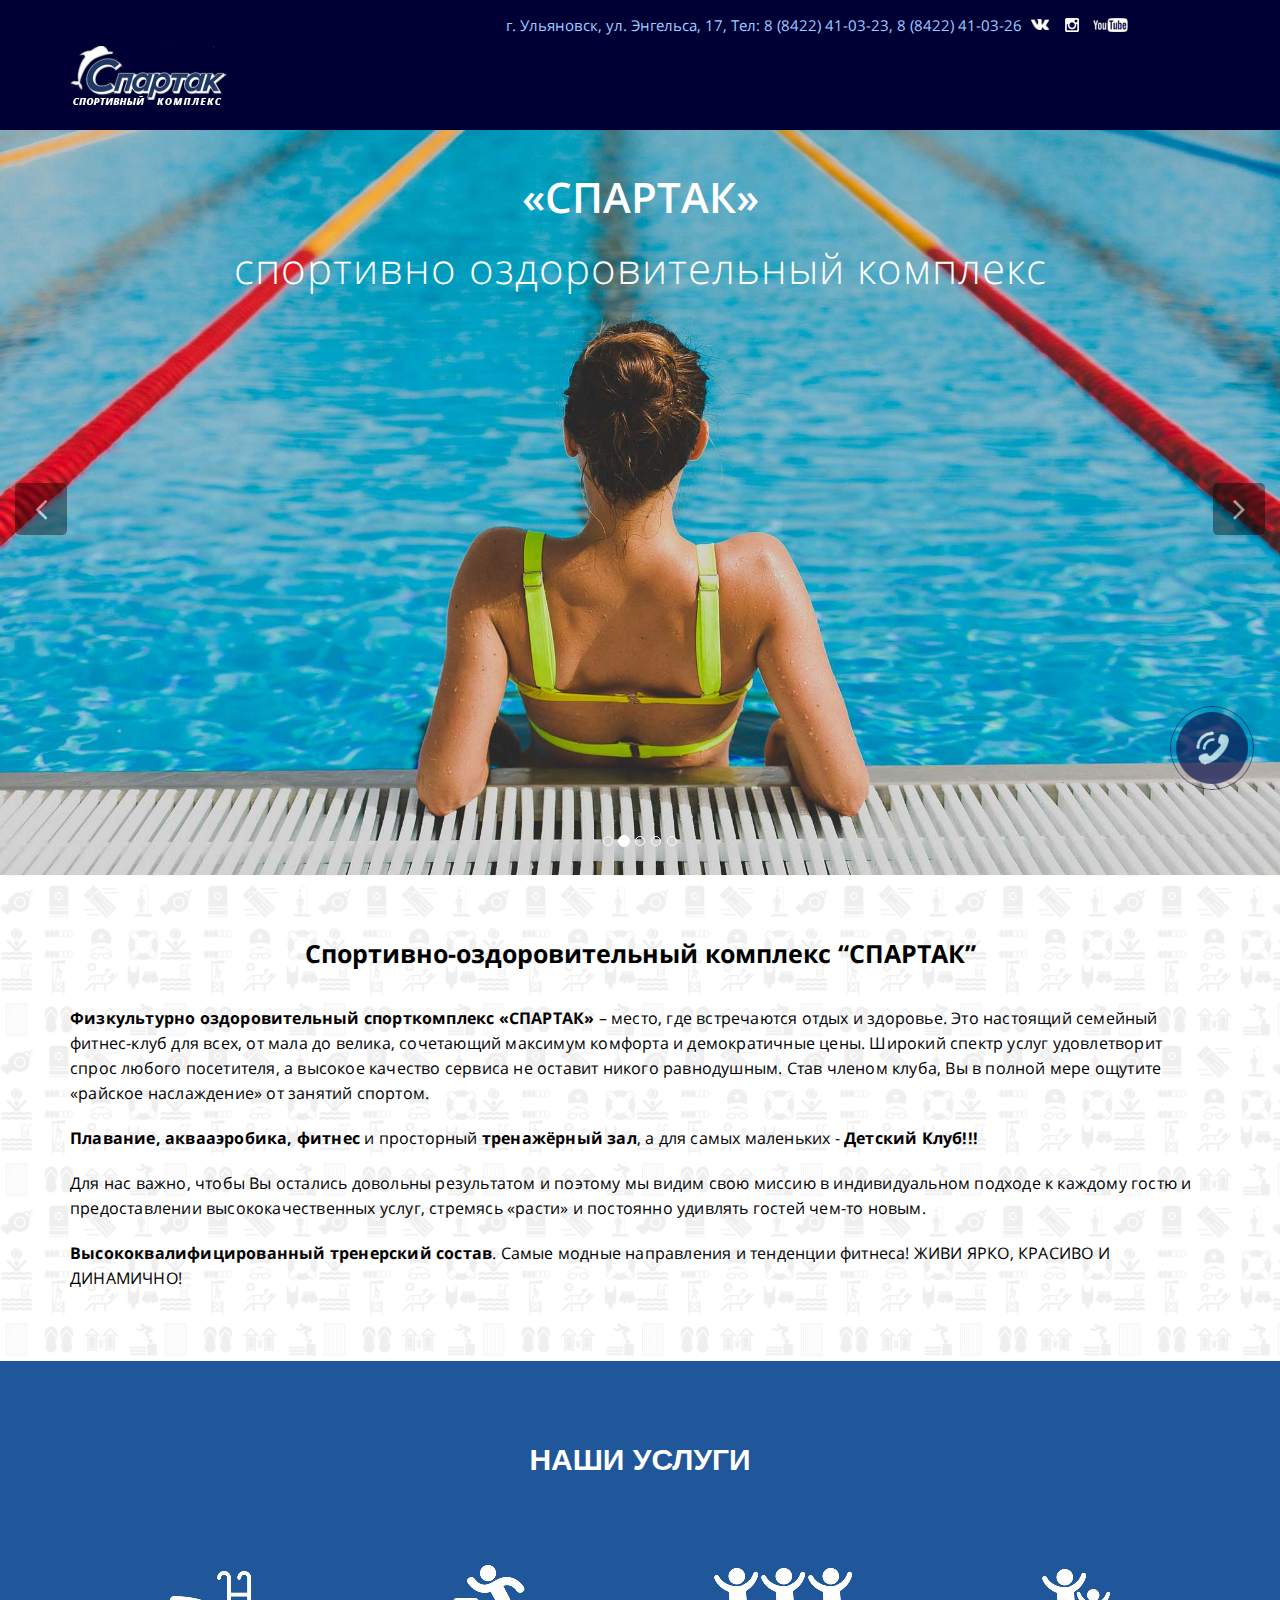
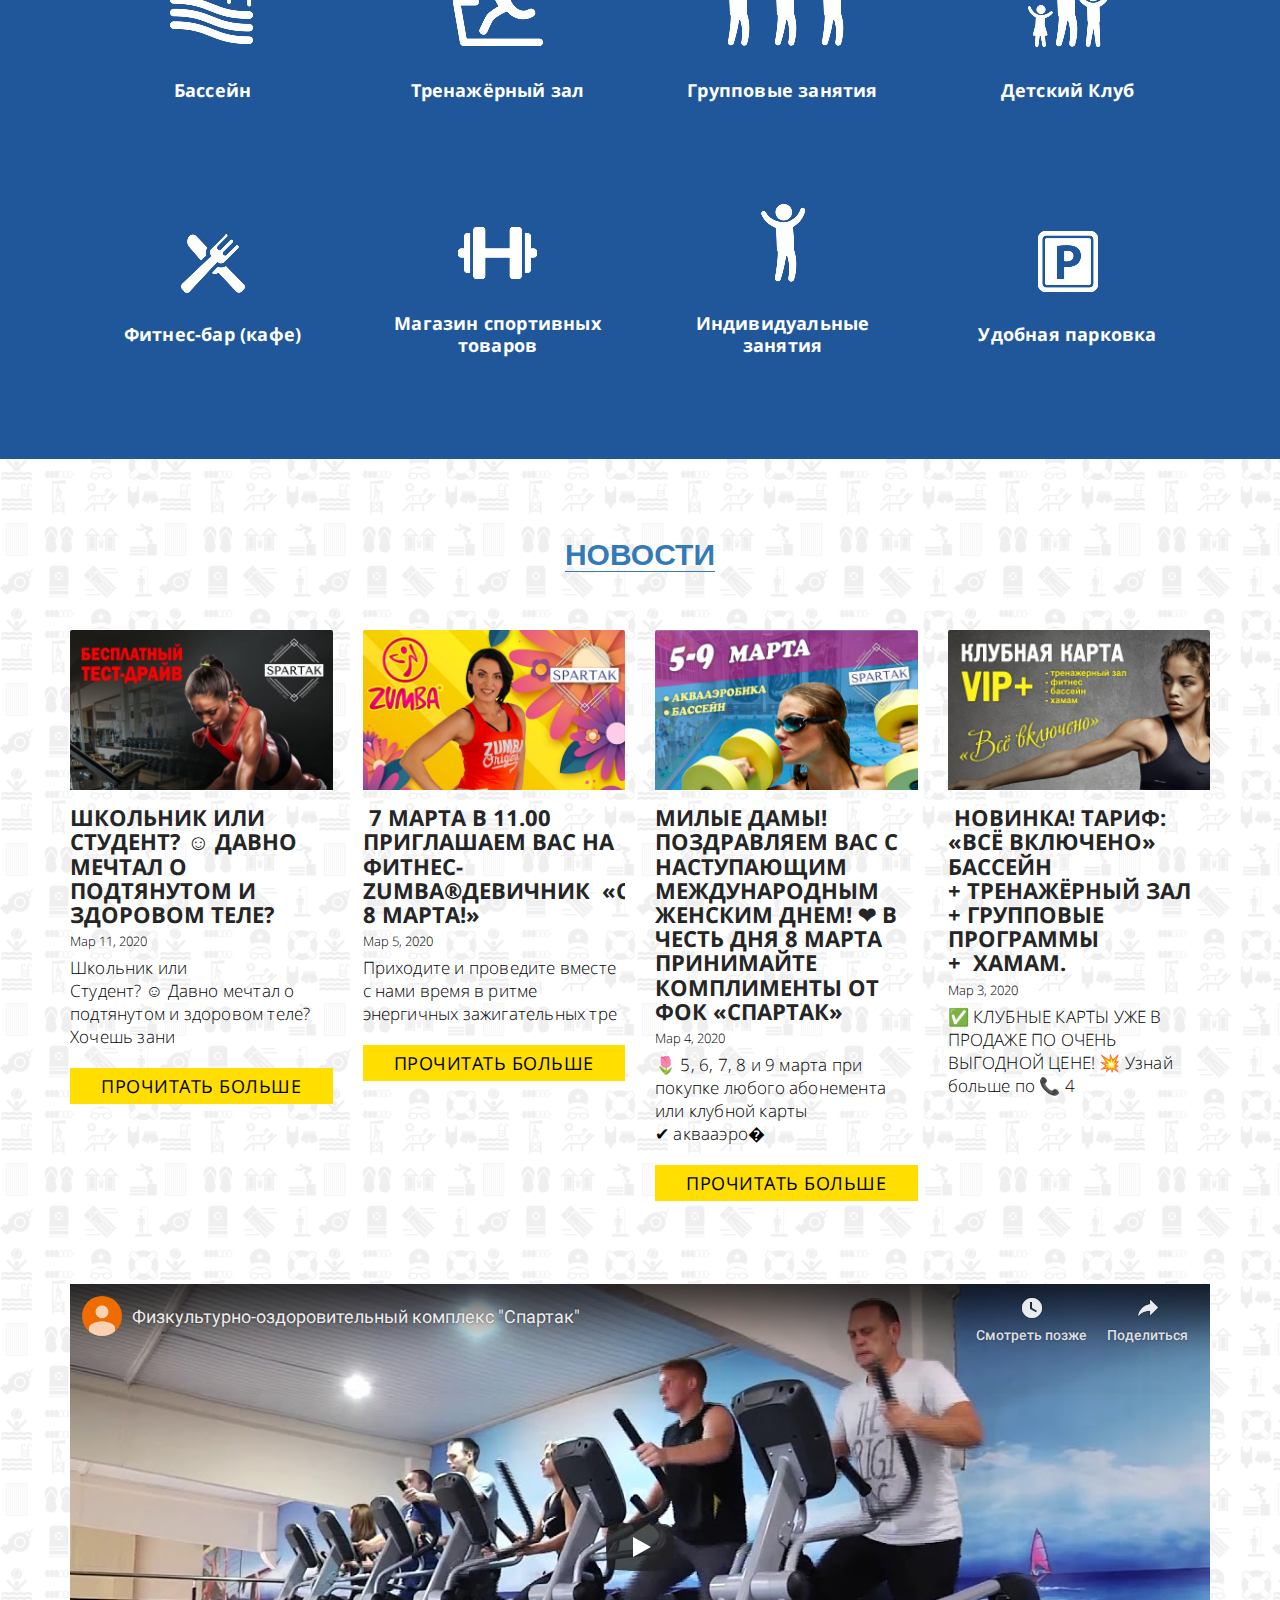
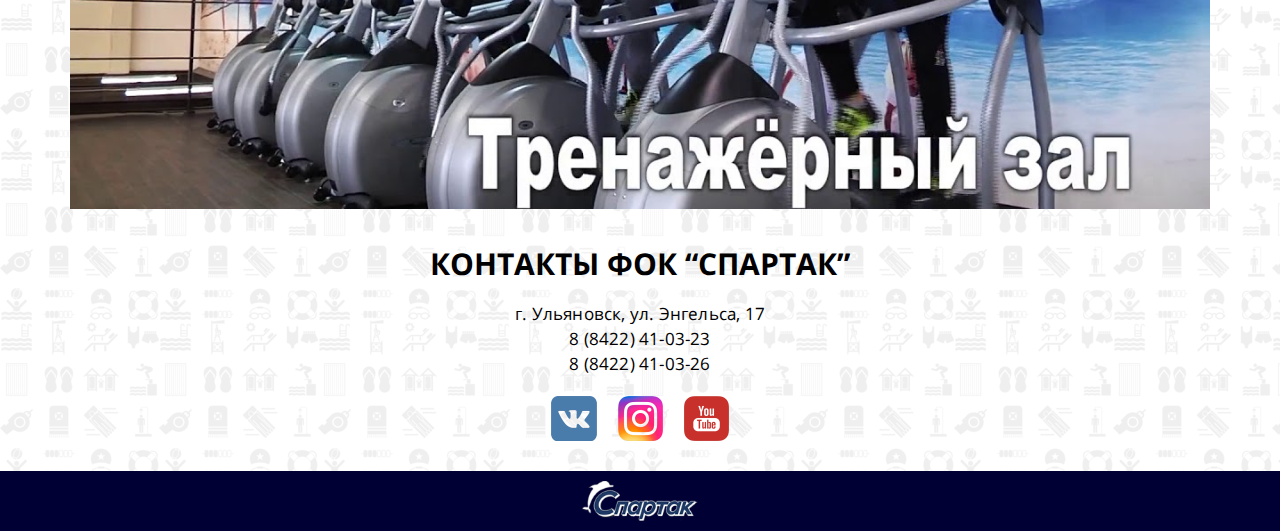
<file: index.html>
<!DOCTYPE html>
<html lang="ru-RU" >
<head>

	<meta charset="UTF-8">
	<meta http-equiv="X-UA-Compatible" content="IE=edge">
	<meta name="viewport" content="width=1400, initial-scale=1">
		<link rel="shortcut icon" href="urn:scrapbook:download:error:../favicon.jpg"> 
		<link rel="pingback" href="../xmlrpc.php">
	
	<title>Бассейн Спартак — Спортивно-оздоровительный комплекс</title>
<link rel="dns-prefetch" href="http://fonts.googleapis.com/">
<link rel="dns-prefetch" href="http://s.w.org/">
<link rel="alternate" type="application/rss+xml" title="Бассейн Спартак » Лента" >
<link rel="alternate" type="application/rss+xml" title="Бассейн Спартак » Лента комментариев" >
		
		<style type="text/css">
img.wp-smiley,
img.emoji {
	display: inline !important;
	border: none !important;
	box-shadow: none !important;
	height: 1em !important;
	width: 1em !important;
	margin: 0 .07em !important;
	vertical-align: -0.1em !important;
	background: none !important;
	padding: 0 !important;
}
</style>
<link rel="stylesheet" id="foobox-free-min-css" href="foobox.free.min.css" type="text/css" media="all">
<link rel="stylesheet" id="appointment-style-css" href="style.css" type="text/css" media="all">
<link rel="stylesheet" id="appointment-bootstrap-css-css" href="bootstrap.css" type="text/css" media="all">
<link rel="stylesheet" id="appointment-menu-css-css" href="theme-menu.css" type="text/css" media="all">
<link rel="stylesheet" id="appointment-element-css-css" href="element.css" type="text/css" media="all">
<link rel="stylesheet" id="appointment-font-awesome-min-css" href="font-awesome.min.css" type="text/css" media="all">
<link rel="stylesheet" id="appointment-media-responsive-css-css" href="media-responsive.css" type="text/css" media="all">
<link rel="stylesheet" id="appointment-fonts-css" href="css.css" type="text/css" media="all">
<link rel="stylesheet" id="parent-style-css" href="style-1.css" type="text/css" media="all">
<link rel="stylesheet" id="bootstrap-style-css" href="bootstrap.css" type="text/css" media="all">
<link rel="stylesheet" id="theme-menu-style-css" href="theme-menu.css" type="text/css" media="all">
<link rel="stylesheet" id="default-css-css" href="default.css" type="text/css" media="all">
<link rel="stylesheet" id="element-style-css" href="element.css" type="text/css" media="all">
<link rel="stylesheet" id="media-responsive-css" href="media-responsive.css" type="text/css" media="all">







<link rel="https://api.w.org/" >
<link rel="EditURI" type="application/rsd+xml" title="RSD" href="../xmlrpc.php?rsd">
<link rel="wlwmanifest" type="application/wlwmanifest+xml" href="../wlwmanifest.xml"> 
<meta name="generator" content="WordPress 4.7.5">
<link rel="icon" href="favicon.jpg" sizes="32x32">
<link rel="icon" href="favicon.jpg" sizes="192x192">
<link rel="apple-touch-icon-precomposed" href="../favicon.jpg">
<meta name="msapplication-TileImage" content="../favicon.jpg">
	</head>

	<body class="home blog elementor-default">

<!--Logo & Menu Section-->	

<nav class="navbar navbar-default">
	<div class="container">
		<span class="addrr">г. Ульяновск, ул. Энгельса, 17, Тел: 8 (8422) 41-03-23, 8 (8422) 41-03-26 <a href="https://vk.com/fokspartak" target="_blank" rel="noopener noreferrer"><img style="height: 11px; margin: 0 0 4px 5px;" src="vk.png"></a>&nbsp; &nbsp;  <a href="https://www.instagram.com/fok_spartak/" target="_blank" rel="noopener noreferrer"><img style="height: 14px; margin: 0 0 4px 0;" src="insta.png"></a> <a href="https://www.youtube.com/channel/UC2Lb5bgMxZ5xlKTyNeSLM7A" target="_blank" rel="noopener noreferrer"><img style="height: 14px; margin: 0 0 4px 10px;" src="youtube.png"></a></span>
		<!-- Brand and toggle get grouped for better mobile display -->
		<div class="navbar-header">
								<h1><a class="navbar-brand" href="" title="Appointment">
									<img src="mandy.png">
									</a></h1>
					
			<button type="button" class="navbar-toggle collapsed" data-toggle="collapse" data-target="#bs-example-navbar-collapse-1">
				<span class="sr-only">Toggle navigation</span>
				<span class="icon-bar"></span>
				<span class="icon-bar"></span>
				<span class="icon-bar"></span>
			</button>
		</div>
		
		
		<!-- Collect the nav links, forms, and other content for toggling -->
		<div class="collapse navbar-collapse" id="bs-example-navbar-collapse-1">
	</div><!-- /.navbar-collapse -->
	</div><!-- /.container-fluid -->
</nav>	
<!--/Logo & Menu Section-->	
<div class="clearfix"></div><!-- Slider Section -->	
<div class="homepage-mycarousel">
<div id="carousel-example-generic" class="carousel slide carousel-fade" data-ride="carousel" data-interval="5000">
	<!-- Indicators -->
					<ol class="carousel-indicators">
								<li data-target="#carousel-example-generic" data-slide-to="0" class=""></li>
							<li data-target="#carousel-example-generic" data-slide-to="1" class="active"></li>
							<li data-target="#carousel-example-generic" data-slide-to="2" class=""></li>
							<li data-target="#carousel-example-generic" data-slide-to="3" class=""></li>
							<li data-target="#carousel-example-generic" data-slide-to="4" class=""></li>
						</ol>
		<div class="carousel-inner" role="listbox">
					<div class="item">
						<img width="1350" height="754" src="корп1.jpg" class="img-responsive wp-post-image" alt="" srcset="корп1.jpg 1350w, корп1-300x168.jpg 300w, корп1-768x429.jpg 768w, корп1-1024x572.jpg 1024w" sizes="(max-width: 1350px) 100vw, 1350px">			<div class="container slide-caption">
			 				<div class="slide-text-bg1"><h2>*</h2></div>
							</div>
					</div> 
					<div class="item active">
						<img width="2048" height="1192" src="slide-1.jpg" class="img-responsive wp-post-image" alt="" srcset="slide-1.jpg 2048w, slide-1-300x175.jpg 300w, slide-1-768x447.jpg 768w, slide-1-1024x596.jpg 1024w" sizes="(max-width: 2048px) 100vw, 2048px">			<div class="container slide-caption">
			 				<div class="slide-text-bg1"><h2>«Спартак»</h2></div>
				<div class="slide-text-bg2"><span>Спортивно оздоровительный комплекс</span></div>			</div>
					</div> 
					<div class="item">
						<img width="2048" height="1192" src="slide-2.jpg" class="img-responsive wp-post-image" alt="" srcset="slide-2.jpg 2048w, slide-2-300x175.jpg 300w, slide-2-768x447.jpg 768w, slide-2-1024x596.jpg 1024w" sizes="(max-width: 2048px) 100vw, 2048px">			<div class="container slide-caption">
			 				<div class="slide-text-bg1"><h2>Тренажёрный зал</h2></div>
				<div class="slide-text-bg2"><span>Вас заботит Ваше здоровье? Хотите быть стройными, красивыми, иметь подтянутую фигуру</span></div><div class="slide-btn-area-sm"><a  class="slide-btn-sm">Прочитать больше</a></div>			</div>
					</div> 
					<div class="item">
						<img width="2048" height="1192" src="на-сайт-др-1024x592.jpg" class="img-responsive wp-post-image" alt="" srcset="на-сайт-др-1024x592.jpg 2048w, на-сайт-др-1024x592-300x175.jpg 300w, на-сайт-др-1024x592-768x447.jpg 768w, на-сайт-др-1024x592-1024x596.jpg 1024w" sizes="(max-width: 2048px) 100vw, 2048px">			<div class="container slide-caption">
			 				<div class="slide-text-bg1"><h2>.</h2></div>
							</div>
					</div> 
					<div class="item">
						<img width="2048" height="1192" src="бассейн-1024x580.jpg" class="img-responsive wp-post-image" alt="" srcset="бассейн-1024x580.jpg 2048w, бассейн-1024x580-300x175.jpg 300w, бассейн-1024x580-768x447.jpg 768w, бассейн-1024x580-1024x596.jpg 1024w" sizes="(max-width: 2048px) 100vw, 2048px">			<div class="container slide-caption">
			 				<div class="slide-text-bg1"><h2>Акция года</h2></div>
							</div>
					</div> 
		  
		
	</div>
	<!-- Pagination --> 
		<ul class="carou-direction-nav">
		<li><a class="carou-prev" href="#carousel-example-generic" data-slide="prev"></a></li>
		<li><a class="carou-next" href="#carousel-example-generic" data-slide="next"></a></li>
	</ul> 
		<!-- /Pagination -->
</div>
<!-- /Slider Section -->
<div class="top-contact-detail-section">
	<div class="container">
		<div class="row">
			
			
			<div class="col-md-4">
							</div>
			
			<div class="col-md-4">
				<h3>Спортивно-оздоровительный комплекс “СПАРТАК”</h3>			<div class="textwidget"><p><strong>Физкультурно оздоровительный спорткомплекс «СПАРТАК»</strong> – место, где встречаются отдых и здоровье. Это настоящий семейный фитнес-клуб для всех, от мала до велика, сочетающий максимум комфорта и демократичные цены. Широкий спектр услуг удовлетворит спрос любого посетителя, а высокое качество сервиса не оставит никого равнодушным. Став членом клуба, Вы в полной мере ощутите «райское наслаждение» от занятий спортом.</p>
<p><strong>Плавание, аквааэробика, фитнес</strong> и просторный <strong>тренажёрный зал</strong>, а для самых маленьких - <strong>Детский Клуб!!!</strong></p>
<p>Для нас важно, чтобы Вы остались довольны результатом и поэтому мы видим свою миссию в индивидуальном подходе к каждому гостю и предоставлении высококачественных услуг, стремясь «расти» и постоянно удивлять гостей чем-то новым.</p>
<p><strong>Высококвалифицированный тренерский состав</strong>. Самые модные направления и тенденции фитнеса! ЖИВИ ЯРКО, КРАСИВО И ДИНАМИЧНО!</p>
</div>
		<div class="clearfix"></div>			</div>
		</div>
	</div>
</div>
<div class="clearfix"></div>
  
<div class="callout-section" id="service-spartak" style="background-color:#ccc;">
	<div class="overlay">
		<div class="container">
			<div class="row">	
				<div class="col-md-12">	
						
						<div class="h1-services">НАШИ УСЛУГИ</div>
						<table class="table-services" border="0" cellpadding="0" cellspacing="0">
	<tbody>
		<tr>
			<td>
				<p><a ><img alt="" src="ico1.jpg"></a></p>
				<p><a >Бассейн</a></p>
			</td>
			<td>
				<p><a ><img alt="" src="ico2.jpg"></a></p>
				<p><a >Тренажёрный зал</a></p>
			</td>
			<td>
				<p><a ><img alt="" src="ico3.jpg"></a></p>
				<p><a >Групповые занятия</a></p>
			</td>
			<td>
				<p><a ><img alt="" src="ico4.jpg"></a></p>
				<p><a >Детский Клуб</a></p>
			</td>
		</tr>
		<tr>
			<td>
				<p><a ><img alt="" src="ico5.jpg"></a></p>
				<p><a >Фитнес-бар (кафе)</a></p>
			</td>
			<td>
				<p><a ><img alt="" src="ico6.jpg"></a></p>
				<p><a >Магазин спортивных товаров</a></p>
			</td>
			<td>
				<p><a ><img alt="" src="ico7.jpg"></a></p>
				<p><a >Индивидуальные занятия</a></p>
			</td>
			<td>
				<p><a ><img alt="" src="ico8.jpg"></a></p>
				<p><a >Удобная парковка</a></p>
			</td>
		</tr>
	</tbody>
</table> 
				</div>	
			</div>			
		
		</div>
			
	</div>	
</div> 
<!-- /Callout Section -->
<div class="clearfix"></div>
<div class="blog-section">
	<div class="container">
	
		<!-- Section Title -->
		<div class="row">
			<div class="col-md-12">
				<div class="section-heading-title">
					<div class="newsheader"><a >Новости</a></div>
					<p></p>
				</div>
			</div>
		</div>
		<!-- /Section Title -->
		
		<div class="row">
					<div class="col-md-6">
				<div class="blog-sm-area">
					<div class="media">
						<div class="blog-sm-box">
																					<img width="1080" height="1080" src="bdRL4ZdZuzw.jpg" class="img-responsive wp-post-image" alt="" srcset="bdRL4ZdZuzw.jpg 1080w, bdRL4ZdZuzw-150x150.jpg 150w, bdRL4ZdZuzw-300x300.jpg 300w, bdRL4ZdZuzw-768x768.jpg 768w, bdRL4ZdZuzw-1024x1024.jpg 1024w" sizes="(max-width: 1080px) 100vw, 1080px">													</div>
						<div class="media-body">
	
							<h3><a >Школьник или Студент? ☺ Давно мечтал о подтянутом и здоровом теле?</a></h3>
								
							<div class="blog-post-sm"> 
								Мар 11, 2020
																<div class="blog-tags-sm"></div>
							</div>
														<p>Школьник или Студент?&nbsp;☺&nbsp;Давно мечтал о подтянутом и здоровом теле? Хочешь зани</p><div class="blog-btn-area-sm"><a  class="blog-btn-sm">Прочитать больше</a></div><p></p>
						</div>
					</div>
				</div>
			</div>
						<div class="col-md-6">
				<div class="blog-sm-area">
					<div class="media">
						<div class="blog-sm-box">
																					<img width="1080" height="1080" src="tw_7LC-Nhx0.jpg" class="img-responsive wp-post-image" alt="" srcset="tw_7LC-Nhx0.jpg 1080w, tw_7LC-Nhx0-150x150.jpg 150w, tw_7LC-Nhx0-300x300.jpg 300w, tw_7LC-Nhx0-768x768.jpg 768w, tw_7LC-Nhx0-1024x1024.jpg 1024w" sizes="(max-width: 1080px) 100vw, 1080px">													</div>
						<div class="media-body">
	
							<h3><a >&nbsp;7 марта в 11.00 приглашаем вас на фитнес- ZUMBA®ДЕВИЧНИК&nbsp;&nbsp;«С 8 Марта!»</a></h3>
								
							<div class="blog-post-sm"> 
								Мар 5, 2020
																<div class="blog-tags-sm"></div>
							</div>
														<p>Приходите и проведите вместе с нами время в ритме энергичных зажигательных тре</p><div class="blog-btn-area-sm"><a  class="blog-btn-sm">Прочитать больше</a></div><p></p>
						</div>
					</div>
				</div>
			</div>
						<div class="col-md-6">
				<div class="blog-sm-area">
					<div class="media">
						<div class="blog-sm-box">
																					<img width="1080" height="1080" src="JtJpBiAdu1s.jpg" class="img-responsive wp-post-image" alt="" srcset="JtJpBiAdu1s.jpg 1080w, JtJpBiAdu1s-150x150.jpg 150w, JtJpBiAdu1s-300x300.jpg 300w, JtJpBiAdu1s-768x768.jpg 768w, JtJpBiAdu1s-1024x1024.jpg 1024w" sizes="(max-width: 1080px) 100vw, 1080px">													</div>
						<div class="media-body">
	
							<h3><a >Милые дамы! Поздравляем Вас с Наступающим Международным Женским Днем! ❤ В честь Дня 8 Марта принимайте комплименты от ФОК «Спартак»</a></h3>
								
							<div class="blog-post-sm"> 
								Мар 4, 2020
																<div class="blog-tags-sm"></div>
							</div>
														<p>🌷&nbsp;5, 6, 7, 8 и 9 марта при покупке любого абонемента или клубной карты
✔&nbsp;аквааэро�</p><div class="blog-btn-area-sm"><a  class="blog-btn-sm">Прочитать больше</a></div><p></p>
						</div>
					</div>
				</div>
			</div>
						<div class="col-md-6">
				<div class="blog-sm-area">
					<div class="media">
						<div class="blog-sm-box">
																					<img width="1080" height="1080" src="rpRUpIiy3Fk.jpg" class="img-responsive wp-post-image" alt="" srcset="rpRUpIiy3Fk.jpg 1080w, rpRUpIiy3Fk-150x150.jpg 150w, rpRUpIiy3Fk-300x300.jpg 300w, rpRUpIiy3Fk-768x768.jpg 768w, rpRUpIiy3Fk-1024x1024.jpg 1024w" sizes="(max-width: 1080px) 100vw, 1080px">													</div>
						<div class="media-body">
	
							<h3><a >&nbsp;Новинка! Тариф: «ВСЁ ВКЛЮЧЕНО»&nbsp;  Бассейн +&nbsp;тренажёрный зал +&nbsp;групповые программы +&nbsp;&nbsp;хамам.</a></h3>
								
							<div class="blog-post-sm"> 
								Мар 3, 2020
																<div class="blog-tags-sm"></div>
							</div>
														<p>✅&nbsp;КЛУБНЫЕ КАРТЫ УЖЕ В ПРОДАЖЕ ПО ОЧЕНЬ ВЫГОДНОЙ ЦЕНЕ!&nbsp;💥

Узнай больше по&nbsp;📞&nbsp;4</p>
						</div>
					</div>
				</div>
			</div>
			<div class="clearfix"></div>		</div>
	</div>
</div><!-- Footer Section -->
 
<div class="footer-section">
	<div class="container">	
		<div class="row footer-widget-section">
							<div class="col-md-3 col-sm-6 footer-widget-column">			<div class="textwidget"><iframe width="100%" height="525" src="index_1.html" frameborder="0" gesture="media" allow="encrypted-media" allowfullscreen=""></iframe></div>
		</div><div class="col-md-3 col-sm-6 footer-widget-column"><h3 class="footer-widget-title">КОНТАКТЫ ФОК “СПАРТАК”</h3>			<div class="textwidget"><p>г. Ульяновск, ул. Энгельса, 17<br>
8 (8422) 41-03-23<br>
8 (8422) 41-03-26</p>
<p><a href="https://vk.com/fokspartak" target="_blank"><img src="icovk.png"></a>&nbsp; &nbsp; &nbsp;<a href="https://www.instagram.com/fok_spartak/" target="_blank"><img src="icoin.png"></a>&nbsp; &nbsp; &nbsp;<a href="https://www.youtube.com/channel/UC2Lb5bgMxZ5xlKTyNeSLM7A" target="_blank" rel="noopener noreferrer"><img src="icoyt.png"></a></p>
</div>
		</div>	
						<div class="clearfix"></div>
		</div>
	</div>
</div>
<!-- /Footer Section -->
<div class="clearfix"></div>
<!-- Footer Copyright Section -->




<div class="footer-copyright-section">
	<div class="container">
		<div class="row">
			<div class="col-md-8">
				<div class="footer-copyright">
					<img src="logo.png">
				
									</div>
			</div>
						</div>
	</div>
</div>
<!-- /Footer Copyright Section -->
<!--Scroll To Top--> 
<a href="#" class="hc_scrollup" style="display: none;"><i class="fa fa-chevron-up"></i></a>
<!--/Scroll To Top--> 

				
				
<!--callme  -->	       
 
<link rel="stylesheet" href="atelier-forest.light.css">

<a href="#" class="callme_viewform callbtn"></a>
<!--//callme -->	





</div><span style="font-family:'foobox'; color:transparent; position:absolute; top:-1000em;">f</span><div id="callme">
	<input type="button" id="viewform" class="callme_viewform" style="display: none;" value="">
</div>


<div id="cme-back"></div></body>
</html>
</file>
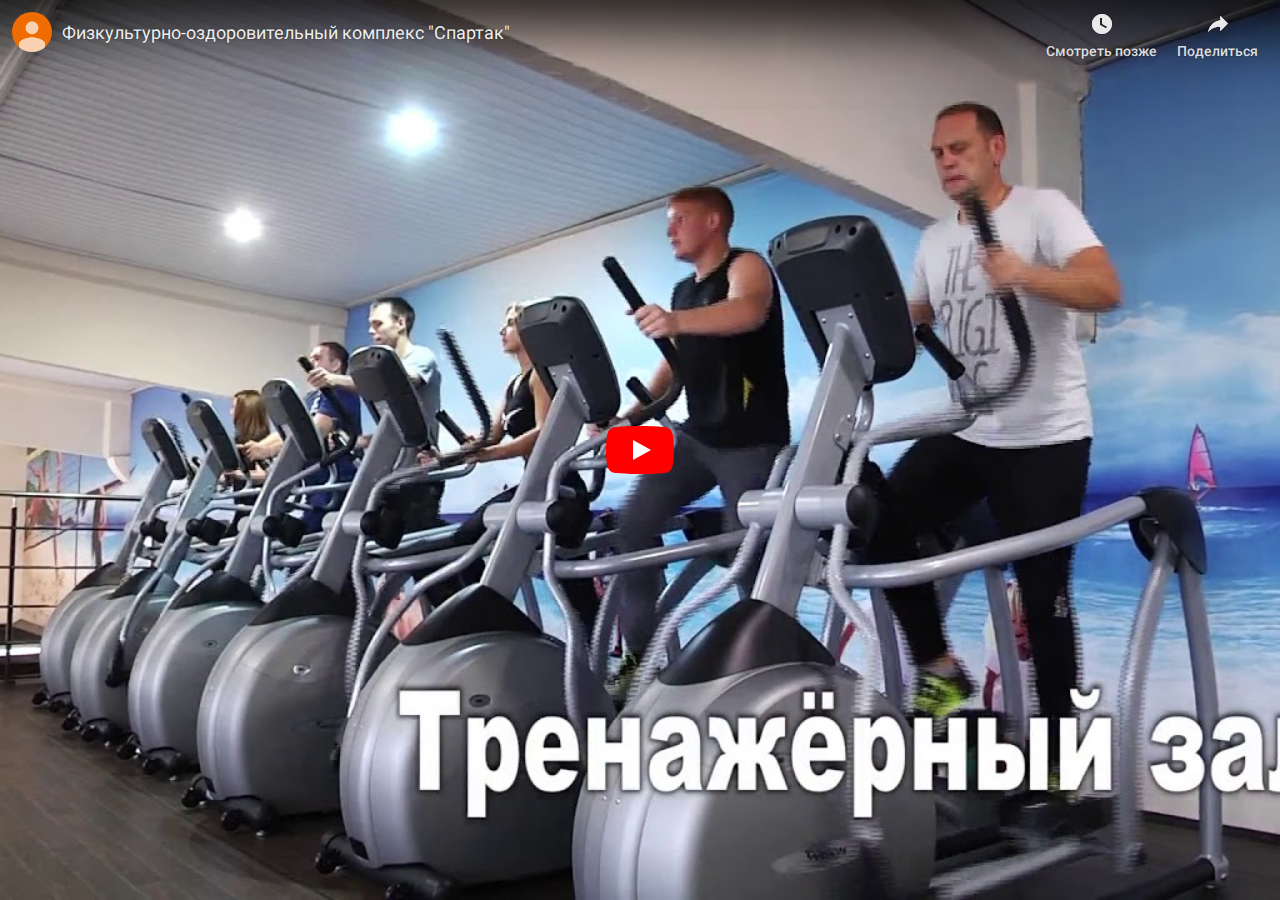
<file: index_1.html>
<!DOCTYPE html>
<html lang="ru-RU" dir="ltr" data-cast-api-enabled="true" data-scrapbook-source="https://www.youtube.com/embed/G16dhyPpTMU" data-scrapbook-create="20200316113522211">
<head><meta charset="UTF-8">
<meta name="viewport" content="width=device-width, initial-scale=1"><style name="www-roboto">@font-face{font-family:'Roboto';font-style:italic;font-weight:500;src:local('Roboto Medium Italic'),local('Roboto-MediumItalic'),url("KFOjCnqEu92Fr1Mu51S7ACc3CsTYl4BOQ3o.woff2")format('woff2');unicode-range:U+0460-052F,U+1C80-1C88,U+20B4,U+2DE0-2DFF,U+A640-A69F,U+FE2E-FE2F;}@font-face{font-family:'Roboto';font-style:italic;font-weight:500;src:local('Roboto Medium Italic'),local('Roboto-MediumItalic'),url("KFOjCnqEu92Fr1Mu51S7ACc-CsTYl4BOQ3o.woff2")format('woff2');unicode-range:U+0400-045F,U+0490-0491,U+04B0-04B1,U+2116;}@font-face{font-family:'Roboto';font-style:italic;font-weight:500;src:local('Roboto Medium Italic'),local('Roboto-MediumItalic'),url("KFOjCnqEu92Fr1Mu51S7ACc2CsTYl4BOQ3o.woff2")format('woff2');unicode-range:U+1F00-1FFF;}@font-face{font-family:'Roboto';font-style:italic;font-weight:500;src:local('Roboto Medium Italic'),local('Roboto-MediumItalic'),url("KFOjCnqEu92Fr1Mu51S7ACc5CsTYl4BOQ3o.woff2")format('woff2');unicode-range:U+0370-03FF;}@font-face{font-family:'Roboto';font-style:italic;font-weight:500;src:local('Roboto Medium Italic'),local('Roboto-MediumItalic'),url("KFOjCnqEu92Fr1Mu51S7ACc1CsTYl4BOQ3o.woff2")format('woff2');unicode-range:U+0102-0103,U+0110-0111,U+0128-0129,U+0168-0169,U+01A0-01A1,U+01AF-01B0,U+1EA0-1EF9,U+20AB;}@font-face{font-family:'Roboto';font-style:italic;font-weight:500;src:local('Roboto Medium Italic'),local('Roboto-MediumItalic'),url("KFOjCnqEu92Fr1Mu51S7ACc0CsTYl4BOQ3o.woff2")format('woff2');unicode-range:U+0100-024F,U+0259,U+1E00-1EFF,U+2020,U+20A0-20AB,U+20AD-20CF,U+2113,U+2C60-2C7F,U+A720-A7FF;}@font-face{font-family:'Roboto';font-style:italic;font-weight:500;src:local('Roboto Medium Italic'),local('Roboto-MediumItalic'),url("KFOjCnqEu92Fr1Mu51S7ACc6CsTYl4BO.woff2")format('woff2');unicode-range:U+0000-00FF,U+0131,U+0152-0153,U+02BB-02BC,U+02C6,U+02DA,U+02DC,U+2000-206F,U+2074,U+20AC,U+2122,U+2191,U+2193,U+2212,U+2215,U+FEFF,U+FFFD;}@font-face{font-family:'Roboto';font-style:italic;font-weight:400;src:local('Roboto Italic'),local('Roboto-Italic'),url("KFOkCnqEu92Fr1Mu51xFIzIXKMnyrYk.woff2")format('woff2');unicode-range:U+0460-052F,U+1C80-1C88,U+20B4,U+2DE0-2DFF,U+A640-A69F,U+FE2E-FE2F;}@font-face{font-family:'Roboto';font-style:italic;font-weight:400;src:local('Roboto Italic'),local('Roboto-Italic'),url("KFOkCnqEu92Fr1Mu51xMIzIXKMnyrYk.woff2")format('woff2');unicode-range:U+0400-045F,U+0490-0491,U+04B0-04B1,U+2116;}@font-face{font-family:'Roboto';font-style:italic;font-weight:400;src:local('Roboto Italic'),local('Roboto-Italic'),url("KFOkCnqEu92Fr1Mu51xEIzIXKMnyrYk.woff2")format('woff2');unicode-range:U+1F00-1FFF;}@font-face{font-family:'Roboto';font-style:italic;font-weight:400;src:local('Roboto Italic'),local('Roboto-Italic'),url("KFOkCnqEu92Fr1Mu51xLIzIXKMnyrYk.woff2")format('woff2');unicode-range:U+0370-03FF;}@font-face{font-family:'Roboto';font-style:italic;font-weight:400;src:local('Roboto Italic'),local('Roboto-Italic'),url("KFOkCnqEu92Fr1Mu51xHIzIXKMnyrYk.woff2")format('woff2');unicode-range:U+0102-0103,U+0110-0111,U+0128-0129,U+0168-0169,U+01A0-01A1,U+01AF-01B0,U+1EA0-1EF9,U+20AB;}@font-face{font-family:'Roboto';font-style:italic;font-weight:400;src:local('Roboto Italic'),local('Roboto-Italic'),url("KFOkCnqEu92Fr1Mu51xGIzIXKMnyrYk.woff2")format('woff2');unicode-range:U+0100-024F,U+0259,U+1E00-1EFF,U+2020,U+20A0-20AB,U+20AD-20CF,U+2113,U+2C60-2C7F,U+A720-A7FF;}@font-face{font-family:'Roboto';font-style:italic;font-weight:400;src:local('Roboto Italic'),local('Roboto-Italic'),url("KFOkCnqEu92Fr1Mu51xIIzIXKMny.woff2")format('woff2');unicode-range:U+0000-00FF,U+0131,U+0152-0153,U+02BB-02BC,U+02C6,U+02DA,U+02DC,U+2000-206F,U+2074,U+20AC,U+2122,U+2191,U+2193,U+2212,U+2215,U+FEFF,U+FFFD;}@font-face{font-family:'Roboto';font-style:normal;font-weight:400;src:local('Roboto Regular'),local('Roboto-Regular'),url("KFOmCnqEu92Fr1Mu72xKKTU1Kvnz.woff2")format('woff2');unicode-range:U+0460-052F,U+1C80-1C88,U+20B4,U+2DE0-2DFF,U+A640-A69F,U+FE2E-FE2F;}@font-face{font-family:'Roboto';font-style:normal;font-weight:400;src:local('Roboto Regular'),local('Roboto-Regular'),url("KFOmCnqEu92Fr1Mu5mxKKTU1Kvnz.woff2")format('woff2');unicode-range:U+0400-045F,U+0490-0491,U+04B0-04B1,U+2116;}@font-face{font-family:'Roboto';font-style:normal;font-weight:400;src:local('Roboto Regular'),local('Roboto-Regular'),url("KFOmCnqEu92Fr1Mu7mxKKTU1Kvnz.woff2")format('woff2');unicode-range:U+1F00-1FFF;}@font-face{font-family:'Roboto';font-style:normal;font-weight:400;src:local('Roboto Regular'),local('Roboto-Regular'),url("KFOmCnqEu92Fr1Mu4WxKKTU1Kvnz.woff2")format('woff2');unicode-range:U+0370-03FF;}@font-face{font-family:'Roboto';font-style:normal;font-weight:400;src:local('Roboto Regular'),local('Roboto-Regular'),url("KFOmCnqEu92Fr1Mu7WxKKTU1Kvnz.woff2")format('woff2');unicode-range:U+0102-0103,U+0110-0111,U+0128-0129,U+0168-0169,U+01A0-01A1,U+01AF-01B0,U+1EA0-1EF9,U+20AB;}@font-face{font-family:'Roboto';font-style:normal;font-weight:400;src:local('Roboto Regular'),local('Roboto-Regular'),url("KFOmCnqEu92Fr1Mu7GxKKTU1Kvnz.woff2")format('woff2');unicode-range:U+0100-024F,U+0259,U+1E00-1EFF,U+2020,U+20A0-20AB,U+20AD-20CF,U+2113,U+2C60-2C7F,U+A720-A7FF;}@font-face{font-family:'Roboto';font-style:normal;font-weight:400;src:local('Roboto Regular'),local('Roboto-Regular'),url("KFOmCnqEu92Fr1Mu4mxKKTU1Kg.woff2")format('woff2');unicode-range:U+0000-00FF,U+0131,U+0152-0153,U+02BB-02BC,U+02C6,U+02DA,U+02DC,U+2000-206F,U+2074,U+20AC,U+2122,U+2191,U+2193,U+2212,U+2215,U+FEFF,U+FFFD;}@font-face{font-family:'Roboto';font-style:normal;font-weight:500;src:local('Roboto Medium'),local('Roboto-Medium'),url("KFOlCnqEu92Fr1MmEU9fCRc4AMP6lbBP.woff2")format('woff2');unicode-range:U+0460-052F,U+1C80-1C88,U+20B4,U+2DE0-2DFF,U+A640-A69F,U+FE2E-FE2F;}@font-face{font-family:'Roboto';font-style:normal;font-weight:500;src:local('Roboto Medium'),local('Roboto-Medium'),url("KFOlCnqEu92Fr1MmEU9fABc4AMP6lbBP.woff2")format('woff2');unicode-range:U+0400-045F,U+0490-0491,U+04B0-04B1,U+2116;}@font-face{font-family:'Roboto';font-style:normal;font-weight:500;src:local('Roboto Medium'),local('Roboto-Medium'),url("KFOlCnqEu92Fr1MmEU9fCBc4AMP6lbBP.woff2")format('woff2');unicode-range:U+1F00-1FFF;}@font-face{font-family:'Roboto';font-style:normal;font-weight:500;src:local('Roboto Medium'),local('Roboto-Medium'),url("KFOlCnqEu92Fr1MmEU9fBxc4AMP6lbBP.woff2")format('woff2');unicode-range:U+0370-03FF;}@font-face{font-family:'Roboto';font-style:normal;font-weight:500;src:local('Roboto Medium'),local('Roboto-Medium'),url("KFOlCnqEu92Fr1MmEU9fCxc4AMP6lbBP.woff2")format('woff2');unicode-range:U+0102-0103,U+0110-0111,U+0128-0129,U+0168-0169,U+01A0-01A1,U+01AF-01B0,U+1EA0-1EF9,U+20AB;}@font-face{font-family:'Roboto';font-style:normal;font-weight:500;src:local('Roboto Medium'),local('Roboto-Medium'),url("KFOlCnqEu92Fr1MmEU9fChc4AMP6lbBP.woff2")format('woff2');unicode-range:U+0100-024F,U+0259,U+1E00-1EFF,U+2020,U+20A0-20AB,U+20AD-20CF,U+2113,U+2C60-2C7F,U+A720-A7FF;}@font-face{font-family:'Roboto';font-style:normal;font-weight:500;src:local('Roboto Medium'),local('Roboto-Medium'),url("KFOlCnqEu92Fr1MmEU9fBBc4AMP6lQ.woff2")format('woff2');unicode-range:U+0000-00FF,U+0131,U+0152-0153,U+02BB-02BC,U+02C6,U+02DA,U+02DC,U+2000-206F,U+2074,U+20AC,U+2122,U+2191,U+2193,U+2212,U+2215,U+FEFF,U+FFFD;}</style>  <link rel="stylesheet" href="www-player-webp.css" name="www-player">
<style>html {overflow: hidden;          }body {font: 12px Roboto, Arial, sans-serif;background-color: #000;color: #fff;height: 100%;width: 100%;overflow: hidden;position: absolute;margin: 0;padding: 0;}#player {width: 100%;height: 100%;}h1 {text-align: center;color: #fff;}.hid {display: none;}h3 {margin-top: 6px;margin-bottom: 3px;}.player-unavailable {position: absolute;top: 0;left: 0;right: 0;bottom: 0;padding: 25px;font-size: 13px;background: url("urn:scrapbook:download:error:https://www.youtube.com/img/meh7.png") 50% 65% no-repeat;}.player-unavailable .message {text-align: left;            margin: 0 -5px 15px;padding: 0 5px 14px;border-bottom: 1px solid #888;font-size: 19px;font-weight: normal;}.player-unavailable a {color: #167ac6;text-decoration: none;}.yt-embed-thumbnail {background-size: cover;background-position: center;background-repeat: no-repeat;height: 100%;}.ytp-lightweight {position: absolute;top: 0;left: 0;width: 100%;height: 100%;}.exp-invert-logo #header:before, .exp-invert-logo .ypc-join-family-header .logo, .exp-invert-logo #footer-logo .footer-logo-icon, .exp-invert-logo #yt-masthead #logo-container .logo, .exp-invert-logo #masthead #logo-container, .exp-invert-logo .admin-masthead-logo a, .exp-invert-logo #yt-sidebar-styleguide-logo #logo { background: no-repeat url(""); background-size: 100px 30px; } .exp-invert-logo #yt-masthead #logo-container .logo-red { background: no-repeat url(""); background-size: 132px 30px; } @media only screen and (min-width: 0px) and (max-width: 498px), only screen and (min-width: 499px) and (max-width: 704px) { .exp-invert-logo.exp-responsive #yt-masthead #logo-container { background: no-repeat url(""); background-size: 40px 28px; } } .guide-sort-container {display: none}</style>  
  
    <title>Физкультурно-оздоровительный комплекс "Спартак" - YouTube</title>
    <link rel="canonical" href="https://www.youtube.com/watch?v=G16dhyPpTMU">
  </head>



  <body id="" class="date-20200314 ru_RU ltr  exp-invert-logo exp-kevlar-settings exp-responsive exp-search-big-thumbs   site-center-aligned site-as-giant-card  webkit webkit-537" dir="ltr">
<div id="player" style="width: 100%; height: 100%;"><div class="html5-video-player ytp-exp-contextmenu-icons ytp-embed ytp-embed-playlist ytp-title-enable-channel-logo unstarted-mode ytp-hide-controls ytp-large-width-mode" tabindex="-1" id="player_uid_545814828_1" data-version="/s/player/5e4e8d5d/player_ias.vflset/ru_RU/base.js" aria-label="Проигрыватель YouTube"><div class="html5-video-container" data-layer="0"><video tabindex="-1" class="video-stream html5-main-video" controlslist="nodownload" style="width: 1140px; height: 525px; left: 0px; top: -525px;"></video></div><div class="ytp-gradient-top" data-layer="1"></div><div class="ytp-chrome-top ytp-show-cards-title" data-layer="1"><div class="ytp-title-channel"><div class="ytp-title-beacon"></div><a class="ytp-title-channel-logo" target="_blank" href="https://www.youtube.com/channel/UC-djzO9aP8TneK8uq28Y3Tw" aria-label="Фотография автора канала &quot;&quot;" style="background-image: url(&quot;photo.jpg&quot;);"></a><div class="ytp-title-expanded-overlay"><div class="ytp-title-expanded-heading"><h2 class="ytp-title-expanded-title"><a target="_blank" tabindex="-1" href="https://www.youtube.com/channel/UC-djzO9aP8TneK8uq28Y3Tw?feature=emb_subscribe_title">Сочи Онлайн</a></h2><h3 class="ytp-title-expanded-subtitle">Нет подписчиков</h3></div><div class="ytp-button ytp-sb" style="display: none;"><div class="ytp-sb-subscribe" title="Подписаться как Андрей Чернов" aria-label="Подписаться на канал" data-tooltip-image="https://lh4.googleusercontent.com/-5FTTEP9PQds/AAAAAAAAAAI/AAAAAAAAAAA/AKF05nBNfX01ia048zbpJb72eZkJgg1dMQ/s88-s20-c/photo.jpg" data-tooltip-opaque="true" tabindex="0" role="button"><div class="ytp-sb-text"><div class="ytp-sb-icon"></div>Подписаться</div></div><div class="ytp-sb-unsubscribe" title="Подписка оформлена в аккаунте Андрей Чернов" aria-label="Отменить подписку на канал" data-tooltip-image="https://lh4.googleusercontent.com/-5FTTEP9PQds/AAAAAAAAAAI/AAAAAAAAAAA/AKF05nBNfX01ia048zbpJb72eZkJgg1dMQ/s88-s20-c/photo.jpg" data-tooltip-opaque="true" tabindex="0" role="button"><div class="ytp-sb-text"><div class="ytp-sb-icon"></div>Вы подписаны</div></div></div><button class="ytp-button ytp-title-notifications" aria-pressed="false" aria-label="Включить уведомления о новых видео на этом канале" style="display: none;"><div class="ytp-title-notifications-on" title="Отключить уведомления о новых видео на этом канале" aria-label="Уведомления о подписках включены"><svg fill="#fff" height="24px" viewBox="0 0 24 24" width="24px"><path d="M7.58 4.08L6.15 2.65C3.75 4.48 2.17 7.3 2.03 10.5h2c.15-2.65 1.51-4.97 3.55-6.42zm12.39 6.42h2c-.15-3.2-1.73-6.02-4.12-7.85l-1.42 1.43c2.02 1.45 3.39 3.77 3.54 6.42zM18 11c0-3.07-1.64-5.64-4.5-6.32V4c0-.83-.67-1.5-1.5-1.5s-1.5.67-1.5 1.5v.68C7.63 5.36 6 7.92 6 11v5l-2 2v1h16v-1l-2-2v-5zm-6 11c.14 0 .27-.01.4-.04.65-.14 1.18-.58 1.44-1.18.1-.24.15-.5.15-.78h-4c.01 1.1.9 2 2.01 2z"></path></svg></div><div class="ytp-title-notifications-off" title="Включить уведомления о новых видео на этом канале" aria-label="Уведомления о подписках включены"><svg fill="#fff" height="24px" viewBox="0 0 24 24" width="24px"><path d="M18 11c0-3.07-1.64-5.64-4.5-6.32V4c0-.83-.67-1.5-1.5-1.5s-1.5.67-1.5 1.5v.68C7.63 5.36 6 7.92 6 11v5l-2 2v1h16v-1l-2-2v-5zm-6 11c.14 0 .27-.01.4-.04.65-.14 1.18-.58 1.44-1.18.1-.24.15-.5.15-.78h-4c.01 1.1.9 2 2.01 2z"></path></svg></div></button></div></div><div class="ytp-title"><div class="ytp-title-text"><a class="ytp-title-link yt-uix-sessionlink" target="_blank" data-sessionlink="feature=player-title" href="https://www.youtube.com/watch?v=G16dhyPpTMU">Физкультурно-оздоровительный комплекс "Спартак"</a><div class="ytp-title-subtext"><a class="ytp-title-channel-name" target="_blank" href=""></a></div></div></div><div class="ytp-chrome-top-buttons"><button class="ytp-watch-later-button ytp-button ytp-show-watch-later-title" data-tooltip-opaque="true" data-tooltip-image="https://lh4.googleusercontent.com/-5FTTEP9PQds/AAAAAAAAAAI/AAAAAAAAAAA/AKF05nBNfX01ia048zbpJb72eZkJgg1dMQ/s88-s20-c/photo.jpg" aria-label="Смотреть позже как Андрей Чернов" title="Смотреть позже как Андрей Чернов"><div class="ytp-watch-later-icon"><svg height="100%" version="1.1" viewBox="0 0 36 36" width="100%"><use class="ytp-svg-shadow" xlink:href="#ytp-id-4"></use><path class="ytp-svg-fill" d="M18,8 C12.47,8 8,12.47 8,18 C8,23.52 12.47,28 18,28 C23.52,28 28,23.52 28,18 C28,12.47 23.52,8 18,8 L18,8 Z M16,19.02 L16,12.00 L18,12.00 L18,17.86 L23.10,20.81 L22.10,22.54 L16,19.02 Z" id="ytp-id-4"></path></svg></div><div class="ytp-watch-later-title">Смотреть позже</div></button><button class="ytp-button ytp-share-button ytp-share-button-visible ytp-show-share-title" title="Поделиться" aria-haspopup="true" aria-owns="ytp-id-6" data-tooltip-opaque="true" aria-label="Поделиться"><div class="ytp-share-icon"><svg height="100%" version="1.1" viewBox="0 0 36 36" width="100%"><use class="ytp-svg-shadow" xlink:href="#ytp-id-7"></use><path class="ytp-svg-fill" d="m 20.20,14.19 0,-4.45 7.79,7.79 -7.79,7.79 0,-4.56 C 16.27,20.69 12.10,21.81 9.34,24.76 8.80,25.13 7.60,27.29 8.12,25.65 9.08,21.32 11.80,17.18 15.98,15.38 c 1.33,-0.60 2.76,-0.98 4.21,-1.19 z" id="ytp-id-7"></path></svg></div><div class="ytp-share-title">Поделиться</div></button><button class="ytp-button ytp-copylink-button ytp-show-copylink-title" data-tooltip-opaque="true" title="Копировать ссылку" aria-label="Копировать ссылку" style="display: none;"><div class="ytp-copylink-icon"><svg height="100%" version="1.1" viewBox="0 0 36 36" width="100%"><use class="ytp-svg-shadow" xlink:href="#ytp-id-8"></use><path class="ytp-svg-fill" d="M21.9,8.3H11.3c-0.9,0-1.7,.8-1.7,1.7v12.3h1.7V10h10.6V8.3z M24.6,11.8h-9.7c-1,0-1.8,.8-1.8,1.8v12.3  c0,1,.8,1.8,1.8,1.8h9.7c1,0,1.8-0.8,1.8-1.8V13.5C26.3,12.6,25.5,11.8,24.6,11.8z M24.6,25.9h-9.7V13.5h9.7V25.9z" id="ytp-id-8"></path></svg></div><div class="ytp-copylink-title" aria-hidden="true">Копировать ссылку</div></button><button class="ytp-playlist-menu-button ytp-button" aria-owns="ytp-id-2" aria-haspopup="true" aria-label="Плейлист" style="display: none;"><div class="ytp-playlist-menu-button-icon"><svg height="100%" version="1.1" viewBox="0 0 36 36" width="100%"><use class="ytp-svg-shadow" xlink:href="#ytp-id-3"></use><path d="m 22.53,21.42 0,6.85 5.66,-3.42 -5.66,-3.42 0,0 z m -11.33,0 9.06,0 0,2.28 -9.06,0 0,-2.28 0,0 z m 0,-9.14 13.6,0 0,2.28 -13.6,0 0,-2.28 0,0 z m 0,4.57 13.6,0 0,2.28 -13.6,0 0,-2.28 0,0 z" fill="#fff" id="ytp-id-3"></path></svg></div><div class="ytp-playlist-menu-button-text"></div></button><button class="ytp-button ytp-cards-button" aria-label="Показать подсказки" aria-owns="iv-drawer" aria-haspopup="true" data-tooltip-opaque="true" style="display: none;"><span class="ytp-cards-button-icon-default"><div class="ytp-cards-button-icon"><svg height="100%" version="1.1" viewBox="0 0 36 36" width="100%"><use class="ytp-svg-shadow" xlink:href="#ytp-id-9"></use><path class="ytp-svg-fill" d="M18,8 C12.47,8 8,12.47 8,18 C8,23.52 12.47,28 18,28 C23.52,28 28,23.52 28,18 C28,12.47 23.52,8 18,8 L18,8 Z M17,16 L19,16 L19,24 L17,24 L17,16 Z M17,12 L19,12 L19,14 L17,14 L17,12 Z" id="ytp-id-9"></path></svg></div><div class="ytp-cards-button-title">О видео</div></span><span class="ytp-cards-button-icon-shopping"><div class="ytp-cards-button-icon"><svg height="100%" version="1.1" viewBox="0 0 36 36" width="100%"><path class="ytp-svg-shadow" d="M 27.99,18 A 9.99,9.99 0 1 1 8.00,18 9.99,9.99 0 1 1 27.99,18 z"></path><path class="ytp-svg-fill" d="M 18,8 C 12.47,8 8,12.47 8,18 8,23.52 12.47,28 18,28 23.52,28 28,23.52 28,18 28,12.47 23.52,8 18,8 z m -4.68,4 4.53,0 c .35,0 .70,.14 .93,.37 l 5.84,5.84 c .23,.23 .37,.58 .37,.93 0,.35 -0.13,.67 -0.37,.90 L 20.06,24.62 C 19.82,24.86 19.51,25 19.15,25 c -0.35,0 -0.70,-0.14 -0.93,-0.37 L 12.37,18.78 C 12.13,18.54 12,18.20 12,17.84 L 12,13.31 C 12,12.59 12.59,12 13.31,12 z m .96,1.31 c -0.53,0 -0.96,.42 -0.96,.96 0,.53 .42,.96 .96,.96 .53,0 .96,-0.42 .96,-0.96 0,-0.53 -0.42,-0.96 -0.96,-0.96 z" fill-opacity="1"></path><path class="ytp-svg-shadow-fill" d="M 24.61,18.22 18.76,12.37 C 18.53,12.14 18.20,12 17.85,12 H 13.30 C 12.58,12 12,12.58 12,13.30 V 17.85 c 0,.35 .14,.68 .38,.92 l 5.84,5.85 c .23,.23 .55,.37 .91,.37 .35,0 .68,-0.14 .91,-0.38 L 24.61,20.06 C 24.85,19.83 25,19.50 25,19.15 25,18.79 24.85,18.46 24.61,18.22 z M 14.27,15.25 c -0.53,0 -0.97,-0.43 -0.97,-0.97 0,-0.53 .43,-0.97 .97,-0.97 .53,0 .97,.43 .97,.97 0,.53 -0.43,.97 -0.97,.97 z" fill="#000" fill-opacity="0.15"></path></svg></div><div class="ytp-cards-button-title">Покупки</div></span></button><div class="ytp-cards-teaser" style="display: none;"><div class="ytp-cards-teaser-box"></div><div class="ytp-cards-teaser-text"><span class="ytp-cards-teaser-label"></span></div></div><button class="ytp-button ytp-overflow-button" title="Другие параметры" aria-haspopup="true" aria-owns="ytp-id-10" aria-label="Другие параметры"><div class="ytp-overflow-icon"><svg height="100%" viewBox="-5 -5 36 36" width="100%"><path d="M12 8c1.1 0 2-.9 2-2s-.9-2-2-2-2 .9-2 2 .9 2 2 2zm0 2c-1.1 0-2 .9-2 2s.9 2 2 2 2-.9 2-2-.9-2-2-2zm0 6c-1.1 0-2 .9-2 2s.9 2 2 2 2-.9 2-2-.9-2-2-2z" fill="#fff"></path></svg></div></button></div></div><button class="ytp-unmute ytp-popup ytp-button ytp-unmute-animated ytp-unmute-shrink" data-layer="2" style="display: none;"><div class="ytp-unmute-inner"><div class="ytp-unmute-icon"><svg height="100%" version="1.1" viewBox="0 0 36 36" width="100%"><use class="ytp-svg-shadow" xlink:href="#ytp-id-1"></use><path class="ytp-svg-fill" d="m 21.48,17.98 c 0,-1.77 -1.02,-3.29 -2.5,-4.03 v 2.21 l 2.45,2.45 c .03,-0.2 .05,-0.41 .05,-0.63 z m 2.5,0 c 0,.94 -0.2,1.82 -0.54,2.64 l 1.51,1.51 c .66,-1.24 1.03,-2.65 1.03,-4.15 0,-4.28 -2.99,-7.86 -7,-8.76 v 2.05 c 2.89,.86 5,3.54 5,6.71 z M 9.25,8.98 l -1.27,1.26 4.72,4.73 H 7.98 v 6 H 11.98 l 5,5 v -6.73 l 4.25,4.25 c -0.67,.52 -1.42,.93 -2.25,1.18 v 2.06 c 1.38,-0.31 2.63,-0.95 3.69,-1.81 l 2.04,2.05 1.27,-1.27 -9,-9 -7.72,-7.72 z m 7.72,.99 -2.09,2.08 2.09,2.09 V 9.98 z" id="ytp-id-1"></path></svg></div><div class="ytp-unmute-text">Включить звук</div><div class="ytp-unmute-box"></div></div></button><div class="ytp-cued-thumbnail-overlay" data-layer="4" style=""><div class="ytp-cued-thumbnail-overlay-image" style="background-image: url(&quot;maxresdefault.jpg&quot;);"></div><button class="ytp-large-play-button ytp-button" aria-label="Смотреть"><svg height="100%" version="1.1" viewBox="0 0 68 48" width="100%"><path class="ytp-large-play-button-bg" d="M66.52,7.74c-0.78-2.93-2.49-5.41-5.42-6.19C55.79,.13,34,0,34,0S12.21,.13,6.9,1.55 C3.97,2.33,2.27,4.81,1.48,7.74C0.06,13.05,0,24,0,24s0.06,10.95,1.48,16.26c0.78,2.93,2.49,5.41,5.42,6.19 C12.21,47.87,34,48,34,48s21.79-0.13,27.1-1.55c2.93-0.78,4.64-3.26,5.42-6.19C67.94,34.95,68,24,68,24S67.94,13.05,66.52,7.74z" fill="#212121" fill-opacity="0.8"></path><path d="M 45,24 27,14 27,34" fill="#fff"></path></svg></button></div><div class="ytp-spinner" data-layer="4" style="display: none;"><div class="ytp-spinner-container"><div class="ytp-spinner-rotator"><div class="ytp-spinner-left"><div class="ytp-spinner-circle"></div></div><div class="ytp-spinner-right"><div class="ytp-spinner-circle"></div></div></div></div><div class="ytp-spinner-message" style="display: none;">Подождите немного. Если воспроизведение так и не начнется, перезагрузите устройство.</div></div><div class="ytp-paid-content-overlay" aria-live="assertive" aria-atomic="true" data-layer="4"><div class="ytp-button ytp-paid-content-overlay-text" style="display: none;"></div></div><div data-layer="4" style="display: none;"><div class="ytp-bezel-text-wrapper"><div class="ytp-bezel-text"></div></div><div class="ytp-bezel" role="status"><div class="ytp-bezel-icon"></div></div></div><div class="ytp-doubletap-ui" data-layer="4" style="display: none;"><div class="ytp-doubletap-static-circle"><div class="ytp-doubletap-ripple"></div></div><div class="ytp-doubletap-overlay-a11y"></div><div class="ytp-doubletap-seek-info-container"><div class="ytp-doubletap-arrows-container"><span class="ytp-doubletap-base-arrow"></span><span class="ytp-doubletap-base-arrow"></span><span class="ytp-doubletap-base-arrow"></span></div><div class="ytp-doubletap-tooltip"><div class="ytp-doubletap-tooltip-label"></div></div></div></div><div data-layer="4" aria-live="polite" class="ytp-tooltip ytp-tooltip-image-enabled ytp-tooltip-opaque ytp-bottom" style="max-width: 300px; top: 42px; left: 830.391px; display: none;"><div class="ytp-tooltip-text-wrapper"><div class="ytp-tooltip-image" style="background-image: url(&quot;photo.jpg.png&quot;);"></div><div class="ytp-tooltip-title"></div><span class="ytp-tooltip-text">Смотреть позже как Андрей Чернов</span></div><div class="ytp-tooltip-bg"><div class="ytp-tooltip-duration"></div></div></div><div class="ytp-storyboard-framepreview" data-layer="4" style="display: none;"><div class="ytp-storyboard-framepreview-img"></div></div><div class="ytp-ad-persistent-progress-bar-container" data-layer="4" style="display: none;"><div class="ytp-ad-persistent-progress-bar"></div></div><div class="ytp-remote" data-layer="4" style="display: none;"><div class="ytp-remote-display-status"><div class="ytp-remote-display-status-icon"><svg height="100%" version="1.1" viewBox="0 0 36 36" width="100%"><use class="ytp-svg-shadow" xlink:href="#ytp-id-30"></use><path d="M7,24 L7,27 L10,27 C10,25.34 8.66,24 7,24 L7,24 Z M7,20 L7,22 C9.76,22 12,24.24 12,27 L14,27 C14,23.13 10.87,20 7,20 L7,20 Z M25,13 L11,13 L11,14.63 C14.96,15.91 18.09,19.04 19.37,23 L25,23 L25,13 L25,13 Z M7,16 L7,18 C11.97,18 16,22.03 16,27 L18,27 C18,20.92 13.07,16 7,16 L7,16 Z M27,9 L9,9 C7.9,9 7,9.9 7,11 L7,14 L9,14 L9,11 L27,11 L27,25 L20,25 L20,27 L27,27 C28.1,27 29,26.1 29,25 L29,11 C29,9.9 28.1,9 27,9 L27,9 Z" fill="#fff" id="ytp-id-30"></path></svg></div><div class="ytp-remote-display-status-text"></div></div></div><div class="ytp-mdx-popup-dialog" role="dialog" data-layer="4" style="display: none;"><div class="ytp-mdx-popup-dialog-inner-content"><div class="ytp-mdx-popup-title">Вы вышли из аккаунта</div><div class="ytp-mdx-popup-description">Ролики, которые вы посмотрите, могут быть добавлены в историю просмотра на телевизоре, что скажется на рекомендациях. Чтобы этого избежать, выберите "Отмена" и войдите в аккаунт на компьютере.</div><div class="ytp-mdx-privacy-popup-buttons"><button class="ytp-button ytp-mdx-privacy-popup-cancel">Отмена</button><button class="ytp-button ytp-mdx-privacy-popup-confirm">ОК</button></div></div></div><div class="ytp-pause-overlay ytp-scroll-min ytp-scroll-max" data-layer="4" style="display: none;"><h2 class="ytp-related-title"></h2><div class="ytp-suggestions" style="height: 96px;"><a class="ytp-suggestion-link" target="_blank" style="transition-delay: 0s;"><div class="ytp-suggestion-image" style="width: 172.333px; height: 96px;"></div><div class="ytp-suggestion-overlay" style="will-change: opacity;"><div class="ytp-suggestion-title"></div><div class="ytp-suggestion-author"></div><div class="ytp-suggestion-duration"></div></div></a><a class="ytp-suggestion-link" target="_blank" style="transition-delay: 0.05s;"><div class="ytp-suggestion-image" style="width: 172.333px; height: 96px;"></div><div class="ytp-suggestion-overlay" style="will-change: opacity;"><div class="ytp-suggestion-title"></div><div class="ytp-suggestion-author"></div><div class="ytp-suggestion-duration"></div></div></a><a class="ytp-suggestion-link" target="_blank" style="transition-delay: 0.1s;"><div class="ytp-suggestion-image" style="width: 172.333px; height: 96px;"></div><div class="ytp-suggestion-overlay" style="will-change: opacity;"><div class="ytp-suggestion-title"></div><div class="ytp-suggestion-author"></div><div class="ytp-suggestion-duration"></div></div></a><a class="ytp-suggestion-link" target="_blank" style="transition-delay: 0.15s;"><div class="ytp-suggestion-image" style="width: 172.333px; height: 96px;"></div><div class="ytp-suggestion-overlay" style="will-change: opacity;"><div class="ytp-suggestion-title"></div><div class="ytp-suggestion-author"></div><div class="ytp-suggestion-duration"></div></div></a><a class="ytp-suggestion-link" target="_blank" style="transition-delay: 0.2s;"><div class="ytp-suggestion-image" style="width: 172.333px; height: 96px;"></div><div class="ytp-suggestion-overlay" style="will-change: opacity;"><div class="ytp-suggestion-title"></div><div class="ytp-suggestion-author"></div><div class="ytp-suggestion-duration"></div></div></a><a class="ytp-suggestion-link" target="_blank" style="transition-delay: 0.25s;"><div class="ytp-suggestion-image" style="width: 172.333px; height: 96px;"></div><div class="ytp-suggestion-overlay" style="will-change: opacity;"><div class="ytp-suggestion-title"></div><div class="ytp-suggestion-author"></div><div class="ytp-suggestion-duration"></div></div></a><a class="ytp-suggestion-link" target="_blank" style="transition-delay: 0.3s;"><div class="ytp-suggestion-image" style="width: 172.333px; height: 96px;"></div><div class="ytp-suggestion-overlay" style="will-change: opacity;"><div class="ytp-suggestion-title"></div><div class="ytp-suggestion-author"></div><div class="ytp-suggestion-duration"></div></div></a><a class="ytp-suggestion-link" target="_blank" style="transition-delay: 0.35s;"><div class="ytp-suggestion-image" style="width: 172.333px; height: 96px;"></div><div class="ytp-suggestion-overlay" style="will-change: opacity;"><div class="ytp-suggestion-title"></div><div class="ytp-suggestion-author"></div><div class="ytp-suggestion-duration"></div></div></a><a class="ytp-suggestion-link" target="_blank" style="transition-delay: 0.4s;"><div class="ytp-suggestion-image" style="width: 172.333px; height: 96px;"></div><div class="ytp-suggestion-overlay" style="will-change: opacity;"><div class="ytp-suggestion-title"></div><div class="ytp-suggestion-author"></div><div class="ytp-suggestion-duration"></div></div></a><a class="ytp-suggestion-link" target="_blank" style="transition-delay: 0.45s;"><div class="ytp-suggestion-image" style="width: 172.333px; height: 96px;"></div><div class="ytp-suggestion-overlay" style="will-change: opacity;"><div class="ytp-suggestion-title"></div><div class="ytp-suggestion-author"></div><div class="ytp-suggestion-duration"></div></div></a><a class="ytp-suggestion-link" target="_blank" style="transition-delay: 0.5s;"><div class="ytp-suggestion-image" style="width: 172.333px; height: 96px;"></div><div class="ytp-suggestion-overlay" style="will-change: opacity;"><div class="ytp-suggestion-title"></div><div class="ytp-suggestion-author"></div><div class="ytp-suggestion-duration"></div></div></a><a class="ytp-suggestion-link" target="_blank" style="transition-delay: 0.55s;"><div class="ytp-suggestion-image" style="width: 172.333px; height: 96px;"></div><div class="ytp-suggestion-overlay" style="will-change: opacity;"><div class="ytp-suggestion-title"></div><div class="ytp-suggestion-author"></div><div class="ytp-suggestion-duration"></div></div></a><a class="ytp-suggestion-link" target="_blank" style="transition-delay: 0.6s;"><div class="ytp-suggestion-image" style="width: 172.333px; height: 96px;"></div><div class="ytp-suggestion-overlay" style="will-change: opacity;"><div class="ytp-suggestion-title"></div><div class="ytp-suggestion-author"></div><div class="ytp-suggestion-duration"></div></div></a><a class="ytp-suggestion-link" target="_blank" style="transition-delay: 0.65s;"><div class="ytp-suggestion-image" style="width: 172.333px; height: 96px;"></div><div class="ytp-suggestion-overlay" style="will-change: opacity;"><div class="ytp-suggestion-title"></div><div class="ytp-suggestion-author"></div><div class="ytp-suggestion-duration"></div></div></a><a class="ytp-suggestion-link" target="_blank" style="transition-delay: 0.7s;"><div class="ytp-suggestion-image" style="width: 172.333px; height: 96px;"></div><div class="ytp-suggestion-overlay" style="will-change: opacity;"><div class="ytp-suggestion-title"></div><div class="ytp-suggestion-author"></div><div class="ytp-suggestion-duration"></div></div></a><a class="ytp-suggestion-link" target="_blank" style="transition-delay: 0.75s;"><div class="ytp-suggestion-image" style="width: 172.333px; height: 96px;"></div><div class="ytp-suggestion-overlay" style="will-change: opacity;"><div class="ytp-suggestion-title"></div><div class="ytp-suggestion-author"></div><div class="ytp-suggestion-duration"></div></div></a></div><button class="ytp-button ytp-previous" aria-label="Показать предыдущие рекомендации" style="bottom: 64px;"><svg height="100%" version="1.1" viewBox="0 0 32 32" width="100%"><path d="M 19.41,20.09 14.83,15.5 19.41,10.91 18,9.5 l -6,6 6,6 z" fill="#fff"></path></svg></button><button class="ytp-button ytp-next" aria-label="Показать следующие рекомендации" style="bottom: 64px;"><svg height="100%" version="1.1" viewBox="0 0 32 32" width="100%"><path d="m 12.59,20.34 4.58,-4.59 -4.58,-4.59 1.41,-1.41 6,6 -6,6 z" fill="#fff"></path></svg></button><button class="ytp-button ytp-collapse" aria-label="Скрыть рекомендации"><svg height="100%" viewBox="0 0 16 16" width="100%"><path d="M13 4L12 3 8 7 4 3 3 4 7 8 3 12 4 13 8 9 12 13 13 12 9 8z" fill="#fff"></path></svg></button><button class="ytp-button ytp-expand">Показать другие видео</button></div><div class="ytp-playlist-menu" role="dialog" id="ytp-id-2" data-layer="5" style="display: none;"><div class="ytp-playlist-menu-header"><div class="ytp-playlist-menu-title"><a class="ytp-playlist-menu-title-name"></a><button class="ytp-playlist-menu-close ytp-button" aria-label="Закрыть"><svg height="100%" viewBox="0 0 24 24" width="100%"><path d="M19 6.41L17.59 5 12 10.59 6.41 5 5 6.41 10.59 12 5 17.59 6.41 19 12 13.41 17.59 19 19 17.59 13.41 12z" fill="#fff"></path></svg></button></div><div class="ytp-playlist-menu-subtitle"></div></div><div class="ytp-playlist-menu-items" role="menu"></div></div><div class="ytp-share-panel" id="ytp-id-6" role="dialog" aria-labelledby="ytp-id-5" data-layer="5" style="display: none;"><div class="ytp-share-panel-inner-content"><div class="ytp-share-panel-title" id="ytp-id-5">Поделиться</div><a class="ytp-share-panel-link ytp-no-contextmenu" target="_blank" title="Поделиться ссылкой" aria-label="Поделиться ссылкой"></a><label class="ytp-share-panel-include-playlist"><input class="ytp-share-panel-include-playlist-checkbox" type="checkbox" checked="checked">В составе плейлиста</label><div class="ytp-share-panel-loading-spinner"><div class="ytp-spinner-container"><div class="ytp-spinner-rotator"><div class="ytp-spinner-left"><div class="ytp-spinner-circle"></div></div><div class="ytp-spinner-right"><div class="ytp-spinner-circle"></div></div></div></div></div><div class="ytp-share-panel-service-buttons"></div><div class="ytp-share-panel-error">Ошибка. Повторите попытку позже.</div></div><button class="ytp-share-panel-close ytp-button" title="Закрыть" aria-label="Закрыть"><svg height="100%" viewBox="0 0 24 24" width="100%"><path d="M19 6.41L17.59 5 12 10.59 6.41 5 5 6.41 10.59 12 5 17.59 6.41 19 12 13.41 17.59 19 19 17.59 13.41 12z" fill="#fff"></path></svg></button></div><div class="ytp-overflow-panel" id="ytp-id-10" role="dialog" data-layer="5" style="display: none;"><div class="ytp-overflow-panel-content"><div class="ytp-overflow-panel-action-buttons"></div></div><button class="ytp-overflow-panel-close ytp-button" title="Закрыть" aria-label="Закрыть"><svg height="100%" viewBox="0 0 24 24" width="100%"><path d="M19 6.41L17.59 5 12 10.59 6.41 5 5 6.41 10.59 12 5 17.59 6.41 19 12 13.41 17.59 19 19 17.59 13.41 12z" fill="#fff"></path></svg></button></div><div class="ytp-multicam-menu" role="dialog" data-layer="5" style="display: none;"><div class="ytp-multicam-menu-header"><div class="ytp-multicam-menu-title">Изменить ракурс<button class="ytp-multicam-menu-close ytp-button" aria-label="Закрыть"><svg height="100%" viewBox="0 0 24 24" width="100%"><path d="M19 6.41L17.59 5 12 10.59 6.41 5 5 6.41 10.59 12 5 17.59 6.41 19 12 13.41 17.59 19 19 17.59 13.41 12z" fill="#fff"></path></svg></button></div></div><div class="ytp-multicam-menu-items"></div></div><div class="ytp-popup ytp-settings-menu" data-layer="6" id="ytp-id-20" style="display: none;"><div class="ytp-panel"><div class="ytp-panel-menu" role="menu"></div></div></div><div class="ytp-gradient-bottom" data-layer="8" style="display: none;"></div><div class="ytp-chrome-bottom" data-layer="8" style="display: none; width: 1116px; left: 12px;"><div class="ytp-progress-bar-container" style="height: 5px;"><div class="ytp-progress-bar " tabindex="0" role="slider" aria-label="Ползунок поиска" draggable="true" aria-valuemin="0" aria-valuemax="0" aria-valuenow="0" aria-valuetext="0 мин. 0 сек. (общая длительность 0 мин. 0 сек.)" style="touch-action: none;"><div class="ytp-chapters-container"><div class="ytp-chapter-hover-container" style="width: 100%;"><div class="ytp-progress-bar-padding"></div><div class="ytp-progress-list"><div class="ytp-play-progress ytp-swatch-background-color" style="left: 0px; transform: scaleX(0);"></div><div class="ytp-load-progress" style="left: 0px; transform: scaleX(0);"></div><div class="ytp-hover-progress"></div><div class="ytp-ad-progress-list"></div></div></div></div><div class="ytp-marker-crenellation-list"></div><div class="ytp-clip-start-exclude" style="width: 0%;"></div><div class="ytp-clip-end-exclude" style="left: 100%; width: 0%;"></div><div class="ytp-scrubber-container" style="transform: translateX(0px);"><div class="ytp-scrubber-button ytp-swatch-background-color" style="height: 13px;"><div class="ytp-scrubber-pull-indicator"></div></div></div></div><div class="ytp-bound-time-left">0:00</div><div class="ytp-bound-time-right">0:00</div><div class="ytp-clip-start" draggable="true" title="Просмотреть видео полностью" style="touch-action: none; left: 0%;"><svg height="100%" version="1.1" viewBox="0 0 14 14" width="100%"><use class="ytp-svg-shadow" xlink:href="#ytp-id-11"></use><path d="M12,14 L9,11 L9,3 L12,0 L5,0 L5,14 L12,14 Z" fill="#eaeaea" id="ytp-id-11"></path></svg></div><div class="ytp-clip-end" draggable="true" title="Просмотреть видео полностью" style="touch-action: none; left: 100%;"><svg height="100%" version="1.1" viewBox="0 0 14 14" width="100%"><use class="ytp-svg-shadow" xlink:href="#ytp-id-12"></use><path d="M2,14 L5,11 L5,3 L2,0 L9,0 L9,14 L2,14 L2,14 Z" fill="#eaeaea" id="ytp-id-12"></path></svg></div></div><div class="ytp-chrome-controls"><div class="ytp-left-controls"><a class="ytp-prev-button ytp-button" role="button" aria-disabled="true" style="display: none;"><svg height="100%" version="1.1" viewBox="0 0 36 36" width="100%"><use class="ytp-svg-shadow" xlink:href="#ytp-id-13"></use><path class="ytp-svg-fill" d="m 12,12 h 2 v 12 h -2 z m 3.5,6 8.5,6 V 12 z" id="ytp-id-13"></path></svg></a><button class="ytp-play-button ytp-button" title="Смотреть (k)" aria-label="Смотреть (k)"><svg height="100%" version="1.1" viewBox="0 0 36 36" width="100%"><use class="ytp-svg-shadow" xlink:href="#ytp-id-14"></use><path class="ytp-svg-fill" d="M 12,26 18.5,22 18.5,14 12,10 z M 18.5,22 25,18 25,18 18.5,14 z" id="ytp-id-14"></path></svg></button><a class="ytp-next-button ytp-button" role="button" aria-disabled="true" style="display: none;"><svg height="100%" version="1.1" viewBox="0 0 36 36" width="100%"><use class="ytp-svg-shadow" xlink:href="#ytp-id-15"></use><path class="ytp-svg-fill" d="M 12,24 20.5,18 12,12 V 24 z M 22,12 v 12 h 2 V 12 h -2 z" id="ytp-id-15"></path></svg></a><span><button class="ytp-mute-button ytp-button" title="Отключение звука (m)" aria-label="Отключение звука (m)"><svg height="100%" version="1.1" viewBox="0 0 36 36" width="100%"><use class="ytp-svg-shadow" xlink:href="#ytp-id-17"></use><use class="ytp-svg-shadow" xlink:href="#ytp-id-18"></use><defs><clipPath id="ytp-svg-volume-animation-mask"><path d="m 14.35,-0.14 -5.86,5.86 20.73,20.78 5.86,-5.91 z"></path><path d="M 7.07,6.87 -1.11,15.33 19.61,36.11 27.80,27.60 z"></path><path class="ytp-svg-volume-animation-mover" d="M 9.09,5.20 6.47,7.88 26.82,28.77 29.66,25.99 z" transform="translate(0, 0)"></path></clipPath><clipPath id="ytp-svg-volume-animation-slash-mask"><path class="ytp-svg-volume-animation-mover" d="m -11.45,-15.55 -4.44,4.51 20.45,20.94 4.55,-4.66 z" transform="translate(0, 0)"></path></clipPath></defs><path class="ytp-svg-fill ytp-svg-volume-animation-speaker" clip-path="url(#ytp-svg-volume-animation-mask)" d="M8,21 L12,21 L17,26 L17,10 L12,15 L8,15 L8,21 Z M19,14 L19,22 C20.48,21.32 21.5,19.77 21.5,18 C21.5,16.26 20.48,14.74 19,14 Z" fill="#fff" id="ytp-id-17"></path><path class="ytp-svg-fill ytp-svg-volume-animation-hider" clip-path="url(#ytp-svg-volume-animation-slash-mask)" d="M 9.25,9 7.98,10.27 24.71,27 l 1.27,-1.27 Z" fill="#fff" id="ytp-id-18" style="display: none;"></path></svg></button><div class="ytp-volume-panel" role="slider" aria-valuemin="0" aria-valuemax="100" tabindex="0" aria-valuenow="37" aria-valuetext="37% громкость"><div class="ytp-volume-slider" draggable="true" style="touch-action: none;"><div class="ytp-volume-slider-handle" style="left: 14.8px;"></div></div></div></span><div class="ytp-time-display notranslate"><span class="ytp-time-current">0:00</span><span class="ytp-time-separator"> / </span><span class="ytp-time-duration">0:22</span><button class="ytp-live-badge ytp-button" disabled="true">В эфире</button></div></div><div class="ytp-right-controls"><button class="ytp-subtitles-button ytp-button" title="Субтитры (c)" aria-label="Субтитры (c)" style="display: none;"><svg height="100%" version="1.1" viewBox="0 0 36 36" width="100%"><use class="ytp-svg-shadow" xlink:href="#ytp-id-19"></use><path d="M11,11 C9.9,11 9,11.9 9,13 L9,23 C9,24.1 9.9,25 11,25 L25,25 C26.1,25 27,24.1 27,23 L27,13 C27,11.9 26.1,11 25,11 L11,11 Z M11,17 L14,17 L14,19 L11,19 L11,17 L11,17 Z M20,23 L11,23 L11,21 L20,21 L20,23 L20,23 Z M25,23 L22,23 L22,21 L25,21 L25,23 L25,23 Z M25,19 L16,19 L16,17 L25,17 L25,19 L25,19 Z" fill="#fff" id="ytp-id-19"></path></svg></button><button class="ytp-button ytp-settings-button" aria-haspopup="true" aria-owns="ytp-id-20" title="Настройки" data-tooltip-target-id="ytp-settings-button" aria-label="Настройки"><svg height="100%" version="1.1" viewBox="0 0 36 36" width="100%"><use class="ytp-svg-shadow" xlink:href="#ytp-id-21"></use><path d="m 23.94,18.78 c .03,-0.25 .05,-0.51 .05,-0.78 0,-0.27 -0.02,-0.52 -0.05,-0.78 l 1.68,-1.32 c .15,-0.12 .19,-0.33 .09,-0.51 l -1.6,-2.76 c -0.09,-0.17 -0.31,-0.24 -0.48,-0.17 l -1.99,.8 c -0.41,-0.32 -0.86,-0.58 -1.35,-0.78 l -0.30,-2.12 c -0.02,-0.19 -0.19,-0.33 -0.39,-0.33 l -3.2,0 c -0.2,0 -0.36,.14 -0.39,.33 l -0.30,2.12 c -0.48,.2 -0.93,.47 -1.35,.78 l -1.99,-0.8 c -0.18,-0.07 -0.39,0 -0.48,.17 l -1.6,2.76 c -0.10,.17 -0.05,.39 .09,.51 l 1.68,1.32 c -0.03,.25 -0.05,.52 -0.05,.78 0,.26 .02,.52 .05,.78 l -1.68,1.32 c -0.15,.12 -0.19,.33 -0.09,.51 l 1.6,2.76 c .09,.17 .31,.24 .48,.17 l 1.99,-0.8 c .41,.32 .86,.58 1.35,.78 l .30,2.12 c .02,.19 .19,.33 .39,.33 l 3.2,0 c .2,0 .36,-0.14 .39,-0.33 l .30,-2.12 c .48,-0.2 .93,-0.47 1.35,-0.78 l 1.99,.8 c .18,.07 .39,0 .48,-0.17 l 1.6,-2.76 c .09,-0.17 .05,-0.39 -0.09,-0.51 l -1.68,-1.32 0,0 z m -5.94,2.01 c -1.54,0 -2.8,-1.25 -2.8,-2.8 0,-1.54 1.25,-2.8 2.8,-2.8 1.54,0 2.8,1.25 2.8,2.8 0,1.54 -1.25,2.8 -2.8,2.8 l 0,0 z" fill="#fff" id="ytp-id-21"></path></svg></button><button class="ytp-multicam-button ytp-button" title="Изменить ракурс" aria-haspopup="true" aria-label="Изменить ракурс" style="display: none;"><svg height="100%" version="1.1" viewBox="0 0 36 36" width="100%"><use class="ytp-svg-shadow" xlink:href="#ytp-id-22"></use><path d="M 26,10 22.83,10 21,8 15,8 13.17,10 10,10 c -1.1,0 -2,.9 -2,2 l 0,12 c 0,1.1 .9,2 2,2 l 16,0 c 1.1,0 2,-0.9 2,-2 l 0,-12 c 0,-1.1 -0.9,-2 -2,-2 l 0,0 z m -5,11.5 0,-2.5 -6,0 0,2.5 -3.5,-3.5 3.5,-3.5 0,2.5 6,0 0,-2.5 3.5,3.5 -3.5,3.5 0,0 z" fill="#fff" id="ytp-id-22"></path></svg></button><a class="ytp-youtube-button ytp-button yt-uix-sessionlink" target="_blank" title="Смотреть это видео на&nbsp;youtube.com" data-sessionlink="feature=player-button" href="https://www.youtube.com/watch?v=G16dhyPpTMU" aria-label="Смотреть это видео на&nbsp;youtube.com"><svg height="100%" version="1.1" viewBox="0 0 67 36" width="100%"><use class="ytp-svg-shadow" xlink:href="#ytp-id-23"></use><path class="ytp-svg-fill" d="M 45.09 10 L 45.09 25.82 L 47.16 25.82 L 47.41 24.76 L 47.47 24.76 C 47.66 25.14 47.94 25.44 48.33 25.66 C 48.72 25.88 49.16 25.99 49.63 25.99 C 50.48 25.99 51.1 25.60 51.5 24.82 C 51.9 24.04 52.09 22.82 52.09 21.16 L 52.09 19.40 C 52.12 18.13 52.05 17.15 51.90 16.44 C 51.75 15.74 51.50 15.23 51.16 14.91 C 50.82 14.59 50.34 14.44 49.75 14.44 C 49.29 14.44 48.87 14.57 48.47 14.83 C 48.27 14.96 48.09 15.11 47.93 15.29 C 47.78 15.46 47.64 15.65 47.53 15.86 L 47.51 15.86 L 47.51 10 L 45.09 10 z M 8.10 10.56 L 10.96 20.86 L 10.96 25.82 L 13.42 25.82 L 13.42 20.86 L 16.32 10.56 L 13.83 10.56 L 12.78 15.25 C 12.49 16.62 12.31 17.59 12.23 18.17 L 12.16 18.17 C 12.04 17.35 11.84 16.38 11.59 15.23 L 10.59 10.56 L 8.10 10.56 z M 30.10 10.56 L 30.10 12.58 L 32.59 12.58 L 32.59 25.82 L 35.06 25.82 L 35.06 12.58 L 37.55 12.58 L 37.55 10.56 L 30.10 10.56 z M 19.21 14.46 C 18.37 14.46 17.69 14.63 17.17 14.96 C 16.65 15.29 16.27 15.82 16.03 16.55 C 15.79 17.28 15.67 18.23 15.67 19.43 L 15.67 21.06 C 15.67 22.24 15.79 23.19 16 23.91 C 16.21 24.62 16.57 25.15 17.07 25.49 C 17.58 25.83 18.27 26 19.15 26 C 20.02 26 20.69 25.83 21.19 25.5 C 21.69 25.17 22.06 24.63 22.28 23.91 C 22.51 23.19 22.63 22.25 22.63 21.06 L 22.63 19.43 C 22.63 18.23 22.50 17.28 22.27 16.56 C 22.04 15.84 21.68 15.31 21.18 14.97 C 20.68 14.63 20.03 14.46 19.21 14.46 z M 56.64 14.47 C 55.39 14.47 54.51 14.84 53.99 15.61 C 53.48 16.38 53.22 17.60 53.22 19.27 L 53.22 21.23 C 53.22 22.85 53.47 24.05 53.97 24.83 C 54.34 25.40 54.92 25.77 55.71 25.91 C 55.97 25.96 56.26 25.99 56.57 25.99 C 57.60 25.99 58.40 25.74 58.96 25.23 C 59.53 24.72 59.81 23.94 59.81 22.91 C 59.81 22.74 59.79 22.61 59.78 22.51 L 57.63 22.39 C 57.62 23.06 57.54 23.54 57.40 23.83 C 57.26 24.12 57.01 24.27 56.63 24.27 C 56.35 24.27 56.13 24.18 56.00 24.02 C 55.87 23.86 55.79 23.61 55.75 23.25 C 55.71 22.89 55.68 22.36 55.68 21.64 L 55.68 21.08 L 59.86 21.08 L 59.86 19.16 C 59.86 17.99 59.77 17.08 59.58 16.41 C 59.39 15.75 59.07 15.25 58.61 14.93 C 58.15 14.62 57.50 14.47 56.64 14.47 z M 23.92 14.67 L 23.92 23.00 C 23.92 24.03 24.11 24.79 24.46 25.27 C 24.82 25.76 25.35 26.00 26.09 26.00 C 27.16 26.00 27.97 25.49 28.5 24.46 L 28.55 24.46 L 28.76 25.82 L 30.73 25.82 L 30.73 14.67 L 28.23 14.67 L 28.23 23.52 C 28.13 23.73 27.97 23.90 27.77 24.03 C 27.57 24.16 27.37 24.24 27.15 24.24 C 26.89 24.24 26.70 24.12 26.59 23.91 C 26.48 23.70 26.43 23.35 26.43 22.85 L 26.43 14.67 L 23.92 14.67 z M 36.80 14.67 L 36.80 23.00 C 36.80 24.03 36.98 24.79 37.33 25.27 C 37.60 25.64 37.97 25.87 38.45 25.96 C 38.61 25.99 38.78 26.00 38.97 26.00 C 40.04 26.00 40.83 25.49 41.36 24.46 L 41.41 24.46 L 41.64 25.82 L 43.59 25.82 L 43.59 14.67 L 41.09 14.67 L 41.09 23.52 C 40.99 23.73 40.85 23.90 40.65 24.03 C 40.45 24.16 40.23 24.24 40.01 24.24 C 39.75 24.24 39.58 24.12 39.47 23.91 C 39.36 23.70 39.31 23.35 39.31 22.85 L 39.31 14.67 L 36.80 14.67 z M 56.61 16.15 C 56.88 16.15 57.08 16.23 57.21 16.38 C 57.33 16.53 57.42 16.79 57.47 17.16 C 57.52 17.53 57.53 18.06 57.53 18.78 L 57.53 19.58 L 55.69 19.58 L 55.69 18.78 C 55.69 18.05 55.71 17.52 55.75 17.16 C 55.79 16.81 55.87 16.55 56.00 16.39 C 56.13 16.23 56.32 16.15 56.61 16.15 z M 19.15 16.19 C 19.50 16.19 19.75 16.38 19.89 16.75 C 20.03 17.12 20.09 17.7 20.09 18.5 L 20.09 21.97 C 20.09 22.79 20.03 23.39 19.89 23.75 C 19.75 24.11 19.51 24.29 19.15 24.30 C 18.80 24.30 18.54 24.11 18.41 23.75 C 18.28 23.39 18.22 22.79 18.22 21.97 L 18.22 18.5 C 18.22 17.7 18.28 17.12 18.42 16.75 C 18.56 16.38 18.81 16.19 19.15 16.19 z M 48.63 16.22 C 48.88 16.22 49.08 16.31 49.22 16.51 C 49.36 16.71 49.45 17.05 49.50 17.52 C 49.55 17.99 49.58 18.68 49.58 19.55 L 49.58 21 L 49.59 21 C 49.59 21.81 49.57 22.45 49.5 22.91 C 49.43 23.37 49.32 23.70 49.16 23.89 C 49.00 24.08 48.78 24.17 48.51 24.17 C 48.30 24.17 48.11 24.12 47.94 24.02 C 47.76 23.92 47.62 23.78 47.51 23.58 L 47.51 17.25 C 47.59 16.95 47.75 16.70 47.96 16.50 C 48.17 16.31 48.39 16.22 48.63 16.22 z " id="ytp-id-23"></path></svg></a><button class="ytp-pip-button ytp-button" data-tooltip-target-id="ytp-pip-button" title="Картинка в картинке" aria-label="Картинка в картинке" style="display: none;"><svg height="100%" version="1.1" viewBox="0 0 36 36" width="100%"><use class="ytp-svg-shadow" xlink:href="#ytp-id-24"></use><path d="M25,17 L17,17 L17,23 L25,23 L25,17 L25,17 Z M29,25 L29,10.98 C29,9.88 28.1,9 27,9 L9,9 C7.9,9 7,9.88 7,10.98 L7,25 C7,26.1 7.9,27 9,27 L27,27 C28.1,27 29,26.1 29,25 L29,25 Z M27,25.02 L9,25.02 L9,10.97 L27,10.97 L27,25.02 L27,25.02 Z" fill="#fff" id="ytp-id-24"></path></svg></button><button class="ytp-size-button ytp-button" style="display: none;"></button><button class="ytp-button" title="Воспроизвести на телевизоре" aria-haspopup="true" aria-label="Воспроизвести на телевизоре" style="display: none;"><svg height="100%" version="1.1" viewBox="0 0 36 36" width="100%"><use class="ytp-svg-shadow" xlink:href="#ytp-id-25"></use><path d="M27,9 L9,9 C7.9,9 7,9.9 7,11 L7,14 L9,14 L9,11 L27,11 L27,25 L20,25 L20,27 L27,27 C28.1,27 29,26.1 29,25 L29,11 C29,9.9 28.1,9 27,9 L27,9 Z M7,24 L7,27 L10,27 C10,25.34 8.66,24 7,24 L7,24 Z M7,20 L7,22 C9.76,22 12,24.24 12,27 L14,27 C14,23.13 10.87,20 7,20 L7,20 Z M7,16 L7,18 C11.97,18 16,22.03 16,27 L18,27 C18,20.92 13.07,16 7,16 L7,16 Z" fill="#fff" id="ytp-id-25"></path></svg></button><button class="ytp-fullscreen-button ytp-button" title="Во весь экран (f)"><svg height="100%" version="1.1" viewBox="0 0 36 36" width="100%"><g class="ytp-fullscreen-button-corner-0"><use class="ytp-svg-shadow" xlink:href="#ytp-id-26"></use><path class="ytp-svg-fill" d="m 10,16 2,0 0,-4 4,0 0,-2 L 10,10 l 0,6 0,0 z" id="ytp-id-26"></path></g><g class="ytp-fullscreen-button-corner-1"><use class="ytp-svg-shadow" xlink:href="#ytp-id-27"></use><path class="ytp-svg-fill" d="m 20,10 0,2 4,0 0,4 2,0 L 26,10 l -6,0 0,0 z" id="ytp-id-27"></path></g><g class="ytp-fullscreen-button-corner-2"><use class="ytp-svg-shadow" xlink:href="#ytp-id-28"></use><path class="ytp-svg-fill" d="m 24,24 -4,0 0,2 L 26,26 l 0,-6 -2,0 0,4 0,0 z" id="ytp-id-28"></path></g><g class="ytp-fullscreen-button-corner-3"><use class="ytp-svg-shadow" xlink:href="#ytp-id-29"></use><path class="ytp-svg-fill" d="M 12,20 10,20 10,26 l 6,0 0,-2 -4,0 0,-4 0,0 z" id="ytp-id-29"></path></g></svg></button></div></div></div></div></div>  
<noscript><div class="player-unavailable"><h1 class="message">Произошла ошибка.</h1><div class="submessage"><a href="http://www.youtube.com/watch?v=G16dhyPpTMU" target="_blank">Включите JavaScript в браузере или посмотрите видео на странице www.youtube.com</a>.</div></div></noscript></body>
</html>
</file>
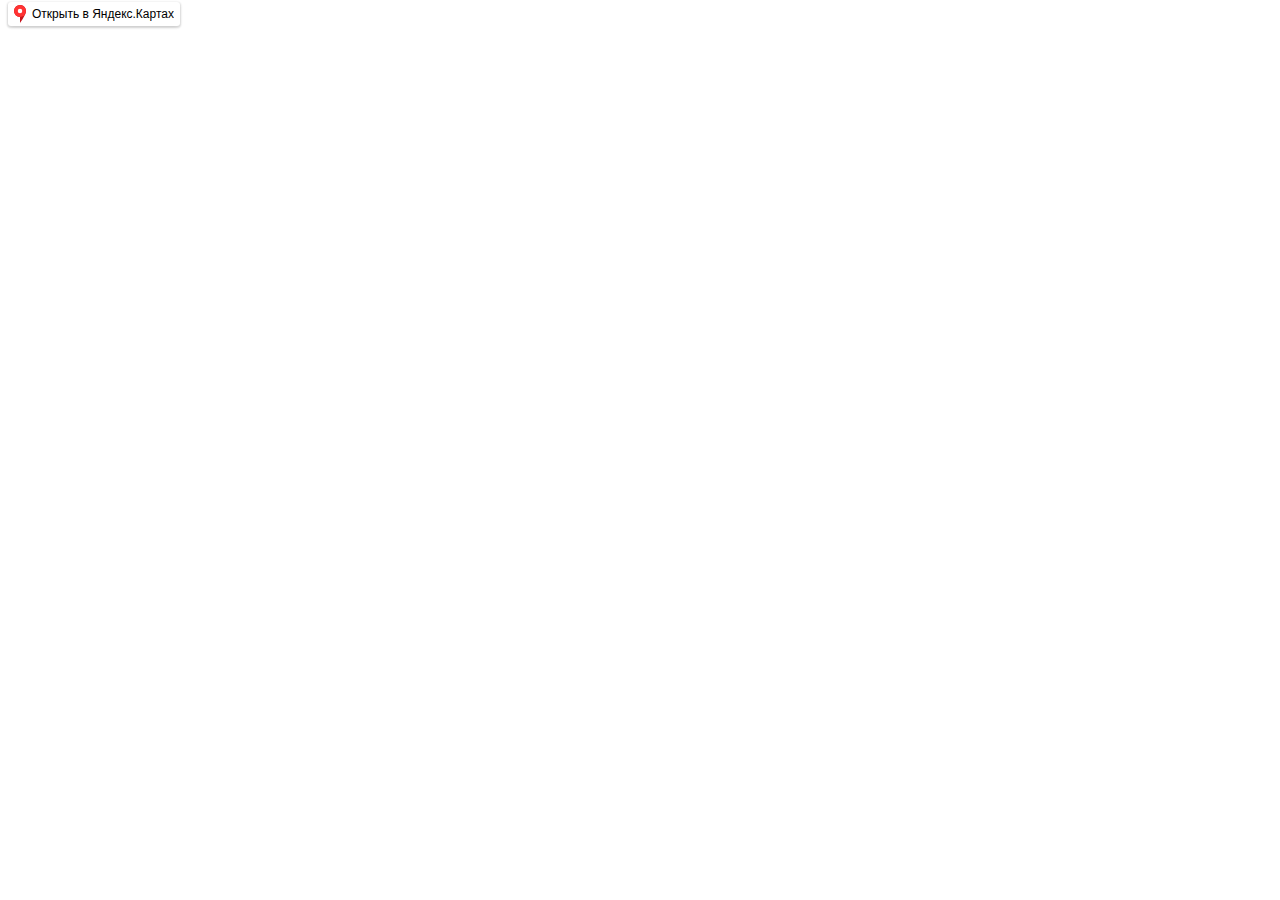
<file: index_2.html>
<!DOCTYPE html>
<html lang="en" data-scrapbook-source="https://api-maps.yandex.ru/services/inception/?lang=ru_RU&amp;iframe_id=8857&amp;url=%2Fmap&amp;api_version=2.1.75&amp;counter_prefix=constructor&amp;mode=release&amp;referer_host=bspartak.ru&amp;data=%7B%22mapState%22%3A%7B%22origin%22%3A%22jsapi_2_1_75%22%2C%22source%22%3A%22api-maps%22%2C%22from%22%3A%22api-maps%22%2C%22host%22%3A%22bspartak.ru%22%7D%2C%22options%22%3A%7B%22padding%22%3A%220%200%208px%208px%22%7D%2C%22availWidth%22%3A1221%7D" data-scrapbook-create="20200316113522211"><!--<![endif]-->
<head>
    <meta charset="UTF-8">
    <title></title>
    
    
<style type="text/css" data-ymaps="css-modules">body,html{padding:0;margin:0;background:0 0}.controller{display:table;line-height:0;overflow:hidden}.business-card-maps-button{box-sizing:border-box;border-width:1px;border-style:solid;border-radius:3px;background-clip:padding-box;color:#000;vertical-align:middle;text-align:center;text-decoration:none;font-family:Arial,Helvetica,sans-serif;cursor:pointer;-webkit-user-select:none;-moz-user-select:none;-ms-user-select:none;user-select:none;height:28px;padding-right:13px;padding-left:13px;display:block;width:100%;background-color:#fff;border-color:rgba(0,0,0,.2);white-space:nowrap}.business-card-maps-button-text{position:relative;border:none;text-decoration:none;white-space:nowrap;font-size:13px;line-height:26px}.business-card-maps-button:hover{border-color:rgba(0,0,0,.3)}.oldie .business-card-maps-button{border-color:#ccc}.oldie .business-card-maps-button:hover{border-color:#b3b3b3}.business-card-maps-button-icon,.business-card-maps-button-text{vertical-align:middle}.business-card-maps-button-icon{display:inline-block;width:18px;height:16px;background:url("") no-repeat}.oldie .business-card-maps-button-icon{background-image:url("")}.controller-business-card{width:100%}.button{position:relative;display:block;margin:0;padding:0;cursor:pointer;color:#000;border:0;border-radius:3px;outline:0;text-align:center;white-space:nowrap;font-size:12px;-webkit-tap-highlight-color:rgba(0,0,0,0);background-color:#ffdb4d}.button:hover{background-color:#ffd633}.button:active{background-color:#fc0}.button_size_small{font-size:13px;height:24px;line-height:24px}.button_size_medium{height:28px;line-height:28px}.button__text,.ymaps-2-1-63-gotoymaps{user-select:none;-webkit-user-select:none}.button__text{font-family:Arial,Helvetica,sans-serif;margin:0 13px}.ymaps-2-1-63-gotoymaps{margin:2px 5px 0 0;display:inline-block;-ms-user-select:none;-moz-user-select:none}.ymaps-2-1-63-gotoymaps-container{display:-webkit-box;-webkit-box-align:center;display:flex;border-radius:3px;background-color:#fff;cursor:pointer;white-space:nowrap;height:24px;box-shadow:0 1px 2px 1px rgba(0,0,0,.15),0 2px 5px -3px rgba(0,0,0,.15)}.ymaps-2-1-63-gotoymaps-container__pin{background:url("c8b3bb553d6e8124c7e816267dea1d162e217ec5.svg") no-repeat;width:12px;height:18px;margin:auto 6px}.ymaps-2-1-63-gotoymaps-container__text{margin-right:6px;font-family:Arial;font-size:12px;font-weight:400;font-style:normal;font-stretch:normal;line-height:normal;letter-spacing:normal;text-align:left;display:-webkit-box;display:flex}.ymaps-2-1-63-gotoymaps-container__text-container{margin:auto;height:24px;line-height:24px}.ymaps-2-1-63-gotoymaps-container__text-container ymaps{white-space:nowrap;overflow:hidden}.ymaps-2-1-63-gotoymaps-container__text-container.animate{animation:ymaps-2-1-63-flick 300ms 1 ease-in-out}.ymaps-2-1-63-gotoymaps-container__text-container>*{margin:auto;display:block;opacity:1;transition:opacity 300ms}.ymaps-2-1-63-gotoymaps-container__text-container>.in{opacity:0}.ymaps-2-1-63-gotoymaps-container__text-container>.out{opacity:0;position:absolute}.gotoymaps{display:inline-block;white-space:nowrap;user-select:none;-ms-user-select:none;-moz-user-select:none;-webkit-user-select:none;color:#000;cursor:pointer}.gotoymaps__icon,.gotoymaps__text{position:relative;vertical-align:bottom}.gotoymaps__icon{width:24px;z-index:1;display:inline-block;background:url("") no-repeat;height:24px}.oldie .gotoymaps__icon{background-image:url("")}.gotoymaps__text{top:-1px;margin-left:-23px;padding-right:9px;padding-left:26px;border-radius:4px;background-color:rgba(255,255,255,.7);font:11px/22px Arial,Helvetica,sans-serif;color:#000;text-decoration:none;height:22px}.oldie .gotoymaps__text{background-color:#fff}.gotoymaps__text,.gotoymaps__text-container{display:inline-block}.gotoymaps__text-container.animate{animation:flick 300ms 1 ease-in-out}.gotoymaps__text-container>*{height:22px;line-height:22px;display:block;opacity:1;transition:opacity 300ms}.gotoymaps__text-container>.in,.gotoymaps__text-container>.out{opacity:0}.ymaps-2-1-63-panorama-gotoymaps{display:inline-block}.ymaps-2-1-63-panorama-gotoymaps_align{padding:3px 0 0 3px}.ymaps-2-1-63-panorama-gotoymaps-container{display:-webkit-box;-webkit-box-align:center;display:flex;border-radius:16px;background-color:rgba(255,255,255,.8);cursor:pointer;white-space:nowrap;height:32px;box-shadow:0 2px 3px 1px rgba(0,0,0,.2);margin:16px 5px 5px 16px}.ymaps-2-1-63-panorama-gotoymaps-container__pin{background:url("c8b3bb553d6e8124c7e816267dea1d162e217ec5.svg") no-repeat;width:12px;height:18px;margin:auto 8px auto 13px}.ymaps-2-1-63-panorama-gotoymaps-container__pin_align{margin:auto 10px}.ymaps-2-1-63-panorama-gotoymaps-container__text{margin-right:13px;font-family:Arial;font-size:13px;font-weight:400;font-style:normal;font-stretch:normal;line-height:normal;letter-spacing:normal;text-align:left;display:-webkit-box;display:flex}.ymaps-2-1-63-panorama-gotoymaps-container__text-container{margin:auto;height:100%;display:table}.ymaps-2-1-63-panorama-gotoymaps-container__text-container ymaps{display:table-cell;vertical-align:middle}.ymaps-2-1-63-panorama-gotoymaps-container__text-container.animate{animation:ymaps-2-1-63-flick 300ms 1 ease-in-out}.ymaps-2-1-63-panorama-gotoymaps-container__text-container>*{margin:auto;display:block;opacity:1;transition:opacity 300ms}.ymaps-2-1-63-panorama-gotoymaps-container__text-container>.in{opacity:0}.ymaps-2-1-63-panorama-gotoymaps-container__text-container>.out{opacity:0;position:absolute}@-moz-keyframes ymaps-2-1-63-flick{0%{transform:translateY(-25px)}to{transform:translateY(0)}}@-webkit-keyframes ymaps-2-1-63-flick{0%{transform:translateY(-25px)}to{transform:translateY(0)}}@-o-keyframes ymaps-2-1-63-flick{0%{transform:translateY(-25px)}to{transform:translateY(0)}}@keyframes ymaps-2-1-63-flick{0%{transform:translateY(-25px)}to{transform:translateY(0)}}@-moz-keyframes flick{0%{transform:translateY(-25px)}to{transform:translateY(0)}}@-webkit-keyframes flick{0%{transform:translateY(-25px)}to{transform:translateY(0)}}@-o-keyframes flick{0%{transform:translateY(-25px)}to{transform:translateY(0)}}@keyframes flick{0%{transform:translateY(-25px)}to{transform:translateY(0)}}@-moz-keyframes ymaps-2-1-63-flick{0%{transform:translateY(-25px)}to{transform:translateY(0)}}@-webkit-keyframes ymaps-2-1-63-flick{0%{transform:translateY(-25px)}to{transform:translateY(0)}}@-o-keyframes ymaps-2-1-63-flick{0%{transform:translateY(-25px)}to{transform:translateY(0)}}@keyframes ymaps-2-1-63-flick{0%{transform:translateY(-25px)}to{transform:translateY(0)}}
/**/
</style>
</head>
<body><ymaps class="controller"><ymaps class="model"><ymaps><div class="ymaps-2-1-63-gotoymaps" title="" style="padding: 0px 0px 8px 8px;">
    <div class="ymaps-2-1-63-gotoymaps-container">
        
            <div class="ymaps-2-1-63-gotoymaps-container__pin"></div>

            
                <div class="ymaps-2-1-63-gotoymaps-container__text">
                    <div class="ymaps-2-1-63-gotoymaps-container__text-container"><ymaps>Открыть в Яндекс.Картах</ymaps></div>
                </div>
            
        
    </div>
</div></ymaps></ymaps></ymaps></body>
</html>
</file>
<file: style.css>
/*
Theme Name:   Mandy
 Description:  A Business theme which is ideal for creating a corporate / business website. Mandy theme is a child theme of the Appointment theme and is the Mandy color variation. Those who need the white background-based theme can use this child theme. Mandy theme comes with various locales.
 Author:       webriti
 Author URI:   http://www.webriti.com
 Theme URI:   http://webriti.com/mandy-child-version-details-page/
 Template:     appointment
 Version:      1.2.4
 Tags: 		  full-width-template, threaded-comments, two-columns,  right-sidebar, sticky-post, custom-menu, translation-ready, blog, portfolio, footer-widgets, featured-images, featured-image-header, custom-header
 License: GNU General Public License v3.0
 License URI: http://www.gnu.org/licenses/gpl-3.0.html
 Text Domain: mandy

*/
</file>
<file: theme-menu.css>
/*
* Author: Appointment Theme
* Created by: Shahid (Scientech IT)
* Copyright (c) 2015 Appointment
* Date: 27 Dec, 2015
* http://www.webriti.com/demo/wp/appointment
*/

/* Menu Section css---------------------------------------------------------------------------------------------------- */ 
.navbar-default {
	background-color: #000035;
    border-color: transparent;
}
.navbar {
	position: relative;
	min-height: 40px;
	padding: 14px 0;
	margin-top: 0px;
	margin-bottom: 0px;
	border-radius: 0px;
}
.navbar-nav li .caret { display: none; }
.nav {
    list-style: outside none none;
    margin-bottom: 0;
    padding: 20px 0 0 0;
}
.navbar-inverse .navbar-toggle {
    background: none repeat scroll 0 0 #66d1b9;
    border-color: none;
}
.navbar-inverse .navbar-toggle:hover,
.navbar-inverse .navbar-toggle:focus {
  background-color: #66d1b9;
}
.navbar-inverse {
    border-color: none;
    border-style: none;
    border-width: 0px;
    padding: 5px 0;
	border-color: none;
}
.navbar-brand {
	font-family: 'Open Sans';
	font-weight:600;
    font-size: 32px;
    height: auto;
    line-height: 42px;
    margin-right: 50px;
    padding: 10px 0px;
}
.navbar-default .navbar-brand { color: #1b1b1b; }
.navbar > .container .navbar-brand { margin-left: 0px; }
.navbar-inverse {
    background-color: rgba(0, 0, 0, 0.6);
    border-bottom: 0;
	border-top: 0;
	border-right: 0;
	border-left: 0;
	padding: 0;
}
.navbar-wrapper {
	position: absolute;
	right: 0;
	left: 0;
	margin-top: 0px;
	z-index: 20;
}
.navbar .navbar-nav > .open > a,
.navbar .navbar-nav > .open > a:hover,
.navbar .navbar-nav > .open > a:focus {
    background-color: #1f3964;
    color: #fff !important;
}
.navbar .navbar-nav > li > a:hover,
.navbar .navbar-nav > li > a:focus {
    background-color: #1f3964;
    color: #fff !important;
}
.navbar .navbar-nav > li {
    margin-right: 0px;
    padding: 0 0 0px 0px;
}
.navbar-default .navbar-nav > li > a {
	color: #fff;
	font-family: 'Open Sans';
	font-weight:400;
	font-size: 15px;
	letter-spacing: 0.5px;
	-webkit-border-radius: 3px;
	-moz-border-radius: 3px;
	border-radius: 3px;
	padding: 9px 10px;
	transition: all 0.3s ease-in-out 0s;
}
.navbar-default .navbar-nav > .active > a, .navbar-default .navbar-nav > .active > a:hover, .navbar-default .navbar-nav > .active > a:focus {
	color: #ffffff;
}
@media only screen and (min-width: 480px) and (max-width: 767px) {
.hc_scrollup {     bottom: 70px;} 
.navbar-default .navbar-nav .open .dropdown-menu > li > a { background: transparent !important; color: #fff !important; }
.navbar-default .navbar-nav .open .dropdown-menu > li > a:hover { background: transparent !important; } 
}
@media only screen and (min-width: 200px) and (max-width: 480px) {
.navbar-default .navbar-nav .open .dropdown-menu > li > a { background: transparent !important; color: #ffffff !important;    padding-left: 20px; }
.hc_scrollup {     bottom: 70px;} 
.navbar-default .navbar-nav .open .dropdown-menu > li > a:hover { background: transparent !important; }
}

/*Dropdown Menus & Submenus Css----------------------------------------------------------*/
.dropdown-menu {
    padding: 0;
	min-width: 200px;
	border-radius: 0px;
	box-shadow: 0;
	border: 0 none;
	box-shadow: 0 0 3px 0 rgba(0, 0, 0, 0.5);
}
.navbar-default .dropdown-menu > li { padding: 0; }
.dropdown-menu > li > a {
    color: #ffffff;
    font-family: 'Open Sans';
	font-weight:600;
    font-size: 14px;
    line-height: 20px;
    padding: 15px 20px;
	transition: all 0.3s ease-in-out 0s;
	letter-spacing: 0.5px;
	word-wrap:break-word;
	white-space: normal;
}
.dropdown-menu > li > a:last-chlid {
	border-bottom: 0px;
	border-bottom: 0;
}
.dropdown-menu > li > a:hover,
.dropdown-menu > li > a:focus {
    color: #ffffff;
    text-decoration: none;
}
.dropdown-submenu { position:relative; }
.dropdown-submenu > .dropdown-menu {
    top:0;
    left:100% !important;
    margin-top:0px;
    margin-left:0px;
    -webkit-border-radius:0px 0px 0px 0px;
    -moz-border-radius:0px 0px 0px 0px;
    border-radius:0px 0px 0px 0px;
}
.dropdown-submenu:hover > .dropdown-menu { display:block; }
.dropdown-submenu .pull-left{ float:none; }
.dropdown-submenu.pull-left > .dropdown-menu{
    left:-100%;
    margin-left:10px;
    -webkit-border-radius:0px;
    -moz-border-radius:0px;
    border-radius:0px;
}
.navbar-nav .open .dropdown-menu > li > a, .navbar-nav .open .dropdown-menu .dropdown-header {
    padding: 12px 15px;
}
.navbar-right .dropdown-menu {
    left: 0;
    right: 0;
}

@media only screen and (max-width: 767px) and (min-width: 480px)
{
.open:{ }
}
</file>
<file: element.css>
/*
* Author: Appointment Theme
* Created by: Shahid (Scientech IT)
* Copyright (c) 2014 Appointment
* Date: 27 Dec, 2014
* http://www.webriti.com/demo/wp/appointment
*/

/*Widget Css-------------------------------------------------------------------------------------------------------------------*/
/*Rss Widget*/
.widget_rss a.rsswidget {
    color: #242526;
	font-size: 15px;
    font-weight: 600;
}
.rss-date, .widget_rss cite {
    display: block;
    font-size: 1.3rem;
    line-height: 1.8462;
    padding: 5px 0;
}
.rss-date { font-weight: 600; }
.rssSummary { padding: 5px 0 5px; }
/*Recent comment widget*/
ul#recentcomments li.recentcomments a::before {
    display: none;
}
ul#recentcomments li.recentcomments span.comment-author-link {
    font-weight: 700;
}


/*----Wordpress Default Classes - Theme Unit Data Testing by shahid-----23, January-------------------------------------------*/
h1, .h1,
h2, .h2,
h3, .h3,
h4, .h4,
h5, .h5,
h6, .h6 {
	font-family: 'Open Sans';
	font-weight:400;
	color: #000;
	margin: 0 0 20px;
}
p, .textwidget {
	color: #000;
    font-family: 'Open Sans';
    font-size: 15px;
	font-weight:400;
    letter-spacing: 0.2px;
    line-height: 25px;
    margin: 0 0 20px;
	word-wrap: break-word;
}
.sticky { }
cite { font-style: italic !important; }
.bypostauthor{}
/*Image Alignments and captions*/
img.alignnone{ display: block; margin: 0 auto; height: auto; max-width: 100%; }
#attachment_907 { width: 100% !important; }
.alignnone img{ display: block; height: auto; }
img.alignleft, .wp-caption.alignleft{ margin-right: 30px; }
img.alignright, .wp-caption.alignright{ margin-left: 30px; float: right;}
img.wp-caption .alignnone { display: block; margin: 0 auto; height: auto; width: 100%; }
a img.alignright { float: right; }
a img.alignnone { margin: 5px 20px 20px 0; }
a img.alignleft { float: left; }
a img.aligncenter { display: block; margin-left: auto; margin-right: auto;}
.aligncenter { margin-top: .5em; margin-bottom: .5em; }  
.alignleft { float: left; margin: .5em 20px .5em 0; }
.alignright { float: right; margin: .5em 0 .5em 20px; }
.wp-caption .wp-caption-text, .gallery-caption, .entry-caption { 
	clear: left;
    font-style: italic;
    line-height: 1.5em;
    margin: 0.75em 0;
    text-align: center;
}
.wp-caption.alignright { margin: 5px 0 20px 20px;}
.wp-caption p.wp-caption-text { font-family: 'Open Sans'; font-size: 14px; margin: 12px 0; text-align: center; font-weight: 400; font-style: italic; line-height: 1.5em; }
.wp-caption.alignleft { margin: 5px 20px 20px 0;}
.gallery .gallery-icon img { 
	height: auto;
	max-width: 90%;
	padding: 0;
	border: 5px solid #fff !important;
	-moz-box-shadow: 0 0 5px 2px #ccc;
	-webkit-box-shadow: 0 0 5px 2px #ccc;
	box-shadow: 0 0 5px 2px #ccc;
 }
.gallery-item .gallery-caption { font-size: 14px; margin: 12px 0; text-align: center; font-style: italic; line-height: 1.5em; }
.wp-caption {
    -moz-border-bottom-colors: none;
    -moz-border-left-colors: none;
    -moz-border-right-colors: none;
    -moz-border-top-colors: none;
    background-color: #f8f8f8;
    border-color: #eee;
    border-image: initial;
    border-radius: 3px;
    border-style: solid;
    border-width: 1px;
    margin-bottom: 20px;
    max-width: 100%;
    padding-left: 4px;
    padding-right: 4px;
    padding-top: 4px;
    text-align: center;
}
.wp-caption > img {
    max-width: 100%;
	height: auto;
}
/* Ul and ol lists*/
ul { margin: 0 0 20px; padding: 0 0px 0px 20px; }
ol { margin: 0 0 20px; padding: 0 0px 0px 22px; }
ul li, ol li { font-weight: 500; margin: 0; padding: 6px 0; vertical-align: top; }
ul li, ul li a, ol li, ol li a  { border: 0 none; color: #727272; }
li > ul, li > ol, blockquote > ul, blockquote > ol {
    margin-left: 1.3333em;
}
/* Blockquote*/
blockquote { background-color: #f2f2f2; font-family: 'Dosis'; margin: 0 0 20px; padding: 15px 25px; }
blockquote, blockquote p { font-size: 18px; font-style: italic; font-weight: 500; line-height: 30px; letter-spacing: 1px; }
blockquote cite, blockquote small { color: #242526; font-size: 15px; display: block; line-height: 20px; padding-top: 15px; }
blockquote em, blockquote i, blockquote cite { font-style: normal; }
blockquote strong, blockquote b { font-weight: 600; }
/*Address*/
address { font-style: italic; margin: 0 0 20px; font-weight: 600; letter-spacing: 0.5px; line-height: 27px; }
/*Table*/
table { 
	border: 1px solid #e9e9e9;
	background-color: #fcfcfc; 
	border-spacing: 0; 
	letter-spacing: 0.5px; 
	margin: 0 0 20px; 
	text-align: left; 
	table-layout: fixed; 
	width: 100%; 
}
table th, table td { border: 1px solid #E8E7E7; padding: 5px 10px; }
table th, table td { border: 1px solid #E8E7E7; padding: 5px 10px; }
.calendar_wrap { padding: 0; }
.calendar_wrap th { text-align: center; border-width: 0 1px 1px 0; line-height: 1.9375; }
.calendar_wrap td { border-width: 0 1px 1px 0; line-height: 1.9375; color: #8f969c; }
table tbody a { font-weight: 700;}
.calendar_wrap table > caption {
	color: #242526;
	font-weight:600;
    font-size: 16px;
    letter-spacing: 0.5px;
    margin-bottom: 10px;
    padding: 0;
    text-align: center;
}
.sidebar-widget table th, 
.sidebar-widget table td,
.footer-widget-column table th, 
.footer-widget-column table td, 
.top-header-widget table th, 
.top-header-widget table td,
.top-contact-detail-section table th, 
.top-contact-detail-section table td { 
	text-align: center; 
}
/*Definition Lists*/
dl { margin-bottom: 25px; margin-top: 0; }
dl dt { font-weight: 700; margin-bottom: 10px; }
dl dd { margin-bottom: 20px; margin-left: 15px; }
/*Abriviation, Acronym, Big, Strike, del, em, Ins, cite, q*/
abbr, tla, acronym { text-decoration: underline; cursor: help; }
acronym { border-bottom: 0 none; }
big { font-size: large; font-weight: 600; }
s, strike, del { text-decoration: line-through; }
em, cite, q { font-style: italic; font-weight: 600; }
ins { color: #ffffff; text-decoration: none; padding: 0 3px; }
code, kbd, tt, var, samp, pre {
    font-family: Inconsolata, monospace;
    -webkit-hyphens: none;
    -moz-hyphens: none;
    -ms-hyphens: none;
    hyphens: none;
}
/*Page Links*/
.page-links a {
	border-radius: 2px;
    display: inline-block;
	border: 0 none;
    font-size: 14px;
	font-weight: 600;
    line-height: 20px;
    margin: 0px 3px 3px;
    padding: 7px 18px;
    text-align: center;
    transition: all 0.4s ease 0s;
}
.page-links a:hover { text-decoration: none; }
.page-links a:hover { text-decoration: none; }
/*Form - Pwd Input and Label*/
.post-password-form label {
    display: inline-block;
    font-size: 1.2rem;
    font-weight: 700;
    letter-spacing: 0.04em;
    line-height: 1.5;
    text-transform: uppercase;
	width: 100%;
}
.post-password-form input[type="password"], 
.textwidget form select, select {
	height: 45px;
    padding: 6px 12px;
	color: #727272;
	border: 1px solid #e9e9e9;
	margin: 10px 0;
    width: 100%;
}
.post-password-form input[type="submit"], input[type="submit"] { 
	display: inline-block; 
	font-size: 16px;	
	line-height: 20px;
	border-radius: 3px;
	letter-spacing: 0.5px;
	margin: 0px 0 3px;
	padding: 12px 34px;
	font-weight: 600;
	width: auto;
	text-align: center;
	color: #ffffff;
	transition: all 0.4s ease 0s;
	border: none;	
}
input[type="checkbox"], input[type="radio"] { 
	height: auto;
    width: auto;	
}
</file>
<file: media-responsive.css>
/*
* Author: Appointment Theme
* Created by: Shahid (Scientech IT)
* Copyright (c) 2015 Appointment
* Date: 27 Dec, 2015
* http://www.webriti.com/demo/wp/appointment
*/

/* This Media screen css called for All Appointment Theme Pages-------------------------------------------------*/

@media only screen and (min-width: 960px) and (max-width: 1200px) {
/*Menus*/
.navbar .navbar-right { float: left !important; }
/*Flexslider*/
.slide-caption { width: 80%; }
/*Callout Section*/
.callout-section p { padding: 0 0px; }
/*Testimonial Section*/
.testmonial-area { margin: 0px; padding: 0;}
/*Contact Us*/
.contact-detail-area { margin-bottom: 50px; }

}

@media only screen and (min-width: 768px) and (max-width: 959px) {
/*Menus*/
.navbar .navbar-right { float: left !important; }
.navbar-collapse.in { overflow: hidden; }
.navbar-default .navbar-nav .open .dropdown-menu > li > a { color: #1b1b1b; }
/*FlexSlider*/
.slide-caption { width: 80%; }
.slide-text-bg1 { margin: 0 0 13px; }
.slide-text-bg1 h2 { font-size: 24px; line-height: 30px; padding: 6px 10px; }
.slide-text-bg2 { margin: 0 0 13px; }
.slide-text-bg2 span { font-size: 13px; line-height: 20px; }
.slide-btn-sm { font-size: 11px; padding: 6px 20px; }

.slide-text-bg2 .check { height: 35px; margin-right: 10px; padding: 6px 20px; width: 40px; }
.flex-direction-nav a { height: 45px; width: 45px; }
.flex-direction-nav a:before { font-size: 30px; line-height: 1.5; }
.flex-direction-nav .flex-prev { opacity: 1; }
.flex-direction-nav .flex-prev { opacity: 1; right: 70px; }
.flex-direction-nav .flex-prev { background-position: 7px 6px; }
/*Callout Section*/
.callout-section p { padding: 0 0px; }
/*Testimonial Section*/
.testmonial-area { margin: 0px; padding: 0; }
/*Page Title Section*/
.page-breadcrumb { text-align: left; }
/*About Us*/
.about-img-area { margin: 0 0 35px; }
/*Blog Sidebar*/
.blog-lg-area-left { padding: 0px 0px 60px 0px; }
.blog-lg-area-right { padding: 0px 0px 60px 0px; }
/*Contact Us*/
.contact-detail-area { margin-bottom: 50px; }

}	

@media only screen and (min-width: 480px) and (max-width: 767px) {
/*Menus*/
.navbar-default .navbar-nav .open .dropdown-menu > li > a { color: #1b1b1b;	transition: all 0.3s ease-in-out 0s; }
.navbar-default .navbar-nav .open .dropdown-menu > li > a:hover { color: #ee591f; }
.container > .navbar-header, .container-fluid > .navbar-header, .container > .navbar-collapse, .container-fluid > .navbar-collapse { margin-left: 0px; margin-right: 0px; }
.navbar-nav { width: 100%; }
.navbar-nav > li { border-right: 0px none; }
.navbar-toggle {
    color: #FFFFFF;
    display: block;
    float: right;
    font-size: 15px;
    font-weight: 700;
    margin: 13px auto;
    padding: 9px 17px;
    text-transform: uppercase;
}
/*Header Contact Info*/
.head-contact-social { float: none; text-align: center; margin: 17px 0 17px; }
.head-contact-info { float: none; text-align: center; margin: 10px 0 17px; }
/*Carousel Main Slider*/

.slide-caption { width: 80%; }
.slide-text-bg1 { margin: 0 0 5px; }
.slide-text-bg1 h2 { font-size: 14px; line-height: 20px; padding: 2px 10px; }
.slide-text-bg2 { margin: 0 0 5px; }
.slide-text-bg2 span { font-size: 9px; line-height: 16px; }
.slide-btn-sm { font-size: 8px; padding: 2px 13px; }
.carou-direction-nav a { width: 40px; height: 40px; }
.carou-direction-nav a:before { font-size: 30px; line-height: 1.3; }
.carou-direction-nav :hover .carou-prev { left: 20px; }
.carou-direction-nav :hover .carou-next { right: 20px; }
/*Callout Section*/
.callout-section p { padding: 0 0px; }
.callout-btn1, .callout-btn2 { margin: 0 10px 20px; }
/*Testimonial Section*/
.testmonial-area { margin: 0px; padding: 0; }
.author-box { float: none; margin: 0 0px 20px 0; }
.author-box img { margin: 0 auto; display: block; }
.description-box:after { display: none; }
/*Footer Copyright*/
.footer-copyright { padding: 15px 0; text-align: center; }
.footer-contact-social { float: none; text-align: center; padding: 15px 0; }
/*Page Title Section*/
.page-breadcrumb { text-align: left; }
/*About Us*/
.about-img-area { margin: 0 0 35px; }
/*Blog Sidebar*/
.blog-lg-area-left { padding: 0px 0px 60px 0px; }
.blog-lg-area-right { padding: 0px 0px 60px 0px; }	
.blog-post-date-area { float: none; margin: 0px 25px 25px 0; }
/*Image Paragraph Alignment*/
.blog-paragraph-image { margin: 15px 10px 10px 0; }
.blog-paragraph-image > .media > .alignleft, .blog-paragraph-image > .media > .alignright { float: none; }	
.blog-paragraph-image > .media > .alignleft img, .blog-paragraph-image > .media > .alignright img {
    margin-bottom: 20px;
    margin-left: 0;
}
/*Blog Author*/
.blog-author { margin: 0 0px 50px 0; }
/*Comment Section*/
.comment-section { margin: 0 0 30px; }
/*Comment Form*/
.comment-form-section { margin: 0 0px 50px 0; }
.form-inline .blog-form-group { margin-right: 0px; width: 100%; }
.form-inline .blog-form-group-textarea { width: 100%; }
/*Contact Section*/
.contact-form-section { margin: 0 0px 50px 0; }
.form-inline .contact-form-group { margin-right: 0px; width: 100%; }
.form-inline .contact-form-group-textarea { width: 100%; }
.contact-detail-area { margin-bottom: 50px; }
	
} 

@media only screen and (min-width: 200px) and (max-width: 480px) {
/*Logo*/
.navbar-brand { display: block; float: none; margin-right: 0; padding: 10px 15px; }
.navbar-brand img { display: block; margin: 0 auto; text-align: center; }
/*Menus*/
.navbar-collapse.in { overflow: hidden; }
.container > .navbar-header, .container-fluid > .navbar-header, .container > .navbar-collapse, .container-fluid > .navbar-collapse { margin-left: 0px; margin-right: 0px; }
.navbar-nav { width: 100%; }
.navbar-nav > li { border-right: 0px none; }
.navbar-toggle {
    color: #FFFFFF;
    display: block;
    float: none;
    font-size: 12px;
    font-weight: 700;
    margin: 13px auto;
    padding: 7px 15px;
	letter-spacing: 0.1em;
    text-transform: uppercase;
}
/*Header Contact Info*/
.head-contact-social { float: none; text-align: center;	margin: 17px 0 17px; }
.head-contact-info { float: none; text-align: center; margin: 10px 0 17px; }
/*Carousel Main Slider*/
.slide-caption { width: 80%; }
.slide-text-bg1 { margin: 0 0 5px; }
.slide-text-bg1 h2 { font-size: 12px; line-height: 20px; padding: 1px 7px; }
.slide-text-bg2 { margin: 0 0 5px; width: 90%; }
.slide-text-bg2 span { font-size: 8px; line-height: 15px; }
.slide-btn-sm { font-size: 8px; padding: 2px 13px; }

.carou-direction-nav a { width: 30px; height: 30px; }
.carou-direction-nav a:before { font-size: 22px; line-height: 1.4; }
.carou-direction-nav :hover .carou-prev { left: 20px; }
.carou-direction-nav :hover .carou-next { right: 20px; }
/*Callout Section*/
.callout-section p { padding: 0 0px; }
.callout-btn1, .callout-btn2 { margin: 0 10px 20px; }
/*Testimonial Section*/
.testmonial-area { margin: 0px; padding: 0; }
.author-box { float: none; margin: 0 0px 20px 0; }
.author-box img { margin: 0 auto; display: block; }	
.description-box:after { display: none; }
/*Homepage Blog*/
.blog-sm-box { float: none; margin: 0 0 30px 0; }
.blog-sm-area:hover .blog-sm-box img { padding-top: 0px; }
/*Footer Copyright*/
.footer-copyright { padding: 15px 0; text-align: center; }
.footer-contact-social { float: none; text-align: center; padding: 15px 0; }
/*Page Title Section*/
.page-breadcrumb { text-align: left; }
/*About Us*/
.about-img-area { margin: 0 0 35px; }
/*Blog Sidebar*/
.blog-lg-area-left { padding: 0px 0px 60px 0px; }
.blog-lg-area-right { padding: 0px 0px 60px 0px; }
.blog-post-date-area { float: none; margin: 0px 25px 25px 0; }
/*Image Paragraph Alignment*/
.blog-paragraph-image { margin: 15px 10px 10px 0; }
.blog-paragraph-image > .media > .alignleft, .blog-paragraph-image > .media > .alignright { float: none; }	
.blog-paragraph-image > .media > .alignleft img, .blog-paragraph-image > .media > .alignright img {
    margin-bottom: 20px;
    margin-left: 0;
}
/*Blog Author*/
.blog-author { margin: 0 0px 50px 0; }
.blog-author .pull-left { float: none !important; margin: 0 0 15px; }
/*Comment Section*/
.comment-section { margin: 0 0 30px; }
.pull-left-comment { float: none; }
/*Comment Form*/
.comment-form-section { margin: 0 0px 50px 0; }
.form-inline .blog-form-group { margin-right: 0px; width: 100%; }
.form-inline .blog-form-group-textarea { width: 100%; }
/*Contact Section*/
.contact-form-section { margin: 0 0px 50px 0; }
.form-inline .contact-form-group { margin-right: 0px; width: 100%; }
.form-inline .contact-form-group-textarea { width: 100%; }
.contact-detail-area { margin-bottom: 50px; }
}
</file>
<file: css.css>
/* latin-ext */
@font-face {
  font-family: 'Courgette';
  font-style: normal;
  font-weight: 400;
  src: local('Courgette Regular'), local('Courgette-Regular'), url("") format('woff2');
  unicode-range: U+0100-024F, U+0259, U+1E00-1EFF, U+2020, U+20A0-20AB, U+20AD-20CF, U+2113, U+2C60-2C7F, U+A720-A7FF;
}
/* latin */
@font-face {
  font-family: 'Courgette';
  font-style: normal;
  font-weight: 400;
  src: local('Courgette Regular'), local('Courgette-Regular'), url("") format('woff2');
  unicode-range: U+0000-00FF, U+0131, U+0152-0153, U+02BB-02BC, U+02C6, U+02DA, U+02DC, U+2000-206F, U+2074, U+20AC, U+2122, U+2191, U+2193, U+2212, U+2215, U+FEFF, U+FFFD;
}
/* cyrillic-ext */
@font-face {
  font-family: 'Open Sans';
  font-style: normal;
  font-weight: 300;
  src: local('Open Sans Light'), local('OpenSans-Light'), url("mem5YaGs126MiZpBA-UN_r8OX-hpKKSTj5PW.woff2") format('woff2');
  unicode-range: U+0460-052F, U+1C80-1C88, U+20B4, U+2DE0-2DFF, U+A640-A69F, U+FE2E-FE2F;
}
/* cyrillic */
@font-face {
  font-family: 'Open Sans';
  font-style: normal;
  font-weight: 300;
  src: local('Open Sans Light'), local('OpenSans-Light'), url("mem5YaGs126MiZpBA-UN_r8OVuhpKKSTj5PW.woff2") format('woff2');
  unicode-range: U+0400-045F, U+0490-0491, U+04B0-04B1, U+2116;
}
/* greek-ext */
@font-face {
  font-family: 'Open Sans';
  font-style: normal;
  font-weight: 300;
  src: local('Open Sans Light'), local('OpenSans-Light'), url("mem5YaGs126MiZpBA-UN_r8OXuhpKKSTj5PW.woff2") format('woff2');
  unicode-range: U+1F00-1FFF;
}
/* greek */
@font-face {
  font-family: 'Open Sans';
  font-style: normal;
  font-weight: 300;
  src: local('Open Sans Light'), local('OpenSans-Light'), url("mem5YaGs126MiZpBA-UN_r8OUehpKKSTj5PW.woff2") format('woff2');
  unicode-range: U+0370-03FF;
}
/* vietnamese */
@font-face {
  font-family: 'Open Sans';
  font-style: normal;
  font-weight: 300;
  src: local('Open Sans Light'), local('OpenSans-Light'), url("mem5YaGs126MiZpBA-UN_r8OXehpKKSTj5PW.woff2") format('woff2');
  unicode-range: U+0102-0103, U+0110-0111, U+0128-0129, U+0168-0169, U+01A0-01A1, U+01AF-01B0, U+1EA0-1EF9, U+20AB;
}
/* latin-ext */
@font-face {
  font-family: 'Open Sans';
  font-style: normal;
  font-weight: 300;
  src: local('Open Sans Light'), local('OpenSans-Light'), url("mem5YaGs126MiZpBA-UN_r8OXOhpKKSTj5PW.woff2") format('woff2');
  unicode-range: U+0100-024F, U+0259, U+1E00-1EFF, U+2020, U+20A0-20AB, U+20AD-20CF, U+2113, U+2C60-2C7F, U+A720-A7FF;
}
/* latin */
@font-face {
  font-family: 'Open Sans';
  font-style: normal;
  font-weight: 300;
  src: local('Open Sans Light'), local('OpenSans-Light'), url("mem5YaGs126MiZpBA-UN_r8OUuhpKKSTjw.woff2") format('woff2');
  unicode-range: U+0000-00FF, U+0131, U+0152-0153, U+02BB-02BC, U+02C6, U+02DA, U+02DC, U+2000-206F, U+2074, U+20AC, U+2122, U+2191, U+2193, U+2212, U+2215, U+FEFF, U+FFFD;
}
/* cyrillic-ext */
@font-face {
  font-family: 'Open Sans';
  font-style: normal;
  font-weight: 400;
  src: local('Open Sans Regular'), local('OpenSans-Regular'), url("mem8YaGs126MiZpBA-UFWJ0bf8pkAp6a.woff2") format('woff2');
  unicode-range: U+0460-052F, U+1C80-1C88, U+20B4, U+2DE0-2DFF, U+A640-A69F, U+FE2E-FE2F;
}
/* cyrillic */
@font-face {
  font-family: 'Open Sans';
  font-style: normal;
  font-weight: 400;
  src: local('Open Sans Regular'), local('OpenSans-Regular'), url("mem8YaGs126MiZpBA-UFUZ0bf8pkAp6a.woff2") format('woff2');
  unicode-range: U+0400-045F, U+0490-0491, U+04B0-04B1, U+2116;
}
/* greek-ext */
@font-face {
  font-family: 'Open Sans';
  font-style: normal;
  font-weight: 400;
  src: local('Open Sans Regular'), local('OpenSans-Regular'), url("mem8YaGs126MiZpBA-UFWZ0bf8pkAp6a.woff2") format('woff2');
  unicode-range: U+1F00-1FFF;
}
/* greek */
@font-face {
  font-family: 'Open Sans';
  font-style: normal;
  font-weight: 400;
  src: local('Open Sans Regular'), local('OpenSans-Regular'), url("mem8YaGs126MiZpBA-UFVp0bf8pkAp6a.woff2") format('woff2');
  unicode-range: U+0370-03FF;
}
/* vietnamese */
@font-face {
  font-family: 'Open Sans';
  font-style: normal;
  font-weight: 400;
  src: local('Open Sans Regular'), local('OpenSans-Regular'), url("mem8YaGs126MiZpBA-UFWp0bf8pkAp6a.woff2") format('woff2');
  unicode-range: U+0102-0103, U+0110-0111, U+0128-0129, U+0168-0169, U+01A0-01A1, U+01AF-01B0, U+1EA0-1EF9, U+20AB;
}
/* latin-ext */
@font-face {
  font-family: 'Open Sans';
  font-style: normal;
  font-weight: 400;
  src: local('Open Sans Regular'), local('OpenSans-Regular'), url("mem8YaGs126MiZpBA-UFW50bf8pkAp6a.woff2") format('woff2');
  unicode-range: U+0100-024F, U+0259, U+1E00-1EFF, U+2020, U+20A0-20AB, U+20AD-20CF, U+2113, U+2C60-2C7F, U+A720-A7FF;
}
/* latin */
@font-face {
  font-family: 'Open Sans';
  font-style: normal;
  font-weight: 400;
  src: local('Open Sans Regular'), local('OpenSans-Regular'), url("mem8YaGs126MiZpBA-UFVZ0bf8pkAg.woff2") format('woff2');
  unicode-range: U+0000-00FF, U+0131, U+0152-0153, U+02BB-02BC, U+02C6, U+02DA, U+02DC, U+2000-206F, U+2074, U+20AC, U+2122, U+2191, U+2193, U+2212, U+2215, U+FEFF, U+FFFD;
}
/* cyrillic-ext */
@font-face {
  font-family: 'Open Sans';
  font-style: normal;
  font-weight: 600;
  src: local('Open Sans SemiBold'), local('OpenSans-SemiBold'), url("mem5YaGs126MiZpBA-UNirkOX-hpKKSTj5PW.woff2") format('woff2');
  unicode-range: U+0460-052F, U+1C80-1C88, U+20B4, U+2DE0-2DFF, U+A640-A69F, U+FE2E-FE2F;
}
/* cyrillic */
@font-face {
  font-family: 'Open Sans';
  font-style: normal;
  font-weight: 600;
  src: local('Open Sans SemiBold'), local('OpenSans-SemiBold'), url("mem5YaGs126MiZpBA-UNirkOVuhpKKSTj5PW.woff2") format('woff2');
  unicode-range: U+0400-045F, U+0490-0491, U+04B0-04B1, U+2116;
}
/* greek-ext */
@font-face {
  font-family: 'Open Sans';
  font-style: normal;
  font-weight: 600;
  src: local('Open Sans SemiBold'), local('OpenSans-SemiBold'), url("mem5YaGs126MiZpBA-UNirkOXuhpKKSTj5PW.woff2") format('woff2');
  unicode-range: U+1F00-1FFF;
}
/* greek */
@font-face {
  font-family: 'Open Sans';
  font-style: normal;
  font-weight: 600;
  src: local('Open Sans SemiBold'), local('OpenSans-SemiBold'), url("mem5YaGs126MiZpBA-UNirkOUehpKKSTj5PW.woff2") format('woff2');
  unicode-range: U+0370-03FF;
}
/* vietnamese */
@font-face {
  font-family: 'Open Sans';
  font-style: normal;
  font-weight: 600;
  src: local('Open Sans SemiBold'), local('OpenSans-SemiBold'), url("mem5YaGs126MiZpBA-UNirkOXehpKKSTj5PW.woff2") format('woff2');
  unicode-range: U+0102-0103, U+0110-0111, U+0128-0129, U+0168-0169, U+01A0-01A1, U+01AF-01B0, U+1EA0-1EF9, U+20AB;
}
/* latin-ext */
@font-face {
  font-family: 'Open Sans';
  font-style: normal;
  font-weight: 600;
  src: local('Open Sans SemiBold'), local('OpenSans-SemiBold'), url("mem5YaGs126MiZpBA-UNirkOXOhpKKSTj5PW.woff2") format('woff2');
  unicode-range: U+0100-024F, U+0259, U+1E00-1EFF, U+2020, U+20A0-20AB, U+20AD-20CF, U+2113, U+2C60-2C7F, U+A720-A7FF;
}
/* latin */
@font-face {
  font-family: 'Open Sans';
  font-style: normal;
  font-weight: 600;
  src: local('Open Sans SemiBold'), local('OpenSans-SemiBold'), url("mem5YaGs126MiZpBA-UNirkOUuhpKKSTjw.woff2") format('woff2');
  unicode-range: U+0000-00FF, U+0131, U+0152-0153, U+02BB-02BC, U+02C6, U+02DA, U+02DC, U+2000-206F, U+2074, U+20AC, U+2122, U+2191, U+2193, U+2212, U+2215, U+FEFF, U+FFFD;
}
/* cyrillic-ext */
@font-face {
  font-family: 'Open Sans';
  font-style: normal;
  font-weight: 700;
  src: local('Open Sans Bold'), local('OpenSans-Bold'), url("mem5YaGs126MiZpBA-UN7rgOX-hpKKSTj5PW.woff2") format('woff2');
  unicode-range: U+0460-052F, U+1C80-1C88, U+20B4, U+2DE0-2DFF, U+A640-A69F, U+FE2E-FE2F;
}
/* cyrillic */
@font-face {
  font-family: 'Open Sans';
  font-style: normal;
  font-weight: 700;
  src: local('Open Sans Bold'), local('OpenSans-Bold'), url("mem5YaGs126MiZpBA-UN7rgOVuhpKKSTj5PW.woff2") format('woff2');
  unicode-range: U+0400-045F, U+0490-0491, U+04B0-04B1, U+2116;
}
/* greek-ext */
@font-face {
  font-family: 'Open Sans';
  font-style: normal;
  font-weight: 700;
  src: local('Open Sans Bold'), local('OpenSans-Bold'), url("mem5YaGs126MiZpBA-UN7rgOXuhpKKSTj5PW.woff2") format('woff2');
  unicode-range: U+1F00-1FFF;
}
/* greek */
@font-face {
  font-family: 'Open Sans';
  font-style: normal;
  font-weight: 700;
  src: local('Open Sans Bold'), local('OpenSans-Bold'), url("mem5YaGs126MiZpBA-UN7rgOUehpKKSTj5PW.woff2") format('woff2');
  unicode-range: U+0370-03FF;
}
/* vietnamese */
@font-face {
  font-family: 'Open Sans';
  font-style: normal;
  font-weight: 700;
  src: local('Open Sans Bold'), local('OpenSans-Bold'), url("mem5YaGs126MiZpBA-UN7rgOXehpKKSTj5PW.woff2") format('woff2');
  unicode-range: U+0102-0103, U+0110-0111, U+0128-0129, U+0168-0169, U+01A0-01A1, U+01AF-01B0, U+1EA0-1EF9, U+20AB;
}
/* latin-ext */
@font-face {
  font-family: 'Open Sans';
  font-style: normal;
  font-weight: 700;
  src: local('Open Sans Bold'), local('OpenSans-Bold'), url("mem5YaGs126MiZpBA-UN7rgOXOhpKKSTj5PW.woff2") format('woff2');
  unicode-range: U+0100-024F, U+0259, U+1E00-1EFF, U+2020, U+20A0-20AB, U+20AD-20CF, U+2113, U+2C60-2C7F, U+A720-A7FF;
}
/* latin */
@font-face {
  font-family: 'Open Sans';
  font-style: normal;
  font-weight: 700;
  src: local('Open Sans Bold'), local('OpenSans-Bold'), url("mem5YaGs126MiZpBA-UN7rgOUuhpKKSTjw.woff2") format('woff2');
  unicode-range: U+0000-00FF, U+0131, U+0152-0153, U+02BB-02BC, U+02C6, U+02DA, U+02DC, U+2000-206F, U+2074, U+20AC, U+2122, U+2191, U+2193, U+2212, U+2215, U+FEFF, U+FFFD;
}
/* cyrillic-ext */
@font-face {
  font-family: 'Open Sans';
  font-style: normal;
  font-weight: 800;
  src: local('Open Sans ExtraBold'), local('OpenSans-ExtraBold'), url("mem5YaGs126MiZpBA-UN8rsOX-hpKKSTj5PW.woff2") format('woff2');
  unicode-range: U+0460-052F, U+1C80-1C88, U+20B4, U+2DE0-2DFF, U+A640-A69F, U+FE2E-FE2F;
}
/* cyrillic */
@font-face {
  font-family: 'Open Sans';
  font-style: normal;
  font-weight: 800;
  src: local('Open Sans ExtraBold'), local('OpenSans-ExtraBold'), url("mem5YaGs126MiZpBA-UN8rsOVuhpKKSTj5PW.woff2") format('woff2');
  unicode-range: U+0400-045F, U+0490-0491, U+04B0-04B1, U+2116;
}
/* greek-ext */
@font-face {
  font-family: 'Open Sans';
  font-style: normal;
  font-weight: 800;
  src: local('Open Sans ExtraBold'), local('OpenSans-ExtraBold'), url("mem5YaGs126MiZpBA-UN8rsOXuhpKKSTj5PW.woff2") format('woff2');
  unicode-range: U+1F00-1FFF;
}
/* greek */
@font-face {
  font-family: 'Open Sans';
  font-style: normal;
  font-weight: 800;
  src: local('Open Sans ExtraBold'), local('OpenSans-ExtraBold'), url("mem5YaGs126MiZpBA-UN8rsOUehpKKSTj5PW.woff2") format('woff2');
  unicode-range: U+0370-03FF;
}
/* vietnamese */
@font-face {
  font-family: 'Open Sans';
  font-style: normal;
  font-weight: 800;
  src: local('Open Sans ExtraBold'), local('OpenSans-ExtraBold'), url("mem5YaGs126MiZpBA-UN8rsOXehpKKSTj5PW.woff2") format('woff2');
  unicode-range: U+0102-0103, U+0110-0111, U+0128-0129, U+0168-0169, U+01A0-01A1, U+01AF-01B0, U+1EA0-1EF9, U+20AB;
}
/* latin-ext */
@font-face {
  font-family: 'Open Sans';
  font-style: normal;
  font-weight: 800;
  src: local('Open Sans ExtraBold'), local('OpenSans-ExtraBold'), url("mem5YaGs126MiZpBA-UN8rsOXOhpKKSTj5PW.woff2") format('woff2');
  unicode-range: U+0100-024F, U+0259, U+1E00-1EFF, U+2020, U+20A0-20AB, U+20AD-20CF, U+2113, U+2C60-2C7F, U+A720-A7FF;
}
/* latin */
@font-face {
  font-family: 'Open Sans';
  font-style: normal;
  font-weight: 800;
  src: local('Open Sans ExtraBold'), local('OpenSans-ExtraBold'), url("mem5YaGs126MiZpBA-UN8rsOUuhpKKSTjw.woff2") format('woff2');
  unicode-range: U+0000-00FF, U+0131, U+0152-0153, U+02BB-02BC, U+02C6, U+02DA, U+02DC, U+2000-206F, U+2074, U+20AC, U+2122, U+2191, U+2193, U+2212, U+2215, U+FEFF, U+FFFD;
}
</file>
<file: style-1.css>
/*
Theme Name: Appointment
Theme URI: http://webriti.com/appointment-wordpress-theme-1/
Author: Webriti
Author URI: https://WordPress.org/
Description: Appointment WordPress Theme is a fully responsive and translation-ready theme that allows you to create stunning blogs and websites. The theme is well suited for companies, law firms, travel, photography, recipes, design, art, personal and any other creative websites and blogs. The theme is developed using Bootstrap 3 that makes it mobile and tablet friendly. It has various options in the WordPress Customizer to change the look of the theme. The theme customizer can be used to add your own custom header, favicon, logo, slides, services, callout and much more. In the premium version you can add different type of slides like video, aside, quote, status and standard, all of which have a different HTML look. There are a number of in-built widgets; sidebars with support for WPML, the Polylang translation WordPress plugin and Contact Form 7; a portfolio template, contact us, portfolio column layouts and many sections for business using the Homepage template. Appointment theme comes with various locales. Just navigate to Appearance / Customize to start customizing.
Tags: full-width-template, threaded-comments, two-columns,  right-sidebar, sticky-post, custom-menu, translation-ready, blog, portfolio, photography, education, entertainment, food-and-drink, footer-widgets, featured-images, featured-image-header, custom-header, news, holiday
Version: 2.6.4
License URI: https://webriti.com
License: GNU General Public License v3 or later
Text Domain: appointment
*/
/*Header Social Icons---------------------------------------------------------------------------------------------------*/
p > a {    color: #337ab7 !important;}

body {
    padding:0;
	background: #ffffff;
    color: #727272;
    font-family: "Open Sans", Helvetica, Arial, sans-serif;
    font-size: 15px;
    line-height: 25px;
	background-attachment: fixed;
	background:url("bg_pool.jpg"); 
 /* background:url(/wp-content/uploads/2017/05/slide-1.jpg);  
	-moz-background-size: 100%;  
    -webkit-background-size: 100%;  
    -o-background-size: 100%;  
    background-size: 100%; 
 
 */
}
body .page-builder,
body .page-title-section { background: rgba(255,255,255,0.8);} 

ol li,
ol {font-family: "Open Sans", Helvetica, Arial, sans-serif;
	color:#000 !important;}

body .page-title h1 { 
    background: rgba(255, 255, 255, 0.5) !important;
}
body  .page-builder .col-md-12 { 
    background: rgba(255, 255, 255, 0.7);
    border-top: 4px solid #000035;
    padding: 35px 10px 0 10px;
}




.top-contact-detail-section,
.footer-section,
.blog-section {background: rgba(255,255,255,0.8) !important;}
 
a {
-webkit-transition-duration: 0.5s; 
-o-transition-duration: 0.5s; 
-moz-transition-duration: 0.5s; 
transition-duration: 0.5s;
}


.cme-form h6, .cme-form h6, .cme-form .h6 { 
    background: #000035 !important; 
}
.cme-btn-place .cme-btn {
    background: #000035 !important;
    border: 0 !important;
}

.callbtn {
	background: url("phone.png") no-repeat;
    opacity: 0.7;
    width: 84px;
    height: 84px;
    border-radius: 100%;
    display: block;
    position: fixed;
    right: 2%;
    bottom: 110px;
}
.callbtn:hover {
    background: url("phone.png") no-repeat;
    opacity: 1;
}

.table-services td:hover img  {
margin: 90px 0 40px 0;}
.table-services a {
	color:#fff !important;
}
.table-services a:hover { color: #aeecff !important;}
.addrr {
    color: #9bccff;
    text-align: center;
    display: block;
	font-size:15px;
    padding-left: 31%;
	font-family: "Open Sans";
}
#wrapper{	
	margin: 25px auto;
	background-color: #ffffff;
    left: 0;
    position: relative;
    transition: all 300ms cubic-bezier(0.25, 0.46, 0.45, 0.94) 0s;
	box-shadow: 0 0 5px 0 rgba(0, 0, 0, 0.5);
}
h1, .h1 {
	font-size: 36px;
	line-height: 40px;
}
h2, .h2 {
	font-size: 30px;
	line-height: 35px;
}
h3, .h3 {
	font-size: 24px;
	line-height: 30px;
}
h4, .h4 {
	font-size: 18px;
	line-height: 25px;
}
h5, .h5 {
	font-size: 14px;
	line-height: 20px;
}
h6, .h6 {
	font-size: 12px;
	line-height: 20px;
}

/*Header Social Icons---------------------------------------------------------------------------------------------------*/
.head-contact-social {
	float: right;
	margin: 0px 0px 0px 35px;
	padding: 5px 0;
}
.head-contact-social li {
	background-color: #d0d0d0;
	border-radius: 0;
	cursor: pointer;
	display: inline-block;
	-webkit-border-radius: 100%;
	-moz-border-radius: 100%;
	border-radius: 100%;
	height: 30px;
	margin-bottom: 0px;
	margin-right: 0px;
	margin-top: 0px;
	padding: 0px;
	text-align: center;
	transition: background 0.2s ease-in-out 0s;
	width: 30px;
	margin-left:4px;
}
.head-contact-social li.facebook:hover { background-color: #4c66a4; }
.head-contact-social li.twitter:hover { background-color: #15b4c9; }
.head-contact-social li.googleplus:hover { background-color: #DD4B39; }
.head-contact-social li.linkedin:hover { background-color: #006599; }
.head-contact-social li.skype:hover { background-color: #40beee; }
.head-contact-social li.dribbble:hover { background-color: #c7366f; }
.head-contact-social li.youtube:hover { background-color: #cc2423; }
.head-contact-social li.vimeo:hover { background-color: #20b9eb; }
.head-contact-social li.pagelines:hover { background-color: #364146; }
.head-contact-social li > a > i {
	color: #FFFFFF;
	font-size: 16px;
	line-height: 1.9;
	transition: color 0.3s ease-in-out 0s;
}
/*Header Contact Info---------------------------------------------------------------------------------------------------*/
.header-contact-info { margin: 0px !important; display: block; float: left; }
.header-contact-info li { padding: 0px !important; margin-right: 0px; letter-spacing: 0.8px; }
.header-contact-info i { font-size: 15px; line-height: 20px; padding-right: 7px; vertical-align: bottom; }
.header-contact-info li a:before { display: none; }
/*Homepage Carousel Bootstrap Slider Section------------------------------------------------------------------*/ 
#carousel-example-generic .active > div { display: block; }
.carousel-indicators li, .carou-direction-nav li { padding: 0; }
.homepage-mycarousel .carousel-inner > .item > img { display: block; margin: 0 auto; }
.carousel-indicators { margin-bottom: 0; }

 
.col-md-8 {
    width: 100% !important;
    text-align: center;
} 
.footer-copyright img { height:40px; margin:0 auto; }
.slide-caption {
	height: auto;
	left: 0;
	margin: 0;
	padding: 15px;
	position: absolute;
	right: 0;
	width: 50%;
	top: 15%;
	-webkit-transform: translateY(-50%);
	-ms-transform: translateY(-50%);
	transform: translateY(-50%);
	z-index: 0;
}
.slide-text-bg1 {
	z-index: 773;
    width: 100%;
    text-align: center;
    position: relative;
    text-transform: uppercase;
    margin: 0 0 20px;
    padding: 0;
}
.slide-text-bg1 h2 { 
    color: #ffffff;
    font-family: 'Open Sans';
    font-weight: 600;
    font-size: 42px;
    border-radius: 2px;
    padding: 6px 12px;
    text-align: center;
    display: inline-block;
    letter-spacing: 0;
    line-height: 40px;
    margin: 0 auto;
}
.slide-text-bg2 {
	margin: 0 0 20px;
    padding: 0;
    text-align: center;
    text-transform: lowercase;
    position: relative;
    width: 100%;
    z-index: 773;
}
.slide-text-bg2 span {
    color: #ffffff;
    font-family: 'Open Sans';
    font-weight: 100; 
    font-size: 42px;
    display: inline-block; 
    line-height: 38px;
    letter-spacing: 1px;
    padding: 6px 1px;
}
.slide-text-bg2 .check {
	background-color: rgba(45, 47, 49, 0.95);
	background: #3e4041 url("") no-repeat center center;
	padding: 6px 25px;
	border-bottom-left-radius: 2px;
    border-top-left-radius: 2px;
	color: #ffffff;
	width: 50px;
	height: 40px;
	float: left;
	margin-right: 12px;
}

.slide-btn-area-sm { margin: 0px 0 0px; float: left; width: 80%; display:none;}
.slide-btn-sm {
	border-radius: 3px;
    cursor: pointer;
    display: inline-block;
    font-family: 'Open sans';
	font-weight:600;
	color: #ffffff;
	transition: all 0.3s ease-in-out 0s;
    font-size: 13px;
    letter-spacing: 0.5px;
    line-height: 20px;
    padding: 10px 25px;
	margin: 0;
    text-align: center;
    text-transform: uppercase;
    vertical-align: middle;
}
.slide-btn-sm:hover, .slide-btn-sm:focus { color: #ffffff; }
.homepage-mycarousel .format-quote p { color: #ffffff; margin-bottom: 0; }
/* Direction Nav */
.carou-direction-nav {
    *height: 0;
	list-style-type: none;
	margin: 0px;
}
.carou-direction-nav a {
	background: rgba(0, 0, 0, 0.8);
	color: #ffffff;
	border-radius: 5px;
    text-decoration: none;
    display: block;
    width: 52px;
    height: 52px;
    margin: -20px 0 0;
    position: absolute;
    top: 50%;
    z-index: 10;
    overflow: hidden;
    opacity: 0;
    cursor: pointer;
	text-align: center;
    -webkit-transition: all .3s ease;
    -moz-transition: all .3s ease;
    transition: all .3s ease;
}
.carou-direction-nav .carou-prev {
    left: 15px;
	color: #ffffff;
	opacity: 0.5;
}
.carou-direction-nav .carou-next {
    right: 15px;
    text-align: right;
	color: #ffffff;
	text-align: center;
	opacity: 0.5;
}
.carou-direction-nav :hover .carou-prev {
	opacity: 1;
    left: 30px;
}
.carou-direction-nav :hover .carou-next {
	opacity: 1;
    right: 30px;
}
.carou-direction-nav :hover .carou-next:hover, 
.carou-direction-nav :hover .carou-prev:hover {
    opacity: 1;
}
.carou-direction-nav .carou-disabled {
    opacity: 0!important;
    filter: alpha(opacity=0);
    cursor: default;
}
.carou-direction-nav a:before {
    font-family: "FontAwesome";
    font-size: 35px;
    line-height: 1.5;
    display: inline-block;
    content: '\f104';
}
.carou-direction-nav a.carou-next:before {
    content: '\f105';
}		

/*--------Slider Fade Effect-----------*/
.carousel.carousel-fade .item {
	-webkit-transition: opacity 0.6s ease-in-out;
    -moz-transition: opacity 0.6s ease-in-out;
    -o-transition: opacity 0.6s ease-in-out;
    transition: opacity 0.6s ease-in-out;
	transition-duration:3s;
	opacity:0;
	left: 0 !important;
}

.carousel.carousel-fade .active.item {
	opacity:1;
}

.carousel.carousel-fade .active.left,
.carousel.carousel-fade .active.right {
	left: 0;
	z-index: 2;
	opacity: 0;
}
.carousel.carousel-fade .next,
.carousel.carousel-fade .prev {
	left: 0;
	z-index: 1;
}
.carousel.carousel-fade .carousel-control {
	z-index: 3;
}	

/*Top Callout Section-------------------------------------------------------------------------------------------*/
.top-contact-detail-section {
    margin: 0;
    padding: 20px 0;
    width: 100%;
}
.contact-area {
	margin: 0px;
    padding: 20px 0px;
}
.contact-icon {
    float: left;
    margin: 0 25px 0 0;
    padding: 0;
}
.contact-icon i {
    font-size: 45px;
	color: #ffffff;
	transition: all 0.3s ease-in-out 0s;
}
.contact-area:hover .contact-icon i { padding-top: 10px; }
.contact-area h6 {
	color: #ffffff;
    font-family: 'Open Sans';
	font-weight:600;
    font-size: 14px;
    letter-spacing: 1px;
    line-height: 20px;
    margin: 0 0 7px;
}
.contact-area h4 {
    color: #ffffff;
	font-family: 'Open Sans';
	font-weight:600;
    font-size: 20px;
    letter-spacing: 1px;
    line-height: 27px;
    margin: 0 0 0px;
}

/*Section Title-------------------------------------------------------------------------------------------------*/
.section-heading-title {
	background-position: center top;
    background-repeat: no-repeat;
    margin: -5px auto 53px;
    padding: 0 15px;
    position: relative;
    width: 97.4%;
    text-align: center;
}
.section-heading-title h1 {
    color: #242526;
    font-family: 'Open Sans';
	font-weight:400;
    margin: 0 0 10px;
}
.section-heading-title p {
    color: #727272;
    font-family: 'Open Sans';
	font-weight:400;
    font-size: 15px;
    line-height: 25px;
    margin: 0 0 0px;
}

/*Service Section-----------------------------------------------------------------------------------------------*/
.Service-section {
    background: transparent;
	margin: 0;
    padding: 80px 0 30px;
    width: 100%;
}
.page-builder .Service-section { margin: 0; }
.service-area { 	margin: 0px; padding: 0px 0px 45px; }
.service-icon {
    float: left;
    margin: 0 30px 0 0;
    padding: 0;
	width: 40px;
}
.service-icon i {
    font-size: 40px;
	transition: all 0.3s ease-in-out 0s;
}
.service-area:hover .service-icon i { padding-top: 10px; }
.service-area h3 {
    color: #242526;
	font-family: 'Open Sans';
	font-weight:600;
    font-size: 20px;
    letter-spacing: 0px;
    line-height: 27px;
    margin: 0 0 12px;
}
.service-area p {

	color: #727272;
    font-family: 'Open Sans';
	font-weight:400;
    font-size: 15px;
    letter-spacing: 0.2px;
    line-height: 25px;
    margin: 0;
}
.service-img-box {
    float: left;
    margin: 0 30px 0 0;
    padding: 0;
	width: 40px;
	height:auto;
}
.service-area a { color:#242526; }
.service-area a:hover { color:#242526; }

/*Callout Section-----------------------------------------------------------------------------------------------*/
.callout-section {
    background: #1f579a;
	height: 100%;
	margin: 0;
    overflow: hidden;
    padding: 0;
    width: 100%;
}

.h1-services {
    font-size: 30px;
    text-align: center;
    font-weight: 700;
    margin-bottom: -20px;
    line-height: 50px;
    color: #fff;
}

.table-services {background:none; border:none;}
.table-services img  {margin:100px 0 30px 0;
-webkit-transition-duration: 0.5s; 
-o-transition-duration: 0.5s; 
-moz-transition-duration: 0.5s; 
transition-duration: 0.5s;

}

.table-services td p,
.table-services td {border: 0;
    padding: 0; 
    font-size: 18px;
	line-height:22px;
    font-weight: 600;
    color: #fff;
}

.table-services td  {padding: 0 3%;}

.callout-section .overlay {
   /* background: none repeat scroll 0 0 rgba(31, 87, 154, 0.9); */
   background: #1f579a;
    height: 100%;
    padding: 74px 0 83px;
    position: relative;
    width: 100%;
}
.callout-section h1 {
    color: #ffffff;
    letter-spacing: 0px;
	padding: 0 90px;
    margin: 0 0 17px;
	text-align: center;
}
.callout-section p { 
    font-family: 'Open Sans';
	font-weight:400;
    font-size: 18px;
    letter-spacing: 0.2px;
    line-height: 25px;
    margin: 0;
	text-align: center;
	padding: 0 90px;
}
.btn-area { display: block; margin: 25px 0 0px; text-align: center; }
.callout-btn1 {
    background-color: #eeeeee;
    box-shadow: 0 3px 0 0 #bac1c6;
    color: #010101;
    text-shadow: 0 1px 0 rgba(0, 0, 0, 0.1);
	border-radius: 3px;
    cursor: pointer;
    display: inline-block;
    font-family: 'Open Sans';
	font-weight:600;
	transition: all 0.3s ease-in-out 0s;
    font-size: 20px;
    letter-spacing: 0px;
    line-height: 20px;
    margin-bottom: 0;
    margin-top: 10px;
    padding: 14px 35px;
	margin: 0 10px;
    text-align: center;
    vertical-align: middle;
    white-space: nowrap;
}
.callout-btn2 {
    color: #ffffff;
    text-shadow: 0 1px 0 rgba(0, 0, 0, 0.1);
	border-radius: 3px;
    cursor: pointer;
    display: inline-block;
    font-family: 'Open Sans';
	font-weight:600;
	transition: all 0.3s ease-in-out 0s;
    font-size: 20px;
    letter-spacing: 0px;
    line-height: 20px;
    margin-bottom: 0;
    margin-top: 10px;
    padding: 14px 35px;
	margin: 0 10px;
    text-align: center;
    vertical-align: middle;
    white-space: nowrap;
	text-decoration: none;
}
.callout-btn1:hover { color: #010101; }
.callout-btn2:hover, .callout-btn2:focus { color: #ffffff; }
a:hover, a:focus { text-decoration: none !important;}

/*Blog Homepage Section Css here---------------------------------------------------------------------------------*/
.blog-section { margin: 0;  padding: 80px 0 25px; }
.blog-sm-area { margin: 0px; padding: 0px 0px 55px; overflow: hidden; }
 
.blog-sm-box {
	margin: 0 0 15px 0;
    padding: 0;
    width: 100%;
    height: 160px;
    overflow: hidden;
} 
.blog-sm-box img {
    margin: 0 0 20px;
	border-radius: 2px;
	transition: all 0.3s ease-in-out 0s;
}
.blog-sm-area:hover .blog-sm-box img { opacity: 0.8; } 
.blog-post-sm {
    color: #000000;
    font-family: 'Open Sans';
    font-weight: 100;
    font-size: 13px;
    letter-spacing: 0px;
    line-height: 20px;
    margin: 0 0 5px 0;
    overflow: hidden;
    padding: 0;
    width: 100%;
}
.blog-lg-box img {width: 100%;}

.blog-section .clearfix {display:none;}

.blog-tags-sm { display: inline-block; margin: 0 5px 5px; }
.blog-post-sm a, .blog-tags-sm a {
	color: #242526;
	padding: 5px 5px 5px 5px;
	transition: all 0.2s ease 0s;
}
.blog-sm-area h3 {
	color: #242526;
    transition: all 0.3s ease 0s;
    font-size: 22px;
	margin-bottom: 5px;
    text-transform: uppercase;
    font-weight: 700;
    min-height: 50px;
}
.blog-sm-area h3 > a { color: #242526; transition: all 0.3s ease 0s; }
.blog-sm-area p {
    color: #000000;
    font-family: 'Open Sans';
    font-weight: 100;
    font-size: 17px;
    letter-spacing: 0.2px;
    line-height: 23px;
    margin: 0;}
.blog-btn-area-sm { display: block; margin: 20px 0 3px 0; }
.blog-btn-sm {
	cursor: pointer;
    display: inline-block;
    width: 100%;
    color: #000;
    background: #ffde00 !important;
    font-family: 'Open Sans';
    font-weight: 400;
    transition: all 0.3s ease-in-out 0s;
    font-size: 18px;
    text-transform: uppercase;
    letter-spacing: 0.5px;
    line-height: 20px;
    padding: 8px 18px;
    margin: 0;
    text-align: center;
    vertical-align: middle;
}

.page-builder table {width:100%;}

.page-builder ul li,
table td {font-family: 'Open Sans'; color:#000;}

.blog-btn-sm:hover {color: #ffffff !important; background: #1f579a !important;}

.blog-btn-sm:hover, .blog-btn-sm:focus { color: #126db5; }
.blog-sm-area a.more-link {
    color: #ffffff;
    text-shadow: 0 1px 0 rgba(0, 0, 0, 0.1);
	border-radius: 3px;
    cursor: pointer;
    display: inline-block;
    font-family: 'Open Sans';
	font-weight: 600;
	transition: all 0.3s ease-in-out 0s;
    font-size: 13px;
    letter-spacing: 0.5px;
    line-height: 20px;
    padding: 8px 18px;
	margin: 30px 0 3px;
    text-align: center;
    vertical-align: middle;
} 
.blog-sm-area a.more-link:hover { color: #ffffff; }
/*Footer Widget Section--------------------------------------------------------------------------------------*/
.footer-section {  
    width: 100%;
}

.footer-section .col-md-3  p { color:#000; font-size:17px;}
.blog-section .col-md-6 {
    width: 25% !important;
}
.footer-section .col-md-3 {
    width: 100% !important;
    text-align: center !important;
	margin-bottom: 10px;
}
.footer-widget-address { margin-bottom: 0px; margin-top: 40px !important; padding-bottom: 0px; }
.footer-addr-icon {
	float: left;
    margin-left: 0;
    margin-right: 15px;
	transition: all 0.4s ease 0s;
}
.footer-addr-icon i { font-size: 30px; }
.footer-widget-address address {
    color: #727272;
    font-family: 'Open Sans';
	font-weight:400;
    font-size: 16px;
    line-height: 27px;
    margin-right: 0;
	margin-bottom: 0;
	font-weight: normal !important;
	display: block;
}
.footer-widget-section { padding: 0px 0 0px; }
.footer-widget-column { margin-bottom: 80px; }
.footer-widget-title { margin: -8px 0 45px; }
.footer-widget-title a.rsswidget { margin: 0 0 45px; }
.footer-widget-title, .footer-widget-title a.rsswidget {
	color: #000;
    font-family: 'Open Sans';
    font-weight: 700;
    font-size: 30px;
    margin: 0 0 20px 0;
    line-height: 35px;
}
.footer-logo { display: bolck; margin: 25px 0 15px; }
.footer-blog-post {
    margin-bottom: 0px;
    margin-top: 0 !important;
    padding-bottom: 20px;
	overflow: hidden;
}
.footer-blog-post:last-child { margin-bottom: 0px; padding-bottom: 0px; }
.footer-blog-post h3 {
    display: block;
    font-family: 'Open Sans';
	font-weight:600;
    font-size: 16px;
    line-height: 22px;
    margin-bottom: 5px;
    margin-top: -5px;
    word-wrap: break-word;
}
.footer-blog-post h3 a { color: #242526; transition: all 0.3s ease 0s; }
.footer-blog-post span {
    color: #727272;
    font-family: 'Open Sans';
	font-weight:600;
    font-size: 13.5px;
    line-height: 20px;
    margin-right: 8px;
	display: block;
}
.post-area {
    display: block;
    float: left;
    margin-left: 0;
    margin-right: 15px;
}
.post-area img {
	display: block;
    height: auto;
    max-width: 100%;
	transition: all 0.3s ease-in-out 0s;
	border-radius: 2px;
}
.footer-blog-post:hover .post-area img { opacity: 7px; }
.footer-widget-tags { margin: 0 0 10px; overflow: hidden; padding: 0px 0; }
.footer-widget-tags a {
    background-color: #fcfcfc;
	border: 1px solid #dadada;
    color: #45494b;
    cursor: pointer;
    display: inline-block;
    font-family: 'Open Sans';
	font-weight:400;
    font-size: 14px;
    font-weight: normal;
    line-height: 20px;
    margin: 0 5px 9px 0;
    padding: 6px 12px;
    transition: all 0.3s ease 0s;
    vertical-align: baseline;
    white-space: nowrap;
}
.footer-widget-tags a:hover {
	color: #ffffff;
}
.footer-widget-column ul {
    margin: 0;
    overflow: hidden;
    padding: 0;
}
.footer-widget-column ul li {
    display: block;
    font-family: 'Open Sans';
	font-weight:400;
    font-size: 15px;
    line-height: 22px;
	letter-spacing: 0.2px;
    margin: 0 0 10px;
    overflow: hidden;
    padding: 0;
}
.footer-widget-column ul li a { color: #727272; transition: all 0.3s ease 0s; }
.footer-widget-column ul li:last-child { margin: 0px; }
.footer-widget-column > ul > li > a:before {
    content: "\f192";
    font-family: FontAwesome;
    margin-right: 10px;
	font-size: 15px;
}
.footer-widget-column ul#menu-footer-menu > li.menu-item > a:before, 
.footer-widget-column ul#menu-footer-menu > li.menu-item > ul.sub-menu > li.menu-item > a:before {
    content: "\f192";
    font-family: FontAwesome;
    margin-right: 10px;
	font-size: 15px;
}
.footer-copyright-section {
    background-color: #000035;
    margin: 0;
    padding: 0;
    width: 100%;
}
.footer-copyright { padding: 10px 0; }
.footer-copyright p {
    color: #727272;
    font-family: 'Open Sans';
	font-weight:400;
    font-size: 14px;
    line-height: 20px;
    margin: 0;
}
.footer-copyright p a { color: #242526; }
.footer-contact-social { float: right; margin: 0; padding: 25px 0; }
.footer-contact-social li {
	background-color: #d0d0d0;
	border-radius: 0;
	cursor: pointer;
	display: inline-block;
	-webkit-border-radius: 100%;
	-moz-border-radius: 100%;
	border-radius: 100%;
	height: 30px;
	margin-bottom: 0px;
	margin-right: 0px;
	margin-top: 0px;
	padding: 0px;
	text-align: center;
	transition: background 0.2s ease-in-out 0s;
	width: 30px;
}
.footer-contact-social li.facebook:hover { background-color: #4c66a4; }
.footer-contact-social li.twitter:hover { background-color: #15b4c9; }
.footer-contact-social li.googleplus:hover { background-color: #DD4B39; }
.footer-contact-social li.linkedin:hover { background-color: #006599; }
.footer-contact-social li.skype:hover { background-color: #40beee; }
.footer-contact-social li.dribbble:hover { background-color: #c7366f; }
.footer-contact-social li.youtube:hover { background-color: #cc2423; }
.footer-contact-social li.vimeo:hover { background-color: #20b9eb; }
.footer-contact-social li.pagelines:hover { background-color: #364146; }
.footer-contact-social li > a > i {
	color: #FFFFFF;
	font-size: 16px;
	line-height: 1.9;
	transition: color 0.3s ease-in-out 0s;
}

/*Page Title Section Css-------------------------------------------------------------------------------------*/
.page-title-section {
	height: 100%;
	margin: 0 0 0px;
	overflow: hidden;
	padding: 0;
	width: 100%;
}
.page-title-section .overlay {
    height: 100%;
    padding: 50px 0 0 0;
    position: relative;
    width: 100%;
}
.page-title {
	background-position: center top;
	background-repeat: no-repeat;
	margin: 0 auto 0px;
	padding: 0px;
	position: relative;
	width: 99%;
}
.page-title h1 {
	color: #000035;
	letter-spacing: 1px;
	margin: 0 0 0px;
	word-wrap: break-word;
}
.page-breadcrumb {
	list-style: none outside none;
	margin-bottom: 0px;
	padding: 10px 0;
	font-family: 'Open Sans';
	font-weight:600;
	text-align: right;
	font-size: 15px;
	line-height: 20px;
	color: #ffffff;
}
.page-breadcrumb > li { display: inline-block; padding: 0; }
.page-breadcrumb > li + li:before { color: #ffffff; padding: 0 5px; }
.page-breadcrumb > li a, 
.page-breadcrumb > li a:hover, 
.page-breadcrumb > li a:focus, 
.page-title a, 
.page-title a:hover,  
.page-title a:focus { 
 color: #000035; 
}
.margin-top { margin-top: 0px; } .margin-bottom { margin-bottom: 0px; }

.top-contact-detail-section .col-md-4 {width: 100% !important;}

/*Blog Section Css [base64]*/
.page-builder { margin: 0px; padding: 35px 0 0;    min-height: 700px;}
.page-id-54 .page-builder { 
    min-height: auto !important;
}


.media-body { overflow: hidden; display: block !important; }
.blog-post-date-area {
	background: none repeat scroll 0 0 #ffffff;
    float: left;
    margin: 0px 25px 0 0;
    padding: 0px;
    text-align: center;
    width: 70px;
}
.blog-post-date-area .date {
	color: #ffffff;
    font-family: 'Open Sans';
	font-weight:400;
    font-size: 40px;
	padding: 12px 0 13px;
    line-height: 40px;
    text-align: center;
}
.blog-post-date-area .month-year {
	color: #ffffff;
    display: block;
    font-family: 'Open Sans';
	font-weight:600;
    font-size: 14px;
    line-height: 20px;
    padding: 5px 0 0;
    text-align: center;
}
.blog-post-date-area .comment {
	background-color: #2a2a2a;
	color: #d0d0d0;
   font-family: 'Open Sans';
	font-weight:600;
    font-size: 15px;
    line-height: 20px;
    text-align: center;
	padding: 15px 0;
} 
.blog-post-date-area .comment > a { color: #d0d0d0; }
.blog-post-date-area .comment:hover > a { color: #ffffff; }
.blog-post-date-area .comment > a > i { padding-right: 10px; font-size: 17px; }
.blog-lg-area-left { margin: 0px; padding: 0px 10px 60px 0px; overflow: hidden; }
.blog-lg-box { margin: 0 0px 0 0; padding: 0; display: block; }
.blog-lg-box img {
	margin: 0 0 20px;
	transition: all 0.3s ease-in-out 0s;
}
.blog-post-lg {
	color: #727272;
	font-family: 'Open Sans';
	font-weight:600;
	font-size: 15px;
	letter-spacing: 0.2px;
	line-height: 20px;
	margin: 0px 0 16px;
	padding: 0;
	width: 100%;
}
.blog-post-lg a > img {     width: 40px; height: 40px; margin: 0 10px 0 0; vertical-align: middle; display: inherit; }
.blog-tags-lg { display: inline-block; margin: 0 15px 5px; }
.blog-tags-lg i { color: #afafaf; padding-right: 5px; } 
.blog-post-lg a, .blog-tags-lg a {
	color: #242526;
	padding: 5px 0px 5px 5px;
	transition: all 0.2s ease 0s;
}
.blog-lg-area-left h3, 
.blog-lg-area-right h3, 
.blog-lg-area-full h3  {
    color: #242526;
	font-family: 'Open Sans';
	font-weight:400;
    font-size: 27px;
    letter-spacing: 0px;
    line-height: 35px;
    margin: 0 0 25px;
	word-wrap: break-word;
}
.blog-lg-area-left h3 > a, 
.blog-lg-area-right h3 > a, 
.blog-lg-area-full h3 > a { color: #242526; transition: all 0.3s ease 0s; }
.blog-btn-lg {
    color: #ffffff;
    text-shadow: 0 1px 0 rgba(0, 0, 0, 0.1);
	border-radius: 3px;
    cursor: pointer;
    display: inline-block;
    font-family: 'Open Sans';
	font-weight:600;
	transition: all 0.3s ease-in-out 0s;
    font-size: 14px;
    letter-spacing: 0.5px;
    line-height: 20px;
    padding: 13px 35px;
	margin: 0;
    text-align: center;
    vertical-align: middle;
}
.blog-btn-lg:hover { color: #ffffff; }
a.more-link {
    color: #ffffff;
    text-shadow: 0 1px 0 rgba(0, 0, 0, 0.1);
	border-radius: 3px;
    cursor: pointer;
    display: inline-block;
    font-family: 'Open Sans';
	font-weight:600;
	transition: all 0.3s ease-in-out 0s;
    font-size: 14px;
    letter-spacing: 0.5px;
    line-height: 20px;
    padding: 13px 35px;
	margin: 12px 0 3px;
    text-align: center;
    vertical-align: middle;
}
a.more-link:hover, a.more-link:focus { color: #ffffff; }
.format-status {
    height: auto;
    margin: 0;
    padding: 0px;
    position: relative;
}
.blog-lg-area-left > .media > .media-body, 
.blog-lg-area-right .media > .media-body, 
.blog-lg-area-full .media > .media-body { 
	border-bottom: 1px solid #eeeeee;
	padding: 0 0 40px;
 }
 
.page-template-default p:last-child, .page-template-fullwidth p:last-child { margin-bottom: 0; }
.blog-lg-area-left:last-child, .blog-lg-area-full:last-child { padding-bottom: 80px; } 
 
/*Image Paragraph Alignment*/
.blog-paragraph-image { float: none; margin: 15px 10px 10px 0; padding: 0; }
.media-align { margin-bottom: 15px; }
.alignleft { float: left; }
.blog-paragraph-image > .media > .alignleft img { margin-right: 30px; }
.blog-description p {
    color: #727272;
	font-family: 'Open Sans';
	font-weight:400;
    font-size: 15px;
    line-height: 27px;
    margin: 0;
    padding: 0;
}
.blog-paragraph-image > .media > .alignright img { margin-left: 30px; }
/*Blog Author*/
.comment-title, .contact-title { display: block; margin: 0 0 25px; padding: 0 0 0px; }
.comment-title h3, .contact-title h3 {
    color: #242526;
	font-family: 'Open Sans';
	font-weight:400;
    letter-spacing: 0px;
    margin: 0;
    padding: 0;
}
.blog-author {
	display: block;
	overflow: hidden;
    margin: 0 10px 50px 0;
    padding: 20px 20px;
    border: 1px solid #e9e9e9;
}
.blog-author img {
	height: 200px;
    margin-left: 0px;
    margin-right: 15px;
    margin-top: 0px;
    transition: all 1s ease-in-out 0s;
    width: 200px;
}
.blog-author h2 {
    color: #242526;
    font-family: 'Open Sans';
	font-weight:400;
    letter-spacing: 1px;
    margin: 0 0 5px;
}
.blog-author span {
	display: block;
    font-family: 'Open Sans';
	font-weight:600;
    font-size: 14px;
    letter-spacing: 1px;
    margin: 0 0 15px;
}
.blog-author p {
    color: #727272;
	font-family: 'Open Sans';
	font-weight:400;
    font-size: 15px;
    letter-spacing: 1px;
    line-height: 25px;
    margin: 0 0 13px;
}
.blog-author-social { display: block; margin: 0; padding: 15px 0; }
.blog-author-social li {
	background-color: #d0d0d0;
	border-radius: 0;
	cursor: pointer;
	display: inline-block;
	-webkit-border-radius: 100%;
	-moz-border-radius: 100%;
	border-radius: 100%;
	height: 30px;
	margin-bottom: 0px;
	margin-right: 4px;
	margin-top: 0px;
	padding: 0px;
	text-align: center;
	transition: background 0.2s ease-in-out 0s;
	width: 30px;
}
.blog-author-social li.facebook:hover { background-color: #4c66a4; }
.blog-author-social li.twitter:hover { background-color: #15b4c9; }
.blog-author-social li.googleplus:hover { background-color: #DD4B39; }
.blog-author-social li.linkedin:hover { background-color: #006599; }
.blog-author-social li.skype:hover { background-color: #40beee; }
.blog-author-social li.dribbble:hover { background-color: #c7366f; }
.blog-author-social li.youtube:hover { background-color: #cc2423; }
.blog-author-social li.vimeo:hover { background-color: #20b9eb; }
.blog-author-social li.pagelines:hover { background-color: #364146; }
.blog-author-social li > a > i {
	color: #FFFFFF;
	font-size: 16px;
	line-height: 1.9;
	transition: color 0.3s ease-in-out 0s;
}
/*Comment Section*/
.comment-section { float: none; margin: 0 10px 30px 0; padding: 0; }
.comment-box { margin: 0 !important; padding: 0; position: relative; }
.pull-left-comment { float: left; margin-right: 20px; }
.comment-img {
    border-radius: 100%;
    height: 70px;
    margin: 2px 0 20px;
    width: 70px;
}
.comment-detail {
    border-bottom: 1px solid #e9e9e9;
	margin-bottom: 35px;
    margin-left: 0;
    padding: 0 0 15px;
}
.comment-detail-title {
    color: #242526;
    font-family: 'Open Sans';
	font-weight:600;
    font-size: 15px;
    letter-spacing: 0;
    line-height: 20px;
    margin: 0 0 7px;
}
.comment-date {
	display: block;
    color: #8f969c;
    font-family: 'Open Sans';
	font-weight:400;
    font-size: 14px;
    line-height: 20px;
    margin: 0 0 8px;
    padding-left: 0px;
    vertical-align: middle;
}
.comment-date a { color: #8f969c; }
.comment-detail p {
    color: #727272;
	font-family: 'Open Sans';
	font-weight:400;
    font-size: 14px;
    letter-spacing: 0.5px;
    line-height: 25px;
    margin: 0;
    text-align: justify;
}
.reply { font-size: 13px; float: right; }
.reply a {
    display: inline-block;
    font-family: 'Open Sans';
	font-weight:600;
    font-size: 15px;
    letter-spacing: 0;
    line-height: 20px;
    padding: 0;
    transition: all 0.3s ease 0s;
}
/*Comment Form*/
.comment-form-section { background-color: transparent; }
.contact-form-section { float: none; margin: 0 10px 50px 0; padding: 0; }
.comment-form-section { background-color: transparent; float: none; margin: 0 10px 0px 0; padding: 0 0 60px; }
.form-inline .blog-form-group, .form-inline .contact-form-group {
	display: inline-block;
	margin-bottom: 0;
	vertical-align: middle;
	width: 49%;
	margin-right: 5px;
}
.blog-form-group, .contact-form-group { margin-bottom: 15px; }
.blog-form-control, .contact-form-control {
	color: #8f969c;
	background-color: transparent;
	border: 1px solid #e9e9e9;
	display: inline-block;
	width: 100%;
	vertical-align: middle;
	font-family: 'Open Sans';
	font-weight:400;
	height: 46px;
	padding: 6px 12px;
	font-size: 15px;
	line-height: 20px;
	border-radius: 0px;
	margin-bottom: 20px;
}
.form-inline .blog-form-group-textarea, 
.form-inline .contact-form-group-textarea {
	display: inline-block;
	margin-bottom: 0;
	vertical-align: middle;
	width: 99.3%;
}
.blog-form-control-textarea, 
.contact-form-control-textarea {
	color: #8f969c;
	background-color: transparent;
	border: 1px solid #e9e9e9;
	display: inline-block;
	width: 100%;
	vertical-align: middle;
	padding: 6px 12px;
	font-family: 'Open Sans';
	font-weight:400;
	font-size: 15px;
	line-height: 20px;
	border-radius: 0px;
	margin-bottom: 25px;
}
/*Placeholder css*/
.blog-form-control::-webkit-input-placeholder, 
.blog-form-control-textarea::-webkit-input-placeholder,
.contact-form-control::-webkit-input-placeholder, 
.contact-form-control-textarea::-webkit-input-placeholder {
   color: #727272;
}
.blog-form-control::-moz-placeholder, 
.blog-form-control-textarea::-moz-placeholder, 
.contact-form-control::-moz-placeholder, 
.contact-form-control-textarea::-moz-placeholder {  
   color: #727272;  
}
.blog-form-control:-ms-input-placeholder, 
.blog-form-control-textarea:-ms-input-placeholder, 
.contact-form-control:-ms-input-placeholder, 
.contact-form-control-textarea:-ms-input-placeholder {  
   color: #727272;  
} 
.blogdetail-btn, .cont-btn { display: block; margin: 0 0 10px; }
.blogdetail-btn a, .cont-btn a  {
	color: #FFFFFF;
	display: inline-block;
	font-family: 'Open Sans';
	font-weight:600;
	font-size: 16px;
	line-height: 20px;
	letter-spacing: 0.5px;
	border-radius: 3px;
	margin-bottom: 0;
	padding: 12px 24px;
	text-align: center;
	transition: all 0.4s ease 0s;
}
.blogdetail-btn a:hover, .cont-btn a:hover {
	color: #FFFFFF;
}
/*Sidebar Section Css---------------------------------------------------------------------------------------------------*/
.sidebar-section-right {
	background-color: #fbfbfb;
	border: 1px solid #e9e9e9;
	margin-bottom: 80px;
	margin-left: 0;
	padding: 30px 20px 30px 20px;
}
.sidebar-section-left {
	background-color: transparent;
    border-right: 1px dashed #c5d1dc;
    margin-bottom: 70px;
    margin-right: 0;
    padding: 0 30px 0 0px;
}
.sidebar-widget {
    margin-bottom: 70px;
    margin-top: 0;
    overflow: hidden;
    padding: 0px;
}
.sidebar-widget:last-child { margin-bottom: 0px; }
.sidebar-widget-title { /* margin-bottom: 10px; */ margin-bottom: 22px; }
.sidebar-widget-title h3, 
.sidebar-widget-title h3 a {
	color: #242526;
	letter-spacing: 0.5px;
	margin: 0 0 0px;
	padding-bottom: 0px;
	word-wrap: break-word;
}
.sidebar-widget .contact-area h6, 
.sidebar-widget .contact-area h4, 
.sidebar-widget .contact-area .contact-icon i { color: #727272; }
/*Sidebar Search*/
.sidebar-widget > .input-group > .form-control {
	padding: 6px 12px;
	height: 45px;
	border-radius: 2px;
	border: 1px solid #e9e9e9;
	font-family: 'Open Sans';
	font-weight:400;
	-webkit-box-shadow: none;
	box-shadow: none;
}
.sidebar-widget > .input-group > .form-control:focus {
	border-color: #e9e9e9;
	outline: 0;
	-webkit-box-shadow: none;
	box-shadow: none;
}
.sidebar-widget > .input-group > .input-group-addon {
    border-bottom-right-radius: 2px;
	border-top-right-radius: 2px;
    border-top-left-radius: 0;
    border-bottom-left-radius: 0;
	font-family: 'Open Sans';
	font-weight:600;
	letter-spacing: 0.2px;
    color: #ffffff;
    font-size: 15px;
    font-weight: normal;
    line-height: 1;
    padding: 6px 12px;
    text-align: center;
}

.sidebar-menu-box { display: block; }
/*Sidebar Latest Post*/
.sidebar-blog-post {
    margin-bottom: 0px;
    margin-top: 0 !important;
    padding-bottom: 20px;
	overflow: hidden;
}
.sidebar-blog-post:last-child { margin-bottom: 0px; padding-bottom: 0px; }
.sidebar-blog-post h3 {
    display: block;
    font-family: 'Open Sans';
	font-weight:600;
    font-size: 16px;
    line-height: 22px;
    margin-bottom: 5px;
    margin-top: -5px;
    word-wrap: break-word;
}
.sidebar-blog-post h3 a { color: #242526; transition: all 0.3s ease 0s; }
.sidebar-blog-post span {
    color: #727272;
    font-family: 'Open Sans';
	font-weight:600;
    font-size: 13.5px;
    line-height: 20px;
    margin-right: 8px;
	display: block;
}
.sidebar-post-area {
    display: block;
    float: left;
    margin-left: 0;
    margin-right: 15px;
}
.sidebar-post-area img {
	display: block;
    height: auto;
    max-width: 100%;
	transition: all 0.3s ease-in-out 0s;
	border-radius: 2px;
}
.sidebar-blog-post:hover .sidebar-post-area img { opacity: 7px; }
/*Sidebar Links*/
ul.post-content{ margin-bottom: 0px; list-style: none outside none; padding: 0; }
ul.post-content li {
	border-bottom: 1px dotted #c5d1dc;
	display: block;
	font-family: 'Open Sans';
	font-weight:400;
	font-size: 14px;
	line-height: 20px;
	font-weight: normal;
	letter-spacing: 0px;
	margin-right: 0px;
	padding-top: 10px;
	vertical-align: top;
	padding-bottom: 10px;
}
ul.post-content li:first-child { padding-top: 0px; }
ul.post-content li a { color: #727272;	transition: all 0.3s ease 0s; }
ul.post-content > li > a:before {
	content: "\f192";
	font-family: FontAwesome;
	margin-right: 10px;
	margin-left: 1px;
	font-size: 13px;
}
/*Sidebar Tags*/
.tagcloud { margin: 0 0 10px; overflow: hidden; padding: 4px 0; }
.tagcloud a {
	background-color: #fcfcfc;
	border: 1px solid #dadada;
	color: #45494b;
	cursor: pointer;
	display: inline-block;
	font-family: 'Open Sans';
	font-weight:400;
	font-size: 14px !important;
	line-height: 20px;
	margin: 0 5px 10px 0;
	padding: 6px 14px;
	transition: all 0.3s ease 0s;
	vertical-align: baseline;
	white-space: nowrap;
}
.tagcloud a:hover { color: #ffffff; }

/*Blog Pagination*/
.navigation.pagination .nav-links {
	margin: 0px;
	overflow: hidden;
	padding: 0 0 70px;
	text-align: center;
}
.navigation.pagination .nav-links .page-numbers, .navigation.pagination .nav-links a {
	background-color: #ffffff;
	border: 1px solid #dbdbdb;
	color: #242526;
	cursor: pointer;
	display: inline-block;
	font-family: 'Open Sans';
	font-weight:600;
	transition: all 0.3s ease 0s;
	font-size: 18px;
	line-height: 20px;
	border-radius: 50%;
	margin: 0 3px 10px;
	padding: 8px;
	vertical-align: baseline;
	white-space: nowrap;
	width: 40px;
	height: 40px;
}

.navigation.pagination .nav-links .page-numbers.current,  .navigation.pagination .nav-links a:hover { color: #FFFFFF; }

.navigation.pagination { margin: 0; display: block; }

/*404 Page Section-------------------------------------------------------------------------------------------*/
.error-section { margin: 0; padding: 80px 0 80px; }
.error-404 { clear: both; padding: 0; text-align: center; }
.error-404 .text-center > i {
	display: inline-block;
	color: #242526;
	font-size: 80px;
	margin-bottom: 15px;
	-webkit-transition: all .2s ease;
	-moz-transition: all .2s ease;
	transition: all .2s ease;
	-webkit-animation: spin 3s ease-in-out infinite alternate;
	-moz-animation: spin 3s ease-in-out infinite alternate;
	-o-animation: spin 3s ease-in-out infinite alternate;
	animation: spin 3s ease-in-out infinite alternate;
}
.error-404 h1 {
	font-family: "Courgette";
    font-size: 170px;
    line-height: 160px;
    margin: 20px 0;
}
.error-404 h4 {
    color: #242526;
	font-family: "Courgette";
    font-size: 50px;
    line-height: 45px;
    margin: 20px 0 25px;
}
.error-404 p {
    color: #727272;
	font-family: 'Open Sans';
	font-weight:400;
    font-size: 16px;
    letter-spacing: 1px;
    line-height: 25px;
    margin-bottom: 25px;
}
.error-btn-area { display: block; margin: 16px 0 0; text-align: center; }
a.error-btn {
    border-radius: 3px;
    color: #ffffff;
    cursor: pointer;
    display: inline-block;
    font-family: 'Open Sans';
	font-weight:600;
    font-size: 16px;
    letter-spacing: 1px;
    line-height: 20px;
    margin: 0 10px;
    padding: 14px 35px;
    text-align: center;
    text-decoration: none;
    text-shadow: 0 1px 0 rgba(0, 0, 0, 0.1);
    transition: all 0.3s ease-in-out 0s;
    vertical-align: middle;
    white-space: nowrap;
}
a.error-btn:hover { color: #ffffff; }
a.error-btn:before {
    content: "\f060";
    font-family: FontAwesome;
    margin-right: 5px;
}

.newsheader a {font-size:30px; font-weight:700; text-transform:uppercase;  border-bottom: 1px solid #337ab7;}
.newsheader a:hover { border-bottom: 1px solid #fff;}

/*Scroll Layout Button*/
.hc_scrollup {
	border-radius: 0px;
    bottom: 42px;
	padding: 7px;
    display: none;
    height: 40px;
    opacity: 1;
    position: fixed;
    right: 20px;
    text-align: center;
    width: 70px;
	overflow: hidden;
    z-index: 9999;
}
.hc_scrollup:hover { opacity: 1; }
.hc_scrollup i { font-size: 22px; color: #ffffff; }


/* Extra Css */ 
.sidebar-widget ul{
	margin: 0 0 10px !important;
    overflow: hidden;
    padding: 0px 0px;
	list-style-type: none;
}
.sidebar-widget > ul  > li:first-child { padding: 0 0 10px; }
.sidebar-widget > ul  > li:last-child { padding: 10px 0 0px; }
.sidebar-widget > ul > li{
	display: block;
    font-family: 'Open Sans';
	font-weight:400;
	font-size: 14px;
    line-height: 25px;
    margin: 0 !important;
	padding: 10px 0;
    overflow: hidden;
    transition: all 0.4s ease 0s;
}
.sidebar-widget ul.children li {
    display: block;
    font-family: 'Open Sans';
	font-weight:400;
	font-size: 14px;
    line-height: 20px;
    margin: 0 25px;
    overflow: hidden;
    padding: 10px 0;
    transition: all 0.4s ease 0s;
}
.sidebar-widget ul.children li:last-child { border-bottom: 0 none; padding-bottom: 0px ; }
.sidebar-widget ul.children { margin-bottom: 0px !important; }
.sidebar-widget ul.children li a:before{
	font-family: FontAwesome;
    margin-right: 9px;
    content: "\f192";
}
.sidebar-widget > ul > li { border-bottom: 1px dotted #d1d1d1; }
.sidebar-widget > ul > li:last-child { border-bottom: 0 none; }
.sidebar-widget > ul > li > a {
	color: #727272;	
	font-size: 14px;
	font-family: 'Open Sans';
	font-weight:400;
	font-size: 14px;
}

.blog-post-lg p > embed { width:100% !important; }
.blog-post-lg p > img, .blog-post-lg p > strong > img { margin-bottom:20px; } 
.blog-post-lg p > iframe { width:100% !important; }
 .blog-post-lg li > a {
	padding: 4px 12px;
	line-height: 20px;
	text-decoration: none;
	background-color: #ffffff;
	border: 1px solid #dddddd;
}
.media-body p > embed, .media-body p > iframe { max-width:100%; }
.blog-post-info-detail a, .comment-respond a, .appointment_title_head { color: #727272; }
.textwidget img { max-width:100%; }
input {
	padding: 6px 12px;
	height: 45px;
	border-radius: 2px;
	border: 1px solid #e9e9e9;
	font-family: 'Open Sans';
	width: 100%;
	font-weight:400;
	-webkit-box-shadow: none;
	box-shadow: none;
	border-color: #e9e9e9;
	outline: 0;
	-webkit-box-shadow: none;
	box-shadow: none;
}
.sidebar-widget label,.footer-widget-column label { display:none; }
.sidebar-widget > .input-group > .form-control:focus {}
.page-breadcrumb > li { color: #777; }

.blogdetail-btn, .cont-btn button {
	color: #FFFFFF;
	display: inline-block;
	font-family: 'Open sans';
	font-weight:600;
	font-size: 16px;
	line-height: 20px;
	letter-spacing: 0.5px;
	border-radius: 3px;
	margin-bottom: 0;
	padding: 12px 24px;
	text-align: center;
	transition: all 0.4s ease 0s;
	border:none;
}

.footer-widget-column .contact-icon i, .footer-widget-column h4 { color:#727272; }
.footer-widget-column h6 { color: #000; }
.slider-btn-sm {
    color: #ffffff;
    text-shadow: 0 1px 0 rgba(0, 0, 0, 0.1);
	border-radius: 3px;
    cursor: pointer;
    display: inline-block;
    font-family: 'Open Sans';
	font-weight:700;
	transition: all 0.3s ease-in-out 0s;
    font-size: 13px;
    letter-spacing: 0.5px;
    line-height: 20px;
    padding: 8px 18px;
	margin: 0;
    text-align: center;
    vertical-align: middle;
	
}
.slider-btn-sm:hover { color: #ffffff; }
.slider-sm-area a.more-link {
	color: #ffffff;
    text-shadow: 0 1px 0 rgba(0, 0, 0, 0.1);
	border-radius: 3px;
    cursor: pointer;
    display: inline-block;
    font-family: 'Open Sans';
	font-weight: 600;
	transition: all 0.3s ease-in-out 0s;
    font-size: 13px;
    letter-spacing: 0.5px;
    line-height: 20px;
    padding: 8px 18px;
	margin: 30px 0 3px;
    text-align: center;
    vertical-align: middle;
} 
.slider-sm-area a.more-link:hover { color: #ffffff; }
/*Header image with content section-----------------------------------------------------------------*/
.header-img {
	margin-bottom: 0px;
	margin-top: 0px;
	width: 100%;
	overflow: hidden;
	position: relative;
	transition: all 200ms ease-out 0s;
	text-align: center;
}
div.header-content {
	background: transparent;
	color: #ffffff;
	top: 18%;
	padding: 0 10px;
	position: absolute;
	letter-spacing: 1px;
	z-index: 1;
	width: 100%;
}
div.header-content h3 {
	font-size: 24px;
	line-height: 1.1;
	display: block;
	text-align: center;
	margin: 0px 0 15px;
	padding: 0px;
}
div.header-content h4 {
	display: block;
	text-align: center;
	margin: 0px;
	padding: 0px;
}
#customize-control-layout_textbox_enable input { display:none;}

/*Header Widget and Top contact detail Section--------------------------------------------------------------------------*/
.top-contact-detail-section h3 {
	font-family: 'Open Sans';
    color: #000;
    font-weight: 700;
    text-align: center;
    font-size: 25px;
    line-height: 35px;
    word-wrap: break-word;
}
.top-contact-detail-section h3 { margin: 40px 0 35px 0; }
.top-contact-detail-section a, 
.top-contact-detail-section > ul > li > a { color: #727272; }
.top-contact-detail-section label {
    display: inline-block;
    max-width: 100%;
    margin-bottom: 5px;
    font-weight: bold;
    color: #fff;
}
.top-contact-detail-section select { 
	margin: 15px 10px; 
}
.top-contact-detail-section label { 
	color:#fff; 
	margin: 0 0 25px; 
}
.top-contact-detail-section a, 
.top-contact-detail-section a:hover,
.top-contact-detail-section ul > li > a:hover, 
.top-contact-detail-section .recentcomments a:hover, .recentcomments a:focus  { 
color:#000;
word-wrap: break-word;
}
.textwidget p {    font-size: 16px;}

.top-contact-detail-section ul { padding: 0; margin: 0 0 20px; list-style: none; }
.top-contact-detail-section li { 
	padding: 0px 0px 10px; 
	font-size: 15px;
	line-height: 22px;
    font-family: 'Open Sans';
    font-weight: 400;
	color: #000; 
	list-style: none;
}
.top-contact-detail-section .rssSummary, 
.top-contact-detail-section .textwidget, 
.top-contact-detail-section .textwidget p, 
.top-contact-detail-section .textwidget a {
	color: #000; 
}
 .top-contact-detail-section p.wp-caption-text { 
	color: #727272; 
}
 .top-contact-detail-section li a:before, 
.sidebar-widget li a:before, 
.footer-widget-column li a:before {
    content: "\f192";
    font-family: FontAwesome;
    margin-right: 10px;
    margin-left: 1px;
    font-size: 13px;
}	
.top-contact-detail-section span.comment-author-link, 
.top-contact-detail-section .rssSummary, 
.top-contact-detail-section span.rss-date  {
    font-size: 15px;
	line-height: 22px;
    font-family: 'Open Sans';
    font-weight: 400;
}	
.top-contact-detail-section .rssSummary { 
	color: #ffffff; 
}	
.top-contact-detail-section cite, 
.top-contact-detail-section span.rss-date { 
	color:#D6D6D6; 
}	
.appointment-search, 
.top-contact-detail-section form.appointment-search, 
.top-contact-detail-section .textwidget { 
	margin: 0 0 50px; 
}
.top-contact-detail-section select { 
	display: block; 
	min-height: 40px; 
	margin: 0 0 50px; 
} 
.top-contact-detail-section .textwidget select { 
	margin: 0px; 
}
.top-contact-detail-section .tagcloud { 
	padding: 0 0 40px; 
}
.top-contact-detail-section .tagcloud a, 
.top-contact-detail-section .tagcloud a:hover {
    background-color: #ffffff;
    color: #727272;
    border: 1px solid #ffffff;
}
.top-contact-detail-section ul.icons-medium { padding: 0; margin: 0 0 50px; list-style: none; }
.top-contact-detail-section ul.icons-medium li { display: inline-block; border-bottom: 0 none; padding: 0 0 5px; }
.top-contact-detail-section ul.icons-medium li a:before {
    content: "\f192";
    font-family: FontAwesome;
    margin-right: 10px;
    margin-left: 1px;
    font-size: 13px;
	display: none;
}
.top-contact-detail-section .calendar_wrap table { margin: 0 0 50px; }
.top-contact-detail-section .calendar_wrap table > caption  {
	color: #ffffff; 
}
.footer-widget-column select { margin: 0 !important; }
#wp-calendar { margin: 0; }

/* Text meant only for screen readers. */
.screen-reader-text {
	clip: rect(1px, 1px, 1px, 1px);
	position: absolute !important;
	height: 1px;
	width: 1px;
	overflow: hidden;
}
.screen-reader-text:focus {
	background-color: #f1f1f1;
	border-radius: 3px;
	box-shadow: 0 0 2px 2px rgba(0, 0, 0, 0.6);
	clip: auto !important;
	color: #21759b;
	display: block;
	font-size: 14px;
	font-size: 0.875rem;
	font-weight: bold;
	height: auto;
	left: 5px;
	line-height: normal;
	padding: 15px 23px 14px;
	text-decoration: none;
	top: 5px;
	width: auto;
	z-index: 100000; /* Above WP toolbar. */
}
/* Contact Form 7 */
.wpcf7 p { color: #727272; margin-top: 10px; }
.wpcf7-text, .wpcf7-file, .wpcf7-number, .wpcf7-date, .wpcf7-select, .wpcf7-quiz{
	color: #8f969c;
    background-color: transparent;
    border: 1px solid #e9e9e9;
    display: inline-block;
    width: 100%;
    vertical-align: middle;
    font-family: 'Open Sans';
    font-weight: 400;
    height: 46px;
    padding: 6px 12px;
    font-size: 15px;
    line-height: 20px;
    border-radius: 0px;
    margin-bottom: 20px;
}
.wpcf7-file, .wpcf7-number, .wpcf7-date, .wpcf7-select, .wpcf7-quiz { width: 34%; }
.wpcf7-file { padding: 12px; }
.wpcf7-textarea {
	border-radius: 0;
	border: 1px solid #e9e9e9;
    display: inline-block;
    font-family: 'Open Sans';
    letter-spacing: 1px;
    font-weight: 600;
    font-size: 14px;
    height: 46px;
    line-height: 20px;
    margin-bottom: 20px;
    padding: 6px 12px;
    vertical-align: middle;
    width: 100%;
    height: 150px;
}
.wpcf7-submit {
	color: #FFFFFF;
    display: inline-block;
    font-family: 'Open sans';
    font-weight: 600;
    font-size: 16px;
    line-height: 20px;
    letter-spacing: 0.5px;
    border-radius: 3px;
    margin-bottom: 0;
    padding: 12px 24px;
    text-align: center;
    transition: all 0.4s ease 0s;
    border: none;
}
.wpcf7-form-control-wrap {
    position: relative;
    display: block;
    padding: 5px 0 0;
}
span.wpcf7-not-valid-tip
{
font-family: 'Open sans';
font-weight:400;
font-size:14px;
}
div.wpcf7-validation-errors {
    border: 2px solid #eee;
	font-family: 'Open sans';
	font-weight:400;
	font-size:14px;
}

@media (max-width: 1200px)  {
.navbar-default .navbar-nav > li > a { 
    padding: 9px 10px !important; 
}
.addrr { 
    padding-left: 0; 
}
}
@media (max-width: 991px)  {

.hc_scrollup {    display: none !important;}
.callbtn { 
    bottom: 2%;
}
.page-builder table {
    min-width: 960px;
}
 
.blog-lg-area-left { 
    overflow-x: scroll;
}
.table-services td {
	display:inline-block;
	vertical-align:top;
	width:50%; 
}



}
@media only screen and (max-width: 767px)  {

.blog-section .col-md-6 {
	width: 49% !important;
    display: inline-block;
    vertical-align: top;
}


}
@media only screen and (max-width: 600px)  {

.blog-section .col-md-6 {
    width: 99% !important; 
}
.blog-sm-box { 
    height: auto; 
}
.slide-text-bg2 span {
    font-size: 21px;
    line-height: 23px;
}
.slide-text-bg1 h2 {
    font-size: 19px; 
}

}

@media only screen and (max-width: 400px)  {

.table-services td { 
	width:100%; 
}



}
</file>
<file: default.css>
/*Theme Menus*/
.navbar .navbar-nav > .open > a,
.navbar .navbar-nav > .open > a:hover,
.navbar .navbar-nav > .open > a:focus,
.navbar .navbar-nav > li > a:hover,
.navbar .navbar-nav > li > a:focus {
	color: #000035;
}
.navbar .navbar-nav > .active > a,
.navbar .navbar-nav > .active > a:hover,
.navbar .navbar-nav > .active > a:focus, 
.dropdown-menu, 
.dropdown-menu .active > a,
.dropdown-menu .active > a:hover,
.dropdown-menu .active > a:focus {
    background-color: #000035;
}


.navbar-default .navbar-nav > .active > a, .navbar-default .navbar-nav > .active > a:hover, .navbar-default .navbar-nav > .active > a:focus {
	background-color: #000035;
	color:#fff;
}
#menu-menu-1 li a { font-weight:600;}

.dropdown-menu > li > a { border-bottom: 1px solid #1f3964; }
.dropdown-menu > li > a:hover,
.dropdown-menu > li > a:focus { background-color: #1f3964; }
@media only screen and (min-width: 480px) and (max-width: 767px) {
.navbar-default .navbar-nav .open .dropdown-menu > li > a:hover { color: #000035 !important; } 
}
@media only screen and (min-width: 200px) and (max-width: 480px) {
.navbar-default .navbar-nav .open .dropdown-menu > li > a:hover { color: #000035 !important; }
}

/*Background colors */
.callout-btn2, a.hrtl-btn, 
.project-scroll-btn li:hover, 
a.works-btn, 
.blog-btn-sm, 
a.more-link, 
.clients-btn-lg, .team-showcase-overlay, .blog-post-date-area .date, .blog-post-date-area .date, .blog-btn-lg, .blogdetail-btn a:hover, .cont-btn a:hover, .sidebar-widget > .input-group > .input-group-addon, .sidebar-widget > .input-group > .input-group-addon, .sidebar-widget-tags a:hover, .navigation.pagination .nav-links .page-numbers.current,  .navigation.pagination .nav-links a:hover, a.error-btn, .hc_scrollup, .tagcloud a:hover, .form-submit input, .media-body input[type=submit], .sidebar-widget input[type=submit], .footer-widget-column input[type=submit], .blogdetail-btn, .cont-btn button, .orange-widget-column > .input-group > .input-group-addon, .orange-widget-column-tags a:hover, .slider-btn-sm, .slide-btn-sm, .slider-sm-area a.more-link, .blog-pagination span.current, .wpcf7-submit,  ins 
{ 
	background-color: #000035; 
}


 
/* Font Colors */
.service-icon i,.portfolio-caption:hover h4 a, .portfolio-tabs li.active > a, .portfolio-tabs li > a:hover, .testmonial-area h4, .blog-post-sm a:hover, .blog-tags-sm a:hover, .blog-sm-area h3 > a:hover, .blog-sm-area h3 > a:focus, .footer-contact-icon i, .footer-addr-icon, .footer-blog-post:hover h3 a , .footer-widget-tags a:hover, .footer-widget-column ul li a:hover, .footer-copyright p a:hover, .page-breadcrumb > li.active a, .about-section h2 > span, .blog-post-lg a:hover, .blog-tags-lg a:hover, .blog-lg-area-full h3 > a:hover, .blog-author span, .comment-date a:hover, .reply a, .reply a:hover, .sidebar-blog-post:hover h3 a, ul.post-content li:hover a, .error-404 h1, .media-body th a:hover, .media-body dd a:hover, .media-body li a:hover, .blog-post-info-detail a:hover, .comment-respond a:hover, /* .blog-lg-area-left p > a, .blog-lg-area-right p > a, .blog-lg-area-full p > a, */ .blogdetail-btn a, .cont-btn a, .blog-lg-area-left h3 > a:hover, .blog-lg-area-right h3 > a:hover, .blog-lg-area-full h3 > a:hover, .sidebar-widget > ul > li > a:hover, 
.sidebar-widget table th, 
.footer-widget-column table th,  
.top-header-widget table th, 
.top-contact-detail-section table th, 
blockquote a, 
blockquote a:hover, 
blockquote a:focus, 
#calendar_wrap table > thead > tr > th, 
#calendar_wrap a, 
table tbody a, 
table tbody a:hover,
table tbody a:focus,
.textwidget a:hover, 
.format-quote p:before,
td#prev a, td#next a,
dl > dd > a, dl > dd > a:hover,
.rsswidget:hover, 
.recentcomments a:hover, 
p > a, 
p > a:hover,
ul > li > a:hover, tr.odd a, tr.even a, 
p.wp-caption-text a, 
.footer-copyright a, .footer-copyright a:hover    
{ 
	color: #000035; 
}



/* Border colors */
.footer-widget-tags a:hover , .sidebar-widget > .input-group > .input-group-addon, .sidebar-widget-tags a:hover, .blog-pagination a:hover, .blog-pagination a.active, .tagcloud a:hover, .media-body input[type=submit], .sidebar-widget input[type=submit], .footer-widget-column input[type=submit]  
{ 
	border: 1px solid #000035; 
} 
.footer-copyright-section {	 }
.team-area:hover .team-caption { border-bottom: 2px solid #000035; }
.blog-lg-box img { border-bottom: 3px solid #000035; }
blockquote {border-left: 5px solid #000035;}

/* Box Shadow*/
.callout-btn2, a.hrtl-btn, a.works-btn, .blog-btn-sm, .more-link, .blogdetail-btn a, .cont-btn a, a.error-btn, .form-submit input, .blogdetail-btn, .cont-btn button, .slider-btn-sm , .slider-sm-area a.more-link, .format-video-btn-sm, .slide-btn-sm, .wpcf7-submit, 
.post-password-form input[type="submit"], input[type="submit"], .clients-btn-lg {  }

/* Image Background */
.testimonial-section, .contact-detail-section { background: url("") repeat fixed 0 0 rgba(0, 0, 0, 0); }
.testimonial-section .overlay, .contact-detail-section .overlay { background: none repeat scroll 0 0 rgba(0, 0, 0, 0.7); }
.author-box img {background-color: #2a2a2a;}
.top-header-widget { background-color: #21202e;}

.header-contact-info2 a {
    color: #ffffff;
}
</file>
<file: atelier-forest.light.css>
/* Base16 Atelier Forest Light - Theme */
/* by Bram de Haan (http://atelierbram.github.io/syntax-highlighting/atelier-schemes/forest) */ 
/* Original Base16 color scheme by Chris Kempson (https://github.com/chriskempson/base16) */
/* https://github.com/jmblog/color-themes-for-highlightjs */

/* Atelier Forest Light Comment */
.hljs-comment,
.hljs-title {
  color: #766e6b;
}

/* Atelier Forest Light Red */
.hljs-variable,
.hljs-attribute,
.hljs-tag,
.hljs-regexp,
.ruby .hljs-constant,
.xml .hljs-tag .hljs-title,
.xml .hljs-pi,
.xml .hljs-doctype,
.html .hljs-doctype,
.css .hljs-id,
.css .hljs-class,
.css .hljs-pseudo {
  color: #f22c40;
}

/* Atelier Forest Light Orange */
.hljs-number,
.hljs-preprocessor,
.hljs-pragma,
.hljs-built_in,
.hljs-literal,
.hljs-params,
.hljs-constant {
  color: #df5320;
}

/* Atelier Forest Light Yellow */
.hljs-ruby .hljs-class .hljs-title,
.css .hljs-rules .hljs-attribute {
  color: #d5911a;
}

/* Atelier Forest Light Green */
.hljs-string,
.hljs-value,
.hljs-inheritance,
.hljs-header,
.ruby .hljs-symbol,
.xml .hljs-cdata {
  color: #5ab738;
}

/* Atelier Forest Light Aqua */
.css .hljs-hexcolor {
  color: #00ad9c;
}

/* Atelier Forest Light Blue */
.hljs-function,
.python .hljs-decorator,
.python .hljs-title,
.ruby .hljs-function .hljs-title,
.ruby .hljs-title .hljs-keyword,
.perl .hljs-sub,
.javascript .hljs-title,
.coffeescript .hljs-title {
  color: #407ee7;
}

/* Atelier Forest Light Purple */
.hljs-keyword,
.javascript .hljs-function {
  color: #6666ea;
}

.hljs {
  display: block;
  background: #f1efee;
  color: #68615e;
  padding: 0.5em;
}

.coffeescript .javascript,
.javascript .xml,
.tex .hljs-formula,
.xml .javascript,
.xml .vbscript,
.xml .css,
.xml .hljs-cdata {
  opacity: 0.5;
}
</file>
<file: www-player-webp.css>
.html5-video-player{position:relative;width:100%;height:100%;overflow:hidden;z-index:0;outline:0;font-family:"YouTube Noto",Roboto,Arial,Helvetica,sans-serif;color:#eee;text-align:left;direction:ltr;font-size:11px;line-height:1.3;-webkit-font-smoothing:antialiased;-webkit-tap-highlight-color:rgba(0,0,0,0);touch-action:manipulation;-ms-high-contrast-adjust:none}.html5-video-player:not(.ytp-transparent),.html5-video-player.unstarted-mode,.html5-video-player.ad-showing,.html5-video-player.ended-mode,.html5-video-player.ytp-fullscreen{background-color:#000}.ytp-big-mode{font-size:17px}.ytp-autohide{cursor:none}.html5-video-player a{color:inherit;text-decoration:none;-moz-transition:color .1s cubic-bezier(0.0,0.0,0.2,1);-webkit-transition:color .1s cubic-bezier(0.0,0.0,0.2,1);transition:color .1s cubic-bezier(0.0,0.0,0.2,1);outline:0}.html5-video-player a:hover{color:#fff;-moz-transition:color .1s cubic-bezier(0.4,0.0,1,1);-webkit-transition:color .1s cubic-bezier(0.4,0.0,1,1);transition:color .1s cubic-bezier(0.4,0.0,1,1)}.ytp-probably-keyboard-focus a:focus{box-shadow:inset 0 0 0 2px rgba(27,127,204,.8)}.html5-video-player h1,.html5-video-player h2{margin:0}.html5-video-player svg{pointer-events:none}.html5-video-player:not(.ytp-touch-mode) ::-webkit-scrollbar{width:10px;background-color:#424242}.ytp-big-mode:not(.ytp-touch-mode) ::-webkit-scrollbar{width:15px}.html5-video-player:not(.ytp-touch-mode) ::-webkit-scrollbar-track{background-color:#424242}.html5-video-player:not(.ytp-touch-mode) ::-webkit-scrollbar-thumb{background-color:#8e8e8e;border:1px solid #424242;border-radius:5px}.ytp-big-mode:not(.ytp-touch-mode) ::-webkit-scrollbar-thumb{border-radius:8px}.html5-video-container{z-index:10;position:relative}.ytp-embed-error .html5-video-container{display:none}.html5-main-video{position:absolute;top:0;left:0;width:100%;height:100%;outline:0}.html5-main-video[data-no-fullscreen=true]::-webkit-media-controls-fullscreen-button{display:none}.html5-main-video:not([controls])::-webkit-media-controls{display:none}.html5-main-video:not([controls])::-webkit-media-controls-start-playback-button{display:none}.html5-main-video::-webkit-media-controls-timeline{display:inline}.unstarted-mode .html5-main-video::-webkit-media-controls-start-playback-button{display:none}@media screen and (max-width:325px){.html5-main-video::-webkit-media-controls-wireless-playback-picker-button{display:none}}.html5-main-video::-webkit-media-controls-current-time-display{display:-webkit-flex}.html5-main-video::-webkit-media-controls-time-remaining-display{display:-webkit-flex}.ytp-player-content{position:absolute;left:0;right:0;top:48px;bottom:49px;-moz-transition:bottom .25s cubic-bezier(0.0,0.0,0.2,1),top .25s cubic-bezier(0.0,0.0,0.2,1);-webkit-transition:bottom .25s cubic-bezier(0.0,0.0,0.2,1),top .25s cubic-bezier(0.0,0.0,0.2,1);transition:bottom .25s cubic-bezier(0.0,0.0,0.2,1),top .25s cubic-bezier(0.0,0.0,0.2,1)}.ytp-embed:not(.ad-showing) .ytp-player-content:not(.ytp-upnext){top:60px}.ytp-big-mode .ytp-player-content{top:69px;bottom:70px}.ytp-big-mode.ytp-embed:not(.ad-showing) .ytp-player-content:not(.ytp-upnext){top:89px}.ytp-player-content.ytp-iv-player-content{left:12px;right:12px}.ytp-big-mode .ytp-player-content.ytp-iv-player-content{left:24px;right:24px}.ytp-autohide .ytp-player-content:not(.html5-endscreen),.ytp-autohide .ytp-player-content:not(.ytp-upnext),.ytp-hide-info-bar .ytp-player-content{top:0;-moz-transition:bottom .1s cubic-bezier(0.4,0.0,1,1),top .1s cubic-bezier(0.4,0.0,1,1);-webkit-transition:bottom .1s cubic-bezier(0.4,0.0,1,1),top .1s cubic-bezier(0.4,0.0,1,1);transition:bottom .1s cubic-bezier(0.4,0.0,1,1),top .1s cubic-bezier(0.4,0.0,1,1)}.ytp-autohide .ytp-ypc-player-content,.ytp-hide-controls .ytp-player-content{bottom:0}.ytp-autohide:not(.ytp-ad-overlay-open) .ytp-iv-player-content,.ytp-hide-controls .ytp-iv-player-content{bottom:12px}.ytp-ad-overlay-open .ytp-player-content{bottom:139px}.ytp-big-mode.ytp-autohide:not(.ytp-ad-overlay-open) .ytp-iv-player-content,.ytp-big-mode.ytp-hide-controls .ytp-iv-player-content{bottom:24px}.ytp-big-mode.ytp-ad-overlay-open .ytp-player-content{bottom:160px}.ytp-button{border:none;background-color:transparent;padding:0;color:inherit;text-align:inherit;font-size:100%;font-family:inherit;cursor:default;line-height:inherit}.ytp-button:focus,.ytp-button{outline:0}.ytp-button::-moz-focus-inner{padding:0;border:0}.html5-video-player .ytp-button[aria-disabled=true],.html5-video-player .ytp-button[disabled]{opacity:.5}.ytp-button:not([aria-disabled=true]):not([disabled]):not([aria-hidden=true]){cursor:pointer}.ytp-probably-keyboard-focus .ytp-button:focus{box-shadow:inset 0 0 0 2px rgba(27,127,204,.8)}.ytp-chrome-top,.ytp-chrome-bottom{position:absolute;text-shadow:0 0 2px rgba(0,0,0,.5)}.ytp-dni .ytp-chrome-bottom{text-shadow:none}.ytp-chrome-top{display:-webkit-flex;display:-ms-flexbox;display:flex;-webkit-flex-wrap:nowrap;-ms-flex-wrap:nowrap;flex-wrap:nowrap;-ms-flex-pack:end;justify-content:flex-end;left:12px;right:12px;top:0;z-index:59}.ytp-gvn .ytp-chrome-top,.ytp-gvn.ytp-big-mode .ytp-chrome-top{top:20px}.ytp-chrome-bottom{bottom:0;height:36px;width:100%;z-index:60;padding-top:3px;text-align:left;direction:ltr}.ytp-big-mode .ytp-chrome-bottom{height:54px;padding-top:4px}.ytp-chrome-top .ytp-button,.ytp-chrome-controls .ytp-button,.ytp-replay-button{opacity:.9;display:inline-block;width:36px;-moz-transition:opacity .1s cubic-bezier(0.4,0.0,1,1);-webkit-transition:opacity .1s cubic-bezier(0.4,0.0,1,1);transition:opacity .1s cubic-bezier(0.4,0.0,1,1);overflow:hidden}.ytp-chrome-top .ytp-button{padding-top:6px;height:42px;vertical-align:top}.ytp-big-mode .ytp-chrome-top .ytp-button{padding-top:9px;height:63px}.ytp-chrome-controls .ytp-button{height:100%}.ytp-big-mode .ytp-chrome-top .ytp-button,.ytp-big-mode .ytp-chrome-controls .ytp-button{width:54px}.ytp-prev-button::before{content:'';display:block;height:100%;width:12px;position:absolute;top:0;left:-12px}.ytp-play-button:not(.ytp-play-button-playlist)::before{content:'';display:block;height:100%;width:12px;position:absolute;top:0;left:-12px}.ytp-big-mode .ytp-prev-button::before,.ytp-big-mode .ytp-play-button:not(.ytp-play-button-playlist)::before{width:24px;left:-24px}.ytp-chrome-top .ytp-button:hover,.ytp-chrome-controls .ytp-button:not([aria-disabled=true]):not([disabled]):hover,.ytp-chrome-controls .ytp-button[aria-expanded=true],.ytp-chrome-controls .ytp-button[aria-pressed=true],.ytp-replay-button:hover{opacity:1;-moz-transition:opacity .1s cubic-bezier(0.0,0.0,0.2,1);-webkit-transition:opacity .1s cubic-bezier(0.0,0.0,0.2,1);transition:opacity .1s cubic-bezier(0.0,0.0,0.2,1)}.ytp-svg-fill{fill:#fff}.ytp-svg-shadow{stroke:#000;stroke-opacity:.15;stroke-width:2px;fill:none}.ytp-dni .ytp-svg-shadow{display:none}.ytp-svg-shadow-fill{fill:#000;fill-opacity:.15;stroke:none}.ytp-chrome-controls .ytp-button[aria-pressed]{position:relative}.ytp-chrome-controls .ytp-button[aria-pressed]:after{content:'';display:block;position:absolute;height:2px;border-radius:2px;width:0;left:18px;bottom:6px;background-color:#f00;-moz-transition:left .1s cubic-bezier(0.4,0.0,1,1),width .1s cubic-bezier(0.4,0.0,1,1);-webkit-transition:left .1s cubic-bezier(0.4,0.0,1,1),width .1s cubic-bezier(0.4,0.0,1,1);transition:left .1s cubic-bezier(0.4,0.0,1,1),width .1s cubic-bezier(0.4,0.0,1,1)}.ytp-big-mode .ytp-chrome-controls .ytp-button[aria-pressed]:after{height:3px;border-radius:3px;left:27px;bottom:10px}.ytp-dni .ytp-chrome-controls .ytp-button[aria-pressed]:after{background-color:#fff}.ytp-chrome-controls .ytp-button[aria-pressed=true]:after{width:18px;left:9px;-moz-transition:left .25s cubic-bezier(0.0,0.0,0.2,1),width .25s cubic-bezier(0.0,0.0,0.2,1);-webkit-transition:left .25s cubic-bezier(0.0,0.0,0.2,1),width .25s cubic-bezier(0.0,0.0,0.2,1);transition:left .25s cubic-bezier(0.0,0.0,0.2,1),width .25s cubic-bezier(0.0,0.0,0.2,1)}.ytp-big-mode .ytp-chrome-controls .ytp-button[aria-pressed=true]:after{width:27px;left:14px}.ytp-color-white .ytp-chrome-controls .ytp-button[aria-pressed]:after{background-color:#ddd}.ytp-color-party .ytp-chrome-controls .ytp-button[aria-pressed]:after{-moz-animation:ytp-party-background-color .1s linear infinite;-webkit-animation:ytp-party-background-color .1s linear infinite;animation:ytp-party-background-color .1s linear infinite}.ytp-chrome-top-buttons{white-space:nowrap}.ytp-chrome-top-buttons .ytp-button{text-shadow:inherit}.ytp-share-button:not(.ytp-share-button-visible),.ytp-copylink-button:not(.ytp-copylink-button-visible),.ytp-overflow-button:not(.ytp-overflow-button-visible){display:none}.ytp-chrome-controls{height:36px;line-height:36px;font-size:109%;text-align:left;direction:ltr}.ytp-big-mode .ytp-chrome-controls{height:54px;line-height:54px}.ytp-left-controls{float:left;height:100%}.ytp-right-controls{float:right;height:100%}.ytp-chrome-top,.ytp-chrome-bottom{-moz-transition:opacity .25s cubic-bezier(0.0,0.0,0.2,1);-webkit-transition:opacity .25s cubic-bezier(0.0,0.0,0.2,1);transition:opacity .25s cubic-bezier(0.0,0.0,0.2,1)}.ytp-autohide .ytp-playlist-menu-button,.ytp-autohide .ytp-back-button,.ytp-autohide .ytp-title-channel,.ytp-autohide .ytp-title,.ytp-autohide .ytp-chrome-top .ytp-watch-later-button,.ytp-autohide .ytp-chrome-top .ytp-share-button,.ytp-autohide .ytp-chrome-top .ytp-copylink-button,.ytp-autohide:not(.ytp-cards-teaser-shown) .ytp-cards-button,.ytp-autohide .ytp-overflow-button,.ytp-autohide .ytp-chrome-bottom,.ytp-chrome-top[aria-hidden=true],.ytp-chrome-bottom[aria-hidden=true]{opacity:0;-moz-transition:opacity .1s cubic-bezier(0.4,0.0,1,1);-webkit-transition:opacity .1s cubic-bezier(0.4,0.0,1,1);transition:opacity .1s cubic-bezier(0.4,0.0,1,1)}.ytp-autohide:not(.ytp-autohide-active) .ytp-playlist-menu-button,.ytp-autohide:not(.ytp-autohide-active) .ytp-back-button,.ytp-autohide:not(.ytp-autohide-active) .ytp-title-channel,.ytp-autohide:not(.ytp-autohide-active) .ytp-title,.ytp-autohide:not(.ytp-autohide-active) .ytp-chrome-top .ytp-watch-later-button,.ytp-autohide:not(.ytp-autohide-active) .ytp-chrome-top .ytp-share-button,.ytp-autohide:not(.ytp-autohide-active):not(.ytp-cards-teaser-shown) .ytp-cards-button,.ytp-autohide:not(.ytp-autohide-active) .ytp-overflow-button{display:none}.ytp-gradient-top,.ytp-gradient-bottom{width:100%;position:absolute;background-repeat:repeat-x;background-image:url("09e21e0c407686fada8f091959db2a2afe67b008.png");-moz-transition:opacity .25s cubic-bezier(0.0,0.0,0.2,1);-webkit-transition:opacity .25s cubic-bezier(0.0,0.0,0.2,1);transition:opacity .25s cubic-bezier(0.0,0.0,0.2,1);pointer-events:none}.ytp-big-mode .ytp-gradient-top,.ytp-big-mode .ytp-gradient-bottom{background-image:url("")}.ytp-gradient-top[aria-hidden=true],.ytp-gradient-bottom[aria-hidden=true],.ytp-autohide .ytp-gradient-top,.ytp-autohide .ytp-gradient-bottom{opacity:0;-moz-transition:opacity .1s cubic-bezier(0.4,0.0,1,1);-webkit-transition:opacity .1s cubic-bezier(0.4,0.0,1,1);transition:opacity .1s cubic-bezier(0.4,0.0,1,1)}.ytp-autohide:not(.ytp-autohide-active) .ytp-gradient-top,.ytp-autohide:not(.ytp-autohide-active) .ytp-gradient-bottom{display:none}.ytp-gradient-top{height:48px;padding-bottom:50px;top:0;z-index:23;background-position:top}.ytp-embed:not(.ad-showing) .ytp-gradient-top{height:60px}.ytp-big-mode .ytp-gradient-top{height:69px;padding-bottom:77px}.ytp-big-mode.ytp-embed:not(.ad-showing) .ytp-gradient-top{height:89px;padding-bottom:57px}.ytp-gradient-bottom{height:49px;padding-top:49px;bottom:0;z-index:22;background-position:bottom}.ytp-big-mode .ytp-gradient-bottom{height:70px;padding-top:76px}.ytp-hide-info-bar .ytp-chrome-top{height:0}.ytp-hide-info-bar .ytp-gradient-top,.ytp-hide-info-bar .ytp-chrome-top .ytp-back-button,.ytp-hide-info-bar .ytp-chrome-top .ytp-title-channel,.ytp-hide-info-bar .ytp-chrome-top .ytp-title,.ytp-hide-info-bar .ytp-chrome-top .ytp-playlist-menu-button,.ytp-hide-info-bar .ytp-chrome-top .ytp-watch-later-button,.ytp-hide-info-bar .ytp-chrome-top .ytp-share-button,.ytp-hide-info-bar .ytp-chrome-top .ytp-overflow-button{display:none}.ytp-hide-controls .ytp-gradient-bottom,.ytp-hide-controls .ytp-chrome-bottom{display:none}@media screen and (-ms-high-contrast:active){.ytp-gradient-bottom,.ytp-gradient-top{background:#000;padding-bottom:0;padding-top:0}}@keyframes ytp-party-background-color{0%{background-color:#f00}20%{background-color:#0f0}40%{background-color:#00f}60%{background-color:#f0f}80%{background-color:#ff0}to{background-color:#0ff}}@keyframes ytp-party-color{0%{color:#f00}20%{color:#0f0}40%{color:#00f}60%{color:#f0f}80%{color:#ff0}to{color:#0ff}}@keyframes ytp-party-fill{0%{fill:#f00}20%{fill:#0f0}40%{fill:#00f}60%{fill:#f0f}80%{fill:#ff0}to{fill:#0ff}}.ytp-menu-shown .video-ads{display:none}.ytp-ad-display-override .video-ads{display:inherit}.ytp-swatch-background-color{background-color:#f00}.ytp-dni .ytp-swatch-background-color,.ytp-dni .ytp-swatch-background-color-secondary{background-color:#fff}.ytp-color-white .ytp-swatch-background-color{background-color:#ddd}.ytp-color-white .ytp-swatch-background-color-secondary{background-color:#aaa}.ytp-color-party .ytp-swatch-background-color,.ytp-color-party .ytp-swatch-background-color-secondary{-moz-animation:ytp-party-background-color .1s linear infinite;-webkit-animation:ytp-party-background-color .1s linear infinite;animation:ytp-party-background-color .1s linear infinite}.ytp-swatch-color{color:#f00}.ytp-dni .ytp-swatch-color{color:#fff}.ytp-color-white .ytp-swatch-color{color:#ddd}.ytp-color-party .ytp-swatch-color{-moz-animation:ytp-party-color .15s linear infinite;-webkit-animation:ytp-party-color .15s linear infinite;animation:ytp-party-color .15s linear infinite}@media print{.html5-video-player *{visibility:hidden}.html5-video-player{border:1px #000 solid;-moz-box-sizing:border-box;box-sizing:border-box}.ytp-chrome-top,.ytp-cued-thumbnail-overlay,.ytp-large-play-button{opacity:1!important;display:block!important;visibility:visible!important}.ytp-title,.ytp-title *,.ytp-large-play-button *{color:#000!important;visibility:visible!important}}.ytp-ad-module{width:100%;height:100%}.video-ad-status-bar{position:absolute;bottom:49px;z-index:33;width:100%;background-color:#000;opacity:.7;display:none}.ytp-big-mode .video-ad-status-bar{bottom:70px}.ytp-hide-controls .video-ad-status-bar{bottom:0}.ad-showing .video-ad-status-bar{display:block}.ad-showing.ytp-autohide .video-ad-status-bar,.ad-showing.ytp-hide-controls .video-ad-status-bar{bottom:0}.video-ad-label{display:block;margin-bottom:5px}.ad-showing .ad-video{position:absolute;top:0}.html5-video-player .video-click-tracking,.html5-video-player .video-stream{display:block;width:100%;height:100%;position:absolute}.html5-video-player .ad-container-single-media-element-annotations{position:absolute;z-index:33}.html5-video-player .ad-container-single-media-element-annotations-workaround{z-index:33}.html5-video-player.ytp-video-ad-learn-more-ui .ad-container-single-media-element-annotations{z-index:auto}.html5-video-player.ytp-video-ad-learn-more-ui .ad-container-single-media-element-annotations iframe{z-index:33}.html5-video-player .ad-overlay{position:absolute;bottom:49px;width:100%;-moz-transition:bottom .25s cubic-bezier(0.0,0.0,0.2,1),opacity .25s cubic-bezier(0.0,0.0,0.2,1);-webkit-transition:bottom .25s cubic-bezier(0.0,0.0,0.2,1),opacity .25s cubic-bezier(0.0,0.0,0.2,1);transition:bottom .25s cubic-bezier(0.0,0.0,0.2,1),opacity .25s cubic-bezier(0.0,0.0,0.2,1)}.ytp-ad-overlay-closed .ad-overlay,.ytp-player-minimized.ytp-ad-overlay-closed .ad-overlay{display:none}.ytp-big-mode .ad-overlay{bottom:70px}.ytp-autohide.ytp-ad-overlay-closed .ad-overlay{opacity:0;-moz-transition:bottom .1s cubic-bezier(0.4,0.0,1,1),opacity .1s cubic-bezier(0.4,0.0,1,1);-webkit-transition:bottom .1s cubic-bezier(0.4,0.0,1,1),opacity .1s cubic-bezier(0.4,0.0,1,1);transition:bottom .1s cubic-bezier(0.4,0.0,1,1),opacity .1s cubic-bezier(0.4,0.0,1,1)}.html5-video-player .ad-overlay .video-click-tracking{display:none}.html5-video-player .ad-overlay>*:not(.ima-container){z-index:36}.html5-video-player .ad-overlay>.ima-container{z-index:auto!important}.html5-video-player .ad-overlay>.ima-container>*{z-index:36!important;position:relative}.html5-video-player:not(.ad-showing) .ad-container,.html5-video-player:not(.ad-showing):not(.ytp-ad-overlay-open) .video-ads{display:none}.html5-video-player.ytp-ad-end-cap .iv-endcap-slot{margin-right:0}.html5-video-player.ytp-ad-end-cap.ytp-endcap-background-clickable .iv-endcap-slot{margin:40px;margin-right:40px}.ytp-iv-drawer-open.ytp-ad-end-cap .iv-endcap-slot{margin-right:177px}.ytp-iv-drawer-open.ytp-ad-end-cap.ytp-endcap-background-clickable .iv-endcap-slot{margin-right:217px}.iv-endcap-background{z-index:26}.ytp-endcap-background-clickable .iv-endcap-background{cursor:pointer}.html5-video-player .attribution-button{text-shadow:rgba(0,0,0,1.0) 0 0 8px,rgba(0,0,0,0.9) 0 0 4px}.ytp-ad-button-text,.ytp-ad-button-icon,.ytp-ad-skip-button-text,.ytp-ad-skip-button-icon{display:inline-block}.ytp-ad-button-icon{height:inherit;width:inherit;pointer-events:auto}.ytp-ad-button-link{padding:0;border:none;background:transparent;font-weight:normal;font-size:inherit;text-decoration:none;box-shadow:none}.ytp-ad-button-link:active,.ytp-ad-button-link:hover{background:transparent;text-decoration:underline;box-shadow:none}.ytp-big-mode .ytp-ad-player-overlay-instream-info,.ytp-big-mode .ytp-ad-survey-player-overlay-instream-info{left:24px;bottom:70px}.ytp-hide-controls .ytp-ad-player-overlay-instream-info,.ytp-autohide .ytp-ad-player-overlay-instream-info,.ytp-iv-drawer-open .ytp-ad-player-overlay-instream-info,.ytp-hide-controls .ytp-ad-survey-player-overlay-instream-info,.ytp-autohide .ytp-ad-survey-player-overlay-instream-info,.ytp-iv-drawer-open .ytp-ad-survey-player-overlay-instream-info{bottom:6px;-moz-transition:bottom .1s cubic-bezier(0.4,0.0,1,1);-webkit-transition:bottom .1s cubic-bezier(0.4,0.0,1,1);transition:bottom .1s cubic-bezier(0.4,0.0,1,1)}.ytp-ad-player-overlay-instream-info,.ytp-ad-survey-player-overlay-instream-info{bottom:49px;cursor:default;left:18px;pointer-events:auto;position:absolute;text-shadow:0 0 4px rgba(0,0,0,0.75);z-index:33;-moz-transition:bottom .25s cubic-bezier(0.0,0.0,0.2,1);-webkit-transition:bottom .25s cubic-bezier(0.0,0.0,0.2,1);transition:bottom .25s cubic-bezier(0.0,0.0,0.2,1)}.ytp-ad-clickable{cursor:pointer}.ytp-ad-player-overlay-flyout-cta{bottom:74px;left:12px;pointer-events:auto;position:absolute;z-index:33}.ytp-flyout-cta{background-color:transparent;cursor:pointer;text-align:left;display:-moz-flexbox;display:-ms-flexbox;display:-webkit-flex;display:flex;-moz-transition:-moz-transform .1s cubic-bezier(0.4,0.0,1,1);-webkit-transition:-webkit-transform .1s cubic-bezier(0.4,0.0,1,1);-ms-transition:-ms-transform .1s cubic-bezier(0.4,0.0,1,1);transition:transform .1s cubic-bezier(0.4,0.0,1,1)}.ytp-flyout-cta:hover{background-color:transparent}.ytp-flyout-cta .ytp-flyout-cta-body{background-color:rgba(255,255,255,0.9);border-radius:2px;max-width:400px;overflow:hidden;padding-left:0;padding-right:0;width:100%;display:-moz-flexbox;display:-ms-flexbox;display:-webkit-flex;display:flex;-moz-transition:width .2s cubic-bezier(0.0,0.0,0.2,1) .5s,max-width .2s cubic-bezier(0.4,0.0,1,1);-webkit-transition:width .2s cubic-bezier(0.0,0.0,0.2,1) .5s,max-width .2s cubic-bezier(0.4,0.0,1,1);transition:width .2s cubic-bezier(0.0,0.0,0.2,1) .5s,max-width .2s cubic-bezier(0.4,0.0,1,1)}.ytp-flyout-cta:hover .ytp-flyout-cta-body{background-color:rgba(255,255,255,1.0)}.ytp-flyout-cta .ytp-flyout-cta-text-container{max-width:250px;padding-left:58px;padding-right:20px;-moz-box-sizing:border-box;box-sizing:border-box}.ytp-flyout-cta .ytp-flyout-cta-headline-container{color:#333;font-weight:600;font-size:14px;margin-top:10px}.ytp-flyout-cta .ytp-flyout-cta-description-container{color:#767676;font-size:13px;margin-top:3px}.ytp-flyout-cta .ytp-flyout-cta-headline,.ytp-flyout-cta .ytp-flyout-cta-description{overflow:hidden;text-overflow:ellipsis;white-space:nowrap}.ytp-flyout-cta .ytp-flyout-cta-action-button-container{direction:ltr;line-height:56px;max-width:150px;position:static}.ytp-flyout-cta .ytp-flyout-cta-action-button{background:#167ac6;border:solid 1px transparent;border-color:#167ac6;border-radius:2px;box-shadow:0 1px 0 rgba(0,0,0,0.05);color:#fff;cursor:pointer;font-size:11px;font-weight:500;height:28px;margin:0 8px 0 0;max-width:140px;overflow:hidden;padding:0 10px;text-decoration:none;text-overflow:ellipsis;vertical-align:middle;white-space:nowrap;width:inherit}.ytp-flyout-cta .ytp-flyout-cta-action-button:hover{background:#126db3}.ytp-flyout-cta .ytp-flyout-cta-action-button:active{background:#095b99;box-shadow:inset 0 1px 0 rgba(0,0,0,0.5)}.ytp-flyout-cta,.ytp-flyout-cta .ytp-flyout-cta-body,.ytp-flyout-cta .ytp-flyout-cta-body>div{direction:ltr;height:56px}.ytp-flyout-cta .ytp-flyout-cta-icon-container{height:48px;left:4px;overflow:visible;position:absolute;top:4px;width:48px;-moz-transform:none;-ms-transform:none;-webkit-transform:none;transform:none;-moz-transition:-moz-transform .2s cubic-bezier(0.0,0.0,0.2,1);-webkit-transition:-webkit-transform .2s cubic-bezier(0.0,0.0,0.2,1);-ms-transition:-ms-transform .2s cubic-bezier(0.0,0.0,0.2,1);transition:transform .2s cubic-bezier(0.0,0.0,0.2,1)}.ytp-flyout-cta .ytp-flyout-cta-icon{height:48px;width:48px}.ytp-flyout-cta.ytp-flyout-cta-inactive{-moz-transition:-moz-transform .25s cubic-bezier(0.0,0.0,0.2,1);-webkit-transition:-webkit-transform .25s cubic-bezier(0.0,0.0,0.2,1);-ms-transition:-ms-transform .25s cubic-bezier(0.0,0.0,0.2,1);transition:transform .25s cubic-bezier(0.0,0.0,0.2,1);-moz-transform:translateX(-200%);-ms-transform:translateX(-200%);-webkit-transform:translateX(-200%);transform:translateX(-200%)}.ytp-flyout-cta.ytp-flyout-cta-inactive .ytp-flyout-cta-icon-container{-moz-transform:translateX(-200%);-ms-transform:translateX(-200%);-webkit-transform:translateX(-200%);transform:translateX(-200%)}.ytp-flyout-cta.ytp-flyout-cta-inactive .ytp-flyout-cta-body{max-width:0;width:0}.ytp-big-mode .ytp-ad-player-overlay-flyout-cta{bottom:95px}.ytp-small-mode .ytp-flyout-cta,.ytp-small-mode .ytp-flyout-cta .ytp-flyout-cta-body,.ytp-small-mode .ytp-flyout-cta .ytp-flyout-cta-body>div{height:40px}.ytp-small-mode .ytp-flyout-cta .ytp-flyout-cta-icon-container,.ytp-small-mode .ytp-flyout-cta .ytp-flyout-cta-icon{height:40px;width:40px}.ytp-small-mode .ytp-flyout-cta .ytp-flyout-cta-text-container{margin-left:6px;padding:4px 20px 4px 40px}.ytp-small-mode .ytp-flyout-cta .ytp-flyout-cta-headline-container{font-size:12px;margin-top:2px}.ytp-small-mode .ytp-flyout-cta .ytp-flyout-cta-description-container{font-size:11px;margin-top:0}.ytp-small-mode .ytp-flyout-cta .ytp-flyout-cta-icon-container{left:0;top:0}.ytp-small-mode .ytp-flyout-cta .ytp-flyout-cta-action-button-container{display:none}.ytp-ad-simple-ad-badge,.ytp-ad-duration-remaining,.ytp-ad-info-icon-button,.ytp-ad-info-hover-text-button .ytp-ad-button{color:#fff;display:inline-block;font-size:12px;left:0;line-height:28px;position:relative}.ytp-ad-visit-advertiser-button{color:#fff;display:inline-block;font-size:12px;left:0;position:relative}.ytp-ad-simple-ad-badge{margin-left:5px;opacity:.75}.ytp-ad-duration-remaining{margin-left:3px;opacity:.75}.ytp-ad-info-hover-text-button{display:inline-block;height:28px;line-height:inherit;margin:0 5px;pointer-events:auto;position:relative;text-shadow:0 0 2px rgba(0,0,0,.5);vertical-align:middle}.ytp-ad-info-hover-text-button .ytp-ad-hover-text-container{background:#fff;border:1px solid #aaa;border-radius:4px;bottom:30px;box-sizing:border-box;color:#333;display:none;font-size:12px;left:-19px;line-height:normal;opacity:.9;padding:7px;pointer-events:auto;position:absolute;text-shadow:none;-moz-user-select:none;-ms-user-select:none;-webkit-user-select:none}.ytp-ad-info-hover-text-short{white-space:nowrap}.ytp-ad-info-hover-text-long{width:210px}.html5-video-player .ytp-ad-info-hover-text-button .ytp-ad-hover-text-container a{color:#167ac6}.html5-video-player .ytp-ad-info-hover-text-button .ytp-ad-hover-text-container a:hover{color:#167ac6;text-decoration:underline}.ytp-ad-info-hover-text-button:hover .ytp-ad-hover-text-container,.ytp-ad-overlay-ad-info-button-container:hover .ytp-ad-hover-text-container{display:inline-block}.ytp-ad-hover-text-callout{border-left:5px solid transparent;border-right:5px solid transparent;border-top:5px solid #fff;box-sizing:border-box;display:inline-block;height:0;left:20px;overflow:visible;position:absolute;text-align:center;top:100%;width:0}.ytp-ad-info-icon-button,.ytp-ad-info-hover-text-button .ytp-ad-button{filter:drop-shadow(0 0 2px #000);height:inherit;opacity:.75;transform:translateY(-1px);width:13px}.ytp-ad-info-icon-button:hover,.ytp-ad-info-hover-text-button .ytp-ad-button:hover{opacity:1}.ytp-ad-confirm-dialog-background,.ytp-ad-info-dialog-background,.ytp-ad-feedback-dialog-background{background:rgba(0,0,0,0.8);display:table;height:100%;left:0;margin:auto;pointer-events:auto;position:absolute;top:0;width:100%;z-index:2201}.ytp-ads-tiny-mode .ytp-ad-confirm-dialog-background,.ytp-ads-tiny-mode .ytp-ad-info-dialog-background,.ytp-ads-tiny-mode .ytp-ad-feedback-dialog-background{display:block;overflow-y:scroll;overflow-x:hidden}.ytp-ad-confirm-dialog-close-overlay-button,.ytp-ad-info-dialog-close-button,.ytp-ad-feedback-dialog-close-button{height:24px;opacity:.75;cursor:pointer;position:absolute;right:14px;top:14px;width:24px}.ytp-ad-confirm-dialog-close-overlay-button:hover,.ytp-ad-info-dialog-close-button:hover,.ytp-ad-feedback-dialog-close-button:hover{opacity:1}.ytp-ad-confirm-dialog-container,.ytp-ad-info-dialog-container,.ytp-ad-feedback-dialog-container{display:table-cell;text-align:center;vertical-align:middle}.ytp-ad-confirm-dialog,.ytp-ad-info-dialog-form,.ytp-ad-feedback-dialog-form{background:white;border:1px solid black;color:#767676;display:inline-block;text-shadow:none;font-size:14px;min-width:180px;max-width:50%;padding:14px;text-align:left}.ytp-ad-info-dialog-relative-container{position:absolute;z-index:72}.ytp-ad-info-dialog-relative-container .ytp-ad-info-dialog-form{box-shadow:0 0 15px rgba(0,0,0,.18);border-color:#e2e2e2;max-width:none}.ytp-ad-info-dialog-form a,.ytp-ad-info-dialog-form a:hover,.ytp-ad-info-dialog-mute-button,.ytp-ad-feedback-dialog-form a,.ytp-ad-feedback-dialog-form a:hover,.ytp-ad-feedback-dialog-undo-mute-button{color:#167ac6;cursor:pointer}.ytp-ad-info-dialog-title,.ytp-ad-feedback-dialog-title{color:#333;font-family:"Roboto",Arial,sans-serif;font-weight:500;padding-bottom:8px}.ytp-ad-info-dialog-title a,.ytp-ad-feedback-dialog-title a{text-decoration:underline}ul.ytp-ad-info-dialog-ad-reasons{padding:0;margin:0;margin-bottom:8px}.ytp-ad-info-dialog-ad-reasons li{list-style:disc;list-style-position:outside;margin-left:20px}.ytp-ad-confirm-dialog-messages,.ytp-ad-info-dialog-feedback-options{margin-left:8px}label.ytp-ad-feedback-dialog-reason-label{display:block;margin:8px 0}.ytp-ad-confirm-dialog-confirm-container,.ytp-ad-info-dialog-confirm-container,.ytp-ad-feedback-dialog-confirm-container{margin-top:8px;text-align:right}.ytp-ad-confirm-dialog-cancel-button,.ytp-ad-confirm-dialog-confirm-button,.ytp-ad-info-dialog-confirm-button,.ytp-ad-feedback-dialog-confirm-button,.ytp-ad-feedback-dialog-cancel-button{background:none;border:none;font-family:"Roboto",Arial,sans-serif;font-weight:500;margin:4px 0 0 12px;padding:10px;color:#167ac6;cursor:pointer;text-transform:uppercase}.ytp-ad-confirm-dialog-confirm-button:hover,.ytp-ad-confirm-dialog-cancel-button:hover,.ytp-ad-info-dialog-confirm-button:hover,.ytp-ad-feedback-dialog-confirm-button:hover,.ytp-ad-feedback-dialog-cancel-button:hover{color:#167ac6;cursor:pointer;text-transform:uppercase}.ytp-ad-info-dialog-mute-container{margin-top:8px}.ytp-ad-info-dialog-mute-button{font-family:"Roboto",Arial,sans-serif}.ytp-ad-info-dialog-mute-button .ytp-ad-button-icon{height:16px;margin-right:5px;width:16px;vertical-align:middle}.ytp-ad-feedback-dialog-undo-mute-button{font-family:"Roboto",Arial,sans-serif;font-weight:500;margin-left:5px}.ytp-ad-feedback-dialog-undo-mute-button .ytp-ad-button-text{text-decoration:underline}.ytp-ad-visit-advertiser-button{line-height:inherit;font-family:"Roboto",Arial,sans-serif;margin-left:5px;text-shadow:0 0 4px rgba(0,0,0,0.75)}.ytp-ad-visit-advertiser-button::before{content:'';cursor:pointer;position:absolute;left:-2px;right:-2px;top:-7px;bottom:-8px}.ytp-ad-visit-advertiser-button .ytp-ad-button-text{color:rgba(255,255,255,0.75);cursor:pointer;font-size:12px;margin:-4px 3px -2px 0;padding:5px 0;text-decoration:none;vertical-align:baseline}.ytp-ad-visit-advertiser-button:hover .ytp-ad-button-text{color:rgba(255,255,255,1.0);text-decoration:underline}.ytp-ad-visit-advertiser-button .ytp-ad-button-icon{cursor:pointer;filter:drop-shadow(0 0 2px #000);height:10px;opacity:.75;width:10px;transform:translate(0,1px)}.ytp-ad-visit-advertiser-button:hover .ytp-ad-button-icon{opacity:1}.ytp-big-mode .ytp-ad-preview-container,.ytp-big-mode .ytp-ad-skip-button-container{bottom:95px}.ytp-big-mode .ytp-ad-instream-user-sentiment-container{bottom:156px}.ytp-hide-controls .ytp-ad-preview-container,.ytp-hide-controls .ytp-ad-skip-button-container{bottom:25px}.ytp-hide-controls .ytp-ad-instream-user-sentiment-container{bottom:86px}.ytp-ads-tiny-mode .ytp-ad-player-overlay-instream-user-sentiment .ytp-ad-instream-user-sentiment-container{bottom:70px}.ytp-settings-shown .ytp-ad-preview-container,.ytp-settings-shown .ytp-ad-skip-button-container,.ytp-settings-shown .ytp-ad-instream-user-sentiment-container{opacity:.4;pointer-events:none;z-index:33}.ytp-settings-shown .ytp-ad-instream-user-sentiment-container .ytp-ad-toggle-button-label{pointer-events:none}.ytp-ad-message-overlay{position:absolute;width:100%;height:100%;bottom:0;left:0;pointer-events:none;z-index:33}.ytp-ad-preview-slot,.ytp-ad-skip-ad-slot,.ytp-ad-message-slot{text-shadow:0 0 4px rgba(0,0,0,0.75);pointer-events:auto;z-index:33}.ytp-ad-preview-container,.ytp-ad-skip-button-container{bottom:74px;display:inline-block;position:absolute;right:0;z-index:1000}.ytp-ad-message-container{display:inline-block;bottom:74px;display:inline-block;position:absolute;color:#fff;cursor:pointer;opacity:1;right:0;z-index:1000}.ytp-ad-preview-container,.ytp-ad-message-container{-moz-transition:opacity .4s cubic-bezier(0.0,0.0,0.2,1);-webkit-transition:opacity .4s cubic-bezier(0.0,0.0,0.2,1);transition:opacity .4s cubic-bezier(0.0,0.0,0.2,1);background:rgba(0,0,0,0.4);cursor:default}.ytp-ad-skip-button-container{-moz-transition:opacity .5s cubic-bezier(0.0,0.0,0.2,1);-webkit-transition:opacity .5s cubic-bezier(0.0,0.0,0.2,1);transition:opacity .5s cubic-bezier(0.0,0.0,0.2,1);cursor:pointer;opacity:.7;pointer-events:auto}.ytp-ad-preview-container[aria-hidden=true],.ytp-ad-skip-button-container[aria-hidden=true],.ytp-ad-message-container[aria-hidden=true]{opacity:0;-moz-transition:opacity .1s cubic-bezier(0.4,0.0,1,1);-webkit-transition:opacity .1s cubic-bezier(0.4,0.0,1,1);transition:opacity .1s cubic-bezier(0.4,0.0,1,1)}.ytp-ad-preview-text{display:inline-block;font-size:12px;height:30px;letter-spacing:.1px;min-width:82px;padding:11px 10px;text-align:center;vertical-align:middle;white-space:pre;width:auto}.ytp-ad-message-text{display:inline-block;font-size:16px;height:52px;line-height:52px;letter-spacing:.1px;min-width:80px;padding:0 20px;text-align:center;vertical-align:middle;white-space:pre;width:auto}.ytp-ad-preview-image{display:inline-block;vertical-align:middle}.ytp-ad-preview-image>.ytp-ad-image{display:block;width:92px;height:52px}.countdown-next-to-thumbnail .ytp-ad-preview-text{font-size:14px;font-weight:500;height:auto;min-width:0;padding:0 8px}.countdown-next-to-thumbnail .ytp-ad-image{height:41px;width:73px}.ytp-ad-skip-button{background:rgba(0,0,0,0.7);border:1px solid rgba(255,255,255,0.5);border-right:0;box-sizing:content-box;color:#fff;direction:ltr;font-size:18px;line-height:normal;min-width:0;padding:10px 6px 8px 10px;width:auto;text-align:center;cursor:pointer}.ytp-ad-skip-button:hover{background:rgba(0,0,0,0.9);border:1px solid rgba(255,255,255,1);border-right:0}.ytp-ad-skip-button-icon{height:36px;width:36px;display:inline-block;vertical-align:middle;margin:-14px -6px -12px -4px}.html5-video-player .ytp-ad-overlay-slot{position:absolute;bottom:49px;width:100%;-moz-transition:bottom .25s cubic-bezier(0.0,0.0,0.2,1),opacity .25s cubic-bezier(0.0,0.0,0.2,1);-webkit-transition:bottom .25s cubic-bezier(0.0,0.0,0.2,1),opacity .25s cubic-bezier(0.0,0.0,0.2,1);transition:bottom .25s cubic-bezier(0.0,0.0,0.2,1),opacity .25s cubic-bezier(0.0,0.0,0.2,1);z-index:33}.ytp-big-mode .ytp-ad-overlay-slot{bottom:70px}.ytp-autohide.ytp-ad-overlay-closed .ytp-ad-overlay-slot{opacity:0;-moz-transition:bottom .1s cubic-bezier(0.4,0.0,1,1),opacity .1s cubic-bezier(0.4,0.0,1,1);-webkit-transition:bottom .1s cubic-bezier(0.4,0.0,1,1),opacity .1s cubic-bezier(0.4,0.0,1,1);transition:bottom .1s cubic-bezier(0.4,0.0,1,1),opacity .1s cubic-bezier(0.4,0.0,1,1)}.ytp-ad-overlay-container{text-align:center}.ytp-ad-text-overlay{height:63px;background-color:rgba(0,0,0,0.6);border:1px solid rgba(0,0,0,0.6);min-width:320px;margin:auto;max-width:440px;padding-left:10px;position:relative;text-align:left}.ytp-ad-text-overlay:hover{border:1px solid rgba(58,58,58,1.0)}.ytp-ad-overlay-title{cursor:pointer;color:#fff;display:block;font:bold 14px arial,sans-serif;margin:7px 22px 0 0;overflow:hidden;padding-bottom:4px;text-overflow:ellipsis;text-shadow:#000 0 -1px 0;white-space:nowrap}.ytp-ad-text-overlay:hover .ytp-ad-overlay-title{text-decoration:underline}.ytp-ad-overlay-desc{color:#fff;font:12px arial,sans-serif;margin-bottom:2px;margin-top:-3px;overflow:hidden;text-overflow:ellipsis;white-space:nowrap}.ytp-ad-image-overlay{min-width:320px;margin:auto;position:relative}.ytp-ad-overlay-image{cursor:pointer;display:block}.ytp-ad-image-overlay:hover{text-decoration:underline}.ytp-ad-overlay-link{cursor:pointer;bottom:9px;color:#eade90;font:11px arial,sans-serif;position:static;text-decoration:none;text-shadow:#000 0 -1px 0}.ytp-ad-overlay-link.ytp-ad-overlay-link-inline-block{display:inline-block}.ytp-ad-overlay-ad-info-button-container{color:#fff;cursor:pointer;height:15px;padding:6px 1px 10px 20px;pointer-events:auto;position:absolute;right:21px;top:0;width:15px}.ytp-ad-overlay-ad-info-button-container .ytp-ad-info-hover-text-button{height:inherit;width:inherit;margin:0;vertical-align:baseline}.ytp-ad-overlay-ad-info-button-container .ytp-ad-hover-text-container{background-color:rgba(0,0,0,0.6);border:1px solid rgba(0,0,0,0.6);color:#fff;font-weight:500;opacity:1}.ytp-ad-overlay-ad-info-button-container .ytp-ad-button{cursor:pointer;fill-opacity:.8;height:inherit;opacity:.9;width:inherit;filter:none;line-height:normal;transform:none;vertical-align:top}.ytp-ad-overlay-close-container{cursor:pointer;height:15px;margin:0;padding:6px 6px 10px 1px;position:absolute;right:0;top:0;width:15px}.ytp-ad-overlay-close-button{border:0;cursor:pointer;padding:0;fill-opacity:.8;float:right;height:inherit;opacity:.9;width:inherit}.ytp-ad-text-overlay .ytp-ad-overlay-ad-info-button-container .ytp-ad-button svg,.ytp-ad-text-overlay .ytp-ad-overlay-close-button svg{background:#000;fill:#fff}.ytp-ad-image-overlay .ytp-ad-overlay-ad-info-button-container .ytp-ad-button svg,.ytp-ad-image-overlay .ytp-ad-overlay-close-button svg{background:#fff;fill:#757575}.ytp-ad-image-overlay .ytp-ad-overlay-close-button path{fill:inherit}.ytp-ad-overlay-ad-info-button-container:hover .ytp-ad-button,.ytp-ad-overlay-close-container:hover .ytp-ad-overlay-close-button{fill-opacity:1}.ytp-ad-overlay-attribution{bottom:8px;color:#888;cursor:pointer;font:11px arial,sans-serif;position:absolute;right:1px;padding:4px;transition:color .1s cubic-bezier(0.4,0.0,1,1)}.ytp-ad-overlay-attribution:hover{color:#fff;transition:color .1s cubic-bezier(0.0,0.0,0.2,1)}.ytp-ad-image-overlay .ytp-ad-overlay-attribution{color:inherit;text-shadow:rgba(0,0,0,1.0) 0 0 8px,rgba(0,0,0,0.9) 0 0 4px}.ytp-ad-overlay-text-image{float:left}.ytp-ad-overlay-text-image img{box-shadow:rgba(0,0,0,0.498039) 0 3px 5px;height:57px;margin:2px 10px 0 0;width:auto;min-width:57px}.ytp-ad-action-interstitial{-moz-background-size:cover;-webkit-background-size:cover;background:white;height:100%;left:0;position:absolute;top:0;width:100%;z-index:64}.ytp-ad-action-interstitial-background-container{width:100%;height:100%;z-index:65;border:none}.ytp-ad-action-interstitial-background{background-size:cover;-moz-background-size:cover;-webkit-background-size:cover;-moz-transition:opacity .25s cubic-bezier(0.0,0.0,0.2,1);-webkit-transition:opacity .25s cubic-bezier(0.0,0.0,0.2,1);transition:opacity .25s cubic-bezier(0.0,0.0,0.2,1);background-position:center center;width:100%;height:100%;border:none;display:block}.ytp-ad-action-interstitial-slot{pointer-events:none;background-color:rgba(255,255,255,0.9);bottom:0;left:0;position:absolute;right:0;top:0;z-index:65}.ytp-ad-action-interstitial-card{-moz-transform:translateY(-50%);-ms-transform:translateY(-50%);-webkit-transform:translateY(-50%);transform:translateY(-50%);display:block;left:50%;margin-left:-140px;position:absolute;text-align:center;top:50%;width:280px}.ytp-ads-tiny-mode .ytp-ad-action-interstitial-card{margin-left:-90px;width:180px}.ytp-ad-action-interstitial-headline-container{cursor:pointer;pointer-events:auto}.ytp-ad-action-interstitial-headline{color:#333;display:inline-block;font-size:20px;max-height:2.2em;overflow:hidden;padding-top:10px}.ytp-small-mode .ytp-ad-action-interstitial-headline{font-size:16px;max-height:2.2em;padding-top:8px}.ytp-ads-tiny-mode .ytp-ad-action-interstitial-headline{font-size:14px;padding-top:4px}.ytp-ad-action-interstitial-description-container{cursor:pointer;pointer-events:auto;white-space:nowrap}.ytp-ad-action-interstitial-description{color:#767676;display:inline-block;font-size:13px;font-weight:500;max-height:1.1em;overflow:hidden;text-overflow:ellipsis;width:100%;padding-bottom:10px}.ytp-small-mode .ytp-ad-action-interstitial-description{font-size:12px;padding-bottom:8px}.ytp-ads-tiny-mode .ytp-ad-action-interstitial-description{padding-bottom:0}.ytp-ad-action-interstitial-action-button-container{display:inline-block}.ytp-ad-action-interstitial-action-button{pointer-events:auto;background-color:#167ac6;border:none;border-radius:2px;box-sizing:border-box;color:#fff;cursor:pointer;display:inline-block;font-family:"Roboto",Arial,sans-serif;font-size:23px;height:46px;line-height:46px;min-width:164px;padding:0 20px}.ytp-small-mode .ytp-ad-action-interstitial-action-button{font-size:15px;height:36px;line-height:36px;padding:0 16px;min-width:120px}.ytp-ads-tiny-mode .ytp-ad-action-interstitial-action-button{height:24px;line-height:24px;min-width:0}.ytp-ad-action-interstitial-image-container{cursor:pointer;border:1px solid #eee;display:block;height:120px;margin:auto;max-width:100%;width:120px}.ytp-ad-action-interstitial-image{pointer-events:auto;max-width:100%}.ytp-small-mode .ytp-ad-action-interstitial-image-container{height:60px;width:60px}.ytp-ads-tiny-mode .ytp-ad-action-interstitial-image-container{height:40px;width:40px}.ytp-ad-text-interstitial{background-color:#000;display:table;min-height:100%;min-width:100%;position:relative;z-index:2000}.ytp-ad-text-interstitial div{color:#fff;display:table-cell;text-align:center;vertical-align:middle}.ytp-ad-timed-pie-countdown-container{bottom:4px;display:block;left:6px;position:absolute;z-index:65}svg.ytp-ad-timed-pie-countdown{background:none;border-radius:50%;height:20px;opacity:.4;transform:rotate(-90deg);width:20px}circle.ytp-ad-timed-pie-countdown-background{fill:none;stroke:none}circle.ytp-ad-timed-pie-countdown-inner{fill:none;stroke:#000;stroke-width:10px}circle.ytp-ad-timed-pie-countdown-outer{fill:none;stroke:#000;stroke-width:1}.ytp-ad-survey{width:auto;height:100%;background-color:white;font-family:"Roboto",Arial,sans-serif;padding:0 32px;margin:0;line-height:normal;display:-moz-flexbox;display:-ms-flexbox;display:-webkit-flex;display:flex;-webkit-flex-direction:column;flex-direction:column}.ytp-ad-survey-questions{display:-moz-flexbox;display:-ms-flexbox;display:-webkit-flex;display:flex;-webkit-flex-direction:row;flex-direction:row;-webkit-flex-grow:1;flex-grow:1;align-items:center;justify-content:center;margin:0 auto;height:100%}.ytp-ad-survey-question{display:-moz-flexbox;display:-ms-flexbox;display:-webkit-flex;display:flex;-webkit-flex-direction:row;flex-direction:row;-webkit-flex-grow:1;flex-grow:1;padding-top:0;font-family:"Roboto",Arial,sans-serif}.ytp-ad-survey-question-background{position:absolute;top:0;left:0;background-size:cover;-moz-background-size:cover;-webkit-background-size:cover;background-position:center center;width:100%;height:100%;pointer-events:none;z-index:1}.ytp-ad-survey-question-foreground{z-index:2}.ytp-ad-survey-question-text{color:#131313;font-size:20px;text-align:left;width:302px;margin-right:48px;line-height:28px}.ytp-ad-survey-answers{right:0;top:35px;width:308px}.ytp-ad-survey-answer{height:48px;-webkit-flex-grow:1;flex-grow:1;display:-moz-flexbox;display:-ms-flexbox;display:-webkit-flex;display:flex;width:100%}.ytp-ad-survey-none-of-the-above{-webkit-flex-grow:1;flex-grow:1;display:-moz-flexbox;display:-ms-flexbox;display:-webkit-flex;display:flex;width:100%;font-size:13.7px;height:35px;padding-top:4%}.ytp-ad-survey-answers .ytp-ad-survey-none-of-the-above{padding-top:0%;height:48px}.ytp-ad-survey-answer-toggle-button .ytp-ad-toggle-button-icon{width:20px;height:20px;-ms-flex:0 0 20px;-webkit-flex:0 0 20px;flex:0 0 20px;margin-right:12px}.ytp-ad-toggle-button-input{display:none}.ytp-ad-survey-answer-button,.ytp-ad-survey-answer-toggle-button{background:transparent;border-radius:2px;color:#606060;font-family:"Roboto",Arial,sans-serif;cursor:pointer;font-size:20px;line-height:28px;overflow:hidden;white-space:nowrap;text-overflow:ellipsis;text-align:left;border:0;display:block;width:100%;padding:0;box-sizing:border-box}.ytp-ad-survey-answer-button:hover,.ytp-ad-survey-answer-toggle-button:hover{font-weight:500}.ytp-ad-survey-answer-button{margin-left:24px}.ytp-ad-survey-answer .ytp-ad-toggle-button-toggled{font-weight:500}.ytp-ad-survey-answer-toggle-button .ytp-ad-toggle-button-untoggled-icon svg path:first-of-type{fill:#606060}.ytp-ad-survey-answer-toggle-button .ytp-ad-toggle-button-toggled-icon svg path:last-of-type{fill:#045edd}.ytp-ad-toggle-button-label{display:-moz-flexbox;display:-ms-flexbox;display:-webkit-flex;display:flex;-webkit-flex-direction:row;flex-direction:row;-webkit-align-items:center;align-items:center;-moz-justify-content:flex-start;-webkit-justify-content:flex-start;justify-content:flex-start;height:100%;pointer-events:auto;cursor:pointer}.ytp-ad-survey-player-overlay-submit{position:absolute;bottom:12px;right:0;height:52px;pointer-events:auto}.ytp-ad-survey-submit-button{background:#1b7fcc;border:0;cursor:pointer;border-radius:2px;color:white;font-size:13.7px;height:35px;margin-right:6px;padding-left:12px;padding-right:56px}.ytp-ad-persisting-overlay,.ytp-ad-player-overlay,.ytp-ad-survey-player-overlay,.ytp-ad-survey-question-player-overlay{position:absolute;width:100%;height:100%;bottom:0;left:0;pointer-events:none}.ytp-ad-persisting-overlay-skip,.ytp-ad-player-overlay-skip-or-preview,.ytp-ad-survey-player-overlay-skip-or-preview{width:100%;height:100%;right:0}.ytp-ad-survey-interstitial{align-items:center;background-color:rgba(0,0,0,0.6);background-size:cover;display:flex;height:100%;font-family:"Roboto",Arial,sans-serif;opacity:1;position:absolute;width:100%;z-index:5000;-moz-transition:opacity .5s ease;-webkit-transition:opacity .5s ease;transition:opacity .5s ease}.ytp-ad-survey-interstitial[aria-hidden=true]{opacity:0;-moz-transition:opacity .3s ease;-webkit-transition:opacity .3s ease;transition:opacity .3s ease}.ytp-ad-survey-interstitial-contents{height:100%;width:100%}.ytp-ad-survey-interstitial .ytp-ad-survey-interstitial-contents{height:auto}.ytp-ad-survey-interstitial-text{margin-left:32px;margin-top:25px;position:relative;text-align:left;font-size:24px;color:#131313;width:272px}.ytp-ad-survey-interstitial-logo{background-position:center center;background-size:100% 100%;-moz-background-size:100% 100%;-webkit-background-size:100% 100%;height:25px;margin-left:32px;position:relative;width:105px}.ytp-ad-survey-interstitial-logo-image{background-repeat:no-repeat;width:100%;height:100%}.ytp-ad-survey-interstitial-action{background-color:#fff;border-radius:2px;bottom:0;-moz-box-sizing:border-box;box-sizing:border-box;position:absolute;text-align:center;width:100%}.ytp-ad-survey-interstitial-action-button{background-color:#065fd4;border-radius:2px;color:#fff;cursor:pointer;font-size:14px;min-width:161px;padding:10px;margin-left:32px;margin-top:25px;position:relative;text-align:center;text-transform:uppercase;border:0}@media screen and (max-width:656px){.ytp-ad-survey-interstitial-logo{margin-left:48px;margin-top:15px}.ytp-ad-survey-interstitial-text{font-size:20px;margin-left:48px}.ytp-ad-survey-interstitial-action-button{font-size:18px;margin-left:48px}.ytp-ad-survey{padding:0 32px;width:auto}.ytp-ad-survey-question-text{font-size:20px;margin-right:32px;line-height:28px;width:auto}.ytp-ad-survey-answers{top:24px;width:auto}.ytp-ad-survey-answer{height:48px}.ytp-ad-survey-none-of-the-above,.ytp-ad-survey-submit-button{height:22px;font-size:10px}.ytp-ad-survey-answer-button,.ytp-ad-survey-answer-toggle-button{font-size:20px;line-height:28px}.ytp-ad-survey-answer-toggle-button .ytp-ad-toggle-button-icon{height:20px;width:20px;-ms-flex:0 0 20px;-webkit-flex:0 0 20px;flex:0 0 20px;margin-right:12px}.ytp-ad-survey-answers .ytp-ad-survey-none-of-the-above{height:48px}.ytp-ad-survey-player-overlay-submit{bottom:0}.ytp-ad-survey-submit-button{margin-right:4px;padding-left:10px;padding-right:40px}.ytp-ad-survey-player-overlay-instream-user-sentiment{display:none}}@media screen and (min-width:1294px) and (min-height:630px){.ytp-ad-survey-interstitial-text,.ytp-ad-survey-interstitial-logo,.ytp-ad-survey-interstitial-action-button{margin-left:64px}.ytp-ad-survey{width:auto;padding:0 60px}.ytp-ad-survey-question-text{font-size:24px;line-height:32px;margin-right:48px;width:354px}.ytp-ad-survey-answers{top:38px;width:390px}.ytp-ad-survey-answer{height:60px}.ytp-ad-survey-none-of-the-above,.ytp-ad-survey-submit-button{height:44px;font-size:18.2px}.ytp-ad-survey-answer-button,.ytp-ad-survey-answer-toggle-button{font-size:24px;line-height:32px}.ytp-ad-survey-answer-toggle-button .ytp-ad-toggle-button-icon{height:32px;width:32px;-ms-flex:0 0 32px;-webkit-flex:0 0 32px;flex:0 0 32px;margin-right:20px}.ytp-ad-survey-answers .ytp-ad-survey-none-of-the-above{height:60px}.ytp-ad-survey-player-overlay-submit{bottom:25px}.ytp-ad-survey-submit-button{margin-right:8px;padding-left:16px;padding-right:70px}}@media screen and (min-width:1720px) and (min-height:980px){.ytp-ad-survey-interstitial-text,.ytp-ad-survey-interstitial-logo,.ytp-ad-survey-interstitial-action-button{margin-left:96px}.ytp-ad-survey{width:100%;padding:0}.ytp-ad-survey-question-text{font-size:32px;line-height:43px;margin-right:80px;width:450px}.ytp-ad-survey-answers{top:57px;width:500px}.ytp-ad-survey-answer{height:76px}.ytp-ad-survey-none-of-the-above,.ytp-ad-survey-submit-button{height:67px;font-size:27.4px}.ytp-ad-survey-answer-button,.ytp-ad-survey-answer-toggle-button{font-size:32px;line-height:43px}.ytp-ad-survey-answer-toggle-button .ytp-ad-toggle-button-icon{height:32px;width:32px;-ms-flex:0 0 32px;-webkit-flex:0 0 32px;flex:0 0 32px;margin-right:20px}.ytp-ad-survey-answers .ytp-ad-survey-none-of-the-above{height:76px}.ytp-ad-survey-player-overlay-submit{bottom:45px}.ytp-ad-survey-submit-button{margin-right:12px;padding-left:20px;padding-right:110px}}.ytp-ad-toggle-button-tooltip{display:none}.ytp-ad-toggle-button:hover .ytp-ad-toggle-button-tooltip{display:inline-block}.ytp-ad-instream-user-sentiment-container[aria-hidden=true]{opacity:0}.ytp-ad-instream-user-sentiment-container{-moz-transition:opacity .4s cubic-bezier(0.0,0.0,0.2,1);-webkit-transition:opacity .4s cubic-bezier(0.0,0.0,0.2,1);transition:opacity .4s cubic-bezier(0.0,0.0,0.2,1);background:rgba(0,0,0,.7);bottom:135px;display:inline-block;pointer-events:auto;position:absolute;right:0;z-index:33}.ytp-ad-instream-user-sentiment-container.ytp-ad-instream-user-sentiment-selected{-moz-transition:opacity .5s cubic-bezier(0.4,0.0,1,1);-webkit-transition:opacity .5s cubic-bezier(0.4,0.0,1,1);transition:opacity .5s cubic-bezier(0.4,0.0,1,1);background:#4780ee}.ytp-ad-instream-user-sentiment-like-button,.ytp-ad-instream-user-sentiment-dislike-button{display:inline-block;vertical-align:middle}.ytp-ad-instream-user-sentiment-container .ytp-ad-toggle-button-icon{display:inline-block;height:22px;opacity:.8;vertical-align:middle;width:22px}.ytp-ad-instream-user-sentiment-container .ytp-ad-toggle-button-label{cursor:pointer}.ytp-ad-instream-user-sentiment-like-button .ytp-ad-toggle-button-label{padding:12px 10px 12px 20px}.ytp-ad-instream-user-sentiment-dislike-button .ytp-ad-toggle-button-label{padding:12px 20px 12px 10px}.ytp-ad-instream-user-sentiment-container .ytp-ad-toggle-button:hover .ytp-ad-toggle-button-icon,.ytp-ad-instream-user-sentiment-container .ytp-ad-toggle-button.ytp-ad-toggle-button-toggled .ytp-ad-toggle-button-icon{opacity:1}.ytp-ad-instream-user-sentiment-container .ytp-ad-toggle-button-tooltip{background:rgba(31,31,31,0.5);color:#fff;font-family:"Roboto",Arial,sans-serif;font-size:14px;font-weight:500;height:18px;letter-spacing:0;margin:9px 0;padding:8px 16px;position:absolute;text-align:center;white-space:nowrap}.ytp-ad-instream-user-sentiment-container .ytp-ad-toggle-button:hover .ytp-ad-toggle-button-tooltip{bottom:46px;right:20px}.ytp-ad-choice-interstitial{height:100%;position:relative;width:100%}.ytp-ad-choice-interstitial-main-content{-moz-transform:translate(-50%,-50%);-ms-transform:translate(-50%,-50%);-webkit-transform:translate(-50%,-50%);transform:translate(-50%,-50%);left:50%;position:absolute;top:50%;width:380px}.ytp-ad-choice-interstitial-head-title{font-size:32px;height:43px;text-align:center}.ytp-ad-choice-interstitial-button-container{display:-moz-flexbox;display:-ms-flexbox;display:-webkit-flex;display:flex;-webkit-flex-direction:row;flex-direction:row;-moz-justify-content:space-between;-webkit-justify-content:space-between;justify-content:space-between;margin-left:auto;margin-right:auto;margin-top:30px}.ytp-ad-choice-interstitial-button-container-stacked{-webkit-flex-direction:column;flex-direction:column;margin-top:15px}.ytp-ad-choice-interstitial-button-container-stacked .ytp-ad-choice-interstitial-button:last-child{margin-top:10px}.ytp-ad-choice-interstitial-button{-webkit-align-self:flex-start;align-self:flex-start;border:none;border-radius:2px;color:#fff;cursor:pointer;font-size:14px;height:36px;text-overflow:ellipsis;text-transform:uppercase}.ytp-ad-choice-interstitial-button .ytp-ad-button-text{text-overflow:ellipsis}.ytp-ad-choice-interstitial-button:first-child{background-color:rgba(255,255,255,0.1)}.ytp-ad-choice-interstitial-button:first-child:hover{background-color:rgba(255,255,255,0.2)}.ytp-ad-choice-interstitial-button:last-child{background-color:rgba(255,255,255,0.3)}.ytp-ad-choice-interstitial-button:last-child:hover{background-color:rgba(255,255,255,0.4)}.ytp-ad-choice-interstitial .ytp-ad-timed-pie-countdown-container{left:auto;position:absolute;right:3%;top:5.5%}.ytp-ad-choice-interstitial .ytp-ad-timed-pie-countdown{-moz-transform:rotate(-90deg) scaleY(-1);-ms-transform:rotate(-90deg) scaleY(-1);-webkit-transform:rotate(-90deg) scaleY(-1);transform:rotate(-90deg) scaleY(-1);opacity:1}.ytp-ad-choice-interstitial .ytp-ad-timed-pie-countdown-background{fill:rgba(255,255,255,0.1);stroke:rgba(255,255,255,0.1)}.ytp-ad-choice-interstitial .ytp-ad-timed-pie-countdown-inner{stroke:#d8d8d8}.ytp-ad-choice-interstitial .ytp-ad-timed-pie-countdown-outer{display:none}.ytp-ad-choice-interstitial-left-button:hover,.ytp-ad-choice-interstitial-right-button:hover{border:1px solid rgba(255,255,255,1)}.ytp-ad-choice-interstitial-button-container .ytp-ad-image-button-text{font-size:2vmin;padding:3%}.ytp-ad-choice-interstitial-button-container .ytp-ad-image-button-text:empty{display:none}.ytp-ad-player-overlay-top-bar-gradients{background-image:-moz-linear-gradient(top,rgba(0,0,0,0.75) 40%,rgba(0,0,0,0) 99%);background-image:-ms-linear-gradient(top,rgba(0,0,0,0.75) 40%,rgba(0,0,0,0) 99%);background-image:-o-linear-gradient(top,rgba(0,0,0,0.75) 40%,rgba(0,0,0,0) 99%);background-image:-webkit-linear-gradient(top,rgba(0,0,0,0.75) 40%,rgba(0,0,0,0) 99%);background-image:linear-gradient(to bottom,rgba(0,0,0,0.75) 40%,rgba(0,0,0,0) 99%);display:-moz-flexbox;display:-ms-flexbox;display:-webkit-flex;display:flex;-moz-justify-content:space-between;-webkit-justify-content:space-between;justify-content:space-between;background-color:rgba(0,0,0,0);border-bottom:none;height:40px;width:100%;opacity:.8;top:0;position:absolute;z-index:33}.ytp-ad-player-overlay-top-bar-gradients .ytp-ad-visit-advertiser-button::before{content:none}.ytp-ad-player-overlay-top-bar-gradients .ytp-ad-visit-advertiser-button{margin:auto 11px auto auto;pointer-events:auto;z-index:33}.ytp-ad-player-overlay-top-bar-gradients .ytp-ad-visit-advertiser-button .ytp-ad-button-text{font-family:"Helvetica Neue Light",arial,sans-serif;font-size:14px;line-height:normal;margin:auto 0;padding:0 4px 5px;text-transform:capitalize;text-shadow:1px 1px 1px rgba(0,0,0,0.75);color:#fff;text-decoration:none}.ytp-ad-player-overlay-top-bar-gradients .ytp-ad-visit-advertiser-button .ytp-ad-button-icon{display:none}.ytp-ad-player-overlay-top-bar-gradients .ytp-video-ad-top-bar-title{-ms-flex:1;-webkit-flex:1;flex:1;font-family:arial,sans-serif;white-space:nowrap;color:#fff;text-overflow:ellipsis;text-shadow:1px 1px 1px rgba(0,0,0,0.75);text-decoration:none;overflow:hidden;pointer-events:auto;cursor:pointer;font-size:14px;max-width:50%;height:16px;line-height:normal;margin:10px 5px 5px 10px;z-index:33;opacity:.9}.ytp-ad-overlay-as-flyout-cta .ytp-flyout-cta-description-container{display:none}.ytp-ad-overlay-as-flyout-cta .ytp-flyout-cta-url-container{color:#767676;font-size:13px;margin-top:3px}.ytp-ad-overlay-as-flyout-cta .ytp-ad-overlay-ad-info-button-container .ytp-ad-button svg,.ytp-ad-overlay-as-flyout-cta .ytp-ad-overlay-close-button svg{background:transparent;fill:#323232}.ytp-ad-overlay-as-flyout-cta .ytp-ad-overlay-ad-info-button-container .ytp-ad-button,.ytp-ad-overlay-as-flyout-cta .ytp-ad-overlay-close-button{background-color:transparent}.ytp-flyout-cta:hover .ytp-ad-overlay-as-flyout-cta .ytp-ad-overlay-ad-info-button-container .ytp-ad-button svg,.ytp-flyout-cta:hover .ytp-ad-overlay-as-flyout-cta .ytp-ad-overlay-close-button svg{background:#fff}.ytp-ad-overlay-as-flyout-cta .ytp-ad-overlay-close-button path{fill:inherit}.ytp-flyout-cta-ad-controls-container .ytp-ad-overlay-ad-info-button-container,.ytp-flyout-cta-ad-controls-container .ytp-ad-overlay-close-container{display:inline-block;margin:0;right:0;top:0;padding:3px 2px 5px;position:relative;vertical-align:top}.ytp-ad-overlay-as-flyout-cta .ytp-ad-overlay-ad-info-button-container{padding:3px 0 4px 10px;left:40px}.ytp-ad-overlay-as-flyout-cta .ytp-ad-overlay-close-container{padding:3px 3px 4px 0;left:42px}.ytp-flyout-cta-ad-controls-container{display:block}.ytp-ad-overlay-as-flyout-cta-action-button-container{display:block;direction:ltr;max-width:150px;position:relative;height:26px}.ytp-small-mode .ytp-ad-overlay-as-flyout-cta .ytp-ad-overlay-as-flyout-cta-action-button-container{display:none}.ytp-small-mode .ytp-ad-overlay-as-flyout-cta .ytp-flyout-cta-action-container{display:block}.ytp-small-mode .ytp-ad-overlay-as-flyout-cta .ytp-ad-overlay-ad-info-button-container,.ytp-small-mode .ytp-ad-overlay-as-flyout-cta .ytp-ad-overlay-close-container{left:0}.ytp-small-mode .ytp-ad-overlay-as-flyout-cta .ytp-flyout-cta-text-container{padding-right:0}.ytp-ad-overlay-as-flyout-cta.ytp-flyout-cta-body-tall,.ytp-ad-overlay-as-flyout-cta.ytp-flyout-cta-body-tall .ytp-flyout-cta,.ytp-ad-overlay-as-flyout-cta.ytp-flyout-cta-body-tall .ytp-flyout-cta-body,.ytp-ad-overlay-as-flyout-cta.ytp-flyout-cta-body-tall .ytp-flyout-cta-body>div{direction:ltr;height:66px}.ytp-ad-overlay-as-flyout-cta.ytp-flyout-cta-body-tall .ytp-flyout-cta-text-container{padding-right:10px}.ytp-ad-overlay-as-flyout-cta.ytp-flyout-cta-body-tall .ytp-flyout-cta-icon-container:before{content:"";display:inline-block;height:100%;vertical-align:middle}.ytp-ad-overlay-as-flyout-cta.ytp-flyout-cta-body-tall .ytp-flyout-cta-icon-container{height:66px;width:52px;top:0}.ytp-ad-overlay-as-flyout-cta.ytp-flyout-cta-body-tall .ytp-flyout-cta-text-container{padding-left:62px}.ytp-ad-overlay-as-flyout-cta.ytp-flyout-cta-body-tall .ytp-flyout-cta-headline-container{margin-top:6px}.ytp-ad-overlay-as-flyout-cta.ytp-flyout-cta-body-tall .ytp-flyout-cta-icon{height:52px;width:52px;vertical-align:middle}.ytp-ad-overlay-as-flyout-cta.ytp-flyout-cta-body-tall .ytp-ad-overlay-as-flyout-cta-action-button-container{line-height:initial;margin-top:4px}.ytp-ad-overlay-as-flyout-cta.ytp-flyout-cta-body-tall .ytp-flyout-cta-description-container{display:block;color:#555;font-size:12px;margin-top:3px;margin-bottom:3px}.ytp-ad-overlay-as-flyout-cta.ytp-flyout-cta-body-tall .ytp-ad-overlay-ad-info-button-container,.ytp-ad-overlay-as-flyout-cta.ytp-flyout-cta-body-tall .ytp-ad-overlay-close-container{padding-bottom:6px}.ytp-small-mode .ytp-ad-overlay-as-flyout-cta.ytp-flyout-cta-body-tall .ytp-flyout-cta-text-container{padding-left:44px;padding-right:10px}.ytp-small-mode .ytp-ad-overlay-as-flyout-cta.ytp-flyout-cta-body-tall .ytp-flyout-cta-icon-container{width:44px}.ytp-small-mode .ytp-ad-overlay-as-flyout-cta.ytp-flyout-cta-body-tall .ytp-flyout-cta-icon{height:44px;width:44px}.ytp-ad-notification-container{-moz-transition:opacity .25s cubic-bezier(0.0,0.0,0.2,1);-webkit-transition:opacity .25s cubic-bezier(0.0,0.0,0.2,1);transition:opacity .25s cubic-bezier(0.0,0.0,0.2,1);background:rgba(0,0,0,0.4);bottom:74px;color:#fff;cursor:pointer;font-size:16px;height:52px;line-height:52px;min-width:80px;opacity:1;padding:0 20px;position:absolute;right:0;text-align:center;vertical-align:middle;z-index:41}.ytp-ad-notification-container[aria-hidden=true]{-moz-transition:opacity .15s cubic-bezier(0.4,0.0,1,1);-webkit-transition:opacity .15s cubic-bezier(0.4,0.0,1,1);transition:opacity .15s cubic-bezier(0.4,0.0,1,1);opacity:0}.ytp-big-mode .ytp-ad-notification-container{bottom:95px}.ytp-hide-controls .ytp-ad-notification-container{bottom:25px}.ytp-ad-persistent-progress-bar-container{position:absolute;bottom:-3px;width:100%;height:3px;background-color:rgba(255,255,255,.2);opacity:0;-moz-transition:bottom .1s cubic-bezier(0.4,0.0,1,1),opacity .1s cubic-bezier(0.4,0.0,1,1);-webkit-transition:bottom .1s cubic-bezier(0.4,0.0,1,1),opacity .1s cubic-bezier(0.4,0.0,1,1);transition:bottom .1s cubic-bezier(0.4,0.0,1,1),opacity .1s cubic-bezier(0.4,0.0,1,1);z-index:34}.ytp-autohide .ytp-ad-persistent-progress-bar-container{opacity:1;bottom:0;-moz-transition:bottom .25s cubic-bezier(0.0,0.0,0.2,1),opacity .25s cubic-bezier(0.0,0.0,0.2,1);-webkit-transition:bottom .25s cubic-bezier(0.0,0.0,0.2,1),opacity .25s cubic-bezier(0.0,0.0,0.2,1);transition:bottom .25s cubic-bezier(0.0,0.0,0.2,1),opacity .25s cubic-bezier(0.0,0.0,0.2,1)}.ytp-ad-player-overlay-progress-bar .ytp-ad-persistent-progress-bar-container{opacity:1;bottom:0;-moz-transition:bottom .25s cubic-bezier(0.0,0.0,0.2,1),opacity .25s cubic-bezier(0.0,0.0,0.2,1);-webkit-transition:bottom .25s cubic-bezier(0.0,0.0,0.2,1),opacity .25s cubic-bezier(0.0,0.0,0.2,1);transition:bottom .25s cubic-bezier(0.0,0.0,0.2,1),opacity .25s cubic-bezier(0.0,0.0,0.2,1);background-color:#222;height:4px}.ytp-ad-persistent-progress-bar{position:absolute;left:0;bottom:0;height:100%;background-color:#fc0}.ad-teal-design .ytp-ad-persistent-progress-bar{background-color:#00716c}html[dark] .ad-teal-design .ytp-ad-persistent-progress-bar{background-color:#00aaa7}.ytp-muted-autoplay-overlay,.ytp-muted-autoplay-endscreen-overlay{position:absolute;width:100%;height:100%;top:0;left:0;z-index:1001;-moz-transition:opacity .25s cubic-bezier(0.0,0.0,0.2,1);-webkit-transition:opacity .25s cubic-bezier(0.0,0.0,0.2,1);transition:opacity .25s cubic-bezier(0.0,0.0,0.2,1);background-size:cover;-moz-background-size:cover;-webkit-background-size:cover}.ytp-muted-autoplay-overlay[aria-hidden=true],.ytp-muted-autoplay-endscreen-overlay[aria-hidden=true]{opacity:0;-moz-transition:opacity .25s cubic-bezier(0.4,0.0,1,1);-webkit-transition:opacity .25s cubic-bezier(0.4,0.0,1,1);transition:opacity .25s cubic-bezier(0.4,0.0,1,1)}.ytp-muted-autoplay-bottom-buttons{position:absolute;right:8px;bottom:8px}.ytp-muted-autoplay-bottom-buttons .ytp-button{display:inline-block;overflow:hidden;z-index:unset;bottom:0;margin:0 4px}.ytp-muted-autoplay-bottom-buttons .ytp-watermark{display:inline-block;overflow:hidden;z-index:unset;bottom:0;margin:0 4px;right:0;padding-bottom:2px;position:relative}.ytp-muted-autoplay-overlay:not(.ytp-muted-autoplay-hide-watermark) .ytp-watermark{opacity:1}.ytp-muted-autoplay-hide-watermark .ytp-watermark{display:none}.ytp-muted-autoplay-equalizer{position:relative;width:auto;height:auto}.ytp-muted-autoplay-equalizer-icon{margin:auto;top:3px;width:36px;height:36px}.ytp-small-mode .ytp-muted-autoplay-equalizer-icon{width:20px;height:20px}.ytp-muted-autoplay-end-panel{position:absolute;top:50%;left:0;right:0;margin:0 10%;display:none}.ytp-muted-autoplay-show-end-panel.ytp-muted-autoplay-endscreen-overlay{background:rgba(0,0,0,0.4)}.ytp-muted-autoplay-show-end-panel .ytp-muted-autoplay-end-panel{display:flex;flex-wrap:nowrap;justify-content:center}.ytp-muted-autoplay-end-text{position:absolute;font-weight:500;text-align:center;font-size:14px;margin-top:40px}@keyframes ytp-equalizer-animation{0%{transform:scaleY(1)}50%{transform:scaleY(.5)}to{transform:scaleY(1)}}@-webkit-keyframes ytp-equalizer-animation{0%{transform:scaleY(1)}50%{transform:scaleY(.5)}to{transform:scaleY(1)}}.ytp-equalizer-bar-left,.ytp-equalizer-bar-middle,.ytp-equalizer-bar-right{position:absolute;bottom:0;transform-origin:8px 16px;-webkit-transform-origin:8px 16px;animation-name:ytp-equalizer-animation;animation-iteration-count:infinite}.ytp-equalizer-bar-left{animation-duration:.5s}.ytp-equalizer-bar-middle{animation-duration:1.3s}.ytp-equalizer-bar-right{animation-duration:.7s}.ytp-expand-pause-overlay .caption-window,.ytp-expand-pause-overlay .ad-overlay{display:none}.ytp-pause-overlay{border-radius:2px;direction:ltr;bottom:49px;left:0;margin:12px;position:absolute;z-index:38;-moz-transition:opacity .25s cubic-bezier(0.0,0.0,0.2,1);-webkit-transition:opacity .25s cubic-bezier(0.0,0.0,0.2,1);transition:opacity .25s cubic-bezier(0.0,0.0,0.2,1)}.ytp-expand-pause-overlay .ytp-pause-overlay{background:rgba(23,23,23,0.9);padding:12px 16px 16px;right:0}.ytp-expand-pause-overlay.ytp-progress-bar-hover .ytp-pause-overlay{opacity:.2}.ytp-ce-shown .ytp-pause-overlay,.ytp-iv-drawer-open .ytp-pause-overlay,.ytp-menu-shown .ytp-pause-overlay,.ytp-settings-shown .ytp-pause-overlay,.ytp-small-mode .ytp-pause-overlay,.html5-video-player:not(.ytp-expand-pause-overlay) .ytp-pause-overlay .ytp-collapse,.html5-video-player:not(.ytp-expand-pause-overlay) .ytp-pause-overlay .ytp-next,.html5-video-player:not(.ytp-expand-pause-overlay) .ytp-pause-overlay .ytp-previous,.html5-video-player:not(.ytp-expand-pause-overlay) .ytp-pause-overlay .ytp-suggestions,.html5-video-player:not(.ytp-expand-pause-overlay) .ytp-pause-overlay .ytp-related-title,.ytp-pause-overlay.ytp-scroll-max .ytp-next,.ytp-pause-overlay.ytp-scroll-min .ytp-previous,.ytp-probably-keyboard-focus .ytp-pause-overlay .ytp-next,.ytp-probably-keyboard-focus .ytp-pause-overlay .ytp-previous,.ytp-touch-mode .ytp-pause-overlay .ytp-next,.ytp-touch-mode .ytp-pause-overlay .ytp-previous{display:none}.ytp-big-mode .ytp-pause-overlay{bottom:70px;margin:24px}.ytp-expand-pause-overlay.ytp-big-mode .ytp-pause-overlay{padding:24px 32px 32px}.ytp-pause-overlay[aria-hidden=true]{opacity:0;-moz-transition:opacity .1s cubic-bezier(0.4,0.0,1,1);-webkit-transition:opacity .1s cubic-bezier(0.4,0.0,1,1);transition:opacity .1s cubic-bezier(0.4,0.0,1,1)}.ytp-pause-overlay .ytp-related-title{margin-left:4px;margin-bottom:12px;font-size:14px;font-weight:500;line-height:20px}.ytp-big-mode .ytp-pause-overlay .ytp-related-title{margin-bottom:24px;font-size:28px;line-height:32px}.ytp-pause-overlay[aria-hidden=true] a.ytp-suggestion-link{opacity:0}.ytp-pause-overlay .ytp-suggestions{overflow:hidden;text-align:center;white-space:nowrap}.ytp-touch-mode .ytp-pause-overlay .ytp-suggestions{overflow-x:auto}.ytp-touch-mode .ytp-pause-overlay .ytp-suggestions::-webkit-scrollbar{display:none}.ytp-big-mode .ytp-pause-overlay .ytp-suggestions{height:180px}.ytp-pause-overlay .ytp-suggestion-image{background-color:#000;background-position:center;background-size:cover;height:108px;width:192px}.ytp-pause-overlay .ytp-next,.ytp-pause-overlay .ytp-previous{background:#333;border-radius:50%;box-shadow:0 1px 5px rgba(0,0,0,0.2);height:32px;position:absolute;transform:translate(0,50%);width:32px}.ytp-pause-overlay .ytp-next:hover,.ytp-pause-overlay .ytp-previous:hover{box-shadow:0 4px 5px rgba(0,0,0,0.2)}.ytp-big-mode .ytp-pause-overlay .ytp-next,.ytp-big-mode .ytp-pause-overlay .ytp-previous{height:64px;width:64px}.ytp-pause-overlay .ytp-next{right:4px}.ytp-pause-overlay .ytp-previous{left:4px}.ytp-pause-overlay .ytp-collapse{height:20px;opacity:.9;position:absolute;right:20px;top:12px;width:20px}.ytp-big-mode .ytp-pause-overlay .ytp-collapse{height:32px;right:36px;top:24px;width:32px}.ytp-pause-overlay .ytp-collapse:hover{opacity:1}.ytp-pause-overlay .ytp-expand{background:rgba(0,0,0,0.6);border-radius:2px;font-size:12px;line-height:32px;padding:0 10px;text-transform:uppercase}.ytp-big-mode .ytp-pause-overlay .ytp-expand{border-radius:4px;font-size:24px;padding:10px 15px}.ytp-pause-overlay .ytp-expand:hover{background:rgba(0,0,0,0.8)}.ytp-pause-overlay .ytp-expand svg,.ytp-pause-overlay .ytp-expand .ytp-icon{display:inline-block;height:24px;margin-bottom:2px;vertical-align:middle;width:24px}.ytp-big-mode .ytp-pause-overlay .ytp-expand svg{width:32px;height:32px}.ytp-expand-pause-overlay .ytp-expand{display:none}.ytp-pause-overlay a.ytp-suggestion-link{display:inline-block;margin-left:4px;margin-right:4px;position:relative;text-align:left;top:50%;-moz-transform:translate(0,-50%);-ms-transform:translate(0,-50%);-webkit-transform:translate(0,-50%);transform:translate(0,-50%);-moz-transition:all .5s cubic-bezier(0.4,0.0,0.2,1);-webkit-transition:all .5s cubic-bezier(0.4,0.0,0.2,1);transition:all .5s cubic-bezier(0.4,0.0,0.2,1)}.ytp-pause-overlay .ytp-suggestion-overlay{bottom:0;font-size:12px;left:0;opacity:0;padding:8px;position:absolute;right:0;top:0;background-image:-moz-linear-gradient(top,rgba(12,12,12,0.8) 0,transparent 100px);background-image:-ms-linear-gradient(top,rgba(12,12,12,0.8) 0,transparent 100px);background-image:-o-linear-gradient(top,rgba(12,12,12,0.8) 0,transparent 100px);background-image:-webkit-linear-gradient(top,rgba(12,12,12,0.8) 0,transparent 100px);background-image:linear-gradient(to bottom,rgba(12,12,12,0.8) 0,transparent 100px);-moz-transition:opacity .5s cubic-bezier(0.4,0.0,0.2,1);-webkit-transition:opacity .5s cubic-bezier(0.4,0.0,0.2,1);transition:opacity .5s cubic-bezier(0.4,0.0,0.2,1)}.ytp-big-mode .ytp-pause-overlay .ytp-suggestion-overlay{font-size:20px}.ytp-pause-overlay a.ytp-suggestion-link:focus .ytp-suggestion-overlay,.ytp-pause-overlay a.ytp-suggestion-link:hover .ytp-suggestion-overlay{opacity:1}.ytp-pause-overlay .ytp-suggestion-link .ytp-suggestion-duration{background:#000;border-radius:2px;bottom:4px;font-size:11px;font-weight:500;line-height:1;opacity:.75;padding:2px 4px;position:absolute;right:4px}.ytp-big-mode .ytp-pause-overlay .ytp-suggestion-link .ytp-suggestion-duration{font-size:17px}.ytp-pause-overlay .ytp-suggestion-link .ytp-suggestion-duration[data-is-live=true]{background:#f00;text-transform:uppercase}.ytp-pause-overlay .ytp-suggestion-link .ytp-suggestion-duration:empty{display:none}.ytp-pause-overlay .ytp-suggestion-title,.ytp-pause-overlay .ytp-suggestion-author{overflow:hidden;white-space:nowrap;word-wrap:normal;-o-text-overflow:ellipsis;text-overflow:ellipsis}.ytp-pause-overlay .ytp-suggestion-title{font-weight:500;max-height:30px}.ytp-pause-overlay-controls-hidden .ytp-pause-overlay{bottom:0}.ytp-related-on-error-overlay{border-radius:2px;bottom:8px;left:8px;right:8px;margin:0;position:absolute;-moz-transition:opacity .25s cubic-bezier(0.0,0.0,0.2,1);-webkit-transition:opacity .25s cubic-bezier(0.0,0.0,0.2,1);transition:opacity .25s cubic-bezier(0.0,0.0,0.2,1);padding:16px 24px}.ytp-small-mode .ytp-related-on-error-overlay{padding:12px 24px}.ytp-large-width-mode .ytp-related-on-error-overlay{bottom:32px;left:28px;right:28px}.ytp-related-on-error-overlay.ytp-scroll-max .ytp-next,.ytp-related-on-error-overlay.ytp-scroll-min .ytp-previous,.ytp-probably-keyboard-focus .ytp-related-on-error-overlay .ytp-next,.ytp-probably-keyboard-focus .ytp-related-on-error-overlay .ytp-previous,.ytp-touch-mode .ytp-related-on-error-overlay .ytp-next,.ytp-touch-mode .ytp-related-on-error-overlay .ytp-previous{display:none}.ytp-related-on-error-overlay .ytp-related-title{margin-left:4px;margin-bottom:0;font-size:16px;font-weight:500;line-height:16px}.ytp-large-width-mode .ytp-related-on-error-overlay .ytp-related-title{margin-left:8px}.ytp-big-mode .ytp-related-on-error-overlay .ytp-related-title{margin-bottom:24px;font-size:28px;line-height:32px}.ytp-related-on-error-overlay .ytp-suggestions{direction:ltr;overflow:hidden;text-align:center;white-space:nowrap;margin-top:8px}.ytp-small-mode .ytp-related-on-error-overlay .ytp-suggestions{margin-top:6px}.ytp-touch-mode .ytp-related-on-error-overlay .ytp-suggestions{overflow-x:auto}.ytp-related-on-error-overlay .ytp-suggestion-image{background-color:#000;background-position:center;background-size:cover;position:relative;height:108px;width:192px}.ytp-related-on-error-overlay .ytp-next,.ytp-related-on-error-overlay .ytp-previous{background:#333;border-radius:50%;box-shadow:0 1px 5px rgba(0,0,0,0.2);height:32px;position:absolute;width:32px;bottom:50%}.ytp-big-mode .ytp-related-on-error-overlay .ytp-next,.ytp-big-mode .ytp-related-on-error-overlay .ytp-previous{height:64px;width:64px}.ytp-related-on-error-overlay .ytp-next{right:28px;-moz-transform:translateX(50%);-ms-transform:translateX(50%);-webkit-transform:translateX(50%);transform:translateX(50%)}.ytp-large-width-mode .ytp-related-on-error-overlay .ytp-next{right:32px}[dir="rtl"] .ytp-related-on-error-overlay .ytp-next{-moz-transform:translateX(-50%);-ms-transform:translateX(-50%);-webkit-transform:translateX(-50%);transform:translateX(-50%)}.ytp-related-on-error-overlay .ytp-previous{left:28px;-moz-transform:translateX(-50%);-ms-transform:translateX(-50%);-webkit-transform:translateX(-50%);transform:translateX(-50%)}.ytp-large-width-mode .ytp-related-on-error-overlay .ytp-previous{left:32px}[dir="rtl"] .ytp-related-on-error-overlay .ytp-previous{-moz-transform:translateX(50%);-ms-transform:translateX(50%);-webkit-transform:translateX(50%);transform:translateX(50%)}.ytp-related-on-error-overlay a.ytp-suggestion-link{display:inline-block;margin-left:4px;margin-right:4px;position:relative;text-align:left;top:50%;-moz-transform:translate(0,-50%);-ms-transform:translate(0,-50%);-webkit-transform:translate(0,-50%);transform:translate(0,-50%);-moz-transition:all .5s cubic-bezier(0.4,0.0,0.2,1);-webkit-transition:all .5s cubic-bezier(0.4,0.0,0.2,1);transition:all .5s cubic-bezier(0.4,0.0,0.2,1)}.ytp-large-width-mode .ytp-related-on-error-overlay a.ytp-suggestion-link{margin-left:8px;margin-right:8px}.ytp-related-on-error-overlay .ytp-suggestion-overlay{bottom:0;font-size:12px;left:0;opacity:0;padding:8px;position:absolute;right:0;top:0;background-image:-moz-linear-gradient(top,rgba(12,12,12,0.8) 0,transparent 100px);background-image:-ms-linear-gradient(top,rgba(12,12,12,0.8) 0,transparent 100px);background-image:-o-linear-gradient(top,rgba(12,12,12,0.8) 0,transparent 100px);background-image:-webkit-linear-gradient(top,rgba(12,12,12,0.8) 0,transparent 100px);background-image:linear-gradient(to bottom,rgba(12,12,12,0.8) 0,transparent 100px);-moz-transition:opacity .5s cubic-bezier(0.4,0.0,0.2,1);-webkit-transition:opacity .5s cubic-bezier(0.4,0.0,0.2,1);transition:opacity .5s cubic-bezier(0.4,0.0,0.2,1)}.ytp-big-mode .ytp-related-on-error-overlay .ytp-suggestion-overlay{font-size:20px}.ytp-related-on-error-overlay a.ytp-suggestion-link:focus .ytp-suggestion-overlay,.ytp-related-on-error-overlay a.ytp-suggestion-link:hover .ytp-suggestion-overlay{opacity:1}.ytp-related-on-error-overlay .ytp-suggestion-link .ytp-suggestion-duration{background:#000;border-radius:2px;bottom:4px;font-size:14px;font-weight:500;line-height:1;opacity:.9;padding:2px 4px;position:absolute;right:4px}.ytp-big-mode .ytp-related-on-error-overlay .ytp-suggestion-link .ytp-suggestion-duration{font-size:17px}.ytp-related-on-error-overlay .ytp-suggestion-link .ytp-suggestion-duration[data-is-live=true]{background:#f00;text-transform:uppercase}.ytp-related-on-error-overlay .ytp-suggestion-duration:empty{display:none}.ytp-related-on-error-overlay .ytp-suggestion-title,.ytp-related-on-error-overlay .ytp-suggestion-author{overflow:hidden;white-space:nowrap;word-wrap:normal;-o-text-overflow:ellipsis;text-overflow:ellipsis}.ytp-related-on-error-overlay .ytp-suggestion-title{font-weight:500;margin-top:8px;font-size:16px;line-height:18px;max-height:30px}.ytp-related-on-error-overlay .ytp-suggestion-author{opacity:.7;margin-top:4px;font-size:14px;line-height:16px}.ytp-small-mode .ytp-related-on-error-overlay .ytp-next,.ytp-small-mode .ytp-related-on-error-overlay .ytp-previous{height:24px;width:24px}.ytp-small-mode .ytp-related-on-error-overlay .ytp-related-title{margin-bottom:0;font-size:12px;line-height:14px}.ytp-small-mode .ytp-related-on-error-overlay .ytp-suggestion-title{margin-top:6px;font-size:12px;line-height:14px}.ytp-small-mode .ytp-related-on-error-overlay .ytp-suggestion-author{font-size:10px;line-height:12px}.ytp-watermark{position:absolute;width:110px;height:26px;bottom:49px;right:16px;z-index:25;opacity:.9}.ytp-watermark.ytp-watermark-small{width:85px;height:20px}.html5-video-player .ytp-watermark{-moz-transition:bottom .25s cubic-bezier(0.0,0.0,0.2,1),opacity .25s cubic-bezier(0.0,0.0,0.2,1);-webkit-transition:bottom .25s cubic-bezier(0.0,0.0,0.2,1),opacity .25s cubic-bezier(0.0,0.0,0.2,1);transition:bottom .25s cubic-bezier(0.0,0.0,0.2,1),opacity .25s cubic-bezier(0.0,0.0,0.2,1)}.ytp-big-mode .ytp-watermark{bottom:70px}.ytp-hide-controls .ytp-watermark{bottom:16px;-moz-transition:bottom .1s cubic-bezier(0.4,0.0,1,1),opacity .1s cubic-bezier(0.4,0.0,1,1);-webkit-transition:bottom .1s cubic-bezier(0.4,0.0,1,1),opacity .1s cubic-bezier(0.4,0.0,1,1);transition:bottom .1s cubic-bezier(0.4,0.0,1,1),opacity .1s cubic-bezier(0.4,0.0,1,1)}.ytp-native-controls .ytp-watermark{bottom:61px;left:16px}.ytp-watermark:hover{opacity:1}.ytp-muted-autoplay-overlay .ytp-watermark{bottom:0}.ytp-autohide .ytp-watermark{opacity:0;-moz-transition:bottom .1s cubic-bezier(0.4,0.0,1,1),opacity .1s cubic-bezier(0.4,0.0,1,1);-webkit-transition:bottom .1s cubic-bezier(0.4,0.0,1,1),opacity .1s cubic-bezier(0.4,0.0,1,1);transition:bottom .1s cubic-bezier(0.4,0.0,1,1),opacity .1s cubic-bezier(0.4,0.0,1,1)}.yt-badge-ypc{border:1px solid #73c421;color:#73c421;text-transform:none}.yt-badge-ypc-free,.yt-badge-ypc-purchased,.yt-badge-ypc-seasonpass{border:1px solid #757575;color:#757575;text-transform:uppercase}.yt-badge.standalone-ypc-badge-renderer-icon{border:0;padding:0 5px;color:#fff;line-height:16px;height:16px;font-size:12px;border-radius:2px}.yt-badge.standalone-ypc-badge-renderer-icon-available{background:#2793e6}.yt-badge.standalone-ypc-badge-renderer-icon-not-available{background:#b8b8b8}.yt-badge.standalone-ypc-badge-renderer-icon-purchased{background:#767676}.standalone-ypc-badge-renderer-label{color:#767676;font-size:12px}.standalone-ypc-badge-renderer-secondary-label{font-weight:500;color:#767676;border-radius:2px;padding-left:4px;padding-right:4px;margin-right:4px;text-align:center}.rotten-rotomatoes-fresh-icon{background:no-repeat url("") -96px -474px;background-size:auto;width:13px;height:13px}.rotten-rotomatoes-splat-icon{background:no-repeat url("") -149px -663px;background-size:auto;width:13px;height:13px}.rotten-rotomatoes-certified-icon{background:no-repeat url("") -226px -775px;background-size:auto;width:13px;height:13px}.review-aggregate-badge-renderer-icon{vertical-align:top;padding-right:2px}.grid-movie-renderer-meta-info{padding-top:6px;padding-bottom:5px}.grid-movie-renderer-metadata,.review-aggregate-badge-renderer-text,.review-aggregate-badge-renderer-text a:link,.review-aggregate-badge-renderer-text a:visited{color:#767676;font-size:12px}.yt-badge{border:1px solid #ddd;padding:0 4px;height:13px;color:#444;font-size:11px;font-weight:normal;text-transform:uppercase;text-decoration:none;line-height:13px;display:inline-block}.yt-badge-beta-noframe{border:none}.yt-badge-list{color:#555;line-height:100%;vertical-align:middle;text-transform:uppercase;font-size:0;display:inline-block}.yt-badge-item{margin-right:4px;vertical-align:middle;display:inline-block}.yt-badge-item:last-child{margin-right:0}.yt-badge-ad{background:#e6bc27;border:0;border-radius:2px;color:#fff;font-size:13px;height:16px;line-height:16px;padding:0 5px;text-transform:none;vertical-align:middle}.yt-badge-live{border:1px solid #e62117;color:#e62117}.yt-music-pass-badge-container{display:inline-block;vertical-align:middle}.yt-badge-music{text-transform:none;border:none;color:#fff;background-color:#2793e6}.music-pass-icon{margin-top:3px;background:no-repeat url("") -87px -218px;background-size:auto;width:13px;height:13px}.yt-badge-mde-recoupment{margin:5px;color:#2793e6;border:1px solid #2793e6;text-transform:uppercase}.standalone-collection-badge-renderer-icon{background-color:#f1f1f1;border-radius:2px;color:#000;border:none;margin:3px 6px 3px 0;text-transform:none}.standalone-collection-badge-renderer-text a{background-color:#f1f1f1;border-radius:2px;color:#000;padding:0 4px;margin-right:6px;text-transform:none}.standalone-collection-red-badge-renderer-icon{background-color:#f1f1f1;border-radius:2px;border:1px solid #f1f1f1;color:#e62117;margin:3px 0;text-transform:none}.standalone-collection-badge-renderer-text{font-size:11px;color:#555}.standalone-collection-badge-renderer-red-text{font-size:11px;color:#e62117}.ytp-iv-video-content{position:absolute}.ytp-iv-video-content .video-annotations{display:block;position:absolute;z-index:20;width:100%}.annotation{position:absolute;color:#000;padding:5px;text-align:left;word-wrap:break-word;z-index:0;cursor:pointer;-moz-box-sizing:border-box;box-sizing:border-box}.video-legacy-annotations .annotation{background:rgba(0,0,0,0);filter:alpha(opacity=0);font-family:sans-serif;white-space:pre-wrap}.annotation-type-text .inner-text{max-height:100%;overflow:hidden}.annotation-shape{position:absolute;z-index:0}.annotation-close-button{background-size:contain;cursor:pointer;height:16px;left:0;opacity:.85;position:absolute;top:0;width:16px}.annotation-extend-down .annotation-close-button,.annotation-extend-up .annotation-close-button{background-size:initial}.annotation-close-button:hover{opacity:1}.annotation-link-icon{background-size:contain;position:absolute}.annotation-extend-down .inner-text+.annotation-close-button,.annotation-extend-down .annotation-link-icon{background-position:right 4px bottom 4px;background-size:15px 15px}.annotation-extend-up .inner-text+.annotation-close-button,.annotation-extend-up .annotation-link-icon{background-position:right 4px top 4px;background-size:15px 15px}.player-label-text{position:absolute;left:1px;right:1px;bottom:0;opacity:.8;border-radius:0 0 4px 4px}.annotation-no-mouse{cursor:default;pointer-events:none}.annotation-type-custom{padding:0;cursor:default}.annotation-type-custom>div{float:left;padding:0;overflow:hidden}.iv-click-target{cursor:pointer}.ytp-ad-overlay-open .iv-branding,.ytp-ad-overlay-open .iv-promo{display:none}.iv-branding{bottom:0;right:0;z-index:27;opacity:1;-moz-transition:opacity .25s cubic-bezier(0.0,0.0,0.2,1);-webkit-transition:opacity .25s cubic-bezier(0.0,0.0,0.2,1);transition:opacity .25s cubic-bezier(0.0,0.0,0.2,1);-webkit-transition-delay:.33s;-moz-transition-delay:.33s;transition-delay:.33s}.ytp-iv-drawer-open .iv-branding{opacity:0;-moz-transition:opacity .1s cubic-bezier(0.4,0.0,1,1);-webkit-transition:opacity .1s cubic-bezier(0.4,0.0,1,1);transition:opacity .1s cubic-bezier(0.4,0.0,1,1)}.iv-branding .branding-context-container-outer{bottom:0;float:left;padding-right:10px;position:absolute}.iv-branding .branding-context-container-inner{background-color:rgba(28,28,28,0.9);border-radius:2px;bottom:0;color:#eee;max-width:246px;opacity:0;right:0;white-space:nowrap;-moz-transition:opacity .1s cubic-bezier(0.4,0.0,1,1);-webkit-transition:opacity .1s cubic-bezier(0.4,0.0,1,1);transition:opacity .1s cubic-bezier(0.4,0.0,1,1)}.iv-branding-active .branding-context-container-inner{opacity:1;-moz-transition:opacity .25s cubic-bezier(0.0,0.0,0.2,1);-webkit-transition:opacity .25s cubic-bezier(0.0,0.0,0.2,1);transition:opacity .25s cubic-bezier(0.0,0.0,0.2,1)}.iv-branding .branding-img-container img{display:block;opacity:.7;position:relative}.iv-branding .branding-img-container{float:right}.iv-branding img.iv-click-target:hover{opacity:1}.iv-branding .iv-branding-context-name{max-width:215px;text-overflow:ellipsis;overflow:hidden;padding:10px 10px 5px}.iv-branding .iv-branding-context-subscribe{padding:0 10px 10px;font-size:11px;color:#aaa}.iv-branding .iv-branding-context-subscribe-caret{display:none}.iv-promo,.iv-promo .iv-promo-img,.iv-promo .iv-promo-img img,.iv-promo .iv-promo-contents,.iv-promo .iv-promo-contents>div,.iv-promo .iv-promo-contents>a,.iv-promo .iv-promo-actions{height:40px}.iv-promo{bottom:49px;left:0;z-index:28;max-width:100%;background-color:rgba(0,0,0,.8);color:#ccc;font-size:11px;white-space:nowrap;-moz-transition:-moz-transform .1s cubic-bezier(0.4,0.0,1,1);-webkit-transition:-webkit-transform .1s cubic-bezier(0.4,0.0,1,1);-ms-transition:-ms-transform .1s cubic-bezier(0.4,0.0,1,1);transition:transform .1s cubic-bezier(0.4,0.0,1,1)}.ytp-big-mode .iv-promo{bottom:70px}.html5-video-player.ad-showing .iv-promo{bottom:74px}.html5-video-player.ytp-big-mode.ad-showing .iv-promo{bottom:95px}.iv-promo:hover{background-color:rgba(0,0,0,.9)}.iv-promo>div,.iv-promo .iv-promo-contents>div{display:inline-block;float:none!important;vertical-align:middle;-moz-box-sizing:border-box;box-sizing:border-box}.iv-promo .iv-promo-contents>a{display:inline-block;float:none!important;vertical-align:middle;-moz-box-sizing:border-box;box-sizing:border-box;color:#ccc}.iv-promo.iv-promo-inactive{-moz-transition:-moz-transform .25s cubic-bezier(0.0,0.0,0.2,1);-webkit-transition:-webkit-transform .25s cubic-bezier(0.0,0.0,0.2,1);-ms-transition:-ms-transform .25s cubic-bezier(0.0,0.0,0.2,1);transition:transform .25s cubic-bezier(0.0,0.0,0.2,1);-moz-transform:translateX(-100%);-ms-transform:translateX(-100%);-webkit-transform:translateX(-100%);transform:translateX(-100%)}.iv-promo .iv-promo-img{left:0;position:absolute;z-index:1;width:40px}.iv-promo .iv-promo-img img{z-index:1;width:40px}.iv-promo .iv-promo-img .iv-promo-playlist-length,.iv-promo .iv-promo-img .iv-promo-video-duration,.iv-promo .iv-promo-contents .iv-promo-txt p,.iv-promo .iv-promo-contents .iv-promo-txt strong{overflow:hidden;text-overflow:ellipsis}.iv-promo .iv-promo-contents .iv-promo-badge-live{margin:4px 8px 0;border:1px solid #fff;background-color:#e62117;color:#fff}.iv-promo .iv-promo-img .iv-promo-playlist-length,.iv-promo .iv-promo-img .iv-promo-video-duration{position:absolute}.iv-promo .iv-promo-img .iv-promo-playlist-length{top:0;right:0;border-left:1px solid rgba(255,255,255,.25);width:30px;height:100%;background-color:rgba(0,0,0,.6);color:#fff;font-weight:500;text-align:center;line-height:40px}.iv-promo .iv-promo-img .iv-promo-video-duration{bottom:2px;right:2px;padding:3px 2px;max-width:32px;background-color:#000;color:#fff;font-size:10px}.iv-promo .iv-promo-contents{padding-right:31px;width:100%;max-width:311px;-moz-transition:max-width .2s ease-out,padding-right .2s ease-out;-webkit-transition:max-width .2s ease-out,padding-right .2s ease-out;transition:max-width .2s ease-out,padding-right .2s ease-out}.iv-promo .iv-promo-img+.iv-promo-contents{padding-left:40px;max-width:351px}.iv-promo .iv-promo-contents .iv-promo-txt,.iv-promo .iv-promo-contents .iv-promo-button-container{direction:ltr;max-width:100%;overflow:hidden;-webkit-font-smoothing:antialiased}.iv-promo .iv-promo-contents .iv-promo-txt p{margin:3px 8px -4px;line-height:18px}.iv-promo .iv-promo-contents .iv-promo-txt strong{color:#fff;font-size:12px}.iv-promo-txt p span,.iv-promo-txt p strong{display:inline-block;max-width:264px;overflow:hidden;text-overflow:ellipsis}.iv-promo-with-button .iv-promo-txt p span,.iv-promo-with-button .iv-promo-txt p strong{max-width:184px}.iv-promo-txt p:first-child strong,.iv-promo-txt p:first-child span{margin-bottom:-6px}.iv-promo .iv-promo-contents .iv-promo-txt .iv-promo-link{position:relative;padding-right:20px;max-width:244px;color:#ffd100}.iv-promo .iv-promo-contents .iv-promo-txt .iv-promo-link:after{position:absolute;top:2px;right:0;opacity:.5;content:''}.iv-promo .iv-promo-contents .iv-promo-txt:hover .iv-promo-link:after{opacity:1}.iv-promo-button-container{position:absolute;right:31px}.iv-button{display:inline-block;height:28px;border:solid 1px transparent;padding:0 10px;outline:0;font-family:"YouTube Noto",Roboto,arial,sans-serif;font-weight:500;font-size:11px;text-decoration:none;white-space:nowrap;word-wrap:normal;line-height:normal;vertical-align:middle;cursor:pointer;*overflow:visible;border-radius:2px;box-shadow:0 1px 0 rgba(0,0,0,0.05);-moz-box-sizing:border-box;box-sizing:border-box}.iv-button:hover{text-decoration:none}.iv-button:focus,.iv-button:focus:hover{box-shadow:0 0 0 2px rgba(27,127,204,0.4)}.no-focus-outline .yt-uix-button:focus,.no-focus-outline .yt-uix-button:focus:hover{box-shadow:none}.iv-button::-moz-focus-inner{border:0;padding:0}.iv-button[disabled],.iv-button[disabled]:hover,.iv-button[disabled]:active,.iv-button[disabled]:focus{opacity:.5;filter:alpha(opacity=50);cursor:auto;box-shadow:none}.iv-button,.iv-button[disabled],.iv-button[disabled]:hover,.iv-button[disabled]:active,.iv-button[disabled]:focus{border-color:#167ac6;background:#167ac6;color:#fff}.iv-button:hover{background:#126db3}.iv-button:active{background:#095b99;box-shadow:inset 0 1px 0 rgba(0,0,0,0.5)}.iv-button .iv-button-content{display:inline;overflow:hidden;text-overflow:ellipsis}a.iv-button:after{content:'';display:inline-block;vertical-align:middle;height:100%}.iv-promo-button{width:64px;margin:6px 8px}.iv-promo .iv-promo-actions,.iv-promo .iv-promo-actions .iv-promo-close,.iv-promo .iv-promo-actions .iv-promo-expand{top:0;right:0;position:absolute}.iv-promo .iv-promo-actions{width:31px}.iv-promo .iv-promo-actions .iv-promo-close,.iv-promo .iv-promo-actions .iv-promo-expand{cursor:pointer;-moz-transition:opacity .2s ease-out;-webkit-transition:opacity .2s ease-out;transition:opacity .2s ease-out}.iv-promo .iv-promo-actions .iv-promo-close:after,.iv-promo .iv-promo-actions .iv-promo-expand:after{display:block;content:''}.iv-promo .iv-promo-actions .iv-promo-close{opacity:1}.iv-promo .iv-promo-actions .iv-promo-close:after{margin:16px 10px 15px 12px;opacity:.5}.iv-promo .iv-promo-actions .iv-promo-expand:after{margin:16px 12px 15px}.iv-promo.iv-promo-video .iv-promo-img,.iv-promo.iv-promo-video .iv-promo-img img{width:71px}.iv-promo.iv-promo-video .iv-promo-img+.iv-promo-contents{padding-left:71px;max-width:382px}.iv-promo.iv-promo-with-button .iv-promo-contents .iv-promo-txt{padding-right:80px}.iv-promo.iv-promo-collapsed .iv-promo-contents,.iv-promo.iv-promo-collapsed .iv-promo-actions .iv-promo-close,.iv-promo.iv-promo-collapsed .iv-promo-actions .iv-promo-expand{-moz-transition-timing-function:ease-in;-webkit-transition-timing-function:ease-in;transition-timing-function:ease-in;-webkit-transition-delay:.5s;-moz-transition-delay:.5s;transition-delay:.5s}.iv-promo.iv-promo-collapsed .iv-promo-contents{padding-right:28px;max-width:0!important}.ytp-large-width-mode .iv-promo-website-card-cta-larger-ui{left:16px}.ytp-large-width-mode .iv-promo-website-card-cta-larger-ui .iv-promo-contents .iv-promo-txt{padding-left:60px}.ytp-large-width-mode .iv-promo-website-card-cta-larger-ui .iv-promo-button-container{line-height:64px}.ytp-large-width-mode .iv-promo-website-card-cta-larger-ui,.ytp-large-width-mode .iv-promo-website-card-cta-larger-ui .iv-promo-contents,.ytp-large-width-mode .iv-promo-website-card-cta-larger-ui .iv-promo-contents>div,.ytp-large-width-mode .iv-promo-website-card-cta-larger-ui .iv-promo-contents>a{height:64px}.ytp-large-width-mode .iv-promo-website-card-cta-larger-ui .iv-promo-button{min-width:110px;height:36px}.ytp-large-width-mode .iv-promo-website-card-cta-larger-ui .iv-promo-img{top:6px;left:6px;height:52px;width:52px}.ytp-large-width-mode .iv-promo-website-card-cta-larger-ui .iv-promo-img img{height:52px;width:52px}.ytp-large-width-mode .iv-promo-website-card-cta-larger-ui .iv-promo-contents .iv-promo-txt strong{font-size:16px;padding-top:4px}.ytp-large-width-mode .iv-promo-website-card-cta-larger-ui .iv-promo-button{font-size:15px}.ytp-large-width-mode .iv-promo-website-card-cta-larger-ui .iv-promo-contents .iv-promo-txt .iv-promo-link{font-size:14px;padding-top:12px}.ytp-large-width-mode .iv-promo-website-card-cta-larger-ui .iv-promo-contents .iv-promo-txt{min-width:220px}.ytp-large-width-mode .iv-promo-website-card-cta-larger-ui .iv-promo-round-expand-icon{top:38px;left:42px}.ytp-large-width-mode .iv-promo-website-card-cta-larger-ui .iv-promo-button{margin:0 12px 0 0}.iv-promo-website-card-cta-redesign{text-align:left;cursor:pointer;background-color:transparent;left:12px}.iv-promo-website-card-cta-redesign:hover{background-color:transparent}.iv-promo-website-card-cta-redesign .iv-promo-img+.iv-promo-contents{max-width:400px;background-color:rgba(255,255,255,0.9);border-radius:2px;padding-left:0;padding-right:0;width:100%;-moz-transition:width .2s cubic-bezier(0.0,0.0,0.2,1) .5s,max-width .2s cubic-bezier(0.4,0.0,1,1);-webkit-transition:width .2s cubic-bezier(0.0,0.0,0.2,1) .5s,max-width .2s cubic-bezier(0.4,0.0,1,1);transition:width .2s cubic-bezier(0.0,0.0,0.2,1) .5s,max-width .2s cubic-bezier(0.4,0.0,1,1)}.iv-promo-website-card-cta-redesign.iv-promo-collapsed .iv-promo-img+.iv-promo-contents{-webkit-transition-delay:.5s;-moz-transition-delay:.5s;transition-delay:.5s}.iv-promo-website-card-cta-redesign:hover .iv-promo-contents{background-color:rgba(255,255,255,1.0)}.iv-promo-website-card-cta-redesign.iv-promo-collapsed .iv-promo-contents{padding-right:0}.iv-promo-website-card-cta-redesign .iv-promo-contents .iv-promo-txt{max-width:250px;padding-top:10px;padding-left:52px}.iv-promo-website-card-cta-redesign .iv-promo-contents .iv-promo-txt p{line-height:16px;margin-top:0}.iv-promo-website-card-cta-redesign .iv-promo-button-container{direction:ltr;max-width:150px;line-height:56px;position:static}.iv-promo-website-card-cta-redesign .iv-promo-button{max-width:140px;overflow:hidden;text-overflow:ellipsis;width:inherit;font-weight:500;margin:0 8px 0 0}.iv-promo-website-card-cta-redesign .iv-promo-contents .iv-promo-txt .iv-promo-link:after,.iv-promo-website-card-cta-redesign .iv-promo-actions{display:none}.iv-promo-website-card-cta-redesign,.iv-promo-website-card-cta-redesign .iv-promo-contents,.iv-promo-website-card-cta-redesign .iv-promo-contents>div,.iv-promo-website-card-cta-redesign .iv-promo-contents>a{direction:ltr;height:56px}.iv-promo-website-card-cta-redesign .iv-promo-img{height:48px;width:48px;top:4px;left:4px;overflow:visible;-moz-transform:none;-ms-transform:none;-webkit-transform:none;transform:none;-moz-transition:-moz-transform .2s cubic-bezier(0.0,0.0,0.2,1);-webkit-transition:-webkit-transform .2s cubic-bezier(0.0,0.0,0.2,1);-ms-transition:-ms-transform .2s cubic-bezier(0.0,0.0,0.2,1);transition:transform .2s cubic-bezier(0.0,0.0,0.2,1)}.iv-promo-website-card-cta-redesign .iv-promo-img img{height:48px;width:48px}.iv-promo-website-card-cta-redesign.iv-promo-collapsed .iv-promo-round-expand-icon{opacity:1;-moz-transition:opacity .15s cubic-bezier(0.0,0.0,0.2,1) .9s;-webkit-transition:opacity .15s cubic-bezier(0.0,0.0,0.2,1) .9s;transition:opacity .15s cubic-bezier(0.0,0.0,0.2,1) .9s}.iv-promo-website-card-cta-redesign .iv-promo-round-expand-icon{position:absolute;padding-left:0;z-index:33;height:18px;width:18px;border-radius:50%;top:34px;left:38px;background-color:#4688f1;box-shadow:0 0 2px 0 rgba(0,0,0,0.12),0 2px 2px 0 rgba(0,0,0,0.24);opacity:0}.iv-promo-website-card-cta-redesign .iv-promo-round-expand-icon:after{display:block;content:''}.iv-promo-website-card-cta-redesign .iv-promo-contents .iv-promo-txt strong{font-size:14px;padding-top:2px;color:#333}.iv-promo-website-card-cta-redesign .iv-promo-contents .iv-promo-txt .iv-promo-link{padding:8px 20px 0 0;font-size:13px;color:#767676}.iv-promo-website-card-cta-redesign.iv-promo-inactive .iv-promo-contents{width:0}.iv-promo-website-card-cta-redesign.iv-promo-inactive,.iv-promo-website-card-cta-redesign.iv-promo-inactive .iv-promo-img{-moz-transform:translateX(-200%);-ms-transform:translateX(-200%);-webkit-transform:translateX(-200%);transform:translateX(-200%)}.iv-promo-website-card-cta-redesign.iv-promo-inactive .iv-promo-round-expand-icon{display:none}.ytp-small-mode .iv-promo-website-card-cta-redesign,.ytp-small-mode .iv-promo-website-card-cta-redesign .iv-promo-contents,.ytp-small-mode .iv-promo-website-card-cta-redesign .iv-promo-contents>div,.ytp-small-mode .iv-promo-website-card-cta-redesign .iv-promo-contents>a{height:40px}.ytp-small-mode .iv-promo-website-card-cta-redesign .iv-promo-img,.ytp-small-mode .iv-promo-website-card-cta-redesign .iv-promo-img img{height:40px;width:40px}.ytp-small-mode .iv-promo-website-card-cta-redesign .iv-promo-contents .iv-promo-txt{padding:4px 4px 4px 40px}.ytp-small-mode .iv-promo-website-card-cta-redesign .iv-promo-contents .iv-promo-txt strong{padding-top:0;font-size:12px}.ytp-small-mode .iv-promo-website-card-cta-redesign .iv-promo-contents .iv-promo-txt .iv-promo-link{padding-top:4px;font-size:11px}.ytp-small-mode .iv-promo-website-card-cta-redesign .iv-promo-round-expand-icon{top:26px;left:30px}.ytp-small-mode .iv-promo-website-card-cta-redesign .iv-promo-img{top:0;left:0}.ytp-small-mode .iv-promo-website-card-cta-redesign .iv-promo-button-container{display:none}.ytp-autohide .iv-promo-website-card-cta-redesign.iv-promo-collapsed .iv-promo-img{opacity:.8;-moz-transition:transform .2s cubic-bezier(0.0,0.0,0.2,1),opacity .2s cubic-bezier(0.4,0.0,1,1) .8s;-webkit-transition:transform .2s cubic-bezier(0.0,0.0,0.2,1),opacity .2s cubic-bezier(0.4,0.0,1,1) .8s;transition:transform .2s cubic-bezier(0.0,0.0,0.2,1),opacity .2s cubic-bezier(0.4,0.0,1,1) .8s}.iv-drawer,.iv-drawer-header,.iv-drawer-content{position:absolute}.iv-drawer{top:0;bottom:0;right:0;z-index:30;width:177px;background-color:rgba(0,0,0,.2);color:#fff;font-size:11px;line-height:12px;-moz-transition:-moz-transform .33s cubic-bezier(0.4,0.0,1,1);-webkit-transition:-webkit-transform .33s cubic-bezier(0.4,0.0,1,1);-ms-transition:-ms-transform .33s cubic-bezier(0.4,0.0,1,1);transition:transform .33s cubic-bezier(0.4,0.0,1,1)}.iv-drawer-small.iv-drawer{width:133px}.iv-drawer-big.iv-drawer{font-size:20px;line-height:24px;width:295px}.iv-drawer{-moz-transform:translateX(177px);-ms-transform:translateX(177px);-webkit-transform:translateX(177px);transform:translateX(177px)}.iv-drawer-content *{text-align:left}.ytp-iv-drawer-open .iv-drawer{-moz-transition:-moz-transform .33s cubic-bezier(0.0,0.0,0.2,1);-webkit-transition:-webkit-transform .33s cubic-bezier(0.0,0.0,0.2,1);-ms-transition:-ms-transform .33s cubic-bezier(0.0,0.0,0.2,1);transition:transform .33s cubic-bezier(0.0,0.0,0.2,1);-moz-transform:translateX(0);-ms-transform:translateX(0);-webkit-transform:translateX(0);transform:translateX(0)}.iv-drawer-header{top:0;padding:16px 32px 0 16px;width:177px;height:41px}.iv-drawer-small .iv-drawer-header{padding:9px 24px 0 12px;height:28px;width:133px}.iv-drawer-big .iv-drawer-header{padding:20px 48px 0 32px;height:64px;width:295px}.iv-drawer-header-text{font-weight:500;display:block;overflow:hidden;white-space:nowrap;word-wrap:normal;-o-text-overflow:ellipsis;text-overflow:ellipsis}.html5-video-player .iv-drawer-header{-moz-box-sizing:border-box;box-sizing:border-box}.iv-drawer-content{top:41px;bottom:0;border-top:1px solid transparent;padding:0 16px;width:145px;overflow-x:hidden;overflow-y:auto;direction:ltr;text-align:left}.iv-drawer-small .iv-drawer-content{padding:0 12px;top:28px;width:109px}.iv-drawer-big .iv-drawer-content{padding:0 32px;top:64px;width:231px}.iv-drawer-scrolled .iv-drawer-content{border-color:rgba(0,0,0,.4)}.iv-drawer-content::-webkit-scrollbar{background-color:transparent;width:16px}.iv-drawer-content::-webkit-scrollbar-thumb{border:4px solid transparent;border-radius:8px;background-clip:content-box;background-color:rgba(102,102,102,.5)}.iv-drawer-content::-webkit-scrollbar-track{background-color:transparent}.ytp-autohide .iv-drawer-content::-webkit-scrollbar-thumb{background-color:transparent}.iv-drawer-content:hover::-webkit-scrollbar-thumb{background-color:#666!important}.iv-drawer-close-button{position:absolute;top:0;right:0;padding:16px;opacity:.75;cursor:pointer}.iv-drawer-small .iv-drawer-close-button{padding:8px}.iv-drawer-big .iv-drawer-close-button{padding:24px}.iv-drawer-close-button:after{display:block;content:''}.iv-drawer-close-button:hover{opacity:1}.iv-card,.iv-card a.iv-click-target,.iv-card a.iv-click-target:hover,.iv-card a.iv-click-target:focus{display:block;color:#767676;text-decoration:none}.iv-card{margin-bottom:16px;width:145px;overflow:hidden;background-color:#fff;position:relative;word-wrap:break-word;box-shadow:0 1px 2px rgba(0,0,0,.2);-moz-box-sizing:border-box;box-sizing:border-box}.iv-drawer-small .iv-card{width:109px}.iv-drawer-big .iv-card{width:231px}.iv-card:hover .iv-card-primary-link{color:#167ac6!important}.iv-card h2,.iv-card-action{display:-webkit-box;-webkit-box-orient:vertical;overflow:hidden;text-overflow:ellipsis}.webkit .iv-card h2:after,.webkit .iv-card-action:after{content:'\00200c';position:static;visibility:hidden}.iv-card h2{margin:0 0 8px;-webkit-line-clamp:6;max-height:90px;color:#333;font-size:13px;font-weight:500;line-height:15px}.iv-drawer-small .iv-card h2{font-size:11px;line-height:12px;max-height:72px}.iv-drawer-big .iv-card h2{font-size:20px;line-height:24px;max-height:144px}.iv-card p,.iv-card .iv-card-meta-info,.iv-card .iv-card-action{margin:-6px 0 2px}.iv-card-meta-info{list-style:none;padding:0}.iv-card-image{position:relative;border-bottom:1px solid #e2e2e2;width:145px;height:145px;background:#f1f1f1 no-repeat center;background-size:cover;color:#fff}.iv-drawer-small .iv-card-image{width:109px;height:109px}.iv-drawer-big .iv-card-image{width:231px;height:231px}.iv-card-image-text{position:absolute;bottom:0;padding:20px 10px 8px;width:100%;background-image:-moz-linear-gradient(top,transparent 0,rgba(0,0,0,.6) 100%);background-image:-ms-linear-gradient(top,transparent 0,rgba(0,0,0,.6) 100%);background-image:-o-linear-gradient(top,transparent 0,rgba(0,0,0,.6) 100%);background-image:-webkit-linear-gradient(top,transparent 0,rgba(0,0,0,.6) 100%);background-image:linear-gradient(to bottom,transparent 0,rgba(0,0,0,.6) 100%);-moz-box-sizing:border-box;box-sizing:border-box;overflow:hidden;white-space:nowrap;word-wrap:normal;-o-text-overflow:ellipsis;text-overflow:ellipsis}.iv-drawer-small .iv-card-image-text{font-size:11px;line-height:12px;padding:6px 8px}.iv-drawer-big .iv-card-image-text{font-size:18px;line-height:20px;padding:12px 16px}.iv-card-image-text .yt-badge{margin-right:5px}.iv-card-content{padding:8px 10px}.iv-drawer-small .iv-card-content{padding:6px 8px}.iv-drawer-big .iv-card-content{padding:12px 16px}.iv-card-content>:first-child{margin-top:0}.iv-card-content>:last-child{margin-bottom:0}.iv-card-message,.iv-card-action{font-weight:500}.iv-card-message{margin-bottom:8px;border-bottom:1px solid #e2e2e2;padding-bottom:8px}.iv-card-action{-webkit-line-clamp:4;max-height:52px;white-space:nowrap}.iv-drawer-small .iv-card-action{font-size:11px;line-height:12px;max-height:48px}.iv-drawer-big .iv-card-action{font-size:18px;line-height:20px;max-height:80px}.iv-card-action span{white-space:normal}.iv-card-action-icon{padding:0 0 0 30px;min-height:14px;background-position:left center;background-repeat:no-repeat;background-size:24px auto}.iv-card-link-icon{display:inline-block}.iv-card-video h2,.iv-card-episode h2,.iv-card-movie h2,.iv-card-playlist h2{-webkit-line-clamp:3;max-height:45px}.iv-drawer-small .iv-card-video h2,.iv-drawer-small .iv-card-episode h2,.iv-drawer-small .iv-card-movie h2,.iv-drawer-small .iv-card-playlist h2{max-height:36px}.iv-drawer-big .iv-card-video h2,.iv-drawer-big .iv-card-episode h2,.iv-drawer-big .iv-card-movie h2,.iv-drawer-big .iv-card-playlist h2{max-height:72px}.iv-card-channel h2{-webkit-line-clamp:2;max-height:30px}.iv-drawer-small .iv-card-channel h2{max-height:24px}.iv-drawer-big .iv-card-channel h2{max-height:48px}.iv-card-video .iv-card-image,.iv-card-episode .iv-card-image,.iv-card-movie .iv-card-image,.iv-card-playlist .iv-card-image{background-color:#000}.iv-card-video .iv-card-image,.iv-card-episode .iv-card-image,.iv-card-playlist .iv-card-image{height:82px}.iv-drawer-small .iv-card-video .iv-card-image,.iv-drawer-small .iv-card-episode .iv-card-image,.iv-drawer-small .iv-card-playlist .iv-card-image{height:61px}.iv-drawer-big .iv-card-video .iv-card-image,.iv-drawer-big .iv-card-episode .iv-card-image,.iv-drawer-big .iv-card-playlist .iv-card-image{height:129px}.iv-card-movie .iv-card-image{height:209px}.iv-drawer-small .iv-card-movie .iv-card-image{height:157px}.iv-drawer-big .iv-card-movie .iv-card-image{height:335px}.iv-card-video-duration{position:absolute;bottom:5px;right:5px;padding:2px 4px;background-color:#000}.iv-card-playlist .iv-card-image-overlay{display:table;position:absolute;top:0;right:0;width:63px;height:100%;background-color:rgba(0,0,0,.7);color:#cfcfcf;font-size:20px;text-align:center;text-transform:uppercase;line-height:21px}.iv-card-playlist-video-count{display:table-cell;text-align:center;vertical-align:middle}.iv-card-playlist-video-count:after{display:block;margin:auto;opacity:.5;content:''}.iv-card-poll{position:relative}.iv-card-poll ul{max-width:125px;list-style:none;margin:0;padding:0}.iv-drawer-small .iv-card-poll ul{max-width:89px}.iv-drawer-big .iv-card-poll ul{max-width:211px}.iv-card-poll fieldset{margin:0;border:0;padding:0}.iv-card-poll label{display:block;cursor:pointer;padding-bottom:5px;min-height:14px;background-position:left 0 top 5px;background-repeat:no-repeat;background-image:url("");color:rgba(0,0,0,0.87);-moz-transition:color .5s cubic-bezier(0.0,0.0,0.2,1);-webkit-transition:color .5s cubic-bezier(0.0,0.0,0.2,1);transition:color .5s cubic-bezier(0.0,0.0,0.2,1)}.ytp-probably-keyboard-focus .iv-card-poll label.iv-card-poll-choice-focused{box-shadow:0 0 0 2px rgba(27,127,204,0.4)}.iv-card-poll.iv-card-poll-voted label{color:rgba(0,0,0,0.54)}.iv-card-poll.iv-card-poll-voted label.iv-card-poll-choice-checked{background-image:url("");color:rgba(0,0,0,0.87)}.iv-card-poll input[type=checkbox]{opacity:0;width:17px;height:17px;margin:5px 0 0;float:left}.iv-card-poll .iv-card-poll-choice-text{display:block;margin-left:25px;padding-top:8px}.iv-drawer-big .iv-card-poll .iv-card-poll-choice-text{padding-top:2px}.iv-card-poll li+li{margin-top:8px}.iv-card-poll .iv-card-poll-result{width:100%;height:4px;background-color:#dfdfdf;visibility:hidden}.iv-card-poll .iv-card-poll-result .iv-card-poll-result-bar{width:100%;height:100%;background-color:#167ac6;-moz-transform-origin:top left;-ms-transform-origin:top left;-webkit-transform-origin:top left;transform-origin:top left;-moz-transition:transform .5s cubic-bezier(0.0,0.0,0.2,1);-webkit-transition:transform .5s cubic-bezier(0.0,0.0,0.2,1);transition:transform .5s cubic-bezier(0.0,0.0,0.2,1)}.iv-card-poll.iv-card-poll-expanded .iv-card-poll-result{visibility:visible}.iv-card-poll .iv-card-poll-choice-percent{display:none;float:right;margin-left:5px}.iv-card-poll.iv-card-poll-expanded .iv-card-poll-choice-percent{display:block}.iv-card-sign-in{visibility:hidden;position:absolute;top:0;left:0;padding:8px 10px}.iv-card-sign-in p{margin:0 0 8px}.iv-card-sign-in a{color:#fff}.iv-card-unavailable:hover .iv-click-target,.iv-card-unavailable:hover .iv-card-content{visibility:hidden}.iv-card-unavailable:hover .iv-card-sign-in{visibility:visible}.iv-card-sponsored,.iv-ad-info-icon-container{position:relative}.iv-card-sponsored{margin:0 0 8px;color:#999}.iv-ad-info-container{display:inline-block;margin-left:6px}.iv-ad-info-icon{display:inline-block;position:relative;top:1px}.iv-ad-info{bottom:21px;left:0;right:0;border:1px solid #000;padding:7px;background:#fff;color:#000;font-size:12px}.iv-ad-info-container .iv-ad-info a{color:#167ac6}.iv-ad-info-container .iv-ad-info a:hover{color:#167ac6;text-decoration:underline}.iv-ad-info-callout,.iv-ad-info-icon-container:after{left:0;border-left:5px solid transparent;border-right:5px solid transparent;border-top:5px solid;width:0;height:0}.iv-ad-info-callout{bottom:16px;border-top-color:#000}.iv-ad-info-icon-container:after{content:'';bottom:17px;border-top-color:#fff}.iv-ad-info,.iv-ad-info-callout,.iv-ad-info-icon-container:after{visibility:hidden;position:absolute;-moz-transition:visibility 0s .1s;-webkit-transition:visibility 0s .1s;transition:visibility 0s .1s}.iv-ad-info-container:hover .iv-ad-info-callout,.iv-ad-info-container:hover .iv-ad-info-icon-container:after,.iv-ad-info-container:hover .iv-ad-info{visibility:visible;-webkit-transition-delay:0s;-moz-transition-delay:0s;transition-delay:0s}.iv-card-product-listing h2{-webkit-line-clamp:3;max-height:45px;color:#666}.iv-drawer-small .iv-card-product-listing h2{max-height:36px}.iv-drawer-big .iv-card-product-listing h2{max-height:72px}.iv-card-offer-price{margin-bottom:2px;font-weight:500;font-size:13px;line-height:15px;color:#333}.iv-card-offer-merchant{color:#097a41}.ytp-attribution-wrapper{max-width:292px;position:absolute;bottom:53px;right:12px;height:40px;z-index:32;display:flex}.ytp-autohide .ytp-attribution-wrapper.ytp-attribution-autohide,.ytp-player-minimized .ytp-attribution-wrapper,.ytp-ad-overlay-open .ytp-attribution-wrapper{display:none}.ytp-big-mode .ytp-attribution-wrapper{bottom:83px}.ytp-attribution{max-width:288px;height:40px;overflow:hidden;display:flex;background-color:#2e2e2e}.ytp-attribution-inner-image-holder{position:relative;width:40px}.ytp-attribution-inner-image-holder img{vertical-align:middle;height:40px;padding:0;margin:auto}.ytp-attribution-inner-image-holder div{height:32px;width:32px;padding:0}.ytp-attribution-chevron{width:16px;background-color:white;border-top-left-radius:5px;border-bottom-left-radius:5px;padding:0;border:none;outline:none}.ytp-attribution-chevron.expanded{display:none}.ytp-attribution-chevron:hover{cursor:pointer}.ytp-attribution-inner-content-holder{max-width:0;height:100%;box-sizing:border-box;overflow:hidden;-moz-transition:max-width .5s cubic-bezier(0.0,0.0,0.2,1);-webkit-transition:max-width .5s cubic-bezier(0.0,0.0,0.2,1);transition:max-width .5s cubic-bezier(0.0,0.0,0.2,1);-moz-transition:max-width .5s cubic-bezier(0.4,0.0,1,1);-webkit-transition:max-width .5s cubic-bezier(0.4,0.0,1,1);transition:max-width .5s cubic-bezier(0.4,0.0,1,1);background-color:#2e2e2e;margin:0;display:flex;align-items:center}.ytp-attribution-inner-content-holder.active{max-width:232px}.ytp-attribution-inner-content-holder.active:hover{cursor:pointer}.ytp-attribution-close-div{max-width:24px}.ytp-attribution-watch-later{padding-top:3px}.ytp-attribution-watch-later .ytp-watch-later-icon,.ytp-big-mode .ytp-attribution-watch-later .ytp-watch-later-icon{width:29px;height:29px}.ytp-attribution-close{background-color:transparent;border:none;padding:4px 0 0;margin-right:8px;height:26px;width:26px;outline:none}.ytp-attribution-close:hover{cursor:pointer}.ytp-attribution-text{display:block;padding:0;padding-left:8px;padding-right:25px}.ytp-attribution-link-anchor{max-width:176px;margin:auto}.ytp-attribution-track-title{font-weight:500;font-size:10pt;text-overflow:ellipsis;white-space:nowrap;overflow:hidden;color:white}.ytp-attribution-track-artist{font-size:10pt;text-overflow:ellipsis;white-space:nowrap;overflow:hidden;color:#e9e9e9}.ytp-back-button{margin-left:4px;margin-top:2px}.ytp-big-mode .ytp-back-button{margin-left:8px;margin-top:7px}.ytp-bezel{position:absolute;left:50%;top:50%;width:52px;height:52px;z-index:19;margin-left:-26px;margin-top:-26px;background:rgba(0,0,0,.5);border-radius:26px;-moz-animation:ytp-bezel-fadeout .5s linear 1 normal forwards;-webkit-animation:ytp-bezel-fadeout .5s linear 1 normal forwards;animation:ytp-bezel-fadeout .5s linear 1 normal forwards;pointer-events:none}.ytp-big-mode .ytp-bezel{width:78px;height:78px;margin-left:-39px;margin-top:-39px;border-radius:39px}.ytp-bezel-icon{width:36px;height:36px;margin:8px}.ytp-big-mode .ytp-bezel-icon{width:54px;height:54px;margin:12px}.ytp-bezel-text-wrapper{text-align:center;position:absolute;left:0%;right:0%;top:10%;z-index:19}.ytp-bezel-text{display:inline-block;padding:10px 20px;font-size:175%;background:rgba(0,0,0,.5);pointer-events:none;border-radius:3px}.ytp-bezel-text-hide .ytp-bezel-text{display:none}@keyframes ytp-bezel-fadeout{0%{opacity:1}to{opacity:0;transform:scale(2)}}.ytp-chrome-top .ytp-cards-button{-moz-transition:opacity .25s cubic-bezier(0.0,0.0,0.2,1);-webkit-transition:opacity .25s cubic-bezier(0.0,0.0,0.2,1);transition:opacity .25s cubic-bezier(0.0,0.0,0.2,1);pointer-events:all;position:relative;z-index:62}.ytp-chrome-top .ytp-cards-button[aria-hidden=true]{opacity:0;-moz-transition:opacity .1s cubic-bezier(0.4,0.0,1,1);-webkit-transition:opacity .1s cubic-bezier(0.4,0.0,1,1);transition:opacity .1s cubic-bezier(0.4,0.0,1,1)}.ytp-show-cards-title .ytp-cards-button{margin-left:10px;margin-right:10px}.ytp-small-mode .ytp-show-cards-title .ytp-cards-button{margin-left:0;margin-right:0}.ytp-embed:not(.ad-showing).ytp-small-mode .ytp-cards-button{padding-top:16px}.ytp-show-cards-title .ytp-cards-button-title{display:block}.ytp-small-mode .ytp-show-cards-title .ytp-cards-button-title,.ytp-cards-button-icon-shopping{display:none}.ytp-cards-shopping-active .ytp-cards-button-icon-shopping{display:inline-block}.ytp-cards-shopping-active .ytp-cards-button-icon-default{display:none}.ytp-big-mode .ytp-chrome-top .ytp-cards-button,.ytp-chrome-top .ytp-cards-button{width:auto;height:auto}.ytp-cards-button-icon{margin:auto;width:36px;height:36px}.ytp-big-mode .ytp-cards-button-icon{width:54px;height:54px}.ytp-cards-button-title{font-weight:500;text-align:center;font-size:14px;display:none}.ytp-big-mode .ytp-cards-button-title{font-size:20px}.ytp-cards-button .ytp-svg-shadow{-moz-transition:stroke-opacity .1s cubic-bezier(0.4,0.0,1,1);-webkit-transition:stroke-opacity .1s cubic-bezier(0.4,0.0,1,1);transition:stroke-opacity .1s cubic-bezier(0.4,0.0,1,1)}.ytp-cards-teaser-shown .ytp-cards-button .ytp-svg-shadow{stroke-opacity:1;-moz-transition:stroke-opacity .1s cubic-bezier(0.0,0.0,0.2,1) .25s;-webkit-transition:stroke-opacity .1s cubic-bezier(0.0,0.0,0.2,1) .25s;transition:stroke-opacity .1s cubic-bezier(0.0,0.0,0.2,1) .25s}.ytp-cards-button .ytp-svg-shadow-fill{-moz-transition:fill-opacity .1s cubic-bezier(0.4,0.0,1,1);-webkit-transition:fill-opacity .1s cubic-bezier(0.4,0.0,1,1);transition:fill-opacity .1s cubic-bezier(0.4,0.0,1,1)}.ytp-cards-teaser-shown .ytp-cards-button .ytp-svg-shadow-fill{fill-opacity:1;-moz-transition:fill-opacity .1s cubic-bezier(0.0,0.0,0.2,1) .25s;-webkit-transition:fill-opacity .1s cubic-bezier(0.0,0.0,0.2,1) .25s;transition:fill-opacity .1s cubic-bezier(0.0,0.0,0.2,1) .25s}.ytp-cards-shopping-active.ytp-cards-teaser-shown .ytp-cards-button .ytp-svg-fill{fill:#2793e6}.ytp-cards-shopping-active.ytp-cards-teaser-shown .ytp-cards-button .ytp-svg-shadow{stroke:#fff;stroke-opacity:1}.ytp-cards-shopping-active.ytp-cards-teaser-shown .ytp-cards-button .ytp-svg-shadow-fill{fill:#fff;fill-opacity:1}.ytp-cards-teaser{position:absolute;top:8.5px;right:0;max-width:90%;opacity:.75;cursor:pointer;z-index:61;-moz-box-sizing:border-box;box-sizing:border-box;-moz-transition:opacity .25s cubic-bezier(0.0,0.0,0.2,1);-webkit-transition:opacity .25s cubic-bezier(0.0,0.0,0.2,1);transition:opacity .25s cubic-bezier(0.0,0.0,0.2,1)}.ytp-big-mode .ytp-cards-teaser{top:13px}.ytp-embed:not(.ad-showing).ytp-small-mode .ytp-cards-teaser{top:16px}.html5-video-player.ad-showing:not(.videoAdUiRedesign) .ytp-cards-teaser{top:40px}.ytp-cards-teaser-shown .ytp-cards-teaser{opacity:.9}.ytp-cards-teaser-shown .ytp-cards-teaser:hover{opacity:1}.ytp-autohide:not(.ytp-cards-teaser-shown) .ytp-cards-teaser{opacity:0;-moz-transition:opacity .1s cubic-bezier(0.4,0.0,1,1) .33s;-webkit-transition:opacity .1s cubic-bezier(0.4,0.0,1,1) .33s;transition:opacity .1s cubic-bezier(0.4,0.0,1,1) .33s}.ytp-iv-drawer-open .ytp-cards-teaser{opacity:0;-moz-transition:opacity .1s cubic-bezier(0.4,0.0,1,1) .33s;-webkit-transition:opacity .1s cubic-bezier(0.4,0.0,1,1) .33s;transition:opacity .1s cubic-bezier(0.4,0.0,1,1) .33s;-webkit-transition-delay:0s;-moz-transition-delay:0s;transition-delay:0s}.ytp-cards-teaser .ytp-cards-teaser-box,.ytp-cards-teaser .ytp-cards-teaser-text{height:31px}.ytp-big-mode .ytp-cards-teaser .ytp-cards-teaser-box,.ytp-big-mode .ytp-cards-teaser .ytp-cards-teaser-text{height:46px}.ytp-cards-teaser .ytp-cards-teaser-box{position:absolute;top:0;right:18px;border-radius:2px;width:100%;background:#fff;border-bottom:1px solid #f1f1f1;-moz-transition:-moz-transform .33s cubic-bezier(0.4,0.0,1,1);-webkit-transition:-webkit-transform .33s cubic-bezier(0.4,0.0,1,1);-ms-transition:-ms-transform .33s cubic-bezier(0.4,0.0,1,1);transition:transform .33s cubic-bezier(0.4,0.0,1,1);-moz-transform:scaleX(0) translateX(0);-ms-transform:scaleX(0) translateX(0);-webkit-transform:scaleX(0) translateX(0);transform:scaleX(0) translateX(0);-moz-transform-origin:right 0;-ms-transform-origin:right 0;-webkit-transform-origin:right 0;transform-origin:right 0}.ytp-big-mode .ytp-cards-teaser .ytp-cards-teaser-box{right:27px}.ytp-cards-teaser-shown .ytp-cards-teaser .ytp-cards-teaser-box{-moz-transition:-moz-transform .33s cubic-bezier(0.0,0.0,0.2,1) .25s;-webkit-transition:-webkit-transform .33s cubic-bezier(0.0,0.0,0.2,1) .25s;-ms-transition:-ms-transform .33s cubic-bezier(0.0,0.0,0.2,1) .25s;transition:transform .33s cubic-bezier(0.0,0.0,0.2,1) .25s;-moz-transform:scaleX(1) translateX(18px);-ms-transform:scaleX(1) translateX(18px);-webkit-transform:scaleX(1) translateX(18px);transform:scaleX(1) translateX(18px)}.ytp-big-mode.ytp-cards-teaser-shown .ytp-cards-teaser .ytp-cards-teaser-box{-moz-transform:scaleX(1) translateX(27px);-ms-transform:scaleX(1) translateX(27px);-webkit-transform:scaleX(1) translateX(27px);transform:scaleX(1) translateX(27px)}.ytp-cards-teaser .ytp-cards-teaser-text{position:relative;padding:0 36px 0 10px;max-width:0;opacity:0;color:#000;font-weight:500;font-size:109.090909%;line-height:31px;text-shadow:initial;-moz-box-sizing:border-box;box-sizing:border-box;overflow:hidden;white-space:nowrap;word-wrap:normal;-o-text-overflow:ellipsis;text-overflow:ellipsis;-moz-transition:opacity .165s cubic-bezier(0.4,0.0,1,1),max-width 0s ease .165s;-webkit-transition:opacity .165s cubic-bezier(0.4,0.0,1,1),max-width 0s ease .165s;transition:opacity .165s cubic-bezier(0.4,0.0,1,1),max-width 0s ease .165s}.ytp-big-mode .ytp-cards-teaser .ytp-cards-teaser-text{padding:0 66px 0 12px;line-height:46px}.ytp-cards-teaser-shown .ytp-cards-teaser .ytp-cards-teaser-text{max-width:415px;opacity:1;-moz-transition:opacity .165s cubic-bezier(0.0,0.0,0.2,1) .415s;-webkit-transition:opacity .165s cubic-bezier(0.0,0.0,0.2,1) .415s;transition:opacity .165s cubic-bezier(0.0,0.0,0.2,1) .415s}.ytp-big-mode.ytp-cards-teaser-shown .ytp-cards-teaser .ytp-cards-teaser-text{max-width:635px}.ytp-title-enable-channel-logo .ytp-title{min-height:52px}.ytp-big-mode.ytp-title-enable-channel-logo .ytp-title{min-height:75px}.ytp-title-enable-channel-logo .ytp-title-text{padding-left:50px}.ytp-big-mode.ytp-title-enable-channel-logo .ytp-title-text{padding-left:75px}.ytp-title-channel-logo{width:40px;height:40px;background-size:contain;background-repeat:no-repeat;background-origin:content-box;float:left}.ytp-big-mode .ytp-title-channel-logo{width:60px;height:60px}@keyframes ytp-title-channel-fade-in{0%{background-color:transparent;border-radius:25px;width:50px}25%{background-color:rgba(35,35,35,0.9)}75%{border-radius:25px 4px 4px 25px;width:500px}}@keyframes ytp-title-channel-fade-out{0%{background-color:rgba(35,35,35,0.9);border-radius:25px 4px 4px 25px;width:500px}75%{background-color:rgba(35,35,35,0.9);border-radius:25px;width:50px}}@keyframes ytp-title-channel-fade-in-big-mode{0%{background-color:transparent;border-radius:35px;width:70px}25%{background-color:rgba(35,35,35,0.9)}75%{border-radius:35px 4px 4px 35px;width:500px}}@keyframes ytp-title-channel-fade-out-big-mode{0%{background-color:rgba(35,35,35,0.9);border-radius:35px 4px 4px 35px;width:500px}75%{background-color:rgba(35,35,35,0.9);border-radius:35px;width:70px}}@keyframes ytp-title-expanded-fade-in{0%{opacity:0}25%{opacity:0}to{opacity:1}}@keyframes ytp-title-expanded-fade-out{0%{opacity:1}25%{opacity:1}to{opacity:0}}.ytp-title-channel{background:transparent;border-radius:25px;display:none;height:50px;margin-left:-5px;overflow:hidden;position:absolute;top:7px;left:0;width:50px}.ytp-big-mode .ytp-title-channel{width:70px;height:70px;margin-top:10px}.ytp-title-enable-channel-logo .ytp-title-channel{display:flex}.ytp-title-channel.ytp-title-show-collapsed{-moz-animation:ytp-title-channel-fade-out .5s cubic-bezier(0.4,0.0,0.2,1);-webkit-animation:ytp-title-channel-fade-out .5s cubic-bezier(0.4,0.0,0.2,1);animation:ytp-title-channel-fade-out .5s cubic-bezier(0.4,0.0,0.2,1)}.ytp-big-mode .ytp-title-channel.ytp-title-show-collapsed{-moz-animation:ytp-title-channel-fade-out-big-mode .5s cubic-bezier(0.4,0.0,0.2,1);-webkit-animation:ytp-title-channel-fade-out-big-mode .5s cubic-bezier(0.4,0.0,0.2,1);animation:ytp-title-channel-fade-out-big-mode .5s cubic-bezier(0.4,0.0,0.2,1)}.ytp-title-channel.ytp-title-show-expanded{-moz-animation:ytp-title-channel-fade-in .5s cubic-bezier(0.4,0.0,0.2,1);-webkit-animation:ytp-title-channel-fade-in .5s cubic-bezier(0.4,0.0,0.2,1);animation:ytp-title-channel-fade-in .5s cubic-bezier(0.4,0.0,0.2,1)}.ytp-big-mode .ytp-title-channel.ytp-title-show-expanded{-moz-animation:ytp-title-channel-fade-in-big-mode .5s cubic-bezier(0.4,0.0,0.2,1);-webkit-animation:ytp-title-channel-fade-in-big-mode .5s cubic-bezier(0.4,0.0,0.2,1);animation:ytp-title-channel-fade-in-big-mode .5s cubic-bezier(0.4,0.0,0.2,1)}.ytp-title-channel.ytp-title-expanded{background-color:rgba(35,35,35,0.9);border-radius:25px 4px 4px 25px;z-index:1;width:500px}.ytp-big-mode .ytp-title-channel.ytp-title-expanded{border-radius:35px 4px 4px 35px}.ytp-title-channel-logo{border-radius:50%;flex-shrink:0;margin:5px}.ytp-title-expanded-overlay{display:flex;flex-shrink:0;opacity:0;width:450px}.ytp-big-mode .ytp-title-expanded-overlay{width:430px}.ytp-title-expanded .ytp-title-expanded-overlay{opacity:1}.ytp-title-show-collapsed .ytp-title-expanded-overlay{opacity:0;-moz-animation:ytp-title-expanded-fade-out 1s cubic-bezier(0.4,0.0,0.2,1);-webkit-animation:ytp-title-expanded-fade-out 1s cubic-bezier(0.4,0.0,0.2,1);animation:ytp-title-expanded-fade-out 1s cubic-bezier(0.4,0.0,0.2,1)}.ytp-big-mode .ytp-title-show-collapsed .ytp-title-expanded-overlay{-moz-animation:ytp-title-expanded-fade-out-big-mode 1s cubic-bezier(0.4,0.0,0.2,1);-webkit-animation:ytp-title-expanded-fade-out-big-mode 1s cubic-bezier(0.4,0.0,0.2,1);animation:ytp-title-expanded-fade-out-big-mode 1s cubic-bezier(0.4,0.0,0.2,1)}.ytp-title-show-expanded .ytp-title-expanded-overlay{opacity:1;-moz-animation:ytp-title-expanded-fade-in 1s cubic-bezier(0.4,0.0,0.2,1);-webkit-animation:ytp-title-expanded-fade-in 1s cubic-bezier(0.4,0.0,0.2,1);animation:ytp-title-expanded-fade-in 1s cubic-bezier(0.4,0.0,0.2,1)}.ytp-big-mode .ytp-title-show-expanded .ytp-title-expanded-overlay{-moz-animation:ytp-title-expanded-fade-in-big-mode 1s cubic-bezier(0.4,0.0,0.2,1);-webkit-animation:ytp-title-expanded-fade-in-big-mode 1s cubic-bezier(0.4,0.0,0.2,1);animation:ytp-title-expanded-fade-in-big-mode 1s cubic-bezier(0.4,0.0,0.2,1)}.ytp-title-expanded-heading{margin:5px;flex:1;white-space:nowrap;overflow:hidden;align-self:center}.ytp-title-expanded-title{font-size:16px;font-weight:normal;margin:0}.ytp-big-mode .ytp-title-expanded-title{font-size:22px}.ytp-title-expanded-title a{display:block;overflow:hidden;text-overflow:ellipsis}.ytp-title-expanded-subtitle{font-size:12px;font-weight:normal;margin:0}.ytp-big-mode .ytp-title-expanded-subtitle{font-size:16px}.ytp-chrome-top .ytp-title-channel .ytp-sb{align-self:center;margin:5px;height:auto;width:auto;padding:0;text-shadow:none}.ytp-big-mode .ytp-chrome-top .ytp-title-channel .ytp-sb-subscribe,.ytp-big-mode .ytp-chrome-top .ytp-title-channel .ytp-sb-unsubscribe{font-size:16px;padding:14px 20px}.ytp-title-expanded .ytp-title-beacon,.ytp-title-expanded .ytp-title-text,.ytp-title-expanded .ytp-title-subtext{display:none}@keyframes ytp-title-beacon-pulse{0%{background:black;width:40px;height:40px;left:5px;top:5px}50%{background:transparent;width:50px;height:50px;left:0;top:0}}.ytp-title-beacon{border-radius:25px;display:none;position:absolute;z-index:-1;-moz-animation:ytp-title-beacon-pulse 2s 5;-webkit-animation:ytp-title-beacon-pulse 2s 5;animation:ytp-title-beacon-pulse 2s 5}.unstarted-mode .ytp-title-beacon{display:block}.ytp-chapter-title{overflow:hidden;white-space:nowrap;text-overflow:ellipsis}.ytp-chapter-title-prefix{padding-right:5px}.ytp-music-player .ytp-chapter-title{color:#fff}.ytp-live .ytp-chapter-title{display:none}.ytp-chapter-container{z-index:-1;width:auto;position:relative;left:0;font-size:109%;vertical-align:top;padding:0 5px 0 0;white-space:nowrap;line-height:35px}.ytp-music-player .ytp-chapter-container{line-height:48px}.ytp-small-mode.ytp-music-player .ytp-chapter-container{line-height:35px}.ytp-big-mode .ytp-chapter-container{line-height:53px}.ytp-contextmenu{position:absolute;top:0;left:0;z-index:2300;font-family:Roboto,Arial,Helvetica,sans-serif;text-align:left;direction:ltr;font-size:11px;line-height:1.3;-webkit-font-smoothing:antialiased;will-change:width,height}.ytp-dni.ytp-contextmenu{text-shadow:none}.ytp-big-mode.ytp-contextmenu{font-size:17px}.ytp-contextmenu a,.ytp-contextmenu a:focus,.ytp-contextmenu a:hover{color:inherit;text-decoration:none}.ytp-copytext{margin:0 10px;max-width:200px;outline:none;text-shadow:none;overflow:hidden;white-space:nowrap;word-wrap:normal;-o-text-overflow:ellipsis;text-overflow:ellipsis;-moz-user-select:text;-ms-user-select:text;-webkit-user-select:text}.ytp-copytext::-moz-selection{background-color:white;color:black}.ytp-html5-clipboard{top:0;left:100%;position:absolute;-moz-user-select:text;-ms-user-select:text;-webkit-user-select:text}.ytp-show-copylink-title.ytp-copylink-button{margin-left:10px;margin-right:10px}.ytp-overflow-panel .ytp-show-copylink-title.ytp-copylink-button{margin-left:20px;margin-right:20px}.ytp-big-mode .ytp-chrome-top .ytp-copylink-button,.ytp-chrome-top .ytp-copylink-button{width:auto;height:auto}.button-max-width:not(.ytp-small-mode) .ytp-copylink-button{max-width:80px}.button-min-width:not(.ytp-small-mode) .ytp-copylink-button{min-width:48px}.ytp-copylink-icon{margin:auto;width:36px;height:36px}.ytp-big-mode .ytp-copylink-icon{width:54px;height:54px}.ytp-overflow-panel .ytp-copylink-icon{width:60px;height:60px;margin-bottom:10px}.ytp-copylink-title{font-weight:500;text-align:center;font-size:14px;display:none}.ytp-big-mode .ytp-copylink-title,.ytp-overflow-panel .ytp-copylink-title{font-size:20px}.ytp-show-copylink-title .ytp-copylink-title{display:block}.button-max-width:not(.ytp-small-mode) .ytp-copylink-title{text-overflow:ellipsis;overflow:hidden}.ytp-sb{display:inline-block;float:none}.ytp-sb .ytp-sb-unsubscribe,.ytp-sb.ytp-sb-subscribed .ytp-sb-subscribe{display:none}.ytp-sb.ytp-sb-subscribed .ytp-sb-unsubscribe{display:flex}.ytp-sb-subscribe,.ytp-sb-unsubscribe{border-radius:2px;border:none;direction:ltr;display:flex;font-size:14px;font-weight:500;letter-spacing:.007px;line-height:16px;padding:10px 16px;text-transform:uppercase;white-space:nowrap;-moz-user-select:none;-ms-user-select:none;-webkit-user-select:none}.ytp-sb-subscribe,a.ytp-sb-subscribe{background-color:#f00;color:#fff}.ytp-sb-subscribe .ytp-sb-count{color:rgba(255,255,255,0.8)}.ytp-sb-unsubscribe{background-color:#eee;color:rgba(17,17,17,.6)}.ytp-sb-subscribe.ytp-sb-disabled,.ytp-sb-unsubscribe.ytp-sb-disabled{background-color:#f3908b;cursor:default}.ytp-sb-subscribe:focus,.ytp-sb-unsubscribe:focus{outline:none}.ytp-sb.ytp-sb-classic{background-color:white;border-radius:2px;margin:4px 0}.ytp-sb-classic .ytp-sb-subscribe.ytp-sb-disabled,.ytp-sb-classic .ytp-sb-unsubscribe.ytp-sb-disabled{opacity:.5;cursor:default}.ytp-sb-text{display:flex}.ytp-sb-count{margin-left:4px}.ytp-sb-classic .ytp-sb-subscribe,.ytp-sb-classic .ytp-sb-unsubscribe{border-radius:2px;font-size:12px!important;font-weight:normal;padding:0!important;text-transform:none}.ytp-sb-classic .ytp-sb-subscribe{border:1px solid #e62117}.ytp-sb-classic .ytp-sb-unsubscribe{border:1px solid #ccc}.ytp-sb-classic .ytp-sb-text{padding:3px 6px}.ytp-sb-classic .ytp-sb-count{padding:3px 6px;margin:-1px;border:1px solid #ccc;border-top-right-radius:2px;border-bottom-right-radius:2px}.ytp-sb-classic .ytp-sb-subscribe .ytp-sb-count{border-left:0;background-color:#fafafa}.ytp-sb-classic .ytp-sb-unsubscribe{background-color:#fafafa}.ytp-sb-classic .ytp-sb-subscribe .ytp-sb-text{color:#fefefe;background-color:#e62117}.ytp-sb-classic .ytp-sb-count,.ytp-sb-classic .ytp-sb-unsubscribe .ytp-sb-text{background-color:#fafafa;color:#737373}.ytp-sb-classic .ytp-sb-icon{height:12px;margin-right:6px;position:relative;top:2px;width:16px}.ytp-sb-classic .ytp-sb-subscribe .ytp-sb-icon{background:url("")}.ytp-sb-classic .ytp-sb-unsubscribe .ytp-sb-icon{background:url("")}.yt-ui-ellipsis{background-color:#fff;display:block;line-height:1.3em;overflow:hidden;position:relative;text-overflow:ellipsis;white-space:normal;word-wrap:break-word}.yt-ui-ellipsis-nowrap-single-line{background-color:#fff;display:block;line-height:1.3em;overflow:hidden;position:relative;text-overflow:ellipsis;white-space:nowrap;word-wrap:break-word;max-height:1.3em}.yt-ui-ellipsis::before{background-color:inherit;position:absolute}.yt-ui-ellipsis::after{background-color:inherit;position:absolute}.yt-ui-ellipsis::before{content:'\002026';right:0}.yt-ui-ellipsis::after{content:'';height:100%;width:100%}.yt-ui-ellipsis-2::before{top:1.3em}.yt-ui-ellipsis-3::before{top:2.6em}.yt-ui-ellipsis-4::before{top:3.9em}.yt-ui-ellipsis-6::before{top:6.5em}.yt-ui-ellipsis-10::before{top:11.7em}.yt-ui-ellipsis-2{max-height:2.6em}.yt-ui-ellipsis-3{max-height:3.9em}.yt-ui-ellipsis-4{max-height:5.2em}.yt-ui-ellipsis-6{max-height:7.8em}.yt-ui-ellipsis-10{max-height:13em}.webkit .yt-ui-ellipsis{display:-webkit-box;-webkit-box-orient:vertical}.webkit .yt-ui-ellipsis-2{-webkit-line-clamp:2}.webkit .yt-ui-ellipsis-3{-webkit-line-clamp:3}.webkit .yt-ui-ellipsis-4{-webkit-line-clamp:4}.webkit .yt-ui-ellipsis-6{-webkit-line-clamp:6}.webkit .yt-ui-ellipsis-10{-webkit-line-clamp:10}.webkit .yt-ui-ellipsis::before{content:initial}.webkit .yt-ui-ellipsis::after{content:'\00200c';position:static;visibility:hidden}.yt-ui-ellipsis[dir="rtl"]::before{left:0;right:auto}.ytp-ce-valign-outer{display:table;min-height:100%;width:100%}.ytp-ce-valign-inner{display:table-cell;text-align:left;vertical-align:middle}a.ytp-ce-link{display:block;color:#167ac6}a.ytp-ce-link:hover,a.ytp-ce-link:visited{color:#167ac6}a.ytp-ce-link:hover{text-decoration:underline}.ytp-ce-shadow{opacity:0;outline:solid #000;position:absolute;transition:opacity .2s cubic-bezier(0.0,0.0,0.2,1);z-index:12}.ytp-ce-shadow:not([aria-hidden=true]){opacity:.25;transition:opacity .2s cubic-bezier(0.4,0.0,1,1)}.ytp-ce-element{border:1px solid rgba(255,255,255,0.4);box-shadow:0 0 4px rgba(0,0,0,0.5);cursor:pointer;display:block;font-family:Roboto,Arial,sans-serif;line-height:1.3em;margin:-1px;position:absolute;-webkit-font-smoothing:auto;z-index:12;opacity:0;transition:visibility 0s linear .2s,opacity .2s cubic-bezier(0.0,0.0,0.2,1),border-color .2s cubic-bezier(0.0,0.0,0.2,1);visibility:hidden}.html5-video-player.ended-mode .ytp-ce-element{display:none}.ytp-ce-element.ytp-ce-placeholder a.ytp-ce-covering-overlay{cursor:default}.ytp-ce-element.ytp-ce-element-show{opacity:1;transition:visibility 0s linear 0s,opacity .2s cubic-bezier(0.4,0.0,1,1),border-color .2s cubic-bezier(0.4,0.0,1,1);visibility:visible}.ytp-ce-element.ytp-ce-force-expand,.ytp-ce-element.ytp-ce-element-hover{border:1px solid #fff;outline:none;z-index:13;opacity:1;transition:visibility 0s linear 0s,opacity .2s cubic-bezier(0.4,0.0,1,1),border-color .2s cubic-bezier(0.4,0.0,1,1);visibility:visible}.ytp-ce-element.ytp-ce-element-show:focus,.ytp-ce-element.ytp-ce-element-show:hover{outline:none}.ytp-ce-element-shadow{background-color:#000;bottom:-1px;left:-1px;opacity:0;position:absolute;right:-1px;top:-1px;transition:opacity .2s cubic-bezier(0.0,0.0,0.2,1);z-index:12}.ytp-ce-element.ytp-ce-element-show.ytp-ce-element-shadow-show .ytp-ce-element-shadow{opacity:.25;transition:opacity .2s cubic-bezier(0.4,0.0,1,1)}.ytp-ce-covering-image{background-color:#fff;background-position:center;background-size:cover;bottom:-2px;left:-1px;position:absolute;right:-1px;top:-1px}.ytp-ce-covering-shadow-top{height:33%;opacity:.8;position:absolute;top:0;width:100%;background-image:-moz-linear-gradient(top,#000 0,transparent 100%);background-image:-ms-linear-gradient(top,#000 0,transparent 100%);background-image:-o-linear-gradient(top,#000 0,transparent 100%);background-image:-webkit-linear-gradient(top,#000 0,transparent 100%);background-image:linear-gradient(to bottom,#000 0,transparent 100%)}.ytp-ce-covering-shadow-bottom{bottom:0;background-image:-moz-linear-gradient(top,transparent 0,#000 100%);background-image:-ms-linear-gradient(top,transparent 0,#000 100%);background-image:-o-linear-gradient(top,transparent 0,#000 100%);background-image:-webkit-linear-gradient(top,transparent 0,#000 100%);background-image:linear-gradient(to bottom,transparent 0,#000 100%)}.ytp-ce-covering-overlay{height:100%;position:absolute;width:100%;z-index:12}.html5-video-player.ended-mode .ytp-ce-shadow{display:none}.ytp-ce-video,.ytp-ce-playlist{overflow:hidden}.ytp-ce-video-title,.ytp-ce-playlist-title{background-color:transparent;color:#fff;font-size:12px;font-weight:500;line-height:14px;margin:6px 8px;max-height:28px;text-shadow:0 1px 0 rgba(0,0,0,0.4)}.ytp-ce-video-duration{background-color:rgba(0,0,0,0.8);border-radius:2px;bottom:0;color:rgba(255,255,255,0.8);margin:0 4px 4px 0;padding:4px 6px;position:absolute;right:0}.ytp-ce-playlist-count{background-color:rgba(0,0,0,0.75);bottom:0;left:0;position:absolute;right:0}.ytp-ce-playlist-icon{left:8px;position:absolute;top:2px}.ytp-ce-playlist-count-text{color:rgba(255,255,255,0.8);height:24px;line-height:24px;margin-left:32px}.ytp-ce-expanding-overlay{position:absolute;opacity:0;transition:visibility 0s linear .2s,opacity .2s cubic-bezier(0.0,0.0,0.2,1),border-color .2s cubic-bezier(0.0,0.0,0.2,1);visibility:hidden}.ytp-ce-expanding-overlay-content{display:table}.ytp-ce-expanding-overlay-body{display:table-cell;position:relative;vertical-align:middle}.ytp-ce-element.ytp-ce-force-expand .ytp-ce-expanding-overlay,.ytp-ce-element.ytp-ce-element-hover .ytp-ce-expanding-overlay{z-index:13;opacity:1;transition:visibility 0s linear 0s,opacity .2s cubic-bezier(0.4,0.0,1,1),border-color .2s cubic-bezier(0.4,0.0,1,1);visibility:visible}.ytp-ce-element.ytp-ce-force-expand .ytp-ce-expanding-image,.ytp-ce-element.ytp-ce-element-hover .ytp-ce-expanding-image{z-index:13}.ytp-ce-expanding-overlay-background{background-color:#fff;border-radius:2px;box-shadow:0 0 4px #000;height:100%;left:0;margin:-8px;padding:8px;position:absolute;top:0;width:100%}.ytp-ce-expanding-image{background-position:center;background-size:cover;height:100%;position:absolute;width:100%}.ytp-ce-expanding-icon{background-color:#000;background-position:center;background-repeat:no-repeat;background-size:20px 20px;border-radius:2px;bottom:2px;height:24px;position:absolute;right:2px;width:24px;-moz-transition:opacity .2s cubic-bezier(0.0,0.0,0.2,1);-webkit-transition:opacity .2s cubic-bezier(0.0,0.0,0.2,1);transition:opacity .2s cubic-bezier(0.0,0.0,0.2,1)}.ytp-ce-element.ytp-ce-force-expand .ytp-ce-expanding-icon,.ytp-ce-element.ytp-ce-element-hover .ytp-ce-expanding-icon{opacity:0}.ytp-ce-element.ytp-ce-top-left-quad .ytp-ce-expanding-overlay{left:0;padding-left:100%;top:0}.ytp-ce-element.ytp-ce-top-right-quad .ytp-ce-expanding-overlay{padding-right:100%;right:0;top:0}.ytp-ce-element.ytp-ce-bottom-left-quad .ytp-ce-expanding-overlay{bottom:0;left:0;padding-left:100%}.ytp-ce-element.ytp-ce-bottom-right-quad .ytp-ce-expanding-overlay{bottom:0;padding-right:100%;right:0}.ytp-ce-element.ytp-ce-website.ytp-ce-element-show,.ytp-ce-element.ytp-ce-channel.ytp-ce-element-show,.ytp-ce-element.ytp-ce-merchandise.ytp-ce-element-show,.ytp-ce-element.ytp-ce-website.ytp-ce-element-show.ytp-ce-element-hover,.ytp-ce-element.ytp-ce-channel.ytp-ce-element-show.ytp-ce-element-hover,.ytp-ce-element.ytp-ce-merchandise.ytp-ce-element-show.ytp-ce-element-hover,.ytp-ce-element.ytp-ce-website.ytp-ce-element-show.ytp-ce-force-expand,.ytp-ce-element.ytp-ce-channel.ytp-ce-element-show.ytp-ce-force-expand,.ytp-ce-element.ytp-ce-merchandise.ytp-ce-element-show.ytp-ce-force-expand{border:0;margin:0}.ytp-ce-channel-title{font-weight:500}.ytp-ce-channel-subscribe{color:#767676;display:inline-block;margin-top:4px;transform:scale(1);transform-origin:top left}.ytp-ce-channel-subscribers-text{color:#767676;display:none;margin-bottom:24px;margin-top:6px}.ytp-ce-channel-metadata{color:#767676}.ytp-ce-channel-this .ytp-ce-channel-metadata{border-top:1px solid #ebebeb;display:none}.ytp-ce-channel-that .ytp-ce-channel-metadata{font-size:12px;line-height:14px;margin-top:4px;max-height:42px}.ytp-ce-channel,.ytp-ce-channel .ytp-ce-expanding-image,.ytp-ce-channel .ytp-ce-element-shadow{border-radius:50%}.ytp-ce-website-title,.ytp-ce-merchandise-title{color:#333;font-weight:500;margin-bottom:2px}.ytp-ce-website-metadata,.ytp-ce-merchandise-metadata,.ytp-ce-merchandise-price-container{color:#767676;margin-top:4px}.ytp-ce-website-goto{display:inline-block;font-weight:500;margin-top:4px;overflow:hidden;text-overflow:ellipsis;white-space:nowrap;width:100%}.ytp-ce-website .ytp-ce-expanding-image,.ytp-ce-merchandise .ytp-ce-expanding-image{background-color:#fff}.ytp-ce-merchandise-price{display:inline-block;color:#646464;font-weight:800;white-space:nowrap;margin-right:6px}.ytp-ce-merchandise-additional-fees{display:inline-block;color:#767676;margin-top:2px;white-space:nowrap;text-overflow:ellipsis}.ytp-ce-merchandise-invideo-cta-container{background-color:#000;border:1px #000;opacity:.8;padding:10px 0;width:100%;bottom:0;position:absolute;text-align:center}.ytp-ce-merchandise-invideo-cta{color:#fff;white-space:nowrap}.ytp-ce-size-346 .ytp-ce-merchandise-invideo-cta-container,.ytp-ce-size-426 .ytp-ce-merchandise-invideo-cta-container,.ytp-ce-size-470 .ytp-ce-merchandise-invideo-cta-container{padding:2px 0}.ytp-ce-size-506 .ytp-ce-merchandise-invideo-cta-container,.ytp-ce-size-570 .ytp-ce-merchandise-invideo-cta-container,.ytp-ce-size-640 .ytp-ce-merchandise-invideo-cta-container,.ytp-ce-size-853 .ytp-ce-merchandise-invideo-cta-container{padding:5px 0}.ytp-ce-merchandise-goto{display:inline-block;font-weight:500;margin-top:4px;overflow:hidden;text-overflow:ellipsis;white-space:nowrap;width:100%}.ytp-ce-size-346{font-size:12px}.ytp-ce-size-346 .ytp-ce-covering-icon{bottom:4px;right:4px}.ytp-ce-size-346 .ytp-ce-expanding-overlay-body-padding{min-width:115px}.ytp-ce-size-346 .ytp-ce-expanding-overlay-body-padding>:not(.ytp-ce-subscribe-container){width:115px}.ytp-ce-size-346.ytp-ce-top-left-quad .ytp-ce-expanding-overlay-body-padding,.ytp-ce-size-346.ytp-ce-bottom-left-quad .ytp-ce-expanding-overlay-body-padding{margin:0 0 0 8px}.ytp-ce-size-346.ytp-ce-top-right-quad .ytp-ce-expanding-overlay-body-padding,.ytp-ce-size-346.ytp-ce-bottom-right-quad .ytp-ce-expanding-overlay-body-padding{margin:0 8px 0 0}.ytp-ce-size-346 .ytp-ce-expanding-overlay-background{margin:-8px;padding:8px}.ytp-ce-size-346 .ytp-ce-expanding-icon{bottom:2px;right:2px}.ytp-ce-size-346.ytp-ce-channel-that .ytp-ce-channel-metadata{margin-top:0}.ytp-ce-size-426{font-size:12px}.ytp-ce-size-426 .ytp-ce-covering-icon{bottom:4px;right:4px}.ytp-ce-size-426 .ytp-ce-expanding-overlay-body-padding{min-width:115px}.ytp-ce-size-426 .ytp-ce-expanding-overlay-body-padding>:not(.ytp-ce-subscribe-container){width:115px}.ytp-ce-size-426.ytp-ce-top-left-quad .ytp-ce-expanding-overlay-body-padding,.ytp-ce-size-426.ytp-ce-bottom-left-quad .ytp-ce-expanding-overlay-body-padding{margin:0 4px 0 12px}.ytp-ce-size-426.ytp-ce-top-right-quad .ytp-ce-expanding-overlay-body-padding,.ytp-ce-size-426.ytp-ce-bottom-right-quad .ytp-ce-expanding-overlay-body-padding{margin:0 12px 0 4px}.ytp-ce-size-426 .ytp-ce-expanding-icon{bottom:4px;right:4px}.ytp-ce-size-426.ytp-ce-channel-that .ytp-ce-channel-metadata{margin-top:0}.ytp-ce-size-346 .ytp-ce-video-title,.ytp-ce-size-346 .ytp-ce-playlist-title,.ytp-ce-size-426 .ytp-ce-video-title,.ytp-ce-size-426 .ytp-ce-playlist-title,.ytp-ce-size-470 .ytp-ce-merchandise-title{display:inline-block;overflow:hidden;text-overflow:ellipsis;white-space:nowrap;max-width:85%}.ytp-ce-size-470{font-size:12px}.ytp-ce-size-470 .ytp-ce-website-title,.ytp-ce-size-470 .ytp-ce-channel-title,.ytp-ce-size-470 .ytp-ce-merchandise-title{font-size:12px;line-height:14px}.ytp-ce-size-470 .ytp-ce-website-goto,.ytp-ce-size-470 .ytp-ce-merchandise-goto{font-size:12px}.ytp-ce-size-470 .ytp-ce-expanding-overlay-body-padding{min-width:136px}.ytp-ce-size-470 .ytp-ce-expanding-overlay-body-padding>:not(.ytp-ce-subscribe-container){width:136px}.ytp-ce-size-470.ytp-ce-top-left-quad .ytp-ce-expanding-overlay-body-padding,.ytp-ce-size-470.ytp-ce-bottom-left-quad .ytp-ce-expanding-overlay-body-padding{margin:0 4px 0 12px}.ytp-ce-size-470.ytp-ce-top-right-quad .ytp-ce-expanding-overlay-body-padding,.ytp-ce-size-470.ytp-ce-bottom-right-quad .ytp-ce-expanding-overlay-body-padding{margin:0 12px 0 4px}.ytp-ce-size-470 .ytp-ce-expanding-icon{bottom:4px;right:4px}.ytp-ce-size-506{font-size:12px}.ytp-ce-size-506 .ytp-ce-website-title,.ytp-ce-size-506 .ytp-ce-channel-title,.ytp-ce-size-506 .ytp-ce-merchandise-title{font-size:12px;line-height:14px}.ytp-ce-size-506 .ytp-ce-website-goto,.ytp-ce-size-506 .ytp-ce-merchandise-goto{font-size:12px}.ytp-ce-size-506 .ytp-ce-expanding-overlay-body-padding{min-width:136px}.ytp-ce-size-506 .ytp-ce-expanding-overlay-body-padding>:not(.ytp-ce-subscribe-container){width:136px}.ytp-ce-size-506.ytp-ce-top-left-quad .ytp-ce-expanding-overlay-body-padding,.ytp-ce-size-506.ytp-ce-bottom-left-quad .ytp-ce-expanding-overlay-body-padding{margin:0 4px 0 12px}.ytp-ce-size-506.ytp-ce-top-right-quad .ytp-ce-expanding-overlay-body-padding,.ytp-ce-size-506.ytp-ce-bottom-right-quad .ytp-ce-expanding-overlay-body-padding{margin:0 12px 0 4px}.ytp-ce-size-506 .ytp-ce-expanding-icon{bottom:4px;right:4px}.ytp-ce-size-570{font-size:12px}.ytp-ce-size-570 .ytp-ce-website-title,.ytp-ce-size-570 .ytp-ce-channel-title,.ytp-ce-size-570 .ytp-ce-merchandise-title{font-size:12px;line-height:14px}.ytp-ce-size-570 .ytp-ce-website-goto,.ytp-ce-size-570 .ytp-ce-merchandise-goto{font-size:12px}.ytp-ce-size-570 .ytp-ce-expanding-overlay-body-padding{min-width:136px}.ytp-ce-size-570 .ytp-ce-expanding-overlay-body-padding>:not(.ytp-ce-subscribe-container){width:136px}.ytp-ce-size-570.ytp-ce-top-left-quad .ytp-ce-expanding-overlay-body-padding,.ytp-ce-size-570.ytp-ce-bottom-left-quad .ytp-ce-expanding-overlay-body-padding{margin:0 4px 0 12px}.ytp-ce-size-570.ytp-ce-top-right-quad .ytp-ce-expanding-overlay-body-padding,.ytp-ce-size-570.ytp-ce-bottom-right-quad .ytp-ce-expanding-overlay-body-padding{margin:0 12px 0 4px}.ytp-ce-size-570 .ytp-ce-expanding-icon{bottom:4px;right:4px}.ytp-ce-size-640{font-size:12px}.ytp-ce-size-640 .ytp-ce-video-title,.ytp-ce-size-640 .ytp-ce-playlist-title{font-size:13px;line-height:15px;max-height:30px}.ytp-ce-size-640 .ytp-ce-website-title,.ytp-ce-size-640 .ytp-ce-channel-title,.ytp-ce-size-640 .ytp-ce-merchandise-title{font-size:13px;line-height:15px}.ytp-ce-size-640 .ytp-ce-website-goto,.ytp-ce-size-640 .ytp-ce-merchandise-goto{font-size:12px}.ytp-ce-size-640 .ytp-ce-expanding-overlay-body-padding{min-width:136px}.ytp-ce-size-640 .ytp-ce-expanding-overlay-body-padding>:not(.ytp-ce-subscribe-container){width:136px}.ytp-ce-size-640.ytp-ce-top-left-quad .ytp-ce-expanding-overlay-body-padding,.ytp-ce-size-640.ytp-ce-bottom-left-quad .ytp-ce-expanding-overlay-body-padding{margin:0 8px 0 16px}.ytp-ce-size-640.ytp-ce-top-right-quad .ytp-ce-expanding-overlay-body-padding,.ytp-ce-size-640.ytp-ce-bottom-right-quad .ytp-ce-expanding-overlay-body-padding{margin:0 16px 0 8px}.ytp-ce-size-640 .ytp-ce-expanding-icon{bottom:8px;right:8px}.ytp-ce-size-853{font-size:14px}.ytp-ce-size-853 .ytp-ce-video-title,.ytp-ce-size-853 .ytp-ce-playlist-title{font-size:15px;line-height:18px;margin:10px 12px;max-height:36px}.ytp-ce-size-853 .ytp-ce-video-duration{margin:0 6px 6px 0}.ytp-ce-size-853 .ytp-ce-website-title,.ytp-ce-size-853 .ytp-ce-channel-title,.ytp-ce-size-853 .ytp-ce-merchandise-title{font-size:15px;line-height:18px}.ytp-ce-size-853 .ytp-ce-website-goto,.ytp-ce-size-853 .ytp-ce-merchandise-goto{font-size:12px}.ytp-ce-size-853.ytp-ce-channel-this .ytp-ce-channel-metadata{font-size:12px;line-height:14px;margin-top:8px;padding-top:8px;max-height:42px;display:block}.ytp-ce-size-853.ytp-ce-channel-that .ytp-ce-channel-metadata{font-size:15px;line-height:18px;margin-top:4px;max-height:54px}.ytp-ce-size-853 .ytp-ce-expanding-overlay-body-padding{min-width:176px}.ytp-ce-size-853 .ytp-ce-expanding-overlay-body-padding>:not(.ytp-ce-subscribe-container){width:176px}.ytp-ce-size-853.ytp-ce-top-left-quad .ytp-ce-expanding-overlay-body-padding,.ytp-ce-size-853.ytp-ce-bottom-left-quad .ytp-ce-expanding-overlay-body-padding{margin:0 8px 0 16px}.ytp-ce-size-853.ytp-ce-top-right-quad .ytp-ce-expanding-overlay-body-padding,.ytp-ce-size-853.ytp-ce-bottom-right-quad .ytp-ce-expanding-overlay-body-padding{margin:0 16px 0 8px}.ytp-ce-size-853 .ytp-ce-expanding-icon{background-size:24px 24px;bottom:8px;height:32px;right:8px;width:32px}.ytp-ce-size-853 .ytp-ce-playlist-icon{left:8px;top:4px}.ytp-ce-size-853 .ytp-ce-playlist-count-text{height:32px;line-height:32px;margin-left:40px}.ytp-ce-size-1280{font-size:18px}.ytp-ce-size-1280 .ytp-ce-video-title,.ytp-ce-size-1280 .ytp-ce-playlist-title{font-size:21px;line-height:24px;margin:18px 20px;max-height:48px}.ytp-ce-size-1280 .ytp-ce-video-duration{margin:0 12px 12px 0}.ytp-ce-size-1280 .ytp-ce-website-title,.ytp-ce-size-1280 .ytp-ce-channel-title,.ytp-ce-size-1280 .ytp-ce-merchandise-title{font-size:21px;line-height:24px}.ytp-ce-size-1280 .ytp-ce-website-metadata,.ytp-ce-size-1280 .ytp-ce-website-goto,.ytp-ce-size-1280 .ytp-ce-merchandise-metadata,.ytp-ce-size-1280 .ytp-ce-merchandise-goto,.ytp-ce-size-1280 .ytp-ce-merchandise-price-container{font-size:18px;margin-top:8px}.ytp-ce-size-1280 .ytp-ce-channel-metadata{font-size:18px;line-height:21px;max-height:63px}.ytp-ce-size-1280 .ytp-ce-channel-subscribe{height:32px;transform:scale(1.3)}.ytp-ce-size-1280.ytp-ce-channel-that .ytp-ce-channel-subscribers-text{display:block}.ytp-ce-size-1280.ytp-ce-channel-this .ytp-ce-channel-metadata{margin-top:12px;padding-top:12px;display:block}.ytp-ce-size-1280 .ytp-ce-expanding-overlay-body-padding{min-width:264px}.ytp-ce-size-1280 .ytp-ce-expanding-overlay-body-padding>:not(.ytp-ce-subscribe-container){width:264px}.ytp-ce-size-1280.ytp-ce-top-left-quad .ytp-ce-expanding-overlay-body-padding,.ytp-ce-size-1280.ytp-ce-bottom-left-quad .ytp-ce-expanding-overlay-body-padding{margin:0 16px 0 32px}.ytp-ce-size-1280.ytp-ce-top-right-quad .ytp-ce-expanding-overlay-body-padding,.ytp-ce-size-1280.ytp-ce-bottom-right-quad .ytp-ce-expanding-overlay-body-padding{margin:0 32px 0 16px}.ytp-ce-size-1280 .ytp-ce-expanding-overlay-background{margin:-16px;padding:16px}.ytp-ce-size-1280 .ytp-ce-expanding-icon{background-size:32px 32px;bottom:10px;height:40px;right:10px;width:40px}.ytp-ce-size-1280 .ytp-ce-playlist-icon{left:10px;top:8px}.ytp-ce-size-1280 .ytp-ce-playlist-count-text{height:40px;line-height:40px;margin-left:46px}.ytp-ce-size-1920{font-size:28px}.ytp-ce-size-1920 .ytp-ce-video-title,.ytp-ce-size-1920 .ytp-ce-playlist-title{font-size:32px;line-height:38px;margin:18px 20px;max-height:76px}.ytp-ce-size-1920 .ytp-ce-video-duration{margin:0 20px 20px 0}.ytp-ce-size-1920 .ytp-ce-website-title,.ytp-ce-size-1920 .ytp-ce-channel-title,.ytp-ce-size-1920 .ytp-ce-merchandise-title{font-size:32px;line-height:38px}.ytp-ce-size-1920 .ytp-ce-website-metadata,.ytp-ce-size-1920 .ytp-ce-website-goto,.ytp-ce-size-1920 .ytp-ce-merchandise-metadata,.ytp-ce-size-1920 .ytp-ce-merchandise-goto,.ytp-ce-size-1920 .ytp-ce-merchandise-price-container{font-size:28px;margin-top:12px}.ytp-ce-size-1920 .ytp-ce-channel-metadata{font-size:28px;line-height:34px;max-height:102px}.ytp-ce-size-1920 .ytp-ce-channel-subscribe{height:80px;margin-top:-16px;transform:scale(2.5)}.ytp-ce-size-1920.ytp-ce-channel-that .ytp-ce-channel-subscribers-text{display:block}.ytp-ce-size-1920.ytp-ce-channel-this .ytp-ce-channel-metadata{display:block;margin-top:18px;padding-top:18px}.ytp-ce-size-1920 .ytp-ce-expanding-overlay-body-padding{min-width:392px}.ytp-ce-size-1920 .ytp-ce-expanding-overlay-body-padding>:not(.ytp-ce-subscribe-container){width:392px}.ytp-ce-size-1920.ytp-ce-top-left-quad .ytp-ce-expanding-overlay-body-padding,.ytp-ce-size-1920.ytp-ce-bottom-left-quad .ytp-ce-expanding-overlay-body-padding{margin:0 24px 0 48px}.ytp-ce-size-1920.ytp-ce-top-right-quad .ytp-ce-expanding-overlay-body-padding,.ytp-ce-size-1920.ytp-ce-bottom-right-quad .ytp-ce-expanding-overlay-body-padding{margin:0 48px 0 24px}.ytp-ce-size-1920 .ytp-ce-expanding-overlay-background{margin:-24px;padding:24px}.ytp-ce-size-1920 .ytp-ce-expanding-icon{background-size:56px 56px;bottom:20px;height:62px;right:20px;width:62px}.ytp-ce-size-1920 .ytp-ce-playlist-icon{left:12px;top:12px;height:32px;width:32px}.ytp-ce-size-1920 .ytp-ce-playlist-count-text{height:56px;line-height:56px;margin-left:56px}.ytp-ce-channel-subscribe.ytp-ce-subscribe-button{height:auto;margin-top:0;transform:scale(1)}.ytp-ce-size-346 .ytp-sb-unsubscribe,.ytp-ce-size-346 .ytp-sb-subscribe,.ytp-ce-size-426 .ytp-sb-unsubscribe,.ytp-ce-size-426 .ytp-sb-subscribe,.ytp-ce-size-470 .ytp-sb-unsubscribe,.ytp-ce-size-470 .ytp-sb-subscribe,.ytp-ce-size-506 .ytp-sb-unsubscribe,.ytp-ce-size-506 .ytp-sb-subscribe{font-size:11px;padding:8px}.ytp-cued-thumbnail-overlay{position:absolute;width:100%;height:100%;top:0;left:0;background-position:center;background-repeat:no-repeat;-moz-transition:opacity .25s cubic-bezier(0.0,0.0,0.2,1);-webkit-transition:opacity .25s cubic-bezier(0.0,0.0,0.2,1);transition:opacity .25s cubic-bezier(0.0,0.0,0.2,1);background-size:cover;-moz-background-size:cover;-webkit-background-size:cover}.ytp-cued-thumbnail-overlay.ytp-exp-contain-thumbnail{background-size:contain;-moz-background-size:contain;-webkit-background-size:contain}.ytp-cued-thumbnail-overlay[aria-hidden=true]{opacity:0;-moz-transition:opacity .25s cubic-bezier(0.4,0.0,1,1);-webkit-transition:opacity .25s cubic-bezier(0.4,0.0,1,1);transition:opacity .25s cubic-bezier(0.4,0.0,1,1)}.ytp-cued-thumbnail-overlay-image{background-size:cover;-moz-background-size:cover;-webkit-background-size:cover;background-position:center;background-repeat:no-repeat;width:100%;height:100%;position:absolute}.ytp-cued-thumbnail-overlay.ytp-exp-contain-thumbnail .ytp-cued-thumbnail-overlay-image{background-size:contain;-moz-background-size:contain;-webkit-background-size:contain}.unstarted-mode:not(.playing-mode) .ytp-cued-thumbnail-overlay:not([aria-hidden=true]),.ended-mode .ytp-cued-thumbnail-overlay:not([aria-hidden=true]){cursor:pointer}.ytp-doubletap-ui{position:absolute;top:0;bottom:0;left:0;right:0;overflow:hidden;color:#ddd;z-index:19}.ytp-doubletap-overlay-a11y{position:absolute;height:100%;width:100%;background-color:#000;opacity:.2;z-index:-1}.ytp-doubletap-static-circle{position:absolute;border-radius:50%;background-color:rgba(221,221,221,.15);top:50%;transform:translateY(-50%);overflow:hidden}.ytp-doubletap-ripple{position:absolute;border-radius:50%;background-color:rgb(221,221,221,.15);animation:grow-circle 900ms 1;vertical-align:middle}@-webkit-keyframes grow-circle{0%{transform:scale(0)}to{transform:scale(1) translateY(-25%)}}@keyframes grow-circle{0%{transform:scale(0)}to{transform:scale(1) translateY(-25%)}}.ytp-doubletap-seek-info-container{position:relative;top:50%}.ytp-doubletap-ui[data-side='back'] .ytp-doubletap-seek-info-container{left:10%}.ytp-doubletap-ui[data-side='forward'] .ytp-doubletap-seek-info-container{left:80%}.ytp-doubletap-tooltip{padding-top:8px;color:#ddd}.ytp-doubletap-ui[data-side='back'] .ytp-doubletap-tooltip{margin-left:8px}.ytp-doubletap-ui[data-side='forward'] .ytp-doubletap-tooltip{margin-left:-5px}.ytp-doubletap-tooltip-label{text-align:justify;font-size:12px;font-weight:500}.ytp-doubletap-arrows-container{white-space:nowrap}.ytp-doubletap-base-arrow{width:20px;height:20px;border:10px solid rgba(0,0,0,0);display:inline-block;-moz-box-sizing:border-box;box-sizing:border-box;animation-duration:.8s;animation-iteration-count:infinite}.ytp-doubletap-ui[data-side='forward'] .ytp-doubletap-base-arrow{border-left:10px solid #ddd;margin-right:3px;animation-name:fade-out-forward}.ytp-doubletap-ui[data-side='back'] .ytp-doubletap-base-arrow{border-right:10px solid #ddd;margin-right:3px;animation-name:fade-out-backward}.ytp-doubletap-ui[data-side='forward'] .ytp-doubletap-base-arrow:nth-child(2),.ytp-doubletap-ui[data-side='back'] .ytp-doubletap-base-arrow:nth-child(2){animation-delay:.1s}.ytp-doubletap-ui[data-side='forward'] .ytp-doubletap-base-arrow:nth-child(3),.ytp-doubletap-ui[data-side='back'] .ytp-doubletap-base-arrow:nth-child(1){animation-delay:.2s}@-webkit-keyframes fade-out-forward{0%{border-left-color:rgba(0,0,0,0)}50%{border-left-color:#ddd}to{border-left-color:rgba(0,0,0,0)}}@keyframes fade-out-forward{0%{border-left-color:rgba(0,0,0,0)}50%{border-left-color:#ddd}to{border-left-color:rgba(0,0,0,0)}}@-webkit-keyframes fade-out-backward{0%{border-right-color:rgba(0,0,0,0)}50%{border-right-color:#ddd}to{border-right-color:rgba(0,0,0,0)}}@keyframes fade-out-backward{0%{border-right-color:rgba(0,0,0,0)}50%{border-right-color:#ddd}to{border-right-color:rgba(0,0,0,0)}}.ytp-dtts-edu-gradient{position:absolute;top:0;bottom:0;left:0;right:0;height:48px;z-index:19;background-image:linear-gradient(rgba(0,0,0,.5),rgba(0,0,0,0))}.ytp-dtts-edu-info-container{margin-top:12px;display:-moz-flexbox;display:-ms-flexbox;display:-webkit-flex;display:flex;-moz-justify-content:center;-webkit-justify-content:center;justify-content:center}.ytp-dtts-edu-text{font-size:12px;text-shadow:0 0 4px rgba(0,0,0,0.1);margin:0 14px}.ytp-dtts-edu-left-arrows,.ytp-dtts-edu-right-arrows{white-space:nowrap;display:inline-block}.ytp-dtts-base-arrow{width:10px;height:10px;border:6px solid rgba(0,0,0,0);display:inline-block;-moz-box-sizing:border-box;box-sizing:border-box;animation-duration:.8s;animation-iteration-count:infinite}.ytp-dtts-edu-left-arrows .ytp-dtts-base-arrow{border-right:10px solid #ddd;animation-name:fade-out-backward}.ytp-dtts-edu-right-arrows .ytp-dtts-base-arrow{border-left:10px solid #ddd;animation-name:fade-out-forward}.ytp-dtts-edu-right-arrows .ytp-dtts-base-arrow:nth-child(2),.ytp-dtts-edu-left-arrows .ytp-dtts-base-arrow:nth-child(2){animation-delay:.1s}.ytp-dtts-edu-right-arrows .ytp-dtts-base-arrow:nth-child(3),.ytp-dtts-edu-left-arrows .ytp-dtts-base-arrow:nth-child(1){animation-delay:.2s}@-webkit-keyframes fade-out-forward{0%{border-left-color:rgba(0,0,0,0)}50%{border-left-color:#ddd}to{border-left-color:rgba(0,0,0,0)}}@keyframes fade-out-forward{0%{border-left-color:rgba(0,0,0,0)}50%{border-left-color:#ddd}to{border-left-color:rgba(0,0,0,0)}}@-webkit-keyframes fade-out-backward{0%{border-right-color:rgba(0,0,0,0)}50%{border-right-color:#ddd}to{border-right-color:rgba(0,0,0,0)}}@keyframes fade-out-backward{0%{border-right-color:rgba(0,0,0,0)}50%{border-right-color:#ddd}to{border-right-color:rgba(0,0,0,0)}}.ytp-mweb-endscreen-autonav{background-color:black}.ytp-mweb-endscreen-hide-previous .ytp-mweb-endscreen-play-previous{display:none}.ytp-mweb-endscreen-play-previous{position:absolute;left:25%;top:33%;width:72px;height:72px;margin-left:-36px}.ytp-mweb-endscreen-play-next{position:absolute;left:75%;top:33%;width:72px;height:72px;margin-left:-36px}.ytp-mweb-endscreen-replay{position:absolute;left:50%;top:33%;width:72px;height:72px;margin-left:-36px}.subscribecard-endscreen .ytp-author-image{border-radius:50%;flex-shrink:0;height:88px;width:88px}.subscribecard-endscreen .ytp-author-name{color:#fff;font-size:18px;margin-bottom:10px}.subscribecard-endscreen .ytp-subscribe-card{align-items:center;background:rgba(0,0,0,0.85);border-radius:5px;display:flex;margin:10px;max-width:400px;padding:10px}.subscribecard-endscreen .ytp-subscribe-card-right{float:left;margin-left:15px}.ytp-upnext{position:absolute;display:block;vertical-align:top;opacity:1;overflow:hidden;width:100%;height:100%;-moz-transition:all .1s cubic-bezier(0.4,0.0,1,1);-webkit-transition:all .1s cubic-bezier(0.4,0.0,1,1);transition:all .1s cubic-bezier(0.4,0.0,1,1);z-index:35}.ytp-upnext-top{width:100%;position:absolute;margin-left:auto;margin-right:auto;bottom:50%;margin-bottom:48px}.ytp-small-mode .ytp-upnext-top{margin-bottom:26px}.ytp-small-mode.ytp-embed .ytp-upnext-mobile .ytp-upnext-top{margin-bottom:0}.ytp-upnext-bottom{width:100%;position:absolute;margin-left:auto;margin-right:auto;top:50%;margin-top:48px}.ytp-small-mode .ytp-upnext-bottom{margin-top:26px}.ytp-small-mode.ytp-embed .ytp-upnext-mobile .ytp-upnext-bottom{margin-top:48px}.ytp-upnext-title{display:block;padding:0 10px 2px;margin-left:32px;margin-right:32px;text-align:center;font-size:200%;font-weight:500;overflow:hidden;white-space:nowrap;word-wrap:normal;-o-text-overflow:ellipsis;text-overflow:ellipsis}.ytp-small-mode .ytp-upnext-title{font-size:150%}.ytp-upnext-author{display:block;line-height:1.3em;overflow:hidden;padding:0 10px 10px;text-align:center;color:#fff;font-size:130%}.ytp-upnext-header{display:block;font-size:140%;text-align:center;padding-bottom:8px;color:rgba(255,255,255,0.7)}.ytp-small-mode .ytp-upnext-header{padding-bottom:0}.ytp-upnext-cancel{display:block;float:none;text-align:center}.ytp-upnext-cancel-button{display:inline-block;float:none;padding:10px 20px;font-size:140%;font-weight:500;text-transform:uppercase}.ytp-upnext-cancel-button:hover{background-color:rgba(255,255,255,0.15);border-radius:2px}.ytp-upnext-autoplay-icon{position:absolute;top:50%;left:50%;width:64px;height:64px;margin:-32px 0 0 -32px;-moz-transition:all .1s cubic-bezier(0.4,0.0,1,1);-webkit-transition:all .1s cubic-bezier(0.4,0.0,1,1);transition:all .1s cubic-bezier(0.4,0.0,1,1)}.ytp-small-mode .ytp-upnext-autoplay-icon{width:50px;height:50px;margin:-25px 0 0 -25px}.ytp-small-mode.ytp-embed .ytp-upnext-mobile .ytp-upnext-autoplay-icon{margin-top:0}.ytp-embed .ytp-endscreen-takeover~.ytp-replay-button{display:none}.ytp-upnext-paused{display:block;text-align:center;font-size:120%;font-style:italic;opacity:0}.ytp-upnext-autoplay-paused .ytp-upnext-paused{opacity:1;-moz-transition:all .1s cubic-bezier(0.4,0.0,1,1);-webkit-transition:all .1s cubic-bezier(0.4,0.0,1,1);transition:all .1s cubic-bezier(0.4,0.0,1,1)}.ytp-upnext .ytp-cued-thumbnail-overlay-image{opacity:.4}.ytp-player-minimized .ytp-upnext .ytp-cued-thumbnail-overlay-image{opacity:.64}.ytp-player-minimized .ytp-upnext .ytp-upnext-top{top:0;margin:12px 0 0 12px}.ytp-player-minimized .ytp-upnext .ytp-upnext-header,.ytp-player-minimized .ytp-upnext .ytp-upnext-title,.ytp-player-minimized .ytp-upnext .ytp-upnext-author{text-align:left;margin-bottom:4px}.ytp-player-minimized .ytp-upnext .ytp-upnext-header,.ytp-player-minimized .ytp-upnext .ytp-upnext-author{font-size:12px;font-weight:400;color:rgba(255,255,255,.7);padding:0}.ytp-player-minimized .ytp-upnext .ytp-upnext-title{font-size:15px;font-weight:500;color:#fff;padding:0 75px 0 0}.ytp-player-minimized .ytp-upnext .ytp-upnext-autoplay-icon{width:62px;height:62px;margin:-31px 0 0 -31px}.ytp-player-minimized .ytp-upnext .ytp-upnext-cancel-button,.ytp-player-minimized .ytp-upnext .ytp-upnext-paused{font-size:14px;font-weight:500;color:rgba(255,255,255,.7)}.ytp-player-minimized .ytp-upnext .ytp-upnext-cancel-button{padding:8px;margin-top:8px}.ytp-big-mode .ytp-upnext-autoplay-icon{width:146px;height:146px;margin:-73px 0 0 -73px}.ytp-big-mode .ytp-upnext-bottom{margin-top:76px}.ytp-big-mode .ytp-upnext-top{margin-bottom:76px}.ytp-videowall-still{position:absolute;display:block;cursor:pointer;vertical-align:top;opacity:0;overflow:hidden;-moz-transform:scale(0.1);-ms-transform:scale(0.1);-webkit-transform:scale(0.1);transform:scale(0.1)}.ytp-show-tiles .ytp-videowall-still{opacity:1;-moz-transform:none;-ms-transform:none;-webkit-transform:none;transform:none;-moz-transition:-moz-transform .3s cubic-bezier(0.0,0.0,0.2,1),opacity .3s cubic-bezier(0.0,0.0,0.2,1);-webkit-transition:-webkit-transform .3s cubic-bezier(0.0,0.0,0.2,1),opacity .3s cubic-bezier(0.0,0.0,0.2,1);-ms-transition:-ms-transform .3s cubic-bezier(0.0,0.0,0.2,1),opacity .3s cubic-bezier(0.0,0.0,0.2,1);transition:transform .3s cubic-bezier(0.0,0.0,0.2,1),opacity .3s cubic-bezier(0.0,0.0,0.2,1)}.ytp-videowall-still-mini .ytp-videowall-still-info-author,.ytp-videowall-still-mini .ytp-videowall-still-info-duration,.ytp-videowall-still-list .ytp-videowall-still-info-duration,.ytp-videowall-still-mix .ytp-videowall-still-info-duration,.ytp-videowall-still-mini .ytp-videowall-still-info-live,.ytp-videowall-still[data-is-live=true] .ytp-videowall-still-info-duration{display:none}.ytp-videowall-still[data-is-live=true] .ytp-videowall-still-info-live{display:block}.ytp-videowall-still-listlabel-regular,.ytp-videowall-still-listlabel-mix{display:none;height:2.15em;padding-right:10px;color:#fff;font-weight:500;text-transform:uppercase;background-color:rgba(0,0,0,0.70)}.ytp-videowall-still-mini .ytp-videowall-still-listlabel-regular,.ytp-videowall-still-mini .ytp-videowall-still-listlabel-mix{font-size:100%}.ytp-videowall-still-listlabel-icon{display:inline-block;vertical-align:middle;background-image:url("");width:2.15em;height:2.15em}.ytp-videowall-still-listlabel-mix-icon{display:inline-block;vertical-align:middle;background-image:url("");width:2.15em;height:2.15em}.ytp-videowall-still-listlabel-length{font-weight:normal}.ytp-videowall-still-mini .ytp-videowall-still-listlabel-length{display:none}.ytp-videowall-still:hover .ytp-videowall-still-listlabel-regular,.ytp-videowall-still:focus .ytp-videowall-still-listlabel-regular,.ytp-videowall-still:hover .ytp-videowall-still-listlabel-mix,.ytp-videowall-still:focus .ytp-videowall-still-listlabel-mix{background-color:rgba(0,0,0,0)}.ytp-videowall-still[data-is-list=true]:not([data-is-mix=true]) .ytp-videowall-still-listlabel-regular,.ytp-videowall-still[data-is-mix=true] .ytp-videowall-still-listlabel-mix{display:block}.ytp-videowall-still-image{-moz-transition:background .1s cubic-bezier(0.4,0.0,1,1);-webkit-transition:background .1s cubic-bezier(0.4,0.0,1,1);transition:background .1s cubic-bezier(0.4,0.0,1,1);background-position:center;background-repeat:no-repeat;background-size:cover;bottom:0;left:0;position:absolute;right:0;top:0}.ytp-videowall-still-info-author{float:left;margin-top:2px}.ytp-videowall-still-info-content{background-image:-moz-linear-gradient(top,rgba(12,12,12,0.8) 0,transparent 100px);background-image:-ms-linear-gradient(top,rgba(12,12,12,0.8) 0,transparent 100px);background-image:-o-linear-gradient(top,rgba(12,12,12,0.8) 0,transparent 100px);background-image:-webkit-linear-gradient(top,rgba(12,12,12,0.8) 0,transparent 100px);background-image:linear-gradient(to bottom,rgba(12,12,12,0.8) 0,transparent 100px);-moz-transition:opacity .3s ease;-webkit-transition:opacity .3s ease;transition:opacity .3s ease;bottom:0;color:#fff;left:0;opacity:0;padding:10px;position:absolute;right:0;top:0}.ytp-videowall-still:focus .ytp-videowall-still-info-content,.ytp-videowall-still:hover .ytp-videowall-still-info-content,.ytp-videowall-still.ytp-videowall-show-text .ytp-videowall-still-info-content{opacity:1}.ytp-videowall-still-info-duration{background:#000;border-radius:2px;bottom:2px;font-weight:500;line-height:1;opacity:.75;padding:2px;position:absolute;right:2px}.ytp-videowall-still-info-duration:empty{display:none}.ytp-videowall-still-info-live{background:#f00;border-radius:2px;bottom:2px;font-weight:500;line-height:1;opacity:.9;padding:2px;position:absolute;right:2px;display:none;text-transform:uppercase}.ytp-videowall-still-info-title{display:block;font-size:118%;font-weight:500;line-height:1.2;max-height:30px;overflow:hidden}.ytp-big-mode .ytp-videowall-still-info-title{font-weight:normal;max-height:48px}.ytp-videowall-still-listlabel{background:rgba(0,0,0,0.86);bottom:0;left:0;position:absolute;right:0}.ytp-videowall-still:focus .ytp-videowall-still-listlabel,.ytp-videowall-still:hover .ytp-videowall-still-listlabel{background:rgba(0,0,0,0.86)}.html5-endscreen{cursor:default;overflow:hidden;z-index:32}.ytp-endscreen-takeover.html5-endscreen{display:none}.ytp-title-enable-channel-logo .html5-endscreen{margin-top:16px}.ytp-big-mode.ytp-title-enable-channel-logo .html5-endscreen{margin-top:32px}.ytp-endscreen-content{position:absolute;left:50%;top:50%}.ytp-endscreen-takeover .ytp-endscreen-content{display:none}.ytp-hide-info-bar .html5-endscreen.ytp-endscreen-redesign{top:10px}.html5-endscreen.ytp-endscreen-paginate{left:32px;overflow:visible;right:32px}.ytp-big-mode .html5-endscreen.ytp-endscreen-paginate{left:48px;right:48px}.ytp-endscreen-next{display:none;height:100%;opacity:.9;position:absolute;right:-32px;width:32px;-moz-transition:opacity .1s cubic-bezier(0.0,0.0,0.2,1);-webkit-transition:opacity .1s cubic-bezier(0.0,0.0,0.2,1);transition:opacity .1s cubic-bezier(0.0,0.0,0.2,1)}.ytp-big-mode .ytp-endscreen-next{right:-48px;width:48px}.ytp-endscreen-paginate .ytp-endscreen-next{display:block}.ytp-endscreen-next:hover{opacity:1;-moz-transition:opacity .1s cubic-bezier(0.4,0.0,1,1);-webkit-transition:opacity .1s cubic-bezier(0.4,0.0,1,1);transition:opacity .1s cubic-bezier(0.4,0.0,1,1)}.ytp-endscreen-previous{display:none;height:100%;left:-32px;opacity:.9;position:absolute;width:32px;-moz-transition:opacity .1s cubic-bezier(0.0,0.0,0.2,1);-webkit-transition:opacity .1s cubic-bezier(0.0,0.0,0.2,1);transition:opacity .1s cubic-bezier(0.0,0.0,0.2,1)}.ytp-big-mode .ytp-endscreen-previous{left:-48px;width:48px}.ytp-endscreen-paginate .ytp-endscreen-previous{display:block}.ytp-endscreen-previous:hover{opacity:1;-moz-transition:opacity .1s cubic-bezier(0.4,0.0,1,1);-webkit-transition:opacity .1s cubic-bezier(0.4,0.0,1,1);transition:opacity .1s cubic-bezier(0.4,0.0,1,1)}.ytp-error{position:absolute;width:100%;height:100%;z-index:40;line-height:220%;background-color:rgba(40,40,40,1)}.ytp-error.related-on-error-overlay-visible{line-height:160%}.ytp-large-width-mode .ytp-error.related-on-error-overlay-visible{line-height:220%}.ytp-error .ytp-error-content a{text-decoration:underline}.ytp-error .ytp-tv-static{position:absolute;top:0;left:0}.ytp-error .ytp-error-content{position:relative;margin:0 auto;max-width:85%;align-items:center;justify-content:center;display:-moz-flexbox;display:-ms-flexbox;display:-webkit-flex;display:flex}.ytp-error .ytp-error-icon-container{height:64px;width:64px;min-width:64px;min-height:64px;float:left}.ytp-error .ytp-error-icon-container svg{max-width:100%;max-height:100%}.ytp-error .ytp-small-redirect{display:inline;height:48px;width:48px;position:absolute;bottom:8px;right:8px;opacity:.7}.ytp-error.related-on-error-overlay-visible .ytp-small-redirect,.ytp-fullscreen .ytp-error .ytp-small-redirect{display:none}.ytp-error .ytp-small-redirect a{display:block;height:100%}.ytp-error .ytp-error-content .ytp-error-content-wrap{margin-top:auto;margin-bottom:auto;margin-left:16px;height:100%}.ytp-error .ytp-error-content .ytp-error-content-wrap-reason{font-weight:500}.ytp-large-width-mode .ytp-error .ytp-error-content .ytp-error-icon-container{height:96px;width:96px;min-width:96px;min-height:96px}.ytp-large-width-mode .ytp-error .ytp-small-redirect{height:60px;width:60px}.ytp-error .ytp-error-content .ytp-error-content-wrap-reason{font-size:22px;padding-bottom:10px}.ytp-error.related-on-error-overlay-visible .ytp-error-content .ytp-error-content-wrap-reason{font-size:16px;padding-bottom:2px}.ytp-large-width-mode .ytp-error.related-on-error-overlay-visible .ytp-error-content .ytp-error-content-wrap-reason{font-size:22px;padding-bottom:10px}.ytp-error .ytp-error-content .ytp-error-content-wrap-subreason{font-size:18px}.ytp-error.related-on-error-overlay-visible .ytp-error-content .ytp-error-content-wrap-subreason{font-size:14px}.ytp-large-width-mode .ytp-error .ytp-error-content .ytp-error-content-wrap-subreason{font-size:18px}.ytp-small-mode .ytp-error .ytp-error-content{line-height:150%}.ytp-small-mode .ytp-error .ytp-error-content .ytp-error-icon-container{height:32px;width:32px;min-width:32px;min-height:32px}.ytp-small-mode .ytp-error .ytp-error-content .ytp-error-content-wrap-reason{font-size:14px;padding-bottom:4px}.ytp-small-mode .ytp-error .ytp-error-content .ytp-error-content-wrap-subreason{font-size:12px}.ytp-small-mode .ytp-error .ytp-small-redirect{height:24px;width:24px}.ytp-fresca-module{position:absolute;top:0;left:0;z-index:21;width:100%;height:100%;overflow:hidden;background-color:transparent;background-repeat:no-repeat;background-position:center;background-size:cover}.ytp-fresca-band-slate{position:absolute;width:23%;height:100%;-moz-box-sizing:border-box;box-sizing:border-box;text-align:center;text-transform:uppercase;left:0}.ytp-fresca-slant{position:absolute;width:50%;height:100%;overflow:hidden;-moz-transform:skew(-10deg) translateX(-50%);-ms-transform:skew(-10deg) translateX(-50%);-webkit-transform:skew(-10deg) translateX(-50%);transform:skew(-10deg) translateX(-50%);left:0}.ytp-fresca-slant-inner{position:absolute;top:0;left:25%;width:100%;height:100%;-moz-transform:skew(10deg);-ms-transform:skew(10deg);-webkit-transform:skew(10deg);transform:skew(10deg)}.ytp-fresca-slant-blur-image{width:270%;height:135%;background-size:cover;background-position:center;-ms-filter:blur(20px);-webkit-filter:blur(20px);filter:blur(20px);-moz-transform:translate(5.5%,-12.5%) skew(10deg) scale(.75,.75);-ms-transform:translate(5.5%,-12.5%) skew(10deg) scale(.75,.75);-webkit-transform:translate(5.5%,-12.5%) skew(10deg) scale(.75,.75);transform:translate(5.5%,-12.5%) skew(10deg) scale(.75,.75)}.ytp-fresca-slant-overlay{position:absolute;top:0;width:100%;height:100%;background:rgba(0,0,0,0.25)}.ytp-fresca-slant-arrows{position:absolute;top:15%;height:35%;width:100%;background-image:url("")}.ytp-fresca-message{cursor:default;position:relative;top:20%;left:5%}.ytp-fresca-message h1{margin-top:10px}.ytp-fresca-message h3{margin-top:10px;font-size:250%;font-weight:600}.ytp-fresca-message h1{font-size:140%;text-transform:none;font-weight:normal}.ytp-fresca-message h2{text-transform:none;font-weight:normal;margin-top:10px;font-size:120%}.ytp-fresca-suggested-promo-central{position:absolute;top:20%;left:31%;width:38%;background-color:#fff;cursor:pointer;color:#333;font-weight:600}.ytp-fresca-suggested-promo-central:hover .ytp-fresca-suggested-title{color:#167ac6}.ytp-fresca-suggested-central-image,.ytp-fresca-suggested-image{position:relative;padding-bottom:56.25%;background-size:cover;background-position:center}.ytp-fresca-suggested-sidebar{margin-bottom:16px;width:145px;overflow:hidden;background-color:#fff;color:#000;cursor:pointer;-moz-box-sizing:border-box;box-sizing:border-box;font-size:100%;word-wrap:break-word;box-shadow:0 1px 2px rgba(0,0,0,.1)}.ytp-fresca-suggested-sidebar:hover .ytp-fresca-suggested-title{color:#167ac6}.ytp-fresca-suggested-promo-sidebar{position:absolute;right:0;width:177px;height:100%;background-color:rgba(0,0,0,0.4)}.ytp-fresca-suggested-content{padding:0 10px 10px;color:#767676;font-size:100%;text-align:initial;word-wrap:break-word;line-height:110%;box-shadow:0 1px 2px rgba(0,0,0,0.1)}.ytp-big-mode .ytp-fresca-suggested-content{padding:0 15px 15px}.ytp-fresca-suggested-header,.ytp-fresca-suggested-title{padding:10px;max-height:90px;color:#333;font-size:110%;font-weight:500;line-height:115%}.ytp-big-mode .ytp-fresca-suggested-header,.ytp-big-mode .ytp-fresca-suggested-title{padding:15px;max-height:135px}.ytp-fresca-suggested-sidebar-title{padding:10px 40px 0 16px;font-size:100%;font-weight:500;text-overflow:ellipsis}.ytp-big-mode .ytp-fresca-suggested-sidebar-title{padding:15px 60px 0 15px}.ytp-fresca-suggested-sidebar-close-button{position:absolute;top:0;right:0;padding:8px;width:40px;height:40px;cursor:pointer;opacity:.75;fill:#fff}.ytp-big-mode .ytp-fresca-suggested-sidebar-close-button{padding:12px;width:60px;height:60px}.ytp-fresca-suggested-sidebar-close-button:hover{opacity:1}.ytp-fresca-suggested-image-badge{position:absolute;bottom:0;right:0;margin:2px;padding:0 4px;background-color:#000;opacity:.75;color:#fff;font-size:100%;text-transform:uppercase}.ytp-fresca-suggested-image-badge.ytp-fresca-suggested-image-badge-live{border:1px solid #e62117;background-color:#fff;color:#e62117;font-weight:500}.ytp-fresca-suggested-sidebar-items{top:41px;bottom:0;border-top:1px solid transparent;padding:0 16px;width:145px;position:absolute;overflow-y:auto}.iv-drawer-scrolled .ytp-fresca-suggested-sidebar-items{border-color:rgba(0,0,0,.4)}.ytp-big-mode .ytp-chrome-controls .ytp-fullerscreen-edu-button.ytp-button{width:auto;position:absolute;left:50%;transform:translateX(-50%);text-align:center;-moz-transition:opacity .25s cubic-bezier(0.0,0.0,0.2,1);-webkit-transition:opacity .25s cubic-bezier(0.0,0.0,0.2,1);transition:opacity .25s cubic-bezier(0.0,0.0,0.2,1)}.ytp-big-mode .ytp-chrome-controls .ytp-fullerscreen-edu-button.ytp-button[aria-hidden=true]{opacity:0;-moz-transition:opacity .1s cubic-bezier(0.4,0.0,1,1);-webkit-transition:opacity .1s cubic-bezier(0.4,0.0,1,1);transition:opacity .1s cubic-bezier(0.4,0.0,1,1)}.ytp-fullerscreen-edu-chevron{display:inline-block;width:24px}.ytp-fullerscreen-edu-button:not(.ytp-fullerscreen-edu-button-subtle) .ytp-fullerscreen-edu-chevron{height:50%}.ytp-fullerscreen-edu-text{height:50%;margin-top:-8px}.ytp-fullerscreen-edu-button-subtle .ytp-fullerscreen-edu-text{display:none}.ytp-fullscreen-button::after{content:'';display:block;height:100%;width:12px;position:absolute;top:0;left:100%}.ytp-big-mode .ytp-fullscreen-button::after{width:24px}.ytp-fullscreen-button-corner-0,.ytp-fullscreen-button-corner-1,.ytp-fullscreen-button-corner-2,.ytp-fullscreen-button-corner-3{-moz-transform:none;-ms-transform:none;-webkit-transform:none;transform:none}@keyframes ytp-fullscreen-button-corner-0-animation{50%{-moz-transform:translate(-1px,-1px);-ms-transform:translate(-1px,-1px);-webkit-transform:translate(-1px,-1px);transform:translate(-1px,-1px)}}@keyframes ytp-fullscreen-button-corner-1-animation{50%{-moz-transform:translate(1px,-1px);-ms-transform:translate(1px,-1px);-webkit-transform:translate(1px,-1px);transform:translate(1px,-1px)}}@keyframes ytp-fullscreen-button-corner-2-animation{50%{-moz-transform:translate(1px,1px);-ms-transform:translate(1px,1px);-webkit-transform:translate(1px,1px);transform:translate(1px,1px)}}@keyframes ytp-fullscreen-button-corner-3-animation{50%{-moz-transform:translate(-1px,1px);-ms-transform:translate(-1px,1px);-webkit-transform:translate(-1px,1px);transform:translate(-1px,1px)}}.ytp-fullscreen-button:not([aria-disabled=true]):hover .ytp-fullscreen-button-corner-0{-moz-animation:ytp-fullscreen-button-corner-0-animation .4s cubic-bezier(0.4,0.0,0.2,1);-webkit-animation:ytp-fullscreen-button-corner-0-animation .4s cubic-bezier(0.4,0.0,0.2,1);animation:ytp-fullscreen-button-corner-0-animation .4s cubic-bezier(0.4,0.0,0.2,1)}.ytp-fullscreen-button:not([aria-disabled=true]):hover .ytp-fullscreen-button-corner-1{-moz-animation:ytp-fullscreen-button-corner-1-animation .4s cubic-bezier(0.4,0.0,0.2,1);-webkit-animation:ytp-fullscreen-button-corner-1-animation .4s cubic-bezier(0.4,0.0,0.2,1);animation:ytp-fullscreen-button-corner-1-animation .4s cubic-bezier(0.4,0.0,0.2,1)}.ytp-fullscreen-button:not([aria-disabled=true]):hover .ytp-fullscreen-button-corner-2{-moz-animation:ytp-fullscreen-button-corner-2-animation .4s cubic-bezier(0.4,0.0,0.2,1);-webkit-animation:ytp-fullscreen-button-corner-2-animation .4s cubic-bezier(0.4,0.0,0.2,1);animation:ytp-fullscreen-button-corner-2-animation .4s cubic-bezier(0.4,0.0,0.2,1)}.ytp-fullscreen-button:not([aria-disabled=true]):hover .ytp-fullscreen-button-corner-3{-moz-animation:ytp-fullscreen-button-corner-3-animation .4s cubic-bezier(0.4,0.0,0.2,1);-webkit-animation:ytp-fullscreen-button-corner-3-animation .4s cubic-bezier(0.4,0.0,0.2,1);animation:ytp-fullscreen-button-corner-3-animation .4s cubic-bezier(0.4,0.0,0.2,1)}.ytp-large-play-button{position:absolute;left:50%;top:50%;width:68px;height:48px;margin-left:-34px;margin-top:-24px;-moz-transition:opacity .25s cubic-bezier(0.0,0.0,0.2,1);-webkit-transition:opacity .25s cubic-bezier(0.0,0.0,0.2,1);transition:opacity .25s cubic-bezier(0.0,0.0,0.2,1);z-index:63}.ytp-dni .ytp-large-play-button,.ytp-dni.ytp-small-mode .ytp-large-play-button,.ytp-dni.ytp-big-mode .ytp-large-play-button{width:75px;height:75px;margin-left:-37.5px;margin-top:-37.5px}.house-brand .ytp-large-play-button{width:60px;height:60px;margin-left:-30px;margin-top:-30px}.ytp-large-play-button svg{height:100%;left:0;position:absolute;top:0;width:100%}.ytp-large-play-button .ytp-icon-dni-large-play-button{position:absolute;left:50%;top:50%;margin-left:-30px;margin-top:-30px}.ytp-dni .ytp-cued-thumbnail-overlay .ytp-large-play-button-circle{border-radius:50%;opacity:.81;position:absolute;width:100%;height:100%;left:0;top:0}.ytp-dni .ytp-cued-thumbnail-overlay:hover .ytp-large-play-button-circle{opacity:1}.ytp-dni .ytp-cued-thumbnail-overlay .ytp-dni-large-play-button-bg{-moz-transition:fill .1s cubic-bezier(0.4,0.0,1,1),fill-opacity .1s cubic-bezier(0.4,0.0,1,1);-webkit-transition:fill .1s cubic-bezier(0.4,0.0,1,1),fill-opacity .1s cubic-bezier(0.4,0.0,1,1);transition:fill .1s cubic-bezier(0.4,0.0,1,1),fill-opacity .1s cubic-bezier(0.4,0.0,1,1);fill-opacity:.8}.ytp-dni .ytp-cued-thumbnail-overlay:hover .ytp-dni-large-play-button-bg{-moz-transition:fill .1s cubic-bezier(0.0,0.0,0.2,1),fill-opacity .1s cubic-bezier(0.0,0.0,0.2,1);-webkit-transition:fill .1s cubic-bezier(0.0,0.0,0.2,1),fill-opacity .1s cubic-bezier(0.0,0.0,0.2,1);transition:fill .1s cubic-bezier(0.0,0.0,0.2,1),fill-opacity .1s cubic-bezier(0.0,0.0,0.2,1);fill-opacity:1}.ytp-big-mode .ytp-large-play-button{width:102px;height:72px;margin-left:-51px;margin-top:-36px}.house-brand.ytp-big-mode .ytp-large-play-button{width:90px;height:90px;margin-left:-45px;margin-top:-45px}.ytp-menu-shown .ytp-large-play-button,.ytp-cued-thumbnail-overlay[aria-hidden=true] .ytp-large-play-button{display:none}.ytp-muted-autoplay-end-panel .ytp-large-play-button{display:block}.ytp-large-play-button-bg{-moz-transition:fill .1s cubic-bezier(0.4,0.0,1,1),fill-opacity .1s cubic-bezier(0.4,0.0,1,1);-webkit-transition:fill .1s cubic-bezier(0.4,0.0,1,1),fill-opacity .1s cubic-bezier(0.4,0.0,1,1);transition:fill .1s cubic-bezier(0.4,0.0,1,1),fill-opacity .1s cubic-bezier(0.4,0.0,1,1);fill:#212121;fill-opacity:.8}.ytp-large-play-button.ytp-touch-device .ytp-large-play-button-bg,.ytp-cued-thumbnail-overlay:hover .ytp-large-play-button-bg,.ytp-muted-autoplay-endscreen-overlay:hover .ytp-large-play-button-bg{-moz-transition:fill .1s cubic-bezier(0.0,0.0,0.2,1),fill-opacity .1s cubic-bezier(0.0,0.0,0.2,1);-webkit-transition:fill .1s cubic-bezier(0.0,0.0,0.2,1),fill-opacity .1s cubic-bezier(0.0,0.0,0.2,1);transition:fill .1s cubic-bezier(0.0,0.0,0.2,1),fill-opacity .1s cubic-bezier(0.0,0.0,0.2,1);fill:#f00;fill-opacity:1}.ytp-color-party .ytp-large-play-button.ytp-touch-device .ytp-large-play-button-bg,.ytp-color-party .ytp-cued-thumbnail-overlay:hover .ytp-large-play-button-bg,.ytp-color-party .ytp-muted-autoplay-endscreen-overlay:hover .ytp-large-play-button-bg{-moz-animation:ytp-party-fill .15s linear infinite;-webkit-animation:ytp-party-fill .15s linear infinite;animation:ytp-party-fill .15s linear infinite}.house-brand .ytp-cued-thumbnail-overlay:hover .ytp-large-play-button-bg .house-brand .ytp-muted-autoplay-endscreen-overlay:hover .ytp-large-play-button-bg{fill:#000}.ytp-mdx-privacy-popup-confirm{font-weight:500;font-size:14px;margin:12px 0;padding:10px 20px;border-radius:2px;background:#666;text-transform:uppercase}.ytp-mdx-privacy-popup-cancel{font-weight:500;font-size:14px;margin:12px 0;padding:10px 20px;border-radius:2px;text-transform:uppercase}.ytp-mdx-popup-dialog{position:absolute;top:0;left:0;width:100%;height:100%;z-index:75;background:rgba(0,0,0,0.8);text-align:center;-moz-transition:opacity .25s cubic-bezier(0.0,0.0,0.2,1);-webkit-transition:opacity .25s cubic-bezier(0.0,0.0,0.2,1);transition:opacity .25s cubic-bezier(0.0,0.0,0.2,1)}.ytp-mdx-popup-dialog-inner-content{position:absolute;top:50%;margin-top:-70px;left:0;right:0;padding:0 20%}.ytp-mdx-popup-title{font-size:20px;padding-bottom:16px}.ytp-mdx-popup-description{font-size:14px}.ytp-mdx-privacy-popup-buttons{margin-top:20px;height:44px}.ytp-big-mode .mdx-privacy-popup-buttons{margin-top:30px;height:67px}.html5-video-player.ytp-player-minimized:not(.ended-mode):not(.cued-mode):not(.unstarted-mode){overflow:visible}.ytp-player-minimized .ytp-ypc-player-content{display:none}.ytp-miniplayer-ui{height:100%;width:100%;position:absolute;top:0;z-index:68}.ytp-miniplayer-scrim{width:100%;height:100%;background-color:rgba(0,0,0,.5);transition:opacity .2s cubic-bezier(0.4,0.0,0.2,1) .1s;opacity:0;display:-moz-flexbox;display:-ms-flexbox;display:-webkit-flex;display:flex;-webkit-align-items:center;align-items:center;-moz-justify-content:center;-webkit-justify-content:center;justify-content:center}.html5-video-player.ytp-player-minimized.unstarted-mode .ytp-miniplayer-scrim,.ytp-miniplayer-scrim:hover{opacity:1}.ytp-miniplayer-buttons{display:none}.ytp-player-minimized.ended-mode .ytp-miniplayer-buttons,.ytp-player-minimized.ad-showing .ytp-miniplayer-buttons{display:block}.ytp-miniplayer-close-button{position:absolute;top:0;right:0;width:40px;height:40px;padding:8px;z-index:68}.ytp-miniplayer-expand-watch-page-button{position:absolute;width:40px;height:40px;padding:8px;z-index:68}.ytp-miniplayer-expand-watch-page-button.ytp-miniplayer-button-bottom-right{bottom:4px;right:0}.ytp-miniplayer-expand-watch-page-button.ytp-miniplayer-button-top-left{top:0;left:0}.ytp-miniplayer-replay-button{position:absolute;left:8px;bottom:8px;width:32px;height:32px;z-index:68}.ytp-player-minimized.ad-showing .ytp-miniplayer-replay-button{display:none}.ytp-miniplayer-controls{display:-webkit-flex;display:flex;width:264px;-webkit-align-items:center;align-items:center;-moz-justify-content:space-between;-webkit-justify-content:space-between;justify-content:space-between}.ytp-miniplayer-button-container{min-width:64px}.ytp-miniplayer-ui .ytp-play-button{width:72px;height:72px}.ytp-miniplayer-ui .ytp-prev-button,.ytp-miniplayer-ui .ytp-next-button{display:inline-block;width:64px;height:64px}.ytp-miniplayer-ui .ytp-time-display{position:absolute;left:7px;bottom:0}.ytp-miniplayer-ui .ytp-time-display .ytp-live-badge{display:none;width:auto;text-transform:uppercase}.ytp-miniplayer-ui .ytp-time-display.ytp-live .ytp-live-badge{display:inline-block}.ytp-player-minimized.ad-showing .ytp-miniplayer-ui{display:none}.ytp-player-minimized.ytp-exp-marker-tooltip .ytp-progress-bar-container:hover .ytp-exp-chapter-hover-effect,.ytp-player-minimized.ytp-exp-marker-tooltip .ytp-progress-bar-container:hover .ytp-exp-chapter-hover-container:hover{bottom:1px;-moz-transform:scaleY(1.4);-ms-transform:scaleY(1.4);-webkit-transform:scaleY(1.4);transform:scaleY(1.4);-moz-transition:-moz-transform .1s cubic-bezier(0.0,0.0,0.2,1);-webkit-transition:-webkit-transform .1s cubic-bezier(0.0,0.0,0.2,1);-ms-transition:-ms-transform .1s cubic-bezier(0.0,0.0,0.2,1);transition:transform .1s cubic-bezier(0.0,0.0,0.2,1)}.ytp-player-minimized .ytp-progress-bar-container{position:absolute;bottom:-1px;z-index:69}.ytp-player-minimized:not(.ad-showing) .ytp-progress-bar-container:hover{bottom:0}.ytp-player-minimized .video-ads,.ytp-player-minimized.ytp-menu-shown .video-ads{display:block}.ytp-player-minimized.ytp-menu-shown .ytp-ad-player-overlay{overflow:hidden}.ytp-player-minimized.ytp-menu-shown .ytp-ad-player-overlay-flyout-cta,.ytp-player-minimized.ytp-menu-shown .ytp-ad-preview-container,.ytp-player-minimized.ytp-menu-shown .ytp-ad-skip-button-container{bottom:32px}.ytp-player-minimized.ytp-menu-shown .ytp-ad-player-overlay-instream-info{bottom:3px;left:6px}.ytp-player-minimized .ytp-tooltip.ytp-text-detail .ytp-tooltip-title{text-transform:capitalize;font-size:12px}.ytp-multicam-menu{position:absolute;right:0;top:0;bottom:0;max-width:100%;z-index:73;background:rgba(0,0,0,0.2);overflow:hidden;-moz-transition:width .25s cubic-bezier(0.0,0.0,0.2,1);-webkit-transition:width .25s cubic-bezier(0.0,0.0,0.2,1);transition:width .25s cubic-bezier(0.0,0.0,0.2,1);width:175px}.ytp-multicam-menu-items{width:175px}.ytp-big-mode .ytp-multicam-menu,.ytp-big-mode .ytp-multicam-menu-header,.ytp-big-mode .ytp-multicam-menu-items{width:262px}.ytp-multicam-menu[aria-hidden=true]{width:0;-moz-transition:width .25s cubic-bezier(0.4,0.0,1,1);-webkit-transition:width .25s cubic-bezier(0.4,0.0,1,1);transition:width .25s cubic-bezier(0.4,0.0,1,1)}.ytp-multicam-menu-header{position:absolute;top:16px;left:16px;width:143px;height:22px;font-size:105%;line-height:22px;font-weight:500}.ytp-big-mode .ytp-multicam-menu-header{top:24px;left:24px;right:24px;height:33px;line-height:33px}.ytp-multicam-menu-close{float:right;width:22px;height:100%}.ytp-big-mode .ytp-multicam-menu-close{width:33px}.ytp-multicam-menu-items{position:absolute;top:54px;left:0;right:0;bottom:0;overflow-x:hidden;overflow-y:auto}.ytp-big-mode .ytp-multicam-menu-items{top:81px}.ytp-multicam-menu-item{position:relative;width:143px;height:81px;margin:2px 16px 14px;background-position:0 -13px;background-size:143px 107px}.ytp-big-mode .ytp-multicam-menu-item{width:214px;height:121px;margin:3px 24px 21px;background-position:0 -19.5px;background-size:214px 160px}.ytp-multicam-menu-item[aria-checked=true]{width:147px;height:85px;border:2px solid #ea0000;margin:0 14px 12px}.ytp-big-mode .ytp-multicam-menu-item[aria-checked=true]{width:220px;height:127px;border-width:3px;margin:0 21px 18px}.ytp-multicam-menu-item-title{position:absolute;bottom:0;left:0;right:0;height:32px;line-height:32px;padding:0 1em;font-weight:500;box-shadow:inset 0 -32px 32px -21px rgba(8,8,8,.9);overflow:hidden;white-space:nowrap;word-wrap:normal;-o-text-overflow:ellipsis;text-overflow:ellipsis}.ytp-big-mode .ytp-multicam-menu-item-title{height:48px;line-height:48px;box-shadow:inset 0 -48px 48px -31px rgba(8,8,8,.9)}.ytp-music-player .ytp-chrome-bottom{height:49px}.ytp-small-mode.ytp-music-player .ytp-chrome-bottom{height:36px}.ytp-music-player .ytp-chrome-controls{height:49px;line-height:49px}.ytp-small-mode.ytp-music-player .ytp-chrome-controls{height:36px;line-height:36px}.ytp-big-mode.ytp-music-player .ytp-chrome-bottom{height:54px}.ytp-big-mode.ytp-music-player .ytp-chrome-controls{height:54px;line-height:54px}.ytp-music-player .ytp-chrome-bottom .ytp-top-controls{display:-webkit-flex;display:-ms-flexbox;display:flex;justify-content:space-between;align-items:flex-end;position:absolute;bottom:65px;width:100%}.ytp-small-mode.ytp-music-player .ytp-chrome-bottom .ytp-top-controls{bottom:46px}.ytp-big-mode.ytp-music-player .ytp-chrome-bottom .ytp-top-controls{bottom:70px}.ytp-music-cued-overlay{position:absolute;width:100%;height:100%;top:0;left:0;background-position:center;background-repeat:no-repeat;-moz-transition:opacity .25s cubic-bezier(0.0,0.0,0.2,1);-webkit-transition:opacity .25s cubic-bezier(0.0,0.0,0.2,1);transition:opacity .25s cubic-bezier(0.0,0.0,0.2,1);background-size:cover;-moz-background-size:cover;-webkit-background-size:cover}.ytp-music-cued-overlay-image{background-size:cover;-moz-background-size:cover;-webkit-background-size:cover;background-position:center;background-repeat:no-repeat;width:100%;height:100%;position:absolute}.ytp-music-cued-atv.ytp-music-cued-overlay-image{background-size:contain;-moz-background-size:contain;-webkit-background-size:contain}.ytp-music-cued-overlay-bottom-content{display:flex;box-sizing:border-box;position:absolute;bottom:0;left:0;width:100%;padding:16px;z-index:60}.ytp-music-cued-overlay-bottom-content[aria-hidden=true]{opacity:0;-moz-transition:opacity .25s cubic-bezier(0.4,0.0,1,1);-webkit-transition:opacity .25s cubic-bezier(0.4,0.0,1,1);transition:opacity .25s cubic-bezier(0.4,0.0,1,1)}.ytp-music-cued-overlay-bottom-content .ytp-youtube-music-button{align-self:flex-end}.ytp-music-play-button{width:48px;height:48px;border-radius:50%;margin:0 16px 0 0}.ytp-small-mode .ytp-music-play-button{width:40px;height:40px}.ytp-big-mode .ytp-music-play-button{width:54px;height:54px}.html5-endscreen.ytp-music-endscreen{position:absolute;top:0;bottom:0;right:0;left:0;background:rgba(0,0,0,0.65);text-align:center}.ytp-music-cover-art-thumbnail{display:block;height:100%;width:100%;position:absolute;z-index:11;background-color:#000;background-position:center;background-repeat:no-repeat;background-size:contain;-moz-background-size:contain;-webkit-background-size:contain}.ytp-music-endscreen .ytp-music-endscreen-content{margin:48px 0 24px}.ytp-music-endscreen .ytp-music-endscreen-byline{display:block;font-size:14px;margin-top:8px}.ytp-music-endscreen .ytp-music-endscreen-buttons-container{margin-top:24px}.ytp-music-endscreen .ytp-music-endscreen-button{display:inline-block;height:36px;line-height:36px;padding:0 16px;border-radius:2px;font-size:14px;font-weight:500;text-transform:uppercase;background:#fff;color:#131313}.ytp-big-mode .ytp-music-endscreen .ytp-music-endscreen-byline,.ytp-big-mode .ytp-music-endscreen .ytp-music-endscreen-button{font-size:18px}.ytp-music-endscreen .ytp-music-endscreen-button:hover{color:#131313}.ytp-small-mode .ytp-music-controls .ytp-play-button{width:36px}.ytp-music-controls .ytp-share-button,.ytp-music-controls .ytp-like-button{margin:0 6px 0 0}.ytp-music-controls .ytp-share-icon{height:49px}.ytp-small-mode .ytp-music-controls .ytp-share-icon{width:32px;height:36px}.ytp-big-mode .ytp-music-controls .ytp-share-icon{height:54px}.ytp-music-controls .ytp-like-icon{width:24px;height:49px;padding:0 6px}.ytp-small-mode .ytp-music-controls .ytp-like-icon{width:20px;height:36px}.ytp-big-mode .ytp-music-controls .ytp-like-icon{width:32px;height:54px}.ytp-music-controls .ytp-like-icon svg{width:100%;height:100%}.ytp-small-mode .ytp-music-controls .ytp-fullscreen-button{width:32px}.ytp-music-controls .ytp-share-title{display:none}.ytp-youtube-music-button{flex:0 0 auto;padding-left:16px}.ytp-youtube-music-button svg{width:77px}.ytp-big-mode .ytp-youtube-music-button svg{width:105px}.ytp-music-video-details{flex:1 1 0;align-self:center;min-width:0;color:#fff}.ytp-music-video-details-title{display:block;font-size:18px;font-weight:500;margin:0 0 4px;overflow:hidden;text-overflow:ellipsis;white-space:nowrap}.ytp-small-mode .ytp-music-video-details-title{font-size:14px}.ytp-big-mode .ytp-music-video-details-title{font-size:22px}.ytp-music-video-details-byline{display:block;font-size:14px;overflow:hidden;text-overflow:ellipsis;white-space:nowrap}.ytp-small-mode .ytp-music-video-details-byline{font-size:12px}.ytp-big-mode .ytp-music-video-details-byline{font-size:18px}.ytp-music-video-details-byline a:hover{text-decoration:underline}.ytp-title-notifications{align-self:center;margin-right:5px;text-align:center}.ytp-title-notifications:not(.ytp-notifications-enabled) .ytp-title-notifications-on,.ytp-title-notifications.ytp-notifications-enabled .ytp-title-notifications-off{display:none}.ytp-offline-slate{position:absolute;top:0;left:0;z-index:21;width:100%;height:100%;overflow:hidden;background:no-repeat center/cover}.ytp-offline-slate-bar{position:absolute;min-width:400px;left:12px;height:56px;bottom:48px;-moz-box-sizing:border-box;box-sizing:border-box;text-align:left;text-transform:uppercase;background:rgba(0,0,0,0.80);border-radius:5px;color:#fff;-moz-transition:bottom .25s cubic-bezier(0.0,0.0,0.2,1);-webkit-transition:bottom .25s cubic-bezier(0.0,0.0,0.2,1);transition:bottom .25s cubic-bezier(0.0,0.0,0.2,1)}.ytp-big-mode .ytp-offline-slate-bar{min-width:600px;height:84px;bottom:72px;left:18px}.ytp-autohide .ytp-offline-slate-bar,.ytp-hide-controls .ytp-offline-slate-bar{bottom:12px;-moz-transition:bottom .1s cubic-bezier(0.4,0.0,1,1);-webkit-transition:bottom .1s cubic-bezier(0.4,0.0,1,1);transition:bottom .1s cubic-bezier(0.4,0.0,1,1)}.ytp-autohide .ytp-big-mode .ytp-offline-slate-bar,.ytp-hide-controls .ytp-big-mode .ytp-offline-slate-bar{bottom:18px}.ytp-offline-slate-icon{position:absolute;top:16px;left:16px;width:24px}.ytp-big-mode .ytp-offline-slate-icon{top:24px;left:24px;width:36px}.ytp-offline-slate-buttons{float:right;margin:12px}.ytp-offline-slate-button{min-width:80px;height:32px;padding:0 8px;background:rgba(255,255,255,0.25);border-radius:2px}.ytp-offline-slate-button-icon{display:inline-block;vertical-align:middle;height:24px}.ytp-offline-slate-button-text{display:inline-block;vertical-align:middle;margin:0 8px;line-height:32px;font-size:110%;font-weight:500}.ytp-big-mode .ytp-offline-slate-buttons{margin:20px}.ytp-big-mode .ytp-offline-slate-button{min-width:120px;height:48px;padding:0 12px;border-radius:3px}.ytp-big-mode .ytp-offline-slate-button-text{margin:0 12px;line-height:48px;font-size:130%;font-weight:500}.ytp-offline-slate-messages .ytp-offline-slate-main-text,.ytp-offline-slate-messages .ytp-offline-slate-subtitle-text{margin-left:56px;text-transform:none;overflow:hidden;white-space:nowrap;text-overflow:ellipsis}.ytp-offline-slate-messages .ytp-offline-slate-main-text{height:20px;margin-top:10px;font-size:140%;font-weight:normal}.ytp-offline-slate-messages .ytp-offline-slate-subtitle-text{height:16px;margin-top:0;font-size:110%;font-weight:500}.ytp-offline-slate-single-text-line .ytp-offline-slate-messages .ytp-offline-slate-main-text{margin-top:18px}.ytp-big-mode .ytp-offline-slate-messages .ytp-offline-slate-main-text,.ytp-big-mode .ytp-offline-slate-messages .ytp-offline-slate-subtitle-text{margin-left:84px}.ytp-big-mode .ytp-offline-slate-single-text-line .ytp-offline-slate-messages .ytp-offline-slate-main-text{margin-top:28px}.ytp-big-mode .ytp-offline-slate-messages .ytp-offline-slate-main-text{margin-top:12px;height:30px}.ytp-big-mode .ytp-offline-slate-messages .ytp-offline-slate-subtitle-text{margin-top:0;height:24px}.ytp-chrome-top .ytp-overflow-button{width:auto;height:auto}.ytp-embed:not(.ad-showing).ytp-small-mode .ytp-overflow-button{padding-top:16px}.button-min-width .ytp-overflow-button{min-width:48px}.ytp-overflow-icon{margin:auto;width:36px;height:36px;vertical-align:middle}.ytp-overflow-panel{position:absolute;top:0;left:0;width:100%;height:100%;z-index:74;background:rgba(0,0,0,0.8);text-align:center;-moz-transition:opacity .25s cubic-bezier(0.0,0.0,0.2,1);-webkit-transition:opacity .25s cubic-bezier(0.0,0.0,0.2,1);transition:opacity .25s cubic-bezier(0.0,0.0,0.2,1)}.ytp-overflow-panel[aria-hidden=true]{opacity:0;-moz-transition:opacity .25s cubic-bezier(0.4,0.0,1,1);-webkit-transition:opacity .25s cubic-bezier(0.4,0.0,1,1);transition:opacity .25s cubic-bezier(0.4,0.0,1,1)}.ytp-overflow-panel-content{position:absolute;top:50%;left:0;right:0;margin:0 10%;margin-top:-48px}.ytp-overflow-panel-close{position:absolute;top:6px;right:12px;padding:0;width:36px;height:36px}.ytp-overflow-panel-close path{fill:#aaa}.ytp-overflow-panel-close:hover path{fill:#fff}.ytp-overflow-panel-action-buttons{display:flex;flex-wrap:nowrap;justify-content:center}.ytp-overflow-panel-control-button{padding-left:20px;padding-right:20px}.html5-video-player.ended-mode .ytp-paid-content-overlay{display:none}.ytp-paid-content-overlay{border-radius:2px;bottom:41px;display:inline-block;font-size:109.090909%;height:30px;left:25px;line-height:30px;overflow:hidden;pointer-events:none;position:absolute;text-shadow:0 0 2px rgba(0,0,0,.5);z-index:24}.ytp-paid-content-overlay-text{background-color:rgba(0,0,0,0.6);font-size:14px;font-weight:500;line-height:32px;opacity:1;padding:0 14px;-moz-transition:opacity .25s cubic-bezier(0.0,0.0,0.2,1);-webkit-transition:opacity .25s cubic-bezier(0.0,0.0,0.2,1);transition:opacity .25s cubic-bezier(0.0,0.0,0.2,1)}.ytp-big-mode .ytp-paid-content-overlay{bottom:62px;height:42px;left:44px;line-height:42px}.ytp-autohide .ytp-paid-content-overlay,.ytp-iv-drawer-open .ytp-paid-content-overlay{bottom:6px;-moz-transition:bottom .1s cubic-bezier(0.4,0.0,1,1);-webkit-transition:bottom .1s cubic-bezier(0.4,0.0,1,1);transition:bottom .1s cubic-bezier(0.4,0.0,1,1)}.ytp-big-mode.ytp-autohide .ytp-paid-content-overlay,.ytp-big-mode.ytp-iv-drawer-open .ytp-paid-content-overlay{bottom:12px}.ytp-paid-content-overlay-text[aria-hidden=true]{opacity:0;-moz-transition:opacity .1s cubic-bezier(0.4,0.0,1,1);-webkit-transition:opacity .1s cubic-bezier(0.4,0.0,1,1);transition:opacity .1s cubic-bezier(0.4,0.0,1,1)}.ytp-menuitem{display:table-row;cursor:default;outline:none;height:33px}.ytp-touch-mode .ytp-menuitem,.ytp-exp-contextmenu-icons .ytp-menuitem{height:40px}.ytp-big-mode .ytp-menuitem{height:49px}.ytp-menuitem:not([aria-disabled=true]){cursor:pointer}.ytp-menuitem:not([aria-disabled=true]):hover{background-color:rgba(255,255,255,.1)}.ytp-menuitem-label{display:table-cell;vertical-align:middle;padding:0 15px}.ytp-menuitem-icon{display:table-cell;vertical-align:middle}.ytp-menuitem-content{display:table-cell;vertical-align:middle;padding:0 15px}.ytp-menuitem-label{padding-left:0}.ytp-menuitem-icon{padding:0 5px 0 10px}.ytp-exp-contextmenu-icons .ytp-menuitem-icon{padding:0 10px}.ytp-exp-contextmenu-icons.ytp-big-mode .ytp-menuitem-icon{padding:0 15px}.ytp-menuitem-icon svg{display:block;width:24px;height:24px}.ytp-exp-contextmenu-icons.ytp-big-mode .ytp-menuitem-icon svg{width:36px;height:36px}.ytp-menuitem-label{font-size:118%;font-weight:500}.ytp-quality-menu .ytp-menuitem{white-space:nowrap}.ytp-quality-menu .ytp-panel-menu{margin-right:10px}.ytp-quality-menu .ytp-menuitem-label sup{display:inline-block;width:0}.ytp-big-mode .ytp-menuitem-label,.ytp-big-mode .ytp-menuitem-content{padding:0 15px 0 0}.ytp-menuitem[role=menuitemradio] .ytp-menuitem-content{display:none}.ytp-menuitem[role=menuitemradio] .ytp-menuitem-label{padding-left:35px;padding-right:20px;border-bottom:none}.ytp-big-mode .ytp-menuitem[role=menuitemradio] .ytp-menuitem-label{padding-left:52px;padding-right:35px}.ytp-menuitem[role=menuitemradio][aria-checked=true] .ytp-menuitem-label{background-image:url("");background-repeat:no-repeat;background-position:left 10px center;background-size:18px 18px;-moz-background-size:18px 18px;-webkit-background-size:18px 18px}.ytp-big-mode .ytp-menuitem[role=menuitemradio][aria-checked=true] .ytp-menuitem-label{background-position:left 15px center;background-size:27px 27px;-moz-background-size:27px 27px;-webkit-background-size:27px 27px}.ytp-probably-keyboard-focus .ytp-menuitem:focus .ytp-menuitem-label{box-shadow:inset 2px 2px 0 rgba(27,127,204,.8),inset 0 -2px 0 rgba(27,127,204,.8)}.ytp-probably-keyboard-focus .ytp-menuitem[role=menuitemradio]:focus .ytp-menuitem-label{box-shadow:inset 2px 2px 0 rgba(27,127,204,.8),inset -2px -2px 0 rgba(27,127,204,.8)}.ytp-probably-keyboard-focus .ytp-menuitem:focus .ytp-menuitem-content{box-shadow:inset -2px -2px 0 rgba(27,127,204,.8),inset 0 2px 0 rgba(27,127,204,.8)}.ytp-menuitem-content{font-size:109%;text-align:right}.ytp-menu-label-secondary{font-size:91%;color:#ccc}.ytp-menuitem[aria-haspopup=true] .ytp-menuitem-content{background-repeat:no-repeat;background-position:right 9px center;background-size:32px 32px;-moz-background-size:32px 32px;-webkit-background-size:32px 32px;padding-right:38px;background-image:url("")}.ytp-big-mode .ytp-menuitem[aria-haspopup=true] .ytp-menuitem-content{background-position:right 13px center;background-size:48px 48px;-moz-background-size:48px 48px;-webkit-background-size:48px 48px;padding-right:57px}.ytp-menuitem sup{line-height:0;font-size:.8em;font-weight:500}.ytp-menuitem-label-count{color:#ccc}.ytp-menuitem-badge-container{display:inline-block;margin-right:4px;vertical-align:middle}.ytp-menuitem-badge-container svg{display:block;width:11px}.ytp-big-mode .ytp-menuitem-badge-container{margin-right:6px;vertical-align:middle}.ytp-big-mode .ytp-menuitem-badge-container svg{width:16px}.ytp-menuitemtitle{padding:0 15px;max-width:200px;text-align:center}.ytp-big-mode .ytp-menuitemtitle{padding:0 22px;max-width:300px}.ytp-menuitem-inline-survey-response{margin-left:.8em;display:inline-block;cursor:pointer}.ytp-menuitem-inline-survey-response:hover{background-color:rgba(255,255,255,.1)}.ytp-menuitem-inline-survey-response svg{height:20px;width:20px;margin-bottom:-4px}.ytp-panel{position:absolute;bottom:0;right:0;overflow-y:auto;overflow-x:hidden}.ytp-panel-header{border-bottom:1px solid rgba(255,255,255,0.2);line-height:inherit;font-size:109%;color:#eee;padding:6px 0;height:33px;white-space:nowrap}.ytp-exp-contextmenu-icons .ytp-panel-header{height:40px;padding:8px 0}.ytp-touch-mode .ytp-panel-header{height:40px}.ytp-big-mode .ytp-panel-header{height:49px}.ytp-panel-title{line-height:inherit}.ytp-panel-options{line-height:inherit;float:right}.ytp-panel-title{font-weight:500;padding:0 10px 0 35px;height:100%;background-repeat:no-repeat;background-position:left 3px center;background-size:32px 32px;-moz-background-size:32px 32px;-webkit-background-size:32px 32px;background-image:url("")}.ytp-big-mode .ytp-panel-title{background-size:48px 48px;-moz-background-size:48px 48px;-webkit-background-size:48px 48px;padding:0 15px 0 52px}.ytp-panel-options{height:100%;padding:0 10px;text-decoration:underline}.ytp-big-mode .ytp-panel-options{padding:0 15px}.ytp-generic-popup{top:0;left:0;padding:5px 9px;max-width:144px;z-index:72}.ytp-big-mode .ytp-generic-popup{max-width:216px}.html5-video-player .ytp-generic-popup a{text-decoration:underline}.ytp-popup{position:absolute;overflow:hidden;border-radius:2px;background:rgba(28,28,28,0.9);text-shadow:0 0 2px rgba(0,0,0,.5);-moz-transition:opacity .1s cubic-bezier(0.0,0.0,0.2,1);-webkit-transition:opacity .1s cubic-bezier(0.0,0.0,0.2,1);transition:opacity .1s cubic-bezier(0.0,0.0,0.2,1);-moz-user-select:none;-ms-user-select:none;-webkit-user-select:none}.ytp-dni .ytp-popup{text-shadow:none}.ytp-popup[aria-hidden=true]{opacity:0;-moz-transition:opacity .1s cubic-bezier(0.4,0.0,1,1);-webkit-transition:opacity .1s cubic-bezier(0.4,0.0,1,1);transition:opacity .1s cubic-bezier(0.4,0.0,1,1)}.ytp-popup-animating{-moz-transition:all .25s cubic-bezier(0.4,0.0,0.2,1);-webkit-transition:all .25s cubic-bezier(0.4,0.0,0.2,1);transition:all .25s cubic-bezier(0.4,0.0,0.2,1);pointer-events:none}.ytp-popup-animating .ytp-panel{-moz-transition:all .25s cubic-bezier(0.4,0.0,0.2,1);-webkit-transition:all .25s cubic-bezier(0.4,0.0,0.2,1);transition:all .25s cubic-bezier(0.4,0.0,0.2,1)}.ytp-panel-animate-back,.ytp-panel-animate-forward{opacity:0}.ytp-panel-animate-back{-moz-transform:translateX(-100%);-ms-transform:translateX(-100%);-webkit-transform:translateX(-100%);transform:translateX(-100%)}.ytp-panel-animate-forward{-moz-transform:translateX(100%);-ms-transform:translateX(100%);-webkit-transform:translateX(100%);transform:translateX(100%)}.ytp-menuitem-toggle-checkbox{height:14px;width:36px;float:right;position:relative;border-radius:14px;background:rgba(255,255,255,0.3);-moz-transition:all .08s cubic-bezier(0.4,0.0,1,1);-webkit-transition:all .08s cubic-bezier(0.4,0.0,1,1);transition:all .08s cubic-bezier(0.4,0.0,1,1);-moz-transform:scale(1);-ms-transform:scale(1);-webkit-transform:scale(1);transform:scale(1)}.ytp-big-mode .ytp-menuitem-toggle-checkbox{height:21px;width:54px;border-radius:21px}.ytp-menuitem[aria-checked="true"] .ytp-menuitem-toggle-checkbox{background:#f00}.ytp-contextmenu .ytp-menuitem-toggle-checkbox{width:14px}.ytp-exp-contextmenu-icons.ytp-contextmenu .ytp-menuitem-toggle-checkbox{border-radius:0;height:24px;width:24px}.ytp-big-mode .ytp-contextmenu .ytp-menuitem-toggle-checkbox{width:21px}.ytp-exp-contextmenu-icons.ytp-contextmenu.ytp-big-mode .ytp-menuitem-toggle-checkbox{height:36px;width:36px}.ytp-contextmenu .ytp-menuitem .ytp-menuitem-toggle-checkbox{background:none}.ytp-contextmenu .ytp-menuitem[aria-checked="true"] .ytp-menuitem-toggle-checkbox{background:url("")}.ytp-contextmenu .ytp-menuitem-toggle-checkbox:after{content:none}.ytp-contextmenu .ytp-menuitem[aria-checked="true"] .ytp-menuitem-toggle-checkbox:before,.ytp-big-mode .ytp-contextmenu .ytp-menuitem[aria-checked="true"] .ytp-menuitem-toggle-checkbox:before{-moz-transform:none;-ms-transform:none;-webkit-transform:none;transform:none}.ytp-menuitem-toggle-checkbox:after{content:'';position:absolute;top:0;left:0;height:20px;width:20px;border-radius:20px;margin-top:-3px;background-color:#bdbdbd;box-shadow:0 1px 5px 0 rgba(0,0,0,0.6);-moz-transition:all .08s cubic-bezier(0.4,0.0,1,1);-webkit-transition:all .08s cubic-bezier(0.4,0.0,1,1);transition:all .08s cubic-bezier(0.4,0.0,1,1)}.ytp-big-mode .ytp-menuitem-toggle-checkbox:after{left:0;height:30px;width:30px;border-radius:30px;margin-top:-4.5px}.ytp-menuitem[aria-checked="true"] .ytp-menuitem-toggle-checkbox:after{background-color:#fff;-moz-transform:translateX(16px);-ms-transform:translateX(16px);-webkit-transform:translateX(16px);transform:translateX(16px)}.ytp-big-mode .ytp-menuitem[aria-checked="true"] .ytp-menuitem-toggle-checkbox:after{-moz-transform:translateX(24px);-ms-transform:translateX(24px);-webkit-transform:translateX(24px);transform:translateX(24px)}.ytp-panel-menu{padding:6px 0;display:table;width:100%;color:#eee;box-sizing:border-box}.ytp-exp-contextmenu-icons .ytp-panel-menu{padding:8px 0}.ytp-chrome-controls .ytp-play-button{width:46px}.ytp-big-mode .ytp-chrome-controls .ytp-play-button{width:69px}.ytp-chrome-controls .ytp-play-button-playlist{width:40px}.ytp-big-mode .ytp-chrome-controls .ytp-play-button-playlist{width:60px}.ytp-playlist-menu{position:absolute;left:0;top:0;bottom:0;width:400px;max-width:100%;z-index:73;background:rgba(0,0,0,0.8);-moz-transition:-moz-transform .25s cubic-bezier(0.0,0.0,0.2,1);-webkit-transition:-webkit-transform .25s cubic-bezier(0.0,0.0,0.2,1);-ms-transition:-ms-transform .25s cubic-bezier(0.0,0.0,0.2,1);transition:transform .25s cubic-bezier(0.0,0.0,0.2,1)}.ytp-embed-playlist .ytp-playlist-menu{left:auto;right:0}.ytp-big-mode .ytp-playlist-menu{width:600px}.ytp-playlist-menu[aria-hidden=true]{-moz-transform:translateX(-100%);-ms-transform:translateX(-100%);-webkit-transform:translateX(-100%);transform:translateX(-100%);-moz-transition:-moz-transform .25s cubic-bezier(0.4,0.0,1,1);-webkit-transition:-webkit-transform .25s cubic-bezier(0.4,0.0,1,1);-ms-transition:-ms-transform .25s cubic-bezier(0.4,0.0,1,1);transition:transform .25s cubic-bezier(0.4,0.0,1,1)}.ytp-embed-playlist .ytp-playlist-menu[aria-hidden=true]{-moz-transform:translateX(100%);-ms-transform:translateX(100%);-webkit-transform:translateX(100%);transform:translateX(100%)}.ytp-playlist-menu-header{padding:15px;border-bottom:1px solid #444}.ytp-big-mode .ytp-playlist-menu-header{padding:23px}.ytp-playlist-menu-title{height:20px;line-height:20px;padding-right:15px;font-size:136%;overflow:hidden;white-space:nowrap;word-wrap:normal;-o-text-overflow:ellipsis;text-overflow:ellipsis}.ytp-big-mode .ytp-playlist-menu-title{height:30px;line-height:30px;padding-right:23px;overflow:hidden;white-space:nowrap;word-wrap:normal;-o-text-overflow:ellipsis;text-overflow:ellipsis}.ytp-playlist-menu-subtitle{color:#b8b8b8;line-height:17px;overflow:hidden;white-space:nowrap;word-wrap:normal;-o-text-overflow:ellipsis;text-overflow:ellipsis}.ytp-big-mode .ytp-playlist-menu-subtitle{line-height:26px}.ytp-playlist-menu-close{position:absolute;top:15px;right:15px;width:24px;height:24px}.ytp-big-mode .ytp-playlist-menu-close{top:23px;right:23px;width:36px;height:36px}.ytp-playlist-menu-close path{fill:#aaa}.ytp-playlist-menu-close:hover path{fill:#fff}.ytp-playlist-menu-items{position:absolute;top:68px;bottom:0;left:0;right:0;overflow:auto}.ytp-big-mode .ytp-playlist-menu-items{top:103px}.ytp-chrome-top .ytp-playlist-menu-button,.ytp-embed-playlist.ytp-big-mode .ytp-chrome-top .ytp-playlist-menu-button{width:auto;height:auto}.ytp-embed:not(.ad-showing).ytp-small-mode .ytp-playlist-menu-button{padding-top:16px}.ytp-playlist-menu-button-icon{width:36px;height:36px}.ytp-embed-playlist .ytp-playlist-menu-button-icon{margin:auto}.ytp-big-mode .ytp-playlist-menu-button-icon{width:54px;height:54px}.ytp-playlist-menu-button-text{padding-right:6px;line-height:36px;opacity:1}.ytp-embed-playlist:not(.ytp-small-mode) .ytp-playlist-menu-button{margin-left:10px;margin-right:10px}.ytp-embed-playlist .ytp-playlist-menu-button-text{padding:0;line-height:inherit;opacity:initial;font-weight:500;text-align:center;font-size:14px}.ytp-embed-playlist .ytp-playlist-menu-button-icon,.ytp-embed-playlist .ytp-playlist-menu-button-text{display:block}.ytp-playlist-menu-button-tiny .ytp-playlist-menu-button-text,.ytp-embed-playlist.ytp-small-mode .ytp-playlist-menu-button-text{display:None}.ytp-big-mode .ytp-playlist-menu-button-text{line-height:54px}.ytp-embed-playlist.ytp-big-mode .ytp-playlist-menu-button-text{line-height:inherit;font-size:20px}.ytp-playlist-menu-button-icon,.ytp-playlist-menu-button-text{vertical-align:middle;display:inline-block}.button-min-width .ytp-playlist-menu-button{min-width:48px}.ytp-scrubber-container{position:absolute;top:-4px;left:-6.5px;z-index:43}.ytp-big-mode .ytp-scrubber-container{top:-6px;left:-10px}.ytp-scrubber-button{height:13px;width:13px;border-radius:6.5px;-moz-transition:-moz-transform .1s cubic-bezier(0.4,0.0,1,1);-webkit-transition:-webkit-transform .1s cubic-bezier(0.4,0.0,1,1);-ms-transition:-ms-transform .1s cubic-bezier(0.4,0.0,1,1);transition:transform .1s cubic-bezier(0.4,0.0,1,1);-moz-transform:scale(0);-ms-transform:scale(0);-webkit-transform:scale(0);transform:scale(0)}.ytp-exp-marker-tooltip .ytp-progress-bar-container:hover:not([aria-disabled=true]) .ytp-scrubber-button.ytp-scrubber-button-hover,.ytp-exp-marker-tooltip .ytp-drag .ytp-scrubber-button.ytp-scrubber-button-hover{-moz-transform:scale(1.54);-ms-transform:scale(1.54);-webkit-transform:scale(1.54);transform:scale(1.54)}.ytp-big-mode .ytp-scrubber-button{height:20px;width:20px;border-radius:10px}.ypc-loaded .ytp-scrubber-button.ytp-swatch-background-color{background-color:#2793e6}.ad-interrupting .ytp-scrubber-button.ytp-swatch-background-color{background-color:#fc0}.ad-teal-design.ad-interrupting .ytp-scrubber-button.ytp-swatch-background-color{background-color:#00716c}html[dark] .ad-teal-design.ad-interrupting .ytp-scrubber-button.ytp-swatch-background-color{background-color:#00aaa7}.ytp-yto-preroll .ytp-scrubber-button.ytp-swatch-background-color{background-color:#065fd4}.ytp-probably-keyboard-focus .ytp-progress-bar:focus{box-shadow:0 0 0 2px rgba(27,127,204,.8)}.ytp-progress-bar-container:hover:not([aria-disabled=true]) .ytp-scrubber-button,.ytp-touch-mode .ytp-progress-bar-container:not([aria-disabled=true]) .ytp-scrubber-button,.ytp-drag .ytp-scrubber-button{-moz-transform:none;-ms-transform:none;-webkit-transform:none;transform:none;-moz-transition:-moz-transform .1s cubic-bezier(0.0,0.0,0.2,1);-webkit-transition:-webkit-transform .1s cubic-bezier(0.0,0.0,0.2,1);-ms-transition:-ms-transform .1s cubic-bezier(0.0,0.0,0.2,1);transition:transform .1s cubic-bezier(0.0,0.0,0.2,1)}.ytp-scrubber-pull-indicator{position:absolute;z-index:42;bottom:16.9px;left:6.5px;-moz-transform:rotate(45deg);-ms-transform:rotate(45deg);-webkit-transform:rotate(45deg);transform:rotate(45deg)}.ytp-big-mode .ytp-scrubber-button{bottom:20px;left:10px}.ytp-scrubber-pull-indicator::before{display:block;position:absolute;content:'';top:0;left:0;opacity:0;width:6.5px;height:6.5px;border-style:solid;border-width:2px 0 0 2px;border-color:#eaeaea}.ytp-scrubber-pull-indicator::after{display:block;position:absolute;content:'';top:0;left:0;opacity:0;width:6.5px;height:6.5px;border-style:solid;border-width:2px 0 0 2px;border-color:#eaeaea}.ytp-big-mode .ytp-scrubber-pull-indicator::before,.ytp-big-mode .ytp-scrubber-pull-indicator::after{width:10px;height:10px}.ytp-scrubber-pull-indicator::after{-moz-transition:all .1s;-webkit-transition:all .1s;transition:all .1s}.ytp-scrubber-pull-indicator::before{-moz-transition:all .2s;-webkit-transition:all .2s;transition:all .2s}.ytp-pull-ui:not(.ytp-pulling) .ytp-scrubber-pull-indicator::before{opacity:1;top:-4px;left:-4px}.ytp-big-mode .ytp-pull-ui:not(.ytp-pulling) .ytp-scrubber-pull-indicator::before{top:-9px;left:-9px}.ytp-pull-ui:not(.ytp-pulling) .ytp-scrubber-pull-indicator::after{opacity:1;top:-8px;left:-8px}.ytp-big-mode .ytp-pull-ui:not(.ytp-pulling) .ytp-scrubber-pull-indicator::after{opacity:1;top:-15px;left:-15px}.ytp-chapters-container,.ytp-chapter-hover-container{z-index:32;position:relative;left:0;height:100%}.ytp-chapters-container{width:100%}.ytp-chapter-hover-container{float:left}.ytp-progress-list{z-index:39;background:rgba(255,255,255,.2);height:100%;-moz-transform:scaleY(0.6);-ms-transform:scaleY(0.6);-webkit-transform:scaleY(0.6);transform:scaleY(0.6);-moz-transition:-moz-transform .1s cubic-bezier(0.4,0.0,1,1);-webkit-transition:-webkit-transform .1s cubic-bezier(0.4,0.0,1,1);-ms-transition:-ms-transform .1s cubic-bezier(0.4,0.0,1,1);transition:transform .1s cubic-bezier(0.4,0.0,1,1);position:relative}.ytp-big-mode .ytp-progress-list{-moz-transform:translateY(-.5px) scaleY(0.625);-ms-transform:translateY(-.5px) scaleY(0.625);-webkit-transform:translateY(-.5px) scaleY(0.625);transform:translateY(-.5px) scaleY(0.625)}.ytp-progress-bar-container:hover:not([aria-disabled=true]) .ytp-progress-list,.ytp-touch-mode .ytp-progress-bar-container:not([aria-disabled=true]) .ytp-progress-list,.ytp-drag .ytp-progress-list{-moz-transform:none;-ms-transform:none;-webkit-transform:none;transform:none;-moz-transition:-moz-transform .1s cubic-bezier(0.0,0.0,0.2,1);-webkit-transition:-webkit-transform .1s cubic-bezier(0.0,0.0,0.2,1);-ms-transition:-ms-transform .1s cubic-bezier(0.0,0.0,0.2,1);transition:transform .1s cubic-bezier(0.0,0.0,0.2,1)}.ytp-progress-bar-container:hover:not([aria-disabled=true]) .ytp-exp-chapter-hover-effect,.ytp-exp-chapter-hover-container:hover{-moz-transform:scaleY(1.8);-ms-transform:scaleY(1.8);-webkit-transform:scaleY(1.8);transform:scaleY(1.8);-moz-transition:-moz-transform .1s cubic-bezier(0.0,0.0,0.2,1);-webkit-transition:-webkit-transform .1s cubic-bezier(0.0,0.0,0.2,1);-ms-transition:-ms-transform .1s cubic-bezier(0.0,0.0,0.2,1);transition:transform .1s cubic-bezier(0.0,0.0,0.2,1)}.ytp-bound-time-left,.ytp-bound-time-right{position:absolute;display:none;top:-29px;z-index:29;background-color:rgba(28,28,28,0.9);text-align:center;color:#e3e3e3;padding:5px 9px;opacity:0;-moz-transition:opacity .1s ease-in;-webkit-transition:opacity .1s ease-in;transition:opacity .1s ease-in}.ytp-big-mode .ytp-bound-time-left,.ytp-big-mode .ytp-bound-time-right{top:-36px}.ytp-pull-ui .ytp-bound-time-left,.ytp-pull-ui .ytp-bound-time-right{display:block}.ytp-pulling .ytp-bound-time-left,.ytp-pulling .ytp-bound-time-right{opacity:1;-moz-transition:opacity .1s ease-out;-webkit-transition:opacity .1s ease-out;transition:opacity .1s ease-out}.ytp-bound-time-left{left:0}.ytp-bound-time-right{right:0}.ytp-bound-time-left::after{position:absolute;content:'';bottom:-5px;width:0;height:0;border-style:solid}.ytp-bound-time-right::after{position:absolute;content:'';bottom:-5px;width:0;height:0;border-style:solid}.ytp-bound-time-left::after{left:0;border-width:5px 5px 0 0;border-color:rgba(28,28,28,0.9) transparent transparent}.ytp-bound-time-right::after{right:0;border-width:0 5px 5px 0;border-color:transparent rgba(28,28,28,0.9) transparent transparent}.ytp-ad-progress,.ytp-load-progress,.ytp-play-progress,.ytp-hover-progress{position:absolute;left:0;bottom:0;width:100%;height:100%;-moz-transform-origin:0 0;-ms-transform-origin:0 0;-webkit-transform-origin:0 0;transform-origin:0 0}.ytp-1m-progress,.ytp-15m-progress,.ytp-30m-progress,.ytp-60m-progress{position:absolute;left:0;bottom:0;-moz-transform-origin:0 0;-ms-transform-origin:0 0;-webkit-transform-origin:0 0;transform-origin:0 0}.ytp-time-marker,.ytp-clip-start-exclude,.ytp-clip-end-exclude{position:absolute;left:0;bottom:0;width:100%;height:100%;-moz-transform-origin:0 0;-ms-transform-origin:0 0;-webkit-transform-origin:0 0;transform-origin:0 0}.ytp-clip-start-exclude,.ytp-clip-end-exclude{display:none;z-index:37;background-color:rgba(255,255,255,0);-moz-transition:background-color .1s cubic-bezier(0.4,0.0,1,1);-webkit-transition:background-color .1s cubic-bezier(0.4,0.0,1,1);transition:background-color .1s cubic-bezier(0.4,0.0,1,1)}.ytp-clip-start-enabled .ytp-clip-start-exclude,.ytp-clip-end-enabled .ytp-clip-end-exclude{display:block}.ytp-loop-range-enabled .ytp-clip-start,.ytp-loop-range-enabled .ytp-clip-end{pointer-events:none}.ytp-clip-hover .ytp-clip-start-exclude,.ytp-clip-hover .ytp-clip-end-exclude{background-color:rgba(255,255,255,.5);-moz-transition:background-color .1s cubic-bezier(0.0,0.0,0.2,1);-webkit-transition:background-color .1s cubic-bezier(0.0,0.0,0.2,1);transition:background-color .1s cubic-bezier(0.0,0.0,0.2,1)}.ytp-ad-progress{z-index:36;background:#fc0}.ad-teal-design .ytp-ad-progress{background:#00716c}html[dark] .ad-teal-design .ytp-ad-progress{background:#00aaa7}.ytp-load-progress{z-index:33;background:rgba(255,255,255,.4)}.playing-mode .ytp-progress-bar-container:not(.ytp-pull-ui) .ytp-load-progress{-moz-transition:-moz-transform .1s cubic-bezier(0.4,0.0,1,1);-webkit-transition:-webkit-transform .1s cubic-bezier(0.4,0.0,1,1);-ms-transition:-ms-transform .1s cubic-bezier(0.4,0.0,1,1);transition:transform .1s cubic-bezier(0.4,0.0,1,1)}.playing-mode .ytp-progress-bar-container:not(.ytp-pull-ui) .ytp-load-progress.ytp-fast-load{-moz-transition:-moz-transform 1.2s cubic-bezier(0.0,0.0,0.2,1);-webkit-transition:-webkit-transform 1.2s cubic-bezier(0.0,0.0,0.2,1);-ms-transition:-ms-transform 1.2s cubic-bezier(0.0,0.0,0.2,1);transition:transform 1.2s cubic-bezier(0.0,0.0,0.2,1)}.ytp-load-progress.ytp-fast-load{background:#00838f}.ytp-play-progress{z-index:34}.ypc-loaded .ytp-play-progress.ytp-swatch-background-color{background:#2793e6}.ad-interrupting .ytp-play-progress.ytp-swatch-background-color{background:#fc0}.ad-teal-design.ad-interrupting .ytp-play-progress.ytp-swatch-background-color{background:#00716c}html[dark] .ad-teal-design.ad-interrupting .ytp-play-progress.ytp-swatch-background-color{background:#00aaa7}.ytp-yto-preroll .ytp-play-progress.ytp-swatch-background-color{background:#065fd4}.ytp-hover-progress{z-index:35;background:rgba(0,0,0,.125);opacity:0;-moz-transition:opacity .25s cubic-bezier(0.0,0.0,0.2,1);-webkit-transition:opacity .25s cubic-bezier(0.0,0.0,0.2,1);transition:opacity .25s cubic-bezier(0.0,0.0,0.2,1)}.ytp-progress-bar-hover .ytp-hover-progress{opacity:1}.ytp-hover-progress-light{background:rgba(255,255,255,.5)}.ytp-time-marker{z-index:40}.ytp-1m-progress,.ytp-15m-progress,.ytp-30m-progress,.ytp-60m-progress{width:1px;background:#000;z-index:36}.ytp-1m-progress{height:30%}.ytp-15m-progress{height:50%}.ytp-30m-progress{height:55%}.ytp-60m-progress{height:60%}.ytp-clip-start,.ytp-clip-end{display:none;position:absolute;width:14px;height:14px;bottom:-4.5px;margin-left:-7px;z-index:44;-moz-transform:scaleY(0.21428571428);-ms-transform:scaleY(0.21428571428);-webkit-transform:scaleY(0.21428571428);transform:scaleY(0.21428571428);-moz-transition:-moz-transform .1s cubic-bezier(0.4,0.0,1,1);-webkit-transition:-webkit-transform .1s cubic-bezier(0.4,0.0,1,1);-ms-transition:-ms-transform .1s cubic-bezier(0.4,0.0,1,1);transition:transform .1s cubic-bezier(0.4,0.0,1,1)}.ytp-big-mode .ytp-clip-start,.ytp-big-mode .ytp-clip-end{width:21px;height:21px;bottom:-6.5px;margin-left:-10.5px;-moz-transform:scaleY(0.238095238);-ms-transform:scaleY(0.238095238);-webkit-transform:scaleY(0.238095238);transform:scaleY(0.238095238)}.ytp-progress-bar-container:hover:not([aria-disabled=true]) .ytp-clip-start,.ytp-progress-bar-container:hover:not([aria-disabled=true]) .ytp-clip-end,.ytp-touch-mode .ytp-progress-bar-container:not([aria-disabled=true]) .ytp-clip-start,.ytp-touch-mode .ytp-progress-bar-container:not([aria-disabled=true]) .ytp-clip-end,.ytp-drag .ytp-clip-start,.ytp-drag .ytp-clip-end{-moz-transform:none;-ms-transform:none;-webkit-transform:none;transform:none;-moz-transition:-moz-transform .1s cubic-bezier(0.0,0.0,0.2,1);-webkit-transition:-webkit-transform .1s cubic-bezier(0.0,0.0,0.2,1);-ms-transition:-ms-transform .1s cubic-bezier(0.0,0.0,0.2,1);transition:transform .1s cubic-bezier(0.0,0.0,0.2,1)}.ytp-clip-start svg,.ytp-clip-end svg{display:block}.ytp-clip-start-enabled:not(.ytp-pull-ui) .ytp-clip-start,.ytp-clip-end-enabled:not(.ytp-pull-ui) .ytp-clip-end{display:block}.ytp-progress-bar-container{display:block;position:absolute;width:100%;bottom:35px;height:5px}.ytp-progress-bar-container:not([aria-disabled=true]){cursor:pointer}.ytp-music-player .ytp-progress-bar-container{bottom:48px;height:5px}.ytp-small-mode.ytp-music-player .ytp-progress-bar-container{bottom:35px}.ytp-big-mode .ytp-progress-bar-container{bottom:52.5px;height:8px}.ytp-progress-bar{position:absolute;bottom:0;left:0;width:100%;height:100%;z-index:31;outline:none}.ad-showing.ytp-hide-ad-progress-bar-experiment .ytp-progress-bar-container{display:none}.ytp-progress-bar.ytp-mobile{padding-bottom:10px}.ytp-progress-bar-padding{position:absolute;width:100%;height:16px;bottom:0;z-index:28}.ytp-big-mode .ytp-progress-bar-padding{height:24px}.ytp-chapter-hover-container:hover:not([aria-disabled=true]) .ytp-progress-bar-padding{height:22px;bottom:-6px}.ytp-big-mode:not(.ytp-touch-mode) .ytp-chapter-hover-container:hover:not([aria-disabled=true]) .ytp-progress-bar-padding{height:33px;bottom:-9px}.ytp-touch-mode .ytp-chapter-hover-container:not([aria-disabled=true]) .ytp-progress-bar-padding{height:40px;bottom:-11px}[crane-kick] .ytp-scrubber-container:before{content:'';position:absolute;bottom:11px;left:-24px;width:60px;height:60px;background-image:url("");background-size:60px 60px;opacity:0;-moz-transform:scale(0);-ms-transform:scale(0);-webkit-transform:scale(0);transform:scale(0);-moz-transform-origin:bottom center;-ms-transform-origin:bottom center;-webkit-transform-origin:bottom center;transform-origin:bottom center;-moz-transition:.4s cubic-bezier(0.520,0.095,0.000,1.415);-webkit-transition:.4s cubic-bezier(0.520,0.095,0.000,1.415);transition:.4s cubic-bezier(0.520,0.095,0.000,1.415)}@media (-webkit-min-device-pixel-ratio:2),(min-resolution:2dppx),(min-resolution:192dpi){[crane-kick] .ytp-scrubber-container:before{background-image:url("")}}[crane-kick] .ytp-big-mode .ytp-scrubber-container:before{bottom:18px;left:-20px}[crane-kick] .ytp-chapter-hover-container:hover:not([aria-disabled=true]) .ytp-scrubber-container:before{opacity:1;-moz-transform:scale(1);-ms-transform:scale(1);-webkit-transform:scale(1);transform:scale(1)}.ytp-promotooltip-wrapper{margin:0;padding:0;border:0;display:block;min-width:0;min-height:0;max-width:300px;max-height:140px;position:relative;z-index:1002}.ytp-promotooltip-container{background-color:#065fd4;color:#fff;font-size:110%;font-weight:400;line-height:20px;text-transform:none}.ytp-promotooltip-content{padding:16px 16px 4px}.ytp-promotooltip-title{margin-bottom:8px;font-size:120%;font-weight:500;line-height:16px}.ytp-promotooltip-buttons{padding:8px 4px;display:flex;flex-direction:row;justify-content:flex-end}.ytp-promotooltip-accept-button,.ytp-promotooltip-dismiss-button{display:inline-block;text-transform:uppercase;vertical-align:middle;white-space:nowrap;font-size:120%;letter-spacing:.007px;padding:10px 16px}.ytp-promotooltip-pointer{content:"";position:absolute;border-style:solid;top:100%;border-width:12px;border-color:#065fd4 transparent transparent}.ytp-remote{left:0;bottom:49px;-moz-transition:bottom .25s cubic-bezier(0.0,0.0,0.2,1),opacity .25s cubic-bezier(0.0,0.0,0.2,1);-webkit-transition:bottom .25s cubic-bezier(0.0,0.0,0.2,1),opacity .25s cubic-bezier(0.0,0.0,0.2,1);transition:bottom .25s cubic-bezier(0.0,0.0,0.2,1),opacity .25s cubic-bezier(0.0,0.0,0.2,1);pointer-events:none}.ytp-remote[aria-hidden=true]{opacity:0;-moz-transition:bottom .25s cubic-bezier(0.4,0.0,1,1),opacity .25s cubic-bezier(0.4,0.0,1,1);-webkit-transition:bottom .25s cubic-bezier(0.4,0.0,1,1),opacity .25s cubic-bezier(0.4,0.0,1,1);transition:bottom .25s cubic-bezier(0.4,0.0,1,1),opacity .25s cubic-bezier(0.4,0.0,1,1)}.ytp-big-mode .ytp-remote{bottom:70px}.ytp-hide-controls .ytp-remote{bottom:12px;-moz-transition:bottom .25s cubic-bezier(0.4,0.0,1,1),opacity .25s cubic-bezier(0.4,0.0,1,1);-webkit-transition:bottom .25s cubic-bezier(0.4,0.0,1,1),opacity .25s cubic-bezier(0.4,0.0,1,1);transition:bottom .25s cubic-bezier(0.4,0.0,1,1),opacity .25s cubic-bezier(0.4,0.0,1,1)}.ytp-remote-display-status{z-index:15;position:absolute;left:12px;bottom:49px;background-color:rgba(0,0,0,0.6);padding-right:5px;border-radius:5px;opacity:.85}.ytp-big-mode .ytp-remote-display-status{bottom:70px}.ytp-remote-display-status-icon{float:left;width:40px;height:40px}.ytp-big-mode .ytp-remote-display-status-icon{width:60px;height:60px}.ytp-remote-display-status-text{text-shadow:0 0 2px rgba(0,0,0,.5);padding-top:10px;padding-left:5px;font-size:130%;font-weight:500;display:inline-block}.ytp-big-mode .ytp-remote-display-status-text{padding-top:15px;left:105px;top:30px}.ytp-replay-button{position:absolute;left:50%;bottom:6px;margin-left:-18px;z-index:60}.ytp-big-mode .ytp-replay-button{bottom:7.5px;margin-left:-27px}.ytp-embed:not(.ad-showing) .ytp-replay-button{bottom:12px}.ytp-big-mode.ytp-embed:not(.ad-showing) .ytp-replay-button{bottom:26.5px}.ytp-settings-button{position:relative}.ytp-settings-button svg{-moz-transition:-moz-transform .1s cubic-bezier(0.4,0.0,1,1);-webkit-transition:-webkit-transform .1s cubic-bezier(0.4,0.0,1,1);-ms-transition:-ms-transform .1s cubic-bezier(0.4,0.0,1,1);transition:transform .1s cubic-bezier(0.4,0.0,1,1)}.ytp-settings-button[aria-expanded=true] svg{-moz-transform:rotateZ(30deg);-ms-transform:rotateZ(30deg);-webkit-transform:rotateZ(30deg);transform:rotateZ(30deg)}.ytp-settings-button.ytp-hd-quality-badge:after{content:'';position:absolute;top:10px;right:5px;height:9px;width:13px;background-color:#f00;border-radius:1px;line-height:normal}.ytp-settings-button.ytp-hdr-quality-badge:after{content:'';position:absolute;top:10px;background-color:#f00;border-radius:1px;line-height:normal}.ytp-settings-button.ytp-4k-quality-badge:after,.ytp-settings-button.ytp-5k-quality-badge:after,.ytp-settings-button.ytp-8k-quality-badge:after{content:'';position:absolute;top:10px;right:5px;height:9px;width:13px;background-color:#f00;border-radius:1px;line-height:normal}.ytp-settings-button.ytp-3d-badge-grey:after{content:'';position:absolute;top:10px;right:5px;height:9px;width:13px;border-radius:1px;line-height:normal}.ytp-settings-button.ytp-3d-badge:after{content:'';position:absolute;top:10px;right:5px;height:9px;width:13px;background-color:#f00;border-radius:1px;line-height:normal}.ytp-settings-button.ytp-3d-badge-grey:after{background-color:#666}.ytp-color-white .ytp-settings-button.ytp-hd-quality-badge:after,.ytp-color-white .ytp-settings-button.ytp-hdr-quality-badge:after,.ytp-color-white .ytp-settings-button.ytp-4k-quality-badge:after,.ytp-color-white .ytp-settings-button.ytp-5k-quality-badge:after,.ytp-color-white .ytp-settings-button.ytp-8k-quality-badge:after,.ytp-color-white .ytp-settings-button.ytp-3d-badge-grey:after,.ytp-color-white .ytp-settings-button.ytp-3d-badge:after{background-color:#ddd}.ytp-color-party .ytp-settings-button.ytp-hd-quality-badge:after,.ytp-color-party .ytp-settings-button.ytp-hdr-quality-badge:after,.ytp-color-party .ytp-settings-button.ytp-4k-quality-badge:after,.ytp-color-party .ytp-settings-button.ytp-5k-quality-badge:after,.ytp-color-party .ytp-settings-button.ytp-8k-quality-badge:after,.ytp-color-party .ytp-settings-button.ytp-3d-badge-grey:after,.ytp-color-party .ytp-settings-button.ytp-3d-badge:after{-moz-animation:ytp-party-background-color .1s linear infinite;-webkit-animation:ytp-party-background-color .1s linear infinite;animation:ytp-party-background-color .1s linear infinite}.ytp-settings-button.ytp-hd-quality-badge:after{background-image:url("")}.ytp-settings-button.ytp-hdr-quality-badge:after{background-image:url("");height:6px;width:14px;right:3px;border-style:solid;border-color:#f00;border-width:1px}.ytp-settings-button.ytp-4k-quality-badge:after{background-image:url("")}.ytp-settings-button.ytp-5k-quality-badge:after{background-image:url("")}.ytp-settings-button.ytp-8k-quality-badge:after{background-image:url("")}.ytp-settings-button.ytp-3d-badge-grey:after,.ytp-settings-button.ytp-3d-badge:after{background-image:url("")}.ytp-color-white .ytp-settings-button.ytp-hd-quality-badge:after{background-image:url("")}.ytp-color-white .ytp-settings-button.ytp-hdr-quality-badge:after{background-image:url("")}.ytp-color-white .ytp-settings-button.ytp-4k-quality-badge:after{background-image:url("")}.ytp-color-white .ytp-settings-button.ytp-5k-quality-badge:after{background-image:url("")}.ytp-color-white .ytp-settings-button.ytp-8k-quality-badge:after{background-image:url("")}.ytp-color-white .ytp-settings-button.ytp-3d-badge-grey:after,.ytp-color-white .ytp-settings-button.ytp-3d-badge:after{background-image:url("")}.ytp-big-mode .ytp-settings-button.ytp-hd-quality-badge:after{top:15px;right:6px;padding:2px;font-family:Verdana,sans-serif;font-size:10px;font-weight:bold;color:#fff;text-shadow:0 2px 0 rgba(0,0,0,.6);background-image:none;border-radius:1.5px;height:auto;width:auto}.ytp-big-mode .ytp-settings-button.ytp-hdr-quality-badge:after{top:15px;right:6px;padding:2px;font-family:Verdana,sans-serif;font-weight:bold;color:#fff;text-shadow:0 2px 0 rgba(0,0,0,.6);background-image:none;border-radius:1.5px;height:auto;width:auto}.ytp-big-mode .ytp-settings-button.ytp-4k-quality-badge:after,.ytp-big-mode .ytp-settings-button.ytp-5k-quality-badge:after,.ytp-big-mode .ytp-settings-button.ytp-8k-quality-badge:after,.ytp-big-mode .ytp-settings-button.ytp-3d-badge-grey:after,.ytp-big-mode .ytp-settings-button.ytp-3d-badge:after{top:15px;right:6px;padding:2px;font-family:Verdana,sans-serif;font-size:10px;font-weight:bold;color:#fff;text-shadow:0 2px 0 rgba(0,0,0,.6);background-image:none;border-radius:1.5px;height:auto;width:auto}.ytp-color-white.ytp-big-mode .ytp-settings-button.ytp-hd-quality-badge:after,.ytp-color-white.ytp-big-mode .ytp-settings-button.ytp-hdr-quality-badge:after,.ytp-color-white.ytp-big-mode .ytp-settings-button.ytp-4k-quality-badge:after,.ytp-color-white.ytp-big-mode .ytp-settings-button.ytp-5k-quality-badge:after,.ytp-color-white.ytp-big-mode .ytp-settings-button.ytp-8k-quality-badge:after,.ytp-color-white.ytp-big-mode .ytp-settings-button.ytp-3d-badge-grey:after,.ytp-color-white.ytp-big-mode .ytp-settings-button.ytp-3d-badge:after{color:#000;text-shadow:none}.ytp-big-mode .ytp-settings-button.ytp-hd-quality-badge:after{content:'HD'}.ytp-big-mode .ytp-settings-button.ytp-hdr-quality-badge:after{content:'HDR';font-size:8px}.ytp-big-mode .ytp-settings-button.ytp-4k-quality-badge:after{content:'4K'}.ytp-big-mode .ytp-settings-button.ytp-5k-quality-badge:after{content:'5K'}.ytp-big-mode .ytp-settings-button.ytp-8k-quality-badge:after{content:'8K'}.ytp-big-mode .ytp-settings-button.ytp-3d-badge-grey:after,.ytp-big-mode .ytp-settings-button.ytp-3d-badge:after{content:'3D'}.ytp-settings-menu{right:12px;bottom:49px;z-index:71;will-change:width,height}.ytp-big-mode .ytp-settings-menu{right:24px;bottom:70px}.ytp-settings-menu #ytp-main-menu-id .ytp-menuitem-content{overflow:hidden;white-space:nowrap;word-wrap:normal;-o-text-overflow:ellipsis;text-overflow:ellipsis}.ytp-speedslider-component{height:95px;outline:none}.ytp-speedslider-component .ytp-slider{height:40px}.ytp-speedslider-component{text-align:center}.ytp-speedslider-component .ytp-slider-handle:before,.ytp-speedslider-component .ytp-slider-handle:after{height:5px}.ytp-speedslider-text{font-size:150%;text-align:center}.ytp-show-share-title.ytp-share-button{margin-left:10px;margin-right:10px}.ytp-overflow-panel .ytp-show-share-title.ytp-share-button{margin-left:20px;margin-right:20px}.ytp-big-mode .ytp-chrome-top .ytp-share-button,.ytp-chrome-top .ytp-share-button{width:auto;height:auto}.button-max-width:not(.ytp-small-mode) .ytp-share-button{max-width:80px}.button-min-width:not(.ytp-small-mode) .ytp-share-button{min-width:48px}.ytp-share-icon{margin:auto;width:36px;height:36px}.ytp-big-mode .ytp-share-icon{width:54px;height:54px}.ytp-overflow-panel .ytp-share-icon{width:60px;height:60px;margin-bottom:10px}.ytp-share-title{font-weight:500;text-align:center;font-size:14px;display:none}.ytp-big-mode .ytp-share-title,.ytp-overflow-panel .ytp-share-title{font-size:20px}.ytp-show-share-title .ytp-share-title{display:block}.ytp-share-panel{position:absolute;top:0;left:0;width:100%;height:100%;z-index:75;background:rgba(0,0,0,0.8);text-align:center;-moz-transition:opacity .25s cubic-bezier(0.0,0.0,0.2,1);-webkit-transition:opacity .25s cubic-bezier(0.0,0.0,0.2,1);transition:opacity .25s cubic-bezier(0.0,0.0,0.2,1)}.ytp-share-panel[aria-hidden=true]{opacity:0;-moz-transition:opacity .25s cubic-bezier(0.4,0.0,1,1);-webkit-transition:opacity .25s cubic-bezier(0.4,0.0,1,1);transition:opacity .25s cubic-bezier(0.4,0.0,1,1)}.ytp-share-panel-inner-content{position:absolute;top:50%;margin-top:-65px;left:0;right:0;padding:0 10%}.ytp-big-mode .ytp-share-panel-inner-content{margin-top:-98px}.ytp-share-panel.ytp-share-panel-has-playlist .ytp-share-panel-inner-content{margin-top:-78.5px}.ytp-big-mode .ytp-share-panel.ytp-share-panel-has-playlist .ytp-share-panel-inner-content{margin-top:-118.25px}.ytp-share-panel-loading-spinner{display:none;margin:20px auto 0;width:32px;height:32px;position:relative}.ytp-big-mode .ytp-share-panel-loading-spinner{margin-top:30px}.ytp-share-panel.ytp-share-panel-loading .ytp-share-panel-loading-spinner{display:block}.ytp-share-panel-close{position:absolute;top:6px;right:12px;padding:6px;width:36px;height:36px}.ytp-big-mode .ytp-share-panel-close{top:9px;right:24px;padding:9px;width:54px;height:54px}.ytp-share-panel-close path{fill:#aaa}.ytp-share-panel-close:hover path{fill:#fff}.ytp-share-panel-title{font-size:155%;line-height:20px}.ytp-big-mode .ytp-share-panel-title{line-height:30px}.ytp-share-panel-link{display:block;height:28px;margin-top:18px;text-overflow:ellipsis;font-size:218%;font-weight:500;letter-spacing:1px;white-space:nowrap;overflow:hidden;outline:none}.ytp-big-mode .ytp-share-panel-link{height:42px;margin-top:27px}.ytp-share-panel-include-playlist{display:none;line-height:15px;margin-top:12px;font-size:118%;color:#999}.ytp-big-mode .ytp-share-panel-include-playlist{line-height:22.5px;margin-top:18px}.ytp-share-panel-include-playlist input[type=checkbox]{margin:0 8px 0 0}.ytp-share-panel.ytp-share-panel-has-playlist .ytp-share-panel-include-playlist{display:block}.ytp-share-panel-service-buttons{margin-top:20px;height:44px}.ytp-big-mode .ytp-share-panel-service-buttons{margin-top:30px;height:67px}.ytp-share-panel.ytp-share-panel-fail .ytp-share-panel-service-buttons,.ytp-share-panel.ytp-share-panel-loading .ytp-share-panel-service-buttons{display:none}.ytp-share-panel-service-button{padding:3px;width:38px;height:38px;display:inline-block}.ytp-big-mode .ytp-share-panel-service-button{padding:5px;width:57px;height:57px}.ytp-share-panel-error{display:none;margin-top:20px;font-size:109%}.ytp-big-mode .ytp-share-panel-error{margin-top:30px}.ytp-share-panel-fail .ytp-share-panel-error{display:block}.ytp-skip-intro-button{background:#000000e6;bottom:46px;height:36px;padding-left:16px;padding-right:16px;right:10px;z-index:10}.ytp-skip-intro-button:hover{background:#000}.ytp-big-mode .ytp-skip-intro-button{bottom:79px;right:40px}.ytp-skip-intro-button-text{display:inline-block;font-family:Roboto,Arial,sans-serif;font-size:14px;font-weight:500;max-width:200px;overflow:hidden;text-overflow:ellipsis;text-transform:uppercase;vertical-align:middle;white-space:nowrap}.ytp-slider-section{display:inline-block;width:150px;height:100%;cursor:pointer;outline:0}.ytp-slider{height:100%;position:relative;overflow:hidden;outline:0}.ytp-slider-handle{position:absolute;top:50%;width:20px;height:20px;border-radius:10px;margin-top:-10px;background:#fff;outline:0}.ytp-slider-handle:before,.ytp-slider-handle:after{content:'';position:absolute;display:block;top:50%;height:3px;margin-top:-2px;width:170px;outline:0}.ytp-slider-handle:before{left:-160px;background:#fff}.ytp-slider-handle:after{left:10px;background:rgba(255,255,255,.2)}.ytp-webgl-spherical-control{position:absolute;top:48px;left:12px;opacity:.6;cursor:pointer;width:50px;height:50px;-moz-transition:top .25s cubic-bezier(0.0,0.0,0.2,1),opacity .25s cubic-bezier(0.0,0.0,0.2,1);-webkit-transition:top .25s cubic-bezier(0.0,0.0,0.2,1),opacity .25s cubic-bezier(0.0,0.0,0.2,1);transition:top .25s cubic-bezier(0.0,0.0,0.2,1),opacity .25s cubic-bezier(0.0,0.0,0.2,1);z-index:39;outline:none}.ytp-embed:not(.ad-showing) .ytp-webgl-spherical-control{top:60px}.ytp-big-mode .ytp-webgl-spherical-control{top:69px;width:75px;height:75px}.ytp-big-mode.ytp-embed:not(.ad-showing) .ytp-webgl-spherical-control{top:60px}.ytp-webgl-spherical-control:hover,.ytp-webgl-spherical-control.ytp-dragging{opacity:1}.ytp-autohide .ytp-webgl-spherical-control,.ytp-hide-info-bar .ytp-webgl-spherical-control{top:12px;-moz-transition:top .1s cubic-bezier(0.4,0.0,1,1),opacity .1s cubic-bezier(0.4,0.0,1,1);-webkit-transition:top .1s cubic-bezier(0.4,0.0,1,1),opacity .1s cubic-bezier(0.4,0.0,1,1);transition:top .1s cubic-bezier(0.4,0.0,1,1),opacity .1s cubic-bezier(0.4,0.0,1,1)}.ytp-webgl-spherical:not(.ytp-menu-shown) .html5-video-container{cursor:move;cursor:-webkit-grab;cursor:grab}.ytp-webgl-spherical.ytp-dragging:not(.ytp-menu-shown) .html5-video-container{cursor:move;cursor:-webkit-grabbing;cursor:grabbing}.ytp-probably-keyboard-focus .ytp-webgl-spherical-control:focus{box-shadow:inset 0 0 0 2px rgba(27,127,204,.8)}.ended-mode .ytp-webgl-spherical-control,.ytp-menu-shown .ytp-webgl-spherical-control{opacity:0;-moz-transition:top .1s cubic-bezier(0.4,0.0,1,1),opacity .1s cubic-bezier(0.4,0.0,1,1);-webkit-transition:top .1s cubic-bezier(0.4,0.0,1,1),opacity .1s cubic-bezier(0.4,0.0,1,1);transition:top .1s cubic-bezier(0.4,0.0,1,1),opacity .1s cubic-bezier(0.4,0.0,1,1)}.ytp-spinner{position:absolute;left:50%;top:50%;width:64px;margin-left:-32px;z-index:18;pointer-events:none}.ytp-big-mode .ytp-spinner{width:128px;margin-left:-64px}.ytp-spinner-message{position:absolute;left:50%;margin-top:50%;width:300px;font-size:127%;line-height:182%;margin-left:-150px;display:none;text-align:center;background-color:black;opacity:.5}.ytp-spinner-container{pointer-events:none;position:absolute;width:100%;padding-bottom:100%;top:50%;left:50%;margin-top:-50%;margin-left:-50%;animation:ytp-spinner-linspin 1568.23529647ms linear infinite;-webkit-animation:ytp-spinner-linspin 1568.23529647ms linear infinite}.ytp-spinner-rotator{position:absolute;width:100%;height:100%;-webkit-animation:ytp-spinner-easespin 5332ms cubic-bezier(0.4,0.0,0.2,1) infinite both;animation:ytp-spinner-easespin 5332ms cubic-bezier(0.4,0.0,0.2,1) infinite both}.ytp-spinner-left{position:absolute;top:0;left:0;bottom:0;overflow:hidden}.ytp-spinner-right{position:absolute;top:0;right:0;bottom:0;overflow:hidden}.ytp-spinner-left{right:49%}.ytp-spinner-right{left:49%}.ytp-spinner-circle{box-sizing:border-box;position:absolute;width:200%;height:100%;border-style:solid;border-color:#ddd #ddd transparent;border-radius:50%;border-width:6px}.ytp-big-mode .ytp-spinner-circle{border-width:12px}.ytp-spinner-left .ytp-spinner-circle{left:0;right:-100%;border-right-color:transparent;-webkit-animation:ytp-spinner-left-spin 1333ms cubic-bezier(0.4,0.0,0.2,1) infinite both;animation:ytp-spinner-left-spin 1333ms cubic-bezier(0.4,0.0,0.2,1) infinite both}.ytp-spinner-right .ytp-spinner-circle{left:-100%;right:0;border-left-color:transparent;-webkit-animation:ytp-right-spin 1333ms cubic-bezier(0.4,0.0,0.2,1) infinite both;animation:ytp-right-spin 1333ms cubic-bezier(0.4,0.0,0.2,1) infinite both}@-webkit-keyframes ytp-spinner-linspin{to{-webkit-transform:rotate(360deg)}}@keyframes ytp-spinner-linspin{to{transform:rotate(360deg)}}@-webkit-keyframes ytp-spinner-easespin{12.5%{-webkit-transform:rotate(135deg)}25%{-webkit-transform:rotate(270deg)}37.5%{-webkit-transform:rotate(405deg)}50%{-webkit-transform:rotate(540deg)}62.5%{-webkit-transform:rotate(675deg)}75%{-webkit-transform:rotate(810deg)}87.5%{-webkit-transform:rotate(945deg)}to{-webkit-transform:rotate(1080deg)}}@keyframes ytp-spinner-easespin{12.5%{transform:rotate(135deg)}25%{transform:rotate(270deg)}37.5%{transform:rotate(405deg)}50%{transform:rotate(540deg)}62.5%{transform:rotate(675deg)}75%{transform:rotate(810deg)}87.5%{transform:rotate(945deg)}to{transform:rotate(1080deg)}}@-webkit-keyframes ytp-spinner-left-spin{0%{-webkit-transform:rotate(130deg)}50%{-webkit-transform:rotate(-5deg)}to{-webkit-transform:rotate(130deg)}}@keyframes ytp-spinner-left-spin{0%{transform:rotate(130deg)}50%{transform:rotate(-5deg)}to{transform:rotate(130deg)}}@-webkit-keyframes ytp-right-spin{0%{-webkit-transform:rotate(-130deg)}50%{-webkit-transform:rotate(5deg)}to{-webkit-transform:rotate(-130deg)}}@keyframes ytp-right-spin{0%{transform:rotate(-130deg)}50%{transform:rotate(5deg)}to{transform:rotate(-130deg)}}.ytp-normal-css-loaded{display:none}.ytp-storyboard-framepreview{position:absolute;top:0;left:0;z-index:16;background:#000;-moz-transition:opacity .1s cubic-bezier(0.0,0.0,0.2,1);-webkit-transition:opacity .1s cubic-bezier(0.0,0.0,0.2,1);transition:opacity .1s cubic-bezier(0.0,0.0,0.2,1)}.ytp-storyboard-framepreview[aria-hidden=true]{opacity:0;-moz-transition:opacity .1s cubic-bezier(0.4,0.0,1,1);-webkit-transition:opacity .1s cubic-bezier(0.4,0.0,1,1);transition:opacity .1s cubic-bezier(0.4,0.0,1,1)}.ytp-storyboard-framepreview-img{opacity:.4}.caption-window{position:absolute;line-height:normal;z-index:37;cursor:move;cursor:-webkit-grab;cursor:grab;-moz-user-select:none;-ms-user-select:none;-webkit-user-select:none}.ytp-native-controls .caption-window{z-index:2147483647}.caption-window.ytp-caption-window-top{margin-top:48px;-moz-transition:margin-bottom .25s cubic-bezier(0.0,0.0,0.2,1),margin-top .25s cubic-bezier(0.0,0.0,0.2,1);-webkit-transition:margin-bottom .25s cubic-bezier(0.0,0.0,0.2,1),margin-top .25s cubic-bezier(0.0,0.0,0.2,1);transition:margin-bottom .25s cubic-bezier(0.0,0.0,0.2,1),margin-top .25s cubic-bezier(0.0,0.0,0.2,1)}.ytp-embed:not(.ad-showing) .caption-window.ytp-caption-window-top{margin-top:60px}.ytp-big-mode .caption-window.ytp-caption-window-top{margin-top:69px}.ytp-big-mode.ytp-embed:not(.ad-showing) .caption-window.ytp-caption-window-top{margin-top:89px}.ytp-autohide .caption-window.ytp-caption-window-top,.ytp-hide-info-bar .caption-window.ytp-caption-window-top{margin-top:0;-moz-transition:margin-bottom .1s cubic-bezier(0.4,0.0,1,1),margin-top .1s cubic-bezier(0.4,0.0,1,1);-webkit-transition:margin-bottom .1s cubic-bezier(0.4,0.0,1,1),margin-top .1s cubic-bezier(0.4,0.0,1,1);transition:margin-bottom .1s cubic-bezier(0.4,0.0,1,1),margin-top .1s cubic-bezier(0.4,0.0,1,1)}.caption-window.ytp-caption-window-bottom{margin-bottom:49px;-moz-transition:margin-bottom .25s cubic-bezier(0.0,0.0,0.2,1),margin-top .25s cubic-bezier(0.0,0.0,0.2,1);-webkit-transition:margin-bottom .25s cubic-bezier(0.0,0.0,0.2,1),margin-top .25s cubic-bezier(0.0,0.0,0.2,1);transition:margin-bottom .25s cubic-bezier(0.0,0.0,0.2,1),margin-top .25s cubic-bezier(0.0,0.0,0.2,1)}.ytp-big-mode .caption-window.ytp-caption-window-bottom{margin-bottom:70px}.ytp-autohide .caption-window.ytp-caption-window-bottom,.ytp-hide-controls .caption-window.ytp-caption-window-bottom{margin-bottom:0;-moz-transition:margin-bottom .1s cubic-bezier(0.4,0.0,1,1),margin-top .1s cubic-bezier(0.4,0.0,1,1);-webkit-transition:margin-bottom .1s cubic-bezier(0.4,0.0,1,1),margin-top .1s cubic-bezier(0.4,0.0,1,1);transition:margin-bottom .1s cubic-bezier(0.4,0.0,1,1),margin-top .1s cubic-bezier(0.4,0.0,1,1)}.ytp-native-controls .caption-window.ytp-caption-window-bottom{margin-bottom:45px;-moz-transition:none;-webkit-transition:none;transition:none}.ytp-ad-overlay-open .caption-window.ytp-caption-window-bottom{margin-bottom:139px}.ytp-big-mode.ytp-ad-overlay-open .caption-window.ytp-caption-window-bottom{margin-bottom:160px}.html5-video-player .caption-window.ytp-dragging,.html5-video-player.ytp-ad-overlay-open .caption-window.ytp-dragging{margin-top:0;margin-bottom:0;-moz-transition:none;-webkit-transition:none;transition:none;cursor:move;cursor:-webkit-grabbing;cursor:grabbing}.ytp-caption-window-rollup.ytp-rollup-mode{overflow:hidden}.caption-window svg,.caption-window .ytp-icon{width:36px;height:36px;vertical-align:bottom;display:inline-block;max-width:1em;max-height:1em}.ytp-big-mode .caption-window svg,.ytp-big-mode .caption-window .ytp-icon{width:54px;height:54px}.ytp-caption-window-rollup.ytp-rollup-mode .captions-text{-moz-transition:-moz-transform .433s cubic-bezier(0.0,0.0,0.2,1);-webkit-transition:-webkit-transform .433s cubic-bezier(0.0,0.0,0.2,1);-ms-transition:-ms-transform .433s cubic-bezier(0.0,0.0,0.2,1);transition:transform .433s cubic-bezier(0.0,0.0,0.2,1)}.html5-video-player .caption-visual-line .ytp-caption-segment:first-child{padding-left:.25em;padding-top:0}.html5-video-player .caption-visual-line .ytp-caption-segment:last-child{padding-right:.25em;padding-bottom:0}.html5-video-player .ytp-vertical-caption .caption-visual-line .ytp-caption-segment:first-child{padding-top:.25em;padding-left:0}.html5-video-player .ytp-vertical-caption .caption-visual-line .ytp-caption-segment:last-child{padding-bottom:.25em;padding-right:0}.ytp-time-display{font-size:109%;display:inline-block;vertical-align:top;padding:0 5px;white-space:nowrap;line-height:35px}.ytp-music-player .ytp-time-display{line-height:48px}.ytp-small-mode.ytp-music-player .ytp-time-display{line-height:35px}.ytp-big-mode .ytp-time-display{line-height:53px}.ytp-volume-slider-active .ytp-time-display-allow-autohide{display:none}.ytp-time-separator,.ytp-time-duration{color:#ddd}.ytp-music-player .ytp-time-current,.ytp-music-player .ytp-time-separator,.ytp-music-player .ytp-time-duration{color:#fff}.ytp-live .ytp-time-current,.ytp-live .ytp-time-separator,.ytp-live .ytp-time-duration{display:none}.ytp-chrome-controls .ytp-live-badge,.ytp-big-mode .ytp-chrome-controls .ytp-live-badge{display:none;width:auto;text-transform:uppercase}.ytp-chrome-controls .ytp-live .ytp-live-badge,.ytp-big-mode .ytp-chrome-controls .ytp-live .ytp-live-badge{display:inline-block}.ytp-live-badge:before{display:inline-block;width:6px;height:6px;vertical-align:4%;margin-right:5px;background:#757575;content:'';border-radius:6px}.ytp-big-mode .ytp-live-badge:before{width:9px;height:9px;border-radius:9px}.html5-video-player .ytp-live-badge[aria-disabled=true],.html5-video-player .ytp-live-badge[disabled]{opacity:1}.ytp-live-badge[disabled]:before{background:#f00}.ytp-title{overflow:hidden;flex:1;display:flex}.ytp-title-text{vertical-align:top;padding-top:12px;font-size:18px;flex:1}.ytp-big-mode .ytp-title-text{padding-top:18px;font-size:27px}.ytp-embed:not(.ad-showing) .ytp-title-text{padding-top:21px}.ytp-big-mode.ytp-embed:not(.ad-showing) .ytp-title-text{padding-top:36px}.ytp-title-subtext{font-size:14px;overflow:hidden;white-space:nowrap;word-wrap:normal;-o-text-overflow:ellipsis;text-overflow:ellipsis}.ytp-big-mode .ytp-title-subtext{font-size:20px}.ytp-title-subtext a:empty{display:none}.ytp-title-text{max-width:100%;padding-left:4px;overflow:hidden;white-space:nowrap;word-wrap:normal;-o-text-overflow:ellipsis;text-overflow:ellipsis}.ytp-big-mode .ytp-title-text{padding-left:6px}.ytp-title-fullerscreen-link{cursor:default}.ytp-tooltip{position:absolute;z-index:1002;font-size:118%;font-weight:500;line-height:15px;opacity:0;-moz-transition:-moz-transform .1s cubic-bezier(0.0,0.0,0.2,1),opacity .1s cubic-bezier(0.0,0.0,0.2,1);-webkit-transition:-webkit-transform .1s cubic-bezier(0.0,0.0,0.2,1),opacity .1s cubic-bezier(0.0,0.0,0.2,1);-ms-transition:-ms-transform .1s cubic-bezier(0.0,0.0,0.2,1),opacity .1s cubic-bezier(0.0,0.0,0.2,1);transition:transform .1s cubic-bezier(0.0,0.0,0.2,1),opacity .1s cubic-bezier(0.0,0.0,0.2,1);pointer-events:none}.ytp-big-mode .ytp-tooltip{line-height:22px}.ytp-tooltip:not([aria-hidden=true]){opacity:1;-moz-transform:none;-ms-transform:none;-webkit-transform:none;transform:none;-moz-transition:-moz-transform .1s cubic-bezier(0.4,0.0,1,1),opacity .1s cubic-bezier(0.4,0.0,1,1);-webkit-transition:-webkit-transform .1s cubic-bezier(0.4,0.0,1,1),opacity .1s cubic-bezier(0.4,0.0,1,1);-ms-transition:-ms-transform .1s cubic-bezier(0.4,0.0,1,1),opacity .1s cubic-bezier(0.4,0.0,1,1);transition:transform .1s cubic-bezier(0.4,0.0,1,1),opacity .1s cubic-bezier(0.4,0.0,1,1)}.ytp-tooltip.ytp-preview{padding:2px;background-color:rgba(28,28,28,0.9);border-radius:2px}.ytp-tooltip.ytp-text-detail.ytp-preview{width:312px}.ytp-big-mode .ytp-tooltip.ytp-text-detail.ytp-preview{width:457px}.ytp-tooltip-text-wrapper{border-radius:3px;float:right}.ytp-tooltip.ytp-preview:not(.ytp-text-detail) .ytp-tooltip-text-wrapper{position:absolute;bottom:5px;left:0;width:100%;text-align:center;z-index:1}.ytp-tooltip.ytp-text-detail.ytp-preview .ytp-tooltip-text-wrapper{padding:0 9px;margin:4px 0;overflow:hidden;max-height:46px;max-width:130px}.ytp-big-mode .ytp-tooltip.ytp-text-detail.ytp-preview .ytp-tooltip-text-wrapper{margin:6px 0;max-height:69px;max-width:195px}.ytp-tooltip-text{display:block;background-color:rgba(28,28,28,0.9);border-radius:2px;padding:5px 9px}.ytp-tooltip-opaque .ytp-tooltip-text{background-color:rgba(28,28,28,1)}.ytp-tooltip.ytp-preview .ytp-tooltip-text{display:inline;border-bottom-left-radius:0;border-bottom-right-radius:0}.ytp-tooltip-image-enabled .ytp-tooltip-text{padding-left:34px}.ytp-big-mode .ytp-tooltip-image-enabled .ytp-tooltip-text{padding-left:45px}.ytp-tooltip.ytp-text-detail.ytp-preview .ytp-tooltip-text{background-color:transparent;padding:0}.ytp-tooltip-bg{background-color:#000;background-repeat:no-repeat;position:relative;display:none}.ytp-exp-marker-tooltip .ytp-tooltip.ytp-preview:not(.ytp-text-detail){background-color:#fff}.ytp-tooltip.ytp-preview .ytp-tooltip-bg{display:block}.ytp-tooltip.ytp-text-detail.ytp-preview .ytp-tooltip-bg{float:left}.ytp-tooltip-duration{display:none}.ytp-tooltip.ytp-text-detail.ytp-preview.ytp-has-duration .ytp-tooltip-duration{display:block;position:absolute;right:3px;bottom:3px;background-color:rgba(28,28,28,0.9);padding:2px 4px}.ytp-tooltip-title{display:none}.ytp-exp-marker-tooltip .ytp-preview:not(.ytp-text-detail) .ytp-tooltip-title{display:block;overflow:hidden;position:relative;white-space:nowrap;text-overflow:ellipsis;height:16px;background-color:none;border:0;top:42px;text-shadow:0 0 4px rgba(0,0,0,0.75)}.ytp-big-mode.ytp-exp-marker-tooltip .ytp-tooltip.ytp-preview:not(.ytp-text-detail) .ytp-tooltip-title{top:58px;height:24px}.ytp-exp-marker-tooltip .ytp-preview:not(.ytp-text-detail) .ytp-tooltip-text{background:none;position:relative;top:42px;text-shadow:0 0 4px rgba(0,0,0,0.75)}.ytp-big-mode.ytp-exp-marker-tooltip .ytp-preview:not(.ytp-text-detail) .ytp-tooltip-text{top:58px}.ytp-exp-marker-tooltip .ytp-preview:not(.ytp-text-detail) .ytp-tooltip-text-no-title{top:26px}.ytp-big-mode.ytp-exp-marker-tooltip .ytp-preview:not(.ytp-text-detail) .ytp-tooltip-text-no-title{top:34px}.ytp-tooltip.ytp-text-detail .ytp-tooltip-title{display:block;color:#aaa;text-transform:uppercase}.ytp-tooltip-image{width:20px;height:20px;border:0;border-radius:10px;position:absolute;display:none;top:2px;left:7px;background-size:contain}.ytp-big-mode .ytp-tooltip-image{width:25px;height:25px;border-radius:12.5px;top:3px;left:10px}.ytp-tooltip-image-enabled .ytp-tooltip-image{display:inherit}.ytp-unmute.ytp-popup{position:absolute;top:36px;left:0;z-index:1001;text-transform:uppercase;color:#000;font-size:127%;font-weight:500;background:none;padding:12px}.ytp-big-mode .ytp-unmute.ytp-popup{top:30px;padding:18px}.ytp-autohide .ytp-unmute,.ytp-hide-info-bar .ytp-unmute{top:0}.ytp-unmute-inner{padding-left:3px;padding-right:12px;background-color:rgba(255,255,255,1);border-radius:2px;border-bottom:1px solid #f1f1f1;text-shadow:none}.ytp-big-mode .ytp-unmute-inner{padding-left:5px;padding-right:18px}.ytp-unmute-icon{width:36px;height:36px;display:inline-block;vertical-align:middle}.ytp-unmute-icon .ytp-svg-fill{fill:#000}.ytp-unmute-text{max-width:200px;white-space:nowrap;overflow:hidden;text-overflow:ellipsis;vertical-align:middle;display:inline-block}.ytp-big-mode .ytp-unmute-icon{width:54px;height:54px}.ytp-unmute.ytp-popup.ytp-unmute-animated .ytp-unmute-inner{position:relative;background-color:transparent;border-bottom:none;padding:0}.ytp-unmute-animated .ytp-unmute-icon{padding-left:2px;position:relative;z-index:10;background-color:rgba(255,255,255,1);border-radius:2px;border-bottom:1px solid #f1f1f1}.ytp-unmute-animated .ytp-unmute-box{display:block;background-color:rgba(255,255,255,1);position:absolute;left:0;top:0;bottom:0;border-radius:2px;border-bottom:1px solid #f1f1f1}.ytp-unmute-animated .ytp-unmute-text{position:relative;z-index:10;padding-top:1px;padding-right:10px}.ytp-unmute-expand .ytp-unmute-box{width:0;-moz-animation:ytp-unmute-width-anim .5s cubic-bezier(0.0,0.0,0.2,1) 3.5s forwards;-webkit-animation:ytp-unmute-width-anim .5s cubic-bezier(0.0,0.0,0.2,1) 3.5s forwards;animation:ytp-unmute-width-anim .5s cubic-bezier(0.0,0.0,0.2,1) 3.5s forwards}.ytp-unmute-expand .ytp-unmute-text{opacity:0;-moz-animation:ytp-unmute-alpha-anim .25s cubic-bezier(0.0,0.0,0.2,1) 3.8s forwards;-webkit-animation:ytp-unmute-alpha-anim .25s cubic-bezier(0.0,0.0,0.2,1) 3.8s forwards;animation:ytp-unmute-alpha-anim .25s cubic-bezier(0.0,0.0,0.2,1) 3.8s forwards}.ytp-unmute-shrink .ytp-unmute-box{width:100%;-moz-animation:ytp-unmute-width-anim .5s cubic-bezier(0.4,0.0,1,1) 5.5s reverse forwards;-webkit-animation:ytp-unmute-width-anim .5s cubic-bezier(0.4,0.0,1,1) 5.5s reverse forwards;animation:ytp-unmute-width-anim .5s cubic-bezier(0.4,0.0,1,1) 5.5s reverse forwards}.ytp-unmute-shrink .ytp-unmute-text{opacity:1;-moz-animation:ytp-unmute-alpha-anim .25s cubic-bezier(0.4,0.0,1,1) 5.4s reverse forwards;-webkit-animation:ytp-unmute-alpha-anim .25s cubic-bezier(0.4,0.0,1,1) 5.4s reverse forwards;animation:ytp-unmute-alpha-anim .25s cubic-bezier(0.4,0.0,1,1) 5.4s reverse forwards}@keyframes ytp-unmute-width-anim{0%{width:0}to{width:100%}}@keyframes ytp-unmute-alpha-anim{0%{opacity:0}to{opacity:1}}.html5-video-info-panel{background:rgba(28,28,28,0.8);border-radius:4px;color:#fff;left:10px;position:absolute;top:10px;z-index:64;min-width:26em}.html5-video-info-panel-close{cursor:pointer;position:absolute;right:5px;top:5px}.html5-video-info-panel-content{padding:5px}.html5-video-info-panel-content>div>div{display:inline-block;font-weight:500;padding:0 .5em;text-align:right;width:10em}.ytp-horizonchart{display:inline-block;margin:2px;position:relative;vertical-align:bottom}.ytp-horizonchart>span{display:inline-block;position:absolute}.ytp-video-menu-item{display:block;height:44px;padding:10px}.ytp-big-mode .ytp-video-menu-item{height:66px;padding:15px}.ytp-video-menu-item[aria-checked=true]{background-color:rgba(255,255,255,0.1)}.ytp-video-menu-item:hover,.ytp-video-menu-item[aria-checked=true]:hover{background-color:rgba(255,255,255,0.15)}.ytp-video-menu-item-now-playing,.ytp-video-menu-item-index{padding-right:9px;min-width:10px;height:44px;line-height:44px;float:left}.ytp-big-mode .ytp-video-menu-item-now-playing,.ytp-big-mode .ytp-video-menu-item-index{padding-right:13px;height:66px;line-height:66px}.ytp-video-menu-item-now-playing{display:none;color:#f00}.ytp-color-white .ytp-video-menu-item-now-playing{color:#ddd}.ytp-color-party .ytp-video-menu-item-now-playing{-moz-animation:ytp-party-color .15s linear infinite;-webkit-animation:ytp-party-color .15s linear infinite;animation:ytp-party-color .15s linear infinite}.ytp-video-menu-item[aria-checked=true] .ytp-video-menu-item-now-playing{display:inline}.ytp-video-menu-item[aria-checked=true] .ytp-video-menu-item-index{display:none}.ytp-video-menu-item-title{padding-left:9px;font-size:120%;max-height:2.6em;overflow:hidden}.ytp-video-menu-item-author{padding-left:9px;color:#b8b8b8;overflow:hidden;white-space:nowrap;word-wrap:normal;-o-text-overflow:ellipsis;text-overflow:ellipsis}.ytp-video-menu-item-thumbnail{float:left;width:64px;height:36px;margin:4px;border:0 solid #f00;background-position:0 -6px;background-size:64px 48px}.ytp-color-white .ytp-video-menu-item-thumbnail{border-color:#ddd}.ytp-color-party .ytp-video-menu-item-thumbnail{-moz-animation:ytp-party-background-color .1s linear infinite;-webkit-animation:ytp-party-background-color .1s linear infinite;animation:ytp-party-background-color .1s linear infinite}.ytp-big-mode .ytp-video-menu-item-thumbnail{width:96px;height:54px;margin:6px;background-position:0 -9px;background-size:96px 72px}.ytp-video-menu-item[aria-checked=true] .ytp-video-menu-item-thumbnail{margin:2px;border-width:2px}.ytp-big-mode .ytp-video-menu-item[aria-checked=true] .ytp-video-menu-item-thumbnail{margin:4px}.ytp-visualizer{position:absolute;width:100%;height:100%;vertical-align:top;overflow:hidden;z-index:11;pointer-events:none;opacity:.5}.ytp-volume-panel{display:inline-block;width:0;height:100%;-moz-transition:margin .2s cubic-bezier(0.4,0.0,1,1),width .2s cubic-bezier(0.4,0.0,1,1);-webkit-transition:margin .2s cubic-bezier(0.4,0.0,1,1),width .2s cubic-bezier(0.4,0.0,1,1);transition:margin .2s cubic-bezier(0.4,0.0,1,1),width .2s cubic-bezier(0.4,0.0,1,1);cursor:pointer;outline:0}.ytp-volume-slider-active .ytp-volume-panel{width:52px;margin-right:3px;-moz-transition:margin .2s cubic-bezier(0.0,0.0,0.2,1),width .2s cubic-bezier(0.0,0.0,0.2,1);-webkit-transition:margin .2s cubic-bezier(0.0,0.0,0.2,1),width .2s cubic-bezier(0.0,0.0,0.2,1);transition:margin .2s cubic-bezier(0.0,0.0,0.2,1),width .2s cubic-bezier(0.0,0.0,0.2,1)}.ytp-big-mode .ytp-volume-slider-active .ytp-volume-panel{width:78px;margin-right:5px}.ytp-probably-keyboard-focus .ytp-volume-panel:focus{box-shadow:inset 0 0 0 2px rgba(27,127,204,.8)}.ytp-volume-slider{height:100%;position:relative;overflow:hidden}.ytp-volume-slider-handle{position:absolute;top:50%;width:12px;height:12px;border-radius:6px;margin-top:-6px;background:#fff}.ytp-big-mode .ytp-volume-slider-handle{width:18px;height:18px;border-radius:9px;margin-top:-9px}.ytp-volume-slider-handle:before,.ytp-volume-slider-handle:after{content:'';position:absolute;display:block;top:50%;height:3px;margin-top:-2px;width:64px}.ytp-big-mode .ytp-volume-slider-handle:before,.ytp-big-mode .ytp-volume-slider-handle:after{height:4px;margin-top:-2px;width:96px}.ytp-volume-slider-handle:before{left:-58px;background:#fff}.ytp-big-mode .ytp-volume-slider-handle:before{left:-87px}.ytp-volume-slider-handle:after{left:6px;background:rgba(255,255,255,.2)}.ytp-big-mode .ytp-volume-slider-handle:after{left:9px;background:rgba(255,255,255,.2)}.ytp-show-watch-later-title.ytp-watch-later-button{margin-left:10px;margin-right:10px}.ytp-overflow-panel .ytp-show-watch-later-title.ytp-watch-later-button{margin-left:20px;margin-right:20px}.ytp-big-mode .ytp-chrome-top .ytp-watch-later-button,.ytp-chrome-top .ytp-watch-later-button{width:auto;height:auto}.button-max-width:not(.ytp-small-mode) .ytp-watch-later-button{max-width:80px}.button-min-width:not(.ytp-small-mode) .ytp-watch-later-button{min-width:48px}.ytp-watch-later-icon{margin:auto;width:36px;height:36px;position:relative}.ytp-big-mode .ytp-watch-later-icon{width:54px;height:54px}.ytp-overflow-panel .ytp-watch-later-icon{width:60px;height:60px;margin-bottom:10px}.ytp-watch-later-title{font-weight:500;text-align:center;font-size:14px;display:none}.ytp-big-mode .ytp-watch-later-title,.ytp-overflow-panel .ytp-watch-later-title{font-size:20px}.ytp-show-watch-later-title .ytp-watch-later-title{display:block}.button-max-width:not(.ytp-small-mode) .ytp-watch-later-title{text-overflow:ellipsis;overflow:hidden}.ytp-watch-later-icon .ytp-spinner-container{width:20px;padding-bottom:20px;margin-top:-10px;margin-left:-10px}.ytp-big-mode .ytp-watch-later-icon .ytp-spinner-container{width:35px;padding-bottom:35px;margin-top:-17.5px;margin-left:-17.5px}.ytp-watch-later-icon .ytp-spinner-circle{border-width:3px}.ytp-big-mode .ytp-watch-later-icon .ytp-spinner-circle{border-width:5px}.webgl{display:block;position:absolute;z-index:11;width:100%}.ended-mode .webgl{display:none}.ytp-chrome-controls .ytp-button.ytp-youtube-button{width:67px}.ytp-big-mode .ytp-chrome-controls .ytp-button.ytp-youtube-button{width:100px}.ytp-drawer{position:absolute;top:0;right:0;bottom:0;width:350px;text-align:center;overflow:hidden;z-index:65;-moz-transition:width .25s cubic-bezier(0.0,0.0,0.2,1),bottom .25s cubic-bezier(0.0,0.0,0.2,1);-webkit-transition:width .25s cubic-bezier(0.0,0.0,0.2,1),bottom .25s cubic-bezier(0.0,0.0,0.2,1);transition:width .25s cubic-bezier(0.0,0.0,0.2,1),bottom .25s cubic-bezier(0.0,0.0,0.2,1)}.ytp-autohide .ytp-drawer{bottom:-6px;-moz-transition:width .25s cubic-bezier(0.4,0.0,1,1),bottom .25s cubic-bezier(0.4,0.0,1,1);-webkit-transition:width .25s cubic-bezier(0.4,0.0,1,1),bottom .25s cubic-bezier(0.4,0.0,1,1);transition:width .25s cubic-bezier(0.4,0.0,1,1),bottom .25s cubic-bezier(0.4,0.0,1,1)}.ytp-big-mode .ytp-drawer{width:425px}.ytp-drawer-closed{width:25px}.ytp-big-mode .ytp-drawer-closed{width:38px}.ytp-drawer-content{position:absolute;left:0;top:0;width:350px;height:100%;padding:40px 10px 10px;background:rgba(0,0,0,0.8);-moz-box-sizing:border-box;box-sizing:border-box;-moz-transition:opacity .25s cubic-bezier(0.0,0.0,0.2,1);-webkit-transition:opacity .25s cubic-bezier(0.0,0.0,0.2,1);transition:opacity .25s cubic-bezier(0.0,0.0,0.2,1)}.ytp-big-mode .ytp-drawer-content{width:425px;padding:70px 15px 15px}.ytp-drawer-closed .ytp-drawer-content{opacity:0;-moz-transition:opacity .25s cubic-bezier(0.4,0.0,1,1);-webkit-transition:opacity .25s cubic-bezier(0.4,0.0,1,1);transition:opacity .25s cubic-bezier(0.4,0.0,1,1)}.ytp-drawer-close-button{position:absolute;right:0;top:0;width:24px;height:24px;padding:5px;fill:white}.ytp-big-mode .ytp-drawer-close-button{width:36px;height:36px;padding:7px}.ytp-drawer-closed .ytp-drawer-close-button{display:none}.ytp-drawer-open-button{display:none;position:absolute;top:50%;left:0;width:15px;height:32px;margin-top:-16px;padding:10px 5px;background:rgba(0,0,0,0.7)}.ytp-big-mode .ytp-drawer-open-button{width:23px;height:48px;margin-top:-24px;padding:15px 8px}.ytp-drawer-closed .ytp-drawer-open-button{display:block}.ytp-drawer-open-button:after{display:inline-block;border:5px solid transparent;border-right-color:#aaa;border-left:none;content:''}.ytp-big-mode .ytp-drawer-open-button:after{border-bottom-width:8px;border-right-width:8px;border-top-width:8px}.html5-ypc-module{line-height:1.2;text-align:left}.html5-ypc-action-heading{margin-bottom:5px;font-size:18px;color:#999}.ytp-small-mode .html5-ypc-action-heading{display:none}.html5-ypc-title{font-size:20px}.html5-ypc-thumbnail{float:left}.html5-ypc-thumbnail img{width:100px;margin:0 10px 10px 0}.html5-ypc-thumbnail img.avatar{border-radius:50%;overflow:hidden}.ytp-small-mode .html5-ypc-thumbnail img{width:50px}.ytp-big-mode .html5-ypc-thumbnail img{width:150px;margin:0 15px 18px 0}.html5-ypc-description{font-size:14px}.ytp-small-mode .html5-ypc-description{margin-top:10px}.ytp-big-mode .html5-ypc-description{margin-top:38px}.html5-ypc-purchase{font-weight:500;font-size:14px;margin:12px 0;padding:10px 20px;border-radius:2px;background:#2793e6;text-transform:uppercase}.ytp-big-mode .html5-ypc-purchase{margin:18px 0;padding:15px 20px;border-radius:3px}.html5-ypc-purchase:hover{background:#126db3}.html5-ypc-purchase-refined{font-weight:500;font-size:14px;position:absolute;right:0;bottom:0;margin-right:12px;padding:10px 20px;border-radius:2px;background:rgba(0,0,0,0.7);text-transform:uppercase;overflow:hidden;z-index:67;text-shadow:0 0 2px rgba(0,0,0,.5)}.ytp-big-mode .html5-ypc-purchase-refined{padding:15px 20px;margin-right:18px;border-radius:3px}.html5-ypc-purchase-refined-highlighted{background:#065fd4}.html5-ypc-purchase-refined-inactive-playback{bottom:24px}.html5-ypc-overlay{position:absolute;bottom:0;padding:5px;margin-left:12px;overflow:hidden;z-index:67;pointer-events:none;text-shadow:0 0 2px rgba(0,0,0,.5)}.ytp-big-mode .html5-ypc-overlay{padding:8px;margin-left:24px}.html5-ypc-endscreen{display:none;position:absolute;top:0;right:0;bottom:0;left:0;padding:51px 21px 21px;background:rgba(0,0,0,0.75);z-index:32}.ytp-small-mode .html5-ypc-endscreen{padding-top:21px}.ytp-ypc-clickwrap-overlay{padding:25px 20px 0;z-index:70}.ytp-ypc-clickwrap-header{border-bottom:1px solid #888;padding:0 0 15px 5px;font-size:182%;font-weight:normal}.ytp-ypc-clickwrap-description{margin:15px 0 0 5px;font-size:127%}.ytp-ypc-clickwrap-confirm{margin:20px 0 0 5px;padding:7px 10px;background-color:#37d;border-radius:2px}.ytp-ypc-clickwrap-confirm:hover{background-color:#26c}.ytp-yto-preroll-message{display:none;position:absolute;bottom:0;padding:5px;margin-left:12px;overflow:hidden;z-index:66;pointer-events:none;text-shadow:0 0 2px rgba(0,0,0,.5)}.ytp-yto-preroll .ytp-yto-preroll-message{display:block}
</file>
<file: foobox.free.min.css>
/*!
 * FooBox - A jQuery plugin for responsive lightboxes
 * @version 2.1.8
 * @link http://fooplugins.com/plugins/foobox-jquery
 * @copyright Steven Usher & Brad Vincent 2014
 * @license Released under the MIT license.
 * You are free to use FooBox jQuery in personal projects as long as this copyright header is left intact.
 */.fbx-close:hover,.fbx-credit a,.fbx-next:hover,.fbx-prev:hover{text-decoration:none}.fbx-modal,.fbx-modal *{-webkit-box-sizing:content-box;-moz-box-sizing:content-box;box-sizing:content-box}.fbx-modal{position:fixed;top:0;left:0;z-index:9000001;visibility:hidden;width:100%;height:100%;font-family:"Segoe UI",Helvetica,Arial,"Sans Serif";line-height:normal;outline:0!important}.fbx-modal.fbx-loading,.fbx-modal.fbx-show{visibility:visible}.fbx-no-scroll{overflow:hidden!important}.fbx-inner-spacer{display:none;padding:40px}.fbx-inner,.fbx-loader{position:absolute;top:50%;left:50%}.fbx-inner{visibility:hidden;overflow:visible!important;margin-top:-5px;margin-left:-5px;min-width:100px;min-height:100px;width:100px;height:100px;z-index:100002}.fbx-show .fbx-inner{visibility:visible}.fbx-loader{visibility:hidden;z-index:100005;margin-top:-40px;margin-left:-40px;width:80px;height:80px;font-size:16px;-moz-box-shadow:0 0 3px #000;-moz-box-shadow:0 0 3px rgba(0,0,0,.4);-webkit-box-shadow:0 0 3px #000;-webkit-box-shadow:0 0 3px rgba(0,0,0,.4);box-shadow:0 0 3px #000;box-shadow:0 0 3px rgba(0,0,0,.4)}.fbx-loading .fbx-loader,.fbx-show .fbx-caption{visibility:visible}.fbx-loader>div{margin:10px;width:60px;height:60px}.fbx-item-current,.fbx-item-next,.fbx-stage{top:0;left:0;margin:0;width:100%;height:100%;padding:0;outline:0;position:absolute;border:none}.fbx-stage{overflow:hidden}.fbx-item-current,.fbx-item-next{-webkit-user-drag:none;overflow:auto}.fbx-loading .fbx-item-current,.fbx-loading .fbx-item-next{overflow:hidden}.fbx-item-next{z-index:100001}.fbx-item-current{z-index:100002}.fbx-error-msg{width:200px;height:200px;position:absolute;top:50%;left:50%;margin-top:-100px;margin-left:-100px}.fbx-error-msg>span{line-height:200px;width:100%;height:100%;display:block}.fbx-error-msg>p{position:absolute;top:100%;text-align:center;width:100%;margin:0}.fbx-item-iframe,.fbx-item-image,.fbx-item-video{margin:0;padding:0;width:100%;height:100%;outline:0;border:none;display:block}.fbx-item-video>.fbx-video{background-color:#000}.fbx-ios .fbx-item-current{-webkit-overflow-scrolling:touch!important;overflow:auto!important}.fbx-ios .fbx-item-iframe{width:1px;min-width:100%}.fbx-close,.fbx-next,.fbx-prev{position:absolute;z-index:100006;display:block;outline:0!important;text-decoration:none;cursor:pointer}.fbx-no-buttons .fbx-next,.fbx-no-buttons .fbx-prev{display:none!important}.fbx-phone .fbx-count,.fbx-phone .fbx-credit em,.fbx-phone.fbx-landscape.fbx-no-nav .fbx-next,.fbx-phone.fbx-landscape.fbx-no-nav .fbx-prev,.fbx-rounded .fbx-next.fbx-disabled,.fbx-rounded .fbx-prev.fbx-disabled{display:none}.fbx-credit{position:absolute;z-index:100003;text-transform:lowercase;font-size:10px}.fbx-credit em{font-style:normal;font-size:10px}.fbx-credit a{font-size:10px}.fbx-credit a:hover span{text-decoration:underline}.fbx-credit a span{letter-spacing:1px;font-size:10px;color:#fff}.fbx-count{position:absolute;z-index:100002;width:100%;text-align:center;font-size:10px}.fbx-btn-transition,.fbx-btn-transition:before{-webkit-transition-property:color,border-color,opacity,-webkit-box-shadow;-moz-transition-property:color,border-color,opacity,-moz-box-shadow;-o-transition-property:color,border-color,opacity,-o-box-shadow;transition-property:color,border-color,opacity,box-shadow;-webkit-transition-duration:.2s,.2s,.2s,.2s;-moz-transition-duration:.2s,.2s,.2s,.2s;-o-transition-duration:.2s,.2s,.2s,.2s;transition-duration:.2s,.2s,.2s,.2s;-webkit-transition-timing-function:ease-in,linear,ease-in,ease-in;-moz-transition-timing-function:ease-in,linear,ease-in,ease-in;-o-transition-timing-function:ease-in,linear,ease-in,ease-in;transition-timing-function:ease-in,linear,ease-in,ease-in;outline:0}.fbx-modal.fbx-phone .fbx-inner{border:none}.fbx-modal.fbx-phone .fbx-close,.fbx-modal.fbx-phone .fbx-next,.fbx-modal.fbx-phone .fbx-prev{position:fixed}.fbx-modal.fbx-phone .fbx-prev{border-radius:0 6px 6px 0}.fbx-modal.fbx-phone .fbx-next{border-radius:6px 0 0 6px}.fbx-modal.fbx-phone .fbx-close{top:0;right:0;opacity:.5;border-radius:0 0 0 25%;-webkit-border-bottom-left-radius:25%;-moz-border-radius-bottomleft:25%}.fbx-modal.fbx-phone .fbx-close:hover{opacity:1}.fbx-modal.fbx-phone .fbx-credit{bottom:2px;left:2px}.fbx-modal.fbx-phone.fbx-portrait .fbx-inner-spacer{padding:35px 5px 15px}.fbx-modal.fbx-phone.fbx-portrait .fbx-close,.fbx-modal.fbx-phone.fbx-portrait .fbx-next,.fbx-modal.fbx-phone.fbx-portrait .fbx-prev{border:none;opacity:1;margin:0;top:0;bottom:auto;width:auto;height:40px;border-radius:0;line-height:40px}.fbx-modal.fbx-phone.fbx-portrait .fbx-prev{left:0;right:66%}.fbx-modal.fbx-phone.fbx-portrait .fbx-next{left:33%;right:33%}.fbx-modal.fbx-phone.fbx-portrait .fbx-close{left:66%;right:0}.fbx-modal.fbx-phone.fbx-portrait.fbx-no-buttons .fbx-close{left:0;right:0}.fbx-modal.fbx-phone.fbx-landscape{border-right-width:46px;border-right-style:solid;-webkit-box-sizing:border-box;-moz-box-sizing:border-box;box-sizing:border-box}.fbx-modal.fbx-phone.fbx-landscape .fbx-inner-spacer{padding:5px}.fbx-modal.fbx-phone.fbx-landscape .fbx-close,.fbx-modal.fbx-phone.fbx-landscape .fbx-next,.fbx-modal.fbx-phone.fbx-landscape .fbx-prev{bottom:auto;left:auto;right:1px;width:44px;height:44px;line-height:44px;border:none;opacity:1;margin:0;border-radius:0}.fbx-modal.fbx-phone.fbx-landscape .fbx-close{top:0;height:60px}.fbx-modal.fbx-phone.fbx-landscape .fbx-prev{top:62px}.fbx-modal.fbx-phone.fbx-landscape .fbx-next{top:108px}@font-face{font-family:foobox;src:url("");src:url("foobox.eot#iefix") format('embedded-opentype'),url("foobox.woff") format('woff'),url("foobox.ttf") format('truetype'),url("foobox.svg#foobox") format('svg');font-weight:400;font-style:normal}@media screen and (-webkit-min-device-pixel-ratio:0){@font-face{font-family:foobox;src:url("foobox.svg#foobox") format('svg');font-weight:400;font-style:normal}}.fbx-modal .fbx-error-msg>span,.fbx-modal .fbx-loader>div,.fbx-modal a.fbx-close,.fbx-modal a.fbx-next,.fbx-modal a.fbx-prev{font-family:foobox;font-size:16px;font-weight:400;text-align:center;outline:0;-webkit-font-smoothing:antialiased}.fbx-modal .fbx-loader>div{font-size:300%;line-height:60px}.fbx-modal.fbx-loading .fbx-loader>div{-webkit-animation:spin 2s infinite linear;-moz-animation:spin 2s infinite linear;-ms-animation:spin 2s infinite linear;-o-animation:spin 2s infinite linear;animation:spin 2s infinite linear}.fbx-modal .fbx-error-msg>span{font-size:1000%}.fbx-modal .fbx-error-msg>span:before{content:"\e028"}.fbx-close:before{content:"\e002"}.fbx-prev:before{content:"\e000"}.fbx-next:before{content:"\e001"}.fbx-loader>div:before{content:"\e012"}.fbx-flat .fbx-close:before{content:"\e117"}.fbx-flat .fbx-prev:before{content:"\e094"}.fbx-flat .fbx-next:before{content:"\e095"}.fbx-flat .fbx-loader>div:before{content:"\e105"}@-moz-keyframes spin{0%{-moz-transform:rotate(0)}100%{-moz-transform:rotate(359deg)}}@-webkit-keyframes spin{0%{-webkit-transform:rotate(0)}100%{-webkit-transform:rotate(359deg)}}@-o-keyframes spin{0%{-o-transform:rotate(0)}100%{-o-transform:rotate(359deg)}}@-ms-keyframes spin{0%{-ms-transform:rotate(0)}100%{-ms-transform:rotate(359deg)}}@keyframes spin{0%{transform:rotate(0)}100%{transform:rotate(359deg)}}.fbx-rounded .fbx-prev.fbx-btn-shadow,.fbx-rounded .fbx-prev.fbx-btn-shadow:hover{-moz-box-shadow:-2px 0 2px #000;-moz-box-shadow:-2px 0 2px rgba(0,0,0,.8);-webkit-box-shadow:-2px 0 2px #000;-webkit-box-shadow:-2px 0 2px rgba(0,0,0,.8);box-shadow:-2px 0 2px #000;box-shadow:-2px 0 2px rgba(0,0,0,.8)}.fbx-rounded .fbx-next.fbx-btn-shadow,.fbx-rounded .fbx-next.fbx-btn-shadow:hover{-moz-box-shadow:2px 0 2px #000;-moz-box-shadow:2px 0 2px rgba(0,0,0,.8);-webkit-box-shadow:2px 0 2px #000;-webkit-box-shadow:2px 0 2px rgba(0,0,0,.8);box-shadow:2px 0 2px #000;box-shadow:2px 0 2px rgba(0,0,0,.8)}.fbx-fullscreen-mode .fbx-btn-shadow,.fbx-fullscreen-mode .fbx-next.fbx-btn-shadow,.fbx-fullscreen-mode .fbx-prev.fbx-btn-shadow,.fbx-inner-shadow,.fbx-rounded .fbx-btn-shadow,.fbx-rounded.fbx-inset-buttons.fbx-desktop .fbx-next.fbx-btn-shadow:before,.fbx-rounded.fbx-inset-buttons.fbx-desktop .fbx-prev.fbx-btn-shadow:before,.fbx-rounded.fbx-inset-buttons.fbx-tablet .fbx-next.fbx-btn-shadow:before,.fbx-rounded.fbx-inset-buttons.fbx-tablet .fbx-prev.fbx-btn-shadow:before,.fbx-sticky-buttons .fbx-next.fbx-btn-shadow,.fbx-sticky-buttons .fbx-prev.fbx-btn-shadow{-moz-box-shadow:0 0 12px #000;-moz-box-shadow:0 0 12px rgba(0,0,0,.8);-webkit-box-shadow:0 0 12px #000;-webkit-box-shadow:0 0 12px rgba(0,0,0,.8);box-shadow:0 0 12px #000;box-shadow:0 0 12px rgba(0,0,0,.8)}.fbx-fullscreen-mode .fbx-btn-shadow:hover,.fbx-fullscreen-mode .fbx-next.fbx-btn-shadow:hover,.fbx-fullscreen-mode .fbx-prev.fbx-btn-shadow:hover,.fbx-rounded .fbx-btn-shadow:hover,.fbx-rounded.fbx-inset-buttons.fbx-desktop .fbx-next.fbx-btn-shadow:hover:before,.fbx-rounded.fbx-inset-buttons.fbx-desktop .fbx-prev.fbx-btn-shadow:hover:before,.fbx-rounded.fbx-inset-buttons.fbx-tablet .fbx-next.fbx-btn-shadow:hover:before,.fbx-rounded.fbx-inset-buttons.fbx-tablet .fbx-prev.fbx-btn-shadow:hover:before,.fbx-sticky-buttons .fbx-next.fbx-btn-shadow:hover,.fbx-sticky-buttons .fbx-prev.fbx-btn-shadow:hover{-moz-box-shadow:0 0 6px #000;-moz-box-shadow:0 0 6px rgba(0,0,0,.8);-webkit-box-shadow:0 0 6px #000;-webkit-box-shadow:0 0 6px rgba(0,0,0,.8);box-shadow:0 0 6px #000;box-shadow:0 0 6px rgba(0,0,0,.8)}.fbx-flat .fbx-inner-shadow,.fbx-flat.fbx-fullscreen-mode .fbx-btn-shadow,.fbx-flat.fbx-fullscreen-mode .fbx-btn-shadow:hover,.fbx-flat.fbx-fullscreen-mode .fbx-next.fbx-btn-shadow,.fbx-flat.fbx-fullscreen-mode .fbx-next.fbx-btn-shadow:hover,.fbx-flat.fbx-fullscreen-mode .fbx-prev.fbx-btn-shadow,.fbx-flat.fbx-fullscreen-mode .fbx-prev.fbx-btn-shadow:hover,.fbx-flat.fbx-sticky-buttons .fbx-next.fbx-btn-shadow,.fbx-flat.fbx-sticky-buttons .fbx-next.fbx-btn-shadow:hover,.fbx-flat.fbx-sticky-buttons .fbx-prev.fbx-btn-shadow,.fbx-flat.fbx-sticky-buttons .fbx-prev.fbx-btn-shadow:hover,.fbx-modal.fbx-phone.fbx-fullscreen-mode .fbx-btn-shadow,.fbx-modal.fbx-phone.fbx-fullscreen-mode .fbx-next.fbx-btn-shadow,.fbx-modal.fbx-phone.fbx-fullscreen-mode .fbx-prev.fbx-btn-shadow,.fbx-modal.fbx-phone.fbx-rounded .fbx-btn-shadow,.fbx-modal.fbx-phone.fbx-rounded.fbx-inset-buttons .fbx-next.fbx-btn-shadow:before,.fbx-modal.fbx-phone.fbx-rounded.fbx-inset-buttons .fbx-prev.fbx-btn-shadow:before,.fbx-modal.fbx-phone.fbx-sticky-buttons .fbx-next.fbx-btn-shadow,.fbx-modal.fbx-phone.fbx-sticky-buttons .fbx-prev.fbx-btn-shadow,.fbx-rounded.fbx-inset-buttons .fbx-next.fbx-btn-shadow,.fbx-rounded.fbx-inset-buttons .fbx-next.fbx-btn-shadow:hover,.fbx-rounded.fbx-inset-buttons .fbx-prev.fbx-btn-shadow,.fbx-rounded.fbx-inset-buttons .fbx-prev.fbx-btn-shadow:hover{-webkit-box-shadow:none;-moz-box-shadow:none;box-shadow:none}.fbx-rounded .fbx-inner{border:8px solid transparent;border-radius:6px}.fbx-rounded .fbx-item-current,.fbx-rounded .fbx-item-image,.fbx-rounded .fbx-item-next{border-radius:3px}.fbx-rounded .fbx-loader,.fbx-rounded .fbx-loader>div{border-radius:50%}.fbx-rounded .fbx-error-msg{margin-top:-115px}.fbx-rounded .fbx-close{top:-21px;right:-21px;width:28px;height:28px;line-height:28px;border:3px solid transparent;border-radius:50%}.fbx-rounded .fbx-next,.fbx-rounded .fbx-prev{position:absolute;top:50%;margin-top:-50px;width:30px;height:100px;line-height:100px;border:3px solid transparent}.fbx-rounded .fbx-prev{left:-40px;border-radius:6px 0 0 6px}.fbx-rounded .fbx-next{right:-40px;border-radius:0 6px 6px 0}.fbx-rounded.fbx-phone .fbx-next.fbx-disabled,.fbx-rounded.fbx-phone .fbx-prev.fbx-disabled{display:block;cursor:default}.fbx-rounded.fbx-phone .fbx-next.fbx-disabled:before,.fbx-rounded.fbx-phone .fbx-prev.fbx-disabled:before{opacity:0}.fbx-rounded.fbx-desktop .fbx-next,.fbx-rounded.fbx-desktop .fbx-prev{position:absolute}.fbx-rounded .fbx-count,.fbx-rounded .fbx-credit{bottom:-25px}.fbx-rounded .fbx-inner-spacer{padding:40px 40px 50px}.fbx-modal.fbx-rounded.fbx-phone.fbx-portrait .fbx-inner-spacer{padding:60px 5px 0}.fbx-rounded.fbx-sticky-buttons .fbx-next,.fbx-rounded.fbx-sticky-buttons .fbx-prev{position:fixed;top:50%;margin-top:-50px;width:40px;height:100px;line-height:100px}.fbx-rounded.fbx-sticky-buttons .fbx-prev{left:0;border-radius:0 6px 6px 0}.fbx-rounded.fbx-sticky-buttons .fbx-next{right:0;border-radius:6px 0 0 6px}.fbx-rounded.fbx-sticky-buttons.fbx-full-buttons .fbx-inner-spacer{padding:40px 60px}.fbx-rounded.fbx-phone.fbx-portrait.fbx-sticky-buttons.fbx-full-buttons .fbx-inner-spacer{padding:35px 5px 15px}.fbx-rounded.fbx-phone.fbx-landscape.fbx-sticky-buttons.fbx-full-buttons .fbx-inner-spacer{padding:5px}.fbx-rounded.fbx-sticky-buttons.fbx-full-buttons .fbx-next,.fbx-rounded.fbx-sticky-buttons.fbx-full-buttons .fbx-prev{top:0;bottom:0;border-radius:0;width:4%;min-width:45px;height:auto;opacity:.3}.fbx-rounded.fbx-sticky-buttons.fbx-full-buttons .fbx-next:hover,.fbx-rounded.fbx-sticky-buttons.fbx-full-buttons .fbx-prev:hover{opacity:1}.fbx-rounded.fbx-sticky-buttons.fbx-full-buttons .fbx-next:before,.fbx-rounded.fbx-sticky-buttons.fbx-full-buttons .fbx-prev:before{position:fixed;width:4%;min-width:45px;height:30px;line-height:30px;top:50%;margin-top:-15px}.fbx-rounded.fbx-sticky-buttons.fbx-full-buttons .fbx-prev,.fbx-rounded.fbx-sticky-buttons.fbx-full-buttons .fbx-prev:before{left:0;right:auto}.fbx-rounded.fbx-sticky-buttons.fbx-full-buttons .fbx-next,.fbx-rounded.fbx-sticky-buttons.fbx-full-buttons .fbx-next:before{left:auto;right:0}.fbx-rounded.fbx-phone.fbx-sticky-buttons.fbx-full-buttons .fbx-next:before,.fbx-rounded.fbx-phone.fbx-sticky-buttons.fbx-full-buttons .fbx-prev:before{position:relative;width:auto;min-width:0;height:auto;line-height:inherit;top:auto;margin-top:auto}.fbx-rounded.fbx-phone.fbx-sticky-buttons.fbx-full-buttons .fbx-next,.fbx-rounded.fbx-phone.fbx-sticky-buttons.fbx-full-buttons .fbx-prev{top:0;bottom:auto;border-radius:0;width:auto;min-width:0;height:auto;opacity:1}.fbx-modal.fbx-rounded.fbx-phone.fbx-portrait.fbx-sticky-buttons.fbx-full-buttons .fbx-prev{left:0;right:66%}.fbx-modal.fbx-rounded.fbx-phone.fbx-portrait.fbx-sticky-buttons.fbx-full-buttons .fbx-next{left:33%;right:33%}.fbx-modal.fbx-rounded.fbx-phone.fbx-portrait.fbx-sticky-buttons.fbx-full-buttons .fbx-close{left:66%;right:0}.fbx-modal.fbx-rounded.fbx-phone.fbx-portrait.fbx-no-buttons.fbx-sticky-buttons.fbx-full-buttons .fbx-close{left:0;right:0}.fbx-rounded.fbx-phone.fbx-landscape.fbx-sticky-buttons.fbx-full-buttons .fbx-next,.fbx-rounded.fbx-phone.fbx-landscape.fbx-sticky-buttons.fbx-full-buttons .fbx-prev{bottom:auto;width:34px;height:80px;opacity:.5}.fbx-rounded.fbx-phone.fbx-landscape.fbx-full-buttons .fbx-prev,.fbx-rounded.fbx-phone.fbx-landscape.fbx-sticky-buttons .fbx-prev,.fbx-rounded.fbx-phone.fbx-landscape.fbx-sticky-buttons.fbx-full-buttons .fbx-prev{top:62px}.fbx-rounded.fbx-phone.fbx-landscape.fbx-full-buttons .fbx-next,.fbx-rounded.fbx-phone.fbx-landscape.fbx-sticky-buttons .fbx-next,.fbx-rounded.fbx-phone.fbx-landscape.fbx-sticky-buttons.fbx-full-buttons .fbx-next{top:108px}.fbx-rounded.fbx-phone.fbx-landscape.fbx-sticky-buttons.fbx-full-buttons .fbx-next:hover,.fbx-rounded.fbx-phone.fbx-landscape.fbx-sticky-buttons.fbx-full-buttons .fbx-prev:hover{opacity:1}.fbx-rounded.fbx-phone.fbx-landscape.fbx-sticky-buttons.fbx-full-buttons .fbx-prev{border-radius:0 6px 6px 0}.fbx-rounded.fbx-phone.fbx-landscape.fbx-sticky-buttons.fbx-full-buttons .fbx-next{border-radius:6px 0 0 6px}.fbx-rounded.fbx-inset-buttons.fbx-desktop .fbx-next,.fbx-rounded.fbx-inset-buttons.fbx-desktop .fbx-prev,.fbx-rounded.fbx-inset-buttons.fbx-tablet .fbx-next,.fbx-rounded.fbx-inset-buttons.fbx-tablet .fbx-prev{z-index:100003;position:absolute;top:0;bottom:0;height:100%;width:25%;margin:0;border-radius:0;background-color:transparent;box-sizing:border-box}.fbx-rounded.fbx-inset-buttons.fbx-desktop .fbx-prev,.fbx-rounded.fbx-inset-buttons.fbx-tablet .fbx-prev{left:0}.fbx-rounded.fbx-inset-buttons.fbx-desktop .fbx-next,.fbx-rounded.fbx-inset-buttons.fbx-tablet .fbx-next{right:0}.fbx-rounded.fbx-inset-buttons.fbx-desktop .fbx-next:before,.fbx-rounded.fbx-inset-buttons.fbx-desktop .fbx-prev:before,.fbx-rounded.fbx-inset-buttons.fbx-tablet .fbx-next:before,.fbx-rounded.fbx-inset-buttons.fbx-tablet .fbx-prev:before{width:28px;height:28px;border-radius:50%;position:absolute;top:50%;margin-top:-14px;line-height:28px;border-width:3px;border-style:solid;opacity:0}.fbx-rounded.fbx-inset-buttons .fbx-prev:before{left:10px}.fbx-rounded.fbx-inset-buttons .fbx-next:before{right:10px}.fbx-rounded.fbx-inset-buttons .fbx-next:hover:before,.fbx-rounded.fbx-inset-buttons .fbx-prev:hover:before{opacity:1}.fbx-light,.fbx-light .fbx-caption,.fbx-light .fbx-open-caption,.fbx-light.fbx-phone .fbx-social{background-color:#000;background-color:rgba(0,0,0,.7)}.fbx-ie7.fbx-light,.fbx-ie7.fbx-light .fbx-caption,.fbx-ie8.fbx-light,.fbx-ie8.fbx-light .fbx-caption,.fbx-ie8.fbx-light.fbx-phone .fbx-social{background:0 0;-ms-filter:'progid:DXImageTransform.Microsoft.gradient(startColorstr=#26ffffff,endColorstr=#26ffffff)';filter:progid:DXImageTransform.Microsoft.gradient(startColorstr=#B2000000, endColorstr=#B2000000);zoom:1}.fbx-light .fbx-progress{background-color:#838383;background-color:rgba(255,255,255,.5)}.fbx-fullscreen-mode.fbx-light{background-color:#d3d3d3}.fbx-light .fbx-caption,.fbx-light .fbx-inner,.fbx-light .fbx-social,.fbx-light.fbx-inset-buttons .fbx-next:before,.fbx-light.fbx-inset-buttons .fbx-prev:before,.fbx-light.fbx-modal,.fbx-modal.fbx-light.fbx-phone .fbx-close:hover,.fbx-modal.fbx-light.fbx-phone .fbx-fullscreen-toggle:hover,.fbx-modal.fbx-light.fbx-phone .fbx-next:hover,.fbx-modal.fbx-light.fbx-phone .fbx-pause:hover,.fbx-modal.fbx-light.fbx-phone .fbx-play:hover,.fbx-modal.fbx-light.fbx-phone .fbx-prev:hover,.fbx-modal.fbx-light.fbx-phone .fbx-social-toggle:hover,.fbx-rounded.fbx-light .fbx-close,.fbx-rounded.fbx-light .fbx-fullscreen-toggle,.fbx-rounded.fbx-light .fbx-pause,.fbx-rounded.fbx-light .fbx-play,.fbx-rounded.fbx-light .fbx-social-toggle{border-color:#FFF}.fbx-light .fbx-close,.fbx-light .fbx-fullscreen-toggle,.fbx-light .fbx-inner,.fbx-light .fbx-loader,.fbx-light .fbx-next,.fbx-light .fbx-pause,.fbx-light .fbx-play,.fbx-light .fbx-prev,.fbx-light .fbx-social-toggle,.fbx-light.fbx-inset-buttons .fbx-next:before,.fbx-light.fbx-inset-buttons .fbx-prev:before{background-color:#FFF}.fbx-flat.fbx-light .fbx-close,.fbx-flat.fbx-light .fbx-fullscreen-toggle,.fbx-flat.fbx-light .fbx-next,.fbx-flat.fbx-light .fbx-pause,.fbx-flat.fbx-light .fbx-play,.fbx-flat.fbx-light .fbx-prev,.fbx-flat.fbx-light .fbx-social-toggle{background-color:transparent}.fbx-light .fbx-close,.fbx-light .fbx-close:before,.fbx-light .fbx-error-msg,.fbx-light .fbx-fullscreen-toggle,.fbx-light .fbx-fullscreen-toggle:before,.fbx-light .fbx-loader,.fbx-light .fbx-loader:before,.fbx-light .fbx-next,.fbx-light .fbx-next:before,.fbx-light .fbx-pause,.fbx-light .fbx-pause:before,.fbx-light .fbx-play,.fbx-light .fbx-play:before,.fbx-light .fbx-prev,.fbx-light .fbx-prev:before,.fbx-light .fbx-social-toggle,.fbx-light .fbx-social-toggle:before,.fbx-light.fbx-inset-buttons .fbx-next:before,.fbx-light.fbx-inset-buttons .fbx-prev:before,.fbx-metro.fbx-light .fbx-count,.fbx-metro.fbx-light .fbx-credit a{color:#666!important}.fbx-flat.fbx-light .fbx-close,.fbx-flat.fbx-light .fbx-close:before,.fbx-flat.fbx-light .fbx-count,.fbx-flat.fbx-light .fbx-credit a,.fbx-flat.fbx-light .fbx-fullscreen-toggle,.fbx-flat.fbx-light .fbx-fullscreen-toggle:before,.fbx-flat.fbx-light .fbx-next,.fbx-flat.fbx-light .fbx-next:before,.fbx-flat.fbx-light .fbx-pause,.fbx-flat.fbx-light .fbx-pause:before,.fbx-flat.fbx-light .fbx-play,.fbx-flat.fbx-light .fbx-play:before,.fbx-flat.fbx-light .fbx-prev,.fbx-flat.fbx-light .fbx-prev:before,.fbx-flat.fbx-light .fbx-social-toggle,.fbx-flat.fbx-light .fbx-social-toggle:before{color:#FFF!important}.fbx-light .fbx-close:hover,.fbx-light .fbx-close:hover:before,.fbx-light .fbx-fullscreen-toggle:hover,.fbx-light .fbx-fullscreen-toggle:hover:before,.fbx-light .fbx-next:hover,.fbx-light .fbx-next:hover:before,.fbx-light .fbx-pause:hover,.fbx-light .fbx-pause:hover:before,.fbx-light .fbx-play:hover,.fbx-light .fbx-play:hover:before,.fbx-light .fbx-prev:hover,.fbx-light .fbx-prev:hover:before,.fbx-light .fbx-social-toggle:hover,.fbx-light .fbx-social-toggle:hover:before,.fbx-light.fbx-inset-buttons .fbx-next:hover:before,.fbx-light.fbx-inset-buttons .fbx-prev:hover:before,.fbx-metro.fbx-light .fbx-credit a:hover{color:#bababa!important}.fbx-metro.fbx-light .fbx-close:hover,.fbx-metro.fbx-light .fbx-fullscreen-toggle:hover,.fbx-metro.fbx-light .fbx-next:hover,.fbx-metro.fbx-light .fbx-pause:hover,.fbx-metro.fbx-light .fbx-play:hover,.fbx-metro.fbx-light .fbx-prev:hover,.fbx-metro.fbx-light .fbx-social-toggle:hover{border-color:#bababa}.fbx-rounded.fbx-light .fbx-count,.fbx-rounded.fbx-light .fbx-credit a{color:#888}.fbx-rounded.fbx-light .fbx-credit a:hover span{color:#ddd}.fbx-light .fbx-caption{color:#FFF}.fbx-light .fbx-caption-desc,.fbx-light .fbx-caption-desc a{color:#eee}.fbx-light .fbx-item-current::-webkit-scrollbar{width:12px;height:12px}.fbx-light .fbx-item-current::-webkit-scrollbar-track{background:rgba(0,0,0,.1)}.fbx-light .fbx-item-current::-webkit-scrollbar-thumb{background:rgba(0,0,0,.5)}.fbx-light .fbx-item-current::-webkit-scrollbar,.fbx-light .fbx-item-next::-webkit-scrollbar{width:12px;height:12px}.fbx-light .fbx-item-current::-webkit-scrollbar-track,.fbx-light .fbx-item-next::-webkit-scrollbar-track{background:rgba(0,0,0,.1)}.fbx-light .fbx-item-current::-webkit-scrollbar-corner,.fbx-light .fbx-item-current::-webkit-scrollbar-thumb,.fbx-light .fbx-item-next::-webkit-scrollbar-corner,.fbx-light .fbx-item-next::-webkit-scrollbar-thumb{background:rgba(0,0,0,.3)}.fbx-caption{position:absolute;top:auto;right:auto;bottom:0;left:0;z-index:100004;width:100%;text-align:center;font-size:14px;transition:visible .3s ease,opacity .3s ease,transform .3s ease;opacity:1;transform:translateY(0)}.fbx-loading .fbx-caption.fbx-hide-caption,.fbx-open-caption,.fbx-show .fbx-caption.fbx-hide-caption{visibility:hidden}.fbx-show .fbx-caption.fbx-fade-caption{opacity:0;visibility:hidden}.fbx-caption.fbx-slide-caption{transform:translateY(100%)}.fbx-fullscreen-mode .fbx-caption,.fbx-sticky-caption .fbx-caption{position:fixed;z-index:100007}.fbx-close-caption,.fbx-open-caption{position:absolute;color:#FFF;font-size:24px;text-decoration:none;line-height:20px}.fbx-rounded .fbx-caption{border-radius:0 0 3px 3px}.fbx-modal.fbx-phone .fbx-caption,.fbx-sticky-caption.fbx-rounded .fbx-caption{border-radius:0}.fbx-close-caption{top:0;right:0;padding:3px 3px 10px 10px}.fbx-open-caption{z-index:100004;bottom:0;right:5px;padding:0 10px 10px;opacity:0;transition:opacity .3s ease;border-top-left-radius:6px;border-top-right-radius:6px}.fbx-caption-toggle-only.fbx-captions-hidden .fbx-open-caption,.fbx-pannable-item.fbx-captions-hidden .fbx-open-caption{opacity:1;visibility:visible}.fbx-caption-title{font-size:15px;padding:15px}.fbx-caption-desc{font-size:12px;line-height:20px;padding:15px}.fbx-caption-desc a{font-size:12px}.fbx-caption-title+.fbx-caption-desc{margin-top:-30px}.fbx-phone .fbx-caption{min-height:20px;font-size:12px;line-height:20px}.fbx-phone .fbx-caption-title{font-size:13px;padding:10px}.fbx-phone .fbx-caption-desc{font-size:11px;line-height:15px;padding:10px}.fbx-phone .fbx-caption-title+.fbx-caption-desc{margin-top:-20px}.fbx-modal.fbx-phone .fbx-caption{z-index:100004;bottom:0;position:fixed}.fbx-modal.fbx-phone.fbx-landscape .fbx-caption,.fbx-phone.fbx-landscape.fbx-sticky-caption .fbx-caption{z-index:100004}.fbx-modal.fbx-phone.fbx-landscape .fbx-caption{border-right-width:46px;border-right-style:solid;-webkit-box-sizing:border-box;-moz-box-sizing:border-box;box-sizing:border-box}.fbx-modal.fbx-flat.fbx-phone.fbx-landscape .fbx-caption{border-right-width:0}.fbx-pannable{cursor:-moz-grab;cursor:-webkit-grab;cursor:grab}.fbx-pannable.fbx-panning{cursor:-moz-grabbing;cursor:-webkit-grabbing;cursor:grabbing}.fbx-pannable>div>img.fbx-item{max-width:none;max-height:none}.fbx-pan-overview{cursor:pointer;max-width:150px;max-height:150px;overflow:hidden;background-position:top left;background-size:cover;position:absolute;z-index:100006;border:2px solid #666;-moz-box-shadow:0 0 12px rgba(0,0,0,.8);-webkit-box-shadow:0 0 12px rgba(0,0,0,.8);box-shadow:0 0 12px rgba(0,0,0,.8)}.fbx-pan-overview.fbx-top-left{top:20px;left:20px}.fbx-pan-overview.fbx-top-right{top:20px;right:32px}.fbx-pan-overview.fbx-bottom-left{bottom:32px;left:20px}.fbx-pan-overview.fbx-bottom-right{bottom:32px;right:32px}.fbx-pan-viewport{position:absolute;top:0;left:0;box-shadow:0 0 300px 300px rgba(0,0,0,.7)}.fbx-ie7 .fbx-close{zoom:expression(this.runtimeStyle['zoom'] = '1',this.innerHTML = '\e002')}.fbx-ie7 .fbx-prev{zoom:expression(this.runtimeStyle['zoom'] = '1',this.innerHTML = '\e000')}.fbx-ie7 .fbx-next{zoom:expression(this.runtimeStyle['zoom'] = '1',this.innerHTML = '\e001')}.fbx-ie7.fbx-arrows-1 .fbx-prev{zoom:expression(this.runtimeStyle['zoom'] = '1',this.innerHTML = '\e01b')}.fbx-ie7.fbx-arrows-1 .fbx-next{zoom:expression(this.runtimeStyle['zoom'] = '1',this.innerHTML = '\e01c')}.fbx-ie7.fbx-arrows-2 .fbx-prev{zoom:expression(this.runtimeStyle['zoom'] = '1',this.innerHTML = '\e01d')}.fbx-ie7.fbx-arrows-2 .fbx-next{zoom:expression(this.runtimeStyle['zoom'] = '1',this.innerHTML = '\e01e')}.fbx-ie7.fbx-arrows-3 .fbx-prev{zoom:expression(this.runtimeStyle['zoom'] = '1',this.innerHTML = '\e01f')}.fbx-ie7.fbx-arrows-3 .fbx-next{zoom:expression(this.runtimeStyle['zoom'] = '1',this.innerHTML = '\e020')}.fbx-ie7.fbx-arrows-4 .fbx-prev{zoom:expression(this.runtimeStyle['zoom'] = '1',this.innerHTML = '\e021')}.fbx-ie7.fbx-arrows-4 .fbx-next{zoom:expression(this.runtimeStyle['zoom'] = '1',this.innerHTML = '\e022')}.fbx-ie7.fbx-arrows-5 .fbx-prev{zoom:expression(this.runtimeStyle['zoom'] = '1',this.innerHTML = '\e023')}.fbx-ie7.fbx-arrows-5 .fbx-next{zoom:expression(this.runtimeStyle['zoom'] = '1',this.innerHTML = '\e024')}.fbx-ie7.fbx-arrows-6 .fbx-prev{zoom:expression(this.runtimeStyle['zoom'] = '1',this.innerHTML = '\e025')}.fbx-ie7.fbx-arrows-6 .fbx-next{zoom:expression(this.runtimeStyle['zoom'] = '1',this.innerHTML = '\e026')}.fbx-ie7 .fbx-play{zoom:expression(this.runtimeStyle['zoom'] = '1',this.innerHTML = '\e003')}.fbx-ie7 .fbx-pause{zoom:expression(this.runtimeStyle['zoom'] = '1',this.innerHTML = '\e004')}.fbx-ie7 .fbx-fullscreen-toggle{zoom:expression(this.runtimeStyle['zoom'] = '1',this.innerHTML = '\e00e')}.fbx-fullscreen-mode.fbx-ie7 .fbx-fullscreen-toggle{zoom:expression(this.runtimeStyle['zoom'] = '1',this.innerHTML = '\e00d')}.fbx-ie7 .fbx-loader>div{zoom:expression(this.runtimeStyle['zoom'] = '1',this.innerHTML = '\e012')}.fbx-ie7.fbx-spinner-1 .fbx-loader>div{zoom:expression(this.runtimeStyle['zoom'] = '1',this.innerHTML = '\e005')}.fbx-ie7.fbx-spinner-2 .fbx-loader>div{zoom:expression(this.runtimeStyle['zoom'] = '1',this.innerHTML = '\e011')}.fbx-ie7.fbx-spinner-3 .fbx-loader>div{zoom:expression(this.runtimeStyle['zoom'] = '1',this.innerHTML = '\e027')}.fbx-ie7.fbx-spinner-4 .fbx-loader>div{zoom:expression(this.runtimeStyle['zoom'] = '1',this.innerHTML = '\e013')}.fbx-ie7.fbx-spinner-5 .fbx-loader>div{zoom:expression(this.runtimeStyle['zoom'] = '1',this.innerHTML = '\e014')}.fbx-ie7.fbx-spinner-6 .fbx-loader>div{zoom:expression(this.runtimeStyle['zoom'] = '1',this.innerHTML = '\e015')}.fbx-ie7.fbx-spinner-7 .fbx-loader>div{zoom:expression(this.runtimeStyle['zoom'] = '1',this.innerHTML = '\e016')}.fbx-ie7.fbx-spinner-8 .fbx-loader>div{zoom:expression(this.runtimeStyle['zoom'] = '1',this.innerHTML = '\e017')}.fbx-ie7.fbx-spinner-9 .fbx-loader>div{zoom:expression(this.runtimeStyle['zoom'] = '1',this.innerHTML = '\e018')}.fbx-ie7.fbx-spinner-10 .fbx-loader>div{zoom:expression(this.runtimeStyle['zoom'] = '1',this.innerHTML = '\e019')}.fbx-ie7.fbx-spinner-11 .fbx-loader>div{zoom:expression(this.runtimeStyle['zoom'] = '1',this.innerHTML = '\e01a')}.fbx-ie7 .fbx-facebook{zoom:expression(this.runtimeStyle['zoom'] = '1',this.innerHTML = '\e00a')}.fbx-ie7 .fbx-google-plus{zoom:expression(this.runtimeStyle['zoom'] = '1',this.innerHTML = '\e006')}.fbx-ie7 .fbx-twitter{zoom:expression(this.runtimeStyle['zoom'] = '1',this.innerHTML = '\e009')}.fbx-ie7 .fbx-pinterest{zoom:expression(this.runtimeStyle['zoom'] = '1',this.innerHTML = '\e007')}.fbx-ie7 .fbx-linkedin{zoom:expression(this.runtimeStyle['zoom'] = '1',this.innerHTML = '\e008')}.fbx-ie7 .fbx-buffer{zoom:expression(this.runtimeStyle['zoom'] = '1',this.innerHTML = '\e00b')}.fbx-ie7 .fbx-download{zoom:expression(this.runtimeStyle['zoom'] = '1',this.innerHTML = '\e00f')}.fbx-ie7 .fbx-email{zoom:expression(this.runtimeStyle['zoom'] = '1',this.innerHTML = '\e010')}
</file>
